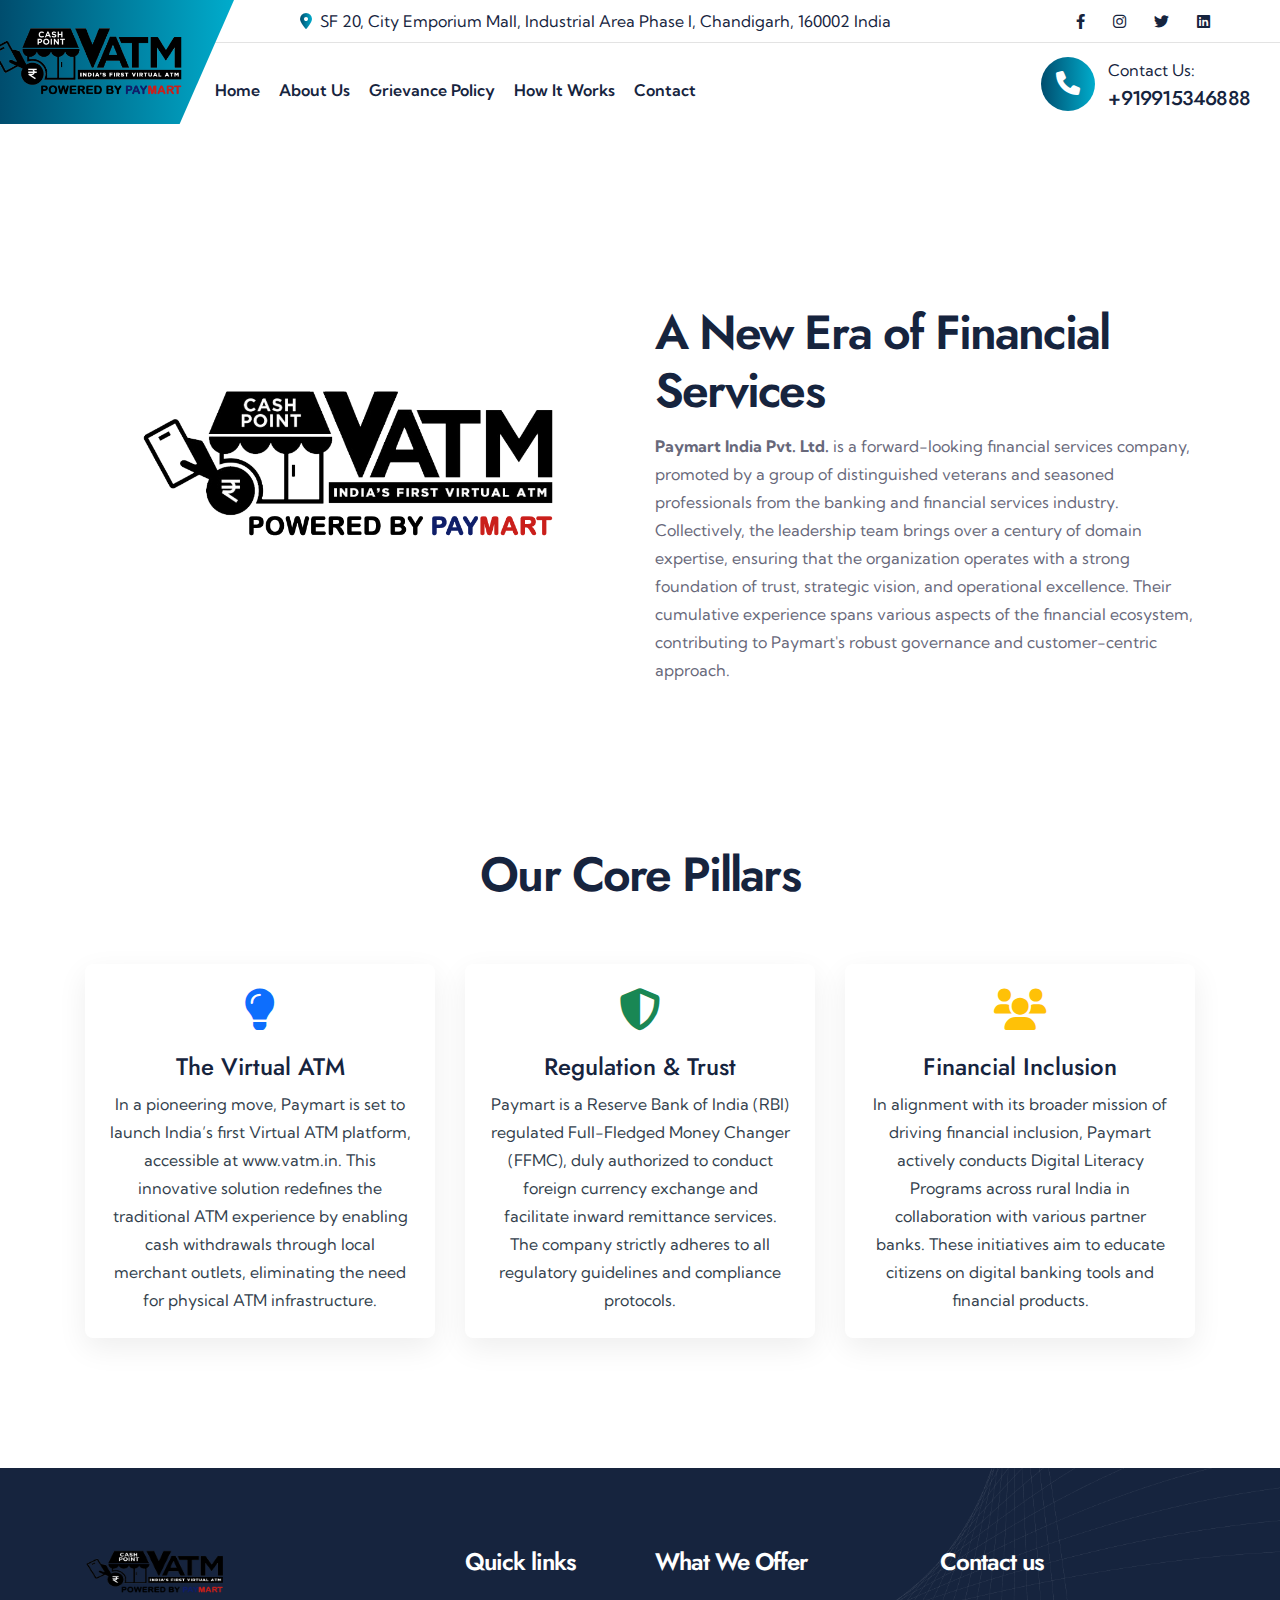
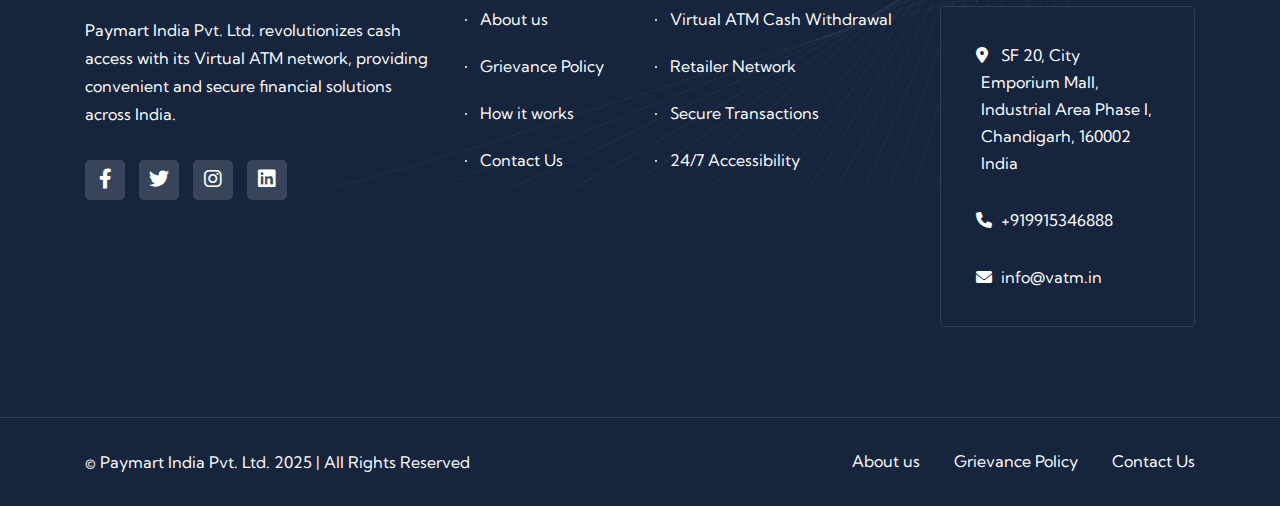
<file: src/main/webapp/WEB-INF/vatm-client/about.html>
<!doctype html>
<html class="no-js" lang="en">
<head>
    <meta charset="utf-8">
    <meta http-equiv="x-ua-compatible" content="ie=edge">
    <title>About Us - Virtual ATM</title>
    <meta name="description" content="About Paymart India Pvt. Ltd. and the Virtual ATM platform.">
    <meta name="viewport" content="width=device-width, initial-scale=1">

    <!-- Favicon -->
    <link rel="shortcut icon" type="image/x-icon" href="assets/img/logo/favicon.png">

    <!-- CSS here -->
    <link rel="stylesheet" href="assets/css/bootstrap.css">
    <link rel="stylesheet" href="assets/css/animate.css">
    <link rel="stylesheet" href="assets/css/swiper-bundle.css">
    <link rel="stylesheet" href="assets/css/slick.css">
    <link rel="stylesheet" href="assets/css/magnific-popup.css">
    <link rel="stylesheet" href="assets/css/font-awesome-pro.css">
    <link rel="stylesheet" href="assets/css/flaticon.css">
    <link rel="stylesheet" href="assets/css/spacing.css">
    <link rel="stylesheet" href="assets/css/main.css">
</head>
<body>

<!-- pre loader area start -->
<div id="loading">
    <div id="loading-center"><div class="preloader"></div></div>
</div>
<!-- pre loader area end -->

<!-- back to top start -->
<div class="back-to-top-wrapper">
    <button id="back_to_top" type="button" class="back-to-top-btn">
        <svg width="12" height="7" viewBox="0 0 12 7" fill="none" xmlns="http://www.w3.org/2000/svg">
            <path d="M11 6L6 1L1 6" stroke="currentColor" stroke-width="1.5" stroke-linecap="round" stroke-linejoin="round"/>
        </svg>
    </button>
</div>
<!-- back to top end -->

<!-- Header placeholder -->
<div id="header-placeholder"></div>

<main>

    <!-- About Us Introduction Section Start -->
    <section class="tp-about-area p-relative pt-130 pb-30">
        <div class="container">
            <div class="row align-items-center">
                <div class="col-lg-6">
                    <div class="tp-about-thumb mb-40" style="display: flex; align-items: center; justify-content: center; height: 100%;">
                        <img src="assets/img/logo/logo.png" alt="Paymart India Logo" style="max-width: 80%; height: auto;">
                    </div>
                </div>
                <div class="col-lg-6">
                    <div class="tp-about-wrapper">
                        <div class="tp-about-title-wrapper">
                            <h2 class="tp-section-title">A New Era of Financial Services</h2>
                        </div>
                        <div class="tp-about-text">
                            <p>
                                <b>Paymart India Pvt. Ltd.</b> is a forward-looking financial services company, promoted by a group of distinguished veterans and seasoned professionals from the banking and financial services industry. Collectively, the leadership team brings over a century of domain expertise, ensuring that the organization operates with a strong foundation of trust, strategic vision, and operational excellence. Their cumulative experience spans various aspects of the financial ecosystem, contributing to Paymart's robust governance and customer-centric approach.
                            </p>
                        </div>
                    </div>
                </div>
            </div>
        </div>
    </section>
    <!-- About Us Introduction Section End -->

    <!-- Core Pillars Section Start -->
    <section class="tp-feature-area pt-100 pb-100">
        <div class="container">
            <div class="row justify-content-center">
                <div class="col-lg-8">
                    <div class="tp-about-title-wrapper text-center mb-60">
                        <h2 class="tp-section-title">Our Core Pillars</h2>
                    </div>
                </div>
            </div>
            <div class="row">
                <!-- Pillar 1: Virtual ATM -->
                <div class="col-lg-4 col-md-6 mb-30">
                    <div class="tp-feature-item text-center p-4" style="background: #fff; border-radius: 8px; height: 100%; box-shadow: 0 10px 30px rgba(0,0,0,0.07);">
                        <div class="tp-feature-icon mb-20">
                            <i class="fa-solid fa-lightbulb fa-3x" style="color: #0d6efd;"></i>
                        </div>
                        <h4 class="tp-feature-title">The Virtual ATM</h4>
                        <p>In a pioneering move, Paymart is set to launch India’s first Virtual ATM platform, accessible at www.vatm.in. This innovative solution redefines the traditional ATM experience by enabling cash withdrawals through local merchant outlets, eliminating the need for physical ATM infrastructure.</p>
                    </div>
                </div>

                <!-- Pillar 2: Regulation & Trust -->
                <div class="col-lg-4 col-md-6 mb-30">
                    <div class="tp-feature-item text-center p-4" style="background: #fff; border-radius: 8px; height: 100%; box-shadow: 0 10px 30px rgba(0,0,0,0.07);">
                        <div class="tp-feature-icon mb-20">
                            <i class="fa-solid fa-shield fa-3x" style="color: #198754;"></i>
                        </div>
                        <h4 class="tp-feature-title">Regulation & Trust</h4>
                        <p>Paymart is a Reserve Bank of India (RBI) regulated Full-Fledged Money Changer (FFMC), duly authorized to conduct foreign currency exchange and facilitate inward remittance services. The company strictly adheres to all regulatory guidelines and compliance protocols.</p>
                    </div>
                </div>

                <!-- Pillar 3: Financial Inclusion -->
                <div class="col-lg-4 col-md-6 mb-30">
                    <div class="tp-feature-item text-center p-4" style="background: #fff; border-radius: 8px; height: 100%; box-shadow: 0 10px 30px rgba(0,0,0,0.07);">
                        <div class="tp-feature-icon mb-20">
                            <i class="fa-solid fa-users fa-3x" style="color: #ffc107;"></i>
                        </div>
                        <h4 class="tp-feature-title">Financial Inclusion</h4>
                        <p>In alignment with its broader mission of driving financial inclusion, Paymart actively conducts Digital Literacy Programs across rural India in collaboration with various partner banks. These initiatives aim to educate citizens on digital banking tools and financial products.</p>
                    </div>
                </div>
            </div>
        </div>
    </section>


    <div id="footer-placeholder"></div>
</main>


<!-- JS here -->
<script src="assets/js/vendor/jquery.js"></script>
<script src="assets/js/vendor/waypoints.js"></script>
<script src="assets/js/bootstrap-bundle.js"></script>
<script src="assets/js/swiper-bundle.js"></script>
<script src="assets/js/slick.js"></script>
<script src="assets/js/magnific-popup.js"></script>
<script src="assets/js/counterup.js"></script>
<script src="assets/js/wow.js"></script>
<script src="assets/js/main.js"></script>
<script src="assets/js/header-footer.js"></script>

</body>
</html>
</file>
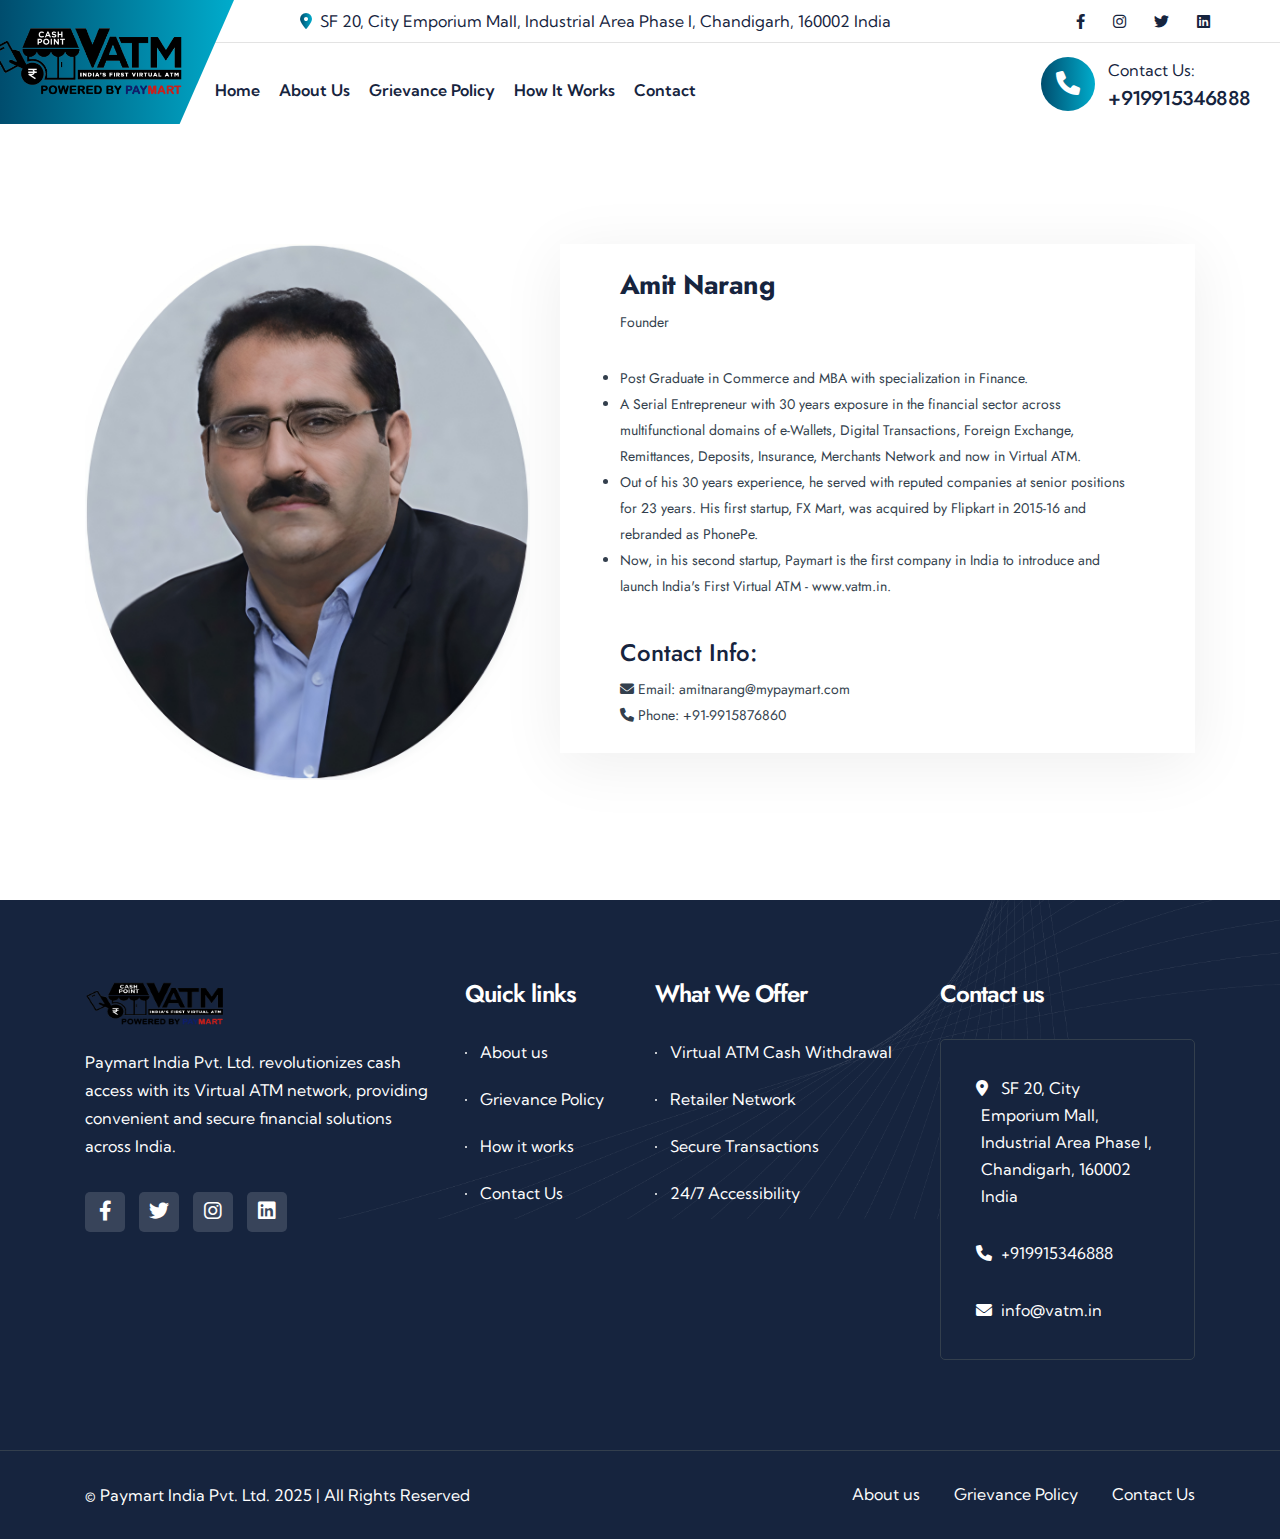
<file: src/main/webapp/WEB-INF/vatm-client/amit-narang.html>
<!doctype html>
<html class="no-js" lang="zxx">
<head>
    <meta charset="utf-8">
    <meta http-equiv="x-ua-compatible" content="ie=edge">
    <title>Paymart - Team Details - Amit Narang</title>
    <meta name="description" content="Team details for Amit Narang, Founder of Paymart.">
    <meta name="viewport" content="width=device-width, initial-scale=1">

    <!-- Favicon -->
    <link rel="shortcut icon" type="image/x-icon" href="assets/img/logo/favicon.png">

    <!-- CSS here -->
    <link rel="stylesheet" href="assets/css/bootstrap.css">
    <link rel="stylesheet" href="assets/css/animate.css">
    <link rel="stylesheet" href="assets/css/swiper-bundle.css">
    <link rel="stylesheet" href="assets/css/slick.css">
    <link rel="stylesheet" href="assets/css/magnific-popup.css">
    <link rel="stylesheet" href="assets/css/font-awesome-pro.css">
    <link rel="stylesheet" href="assets/css/spacing.css">
    <link rel="stylesheet" href="assets/css/main.css">
</head>

<body>
<!-- Header Placeholder -->
<header id="header-placeholder"></header>

<main>
    <div class="tp-team-details-area pt-120 pb-120">
        <div class="container">
            <div class="row">
                <div class="col-lg-5 col-md-6">
                    <div class="tp-team-details-thumb">
                        <img src="assets/img/team/AMNarang.png" alt="Amit Narang">
                    </div>
                </div>
                <div class="col-lg-7 col-md-6">
                    <div class="tp-team-details-wrapper">
                        <div class="tp-team-details-info mb-30">
                            <h3 class="tp-team-details-name">Amit Narang</h3>
                            <span class="tp-team-details-designation">Founder</span>
                        </div>
                        <div class="tp-team-details-bio">
                            <ul>
                                <li>Post Graduate in Commerce and MBA with specialization in Finance.</li>
                                <li>A Serial Entrepreneur with 30 years exposure in the financial sector across multifunctional domains of e-Wallets, Digital Transactions, Foreign Exchange, Remittances, Deposits, Insurance, Merchants Network and now in Virtual ATM.</li>
                                <li>Out of his 30 years experience, he served with reputed companies at senior positions for 23 years. His first startup, FX Mart, was acquired by Flipkart in 2015-16 and rebranded as PhonePe.</li>
                                <li>Now, in his second startup, Paymart is the first company in India to introduce and launch India's First Virtual ATM - www.vatm.in.</li>
                            </ul>
                        </div>
                        <div class="tp-team-details-contact mt-40">
                            <h4 class="tp-team-details-contact-title">Contact Info:</h4>
                            <div class="tp-team-details-contact-item">
                                <span><i class="fa-solid fa-envelope"></i> Email:</span>
                                <a href="mailto:amitnarang@mypaymart.com">amitnarang@mypaymart.com</a>
                            </div>
                            <div class="tp-team-details-contact-item">
                                <span><i class="fa-solid fa-phone"></i> Phone:</span>
                                <a href="tel:+919915876860">+91-9915876860</a>
                            </div>
                        </div>
                    </div>
                </div>
            </div>
        </div>
    </div>
</main>

<!-- Footer Placeholder -->
<footer id="footer-placeholder"></footer>

<!-- JS here -->
<script>
    window.onload = function() {
        const loadComponent = async (url, elementId) => {
            try {
                const response = await fetch(url);
                if (!response.ok) throw new Error(`HTTP error! Status: ${response.status}`);
                const html = await response.text();
                const placeholder = document.getElementById(elementId);
                if (placeholder) {
                    placeholder.innerHTML = html;
                    const elementsWithBgColor = placeholder.querySelectorAll('[data-bg-color]');
                    elementsWithBgColor.forEach(el => el.style.backgroundColor = el.getAttribute('data-bg-color'));
                    const elementsWithBgImage = placeholder.querySelectorAll('[data-background]');
                    elementsWithBgImage.forEach(el => el.style.backgroundImage = `url(${el.getAttribute('data-background')})`);
                }
            } catch (error) {
                console.error(`Failed to load component for '${elementId}':`, error);
            }
        };
        Promise.all([
            loadComponent('header.html', 'header-placeholder'),
            loadComponent('footer.html', 'footer-placeholder')
        ]);
    };
</script>
<script src="assets/js/vendor/jquery.js"></script>
<script src="assets/js/bootstrap-bundle.js"></script>
<script src="assets/js/swiper-bundle.js"></script>
<script src="assets/js/slick.js"></script>
<script src="assets/js/magnific-popup.js"></script>
<script src="assets/js/wow.js"></script>
<script src="assets/js/main.js"></script>
</body>
</html>
</file>
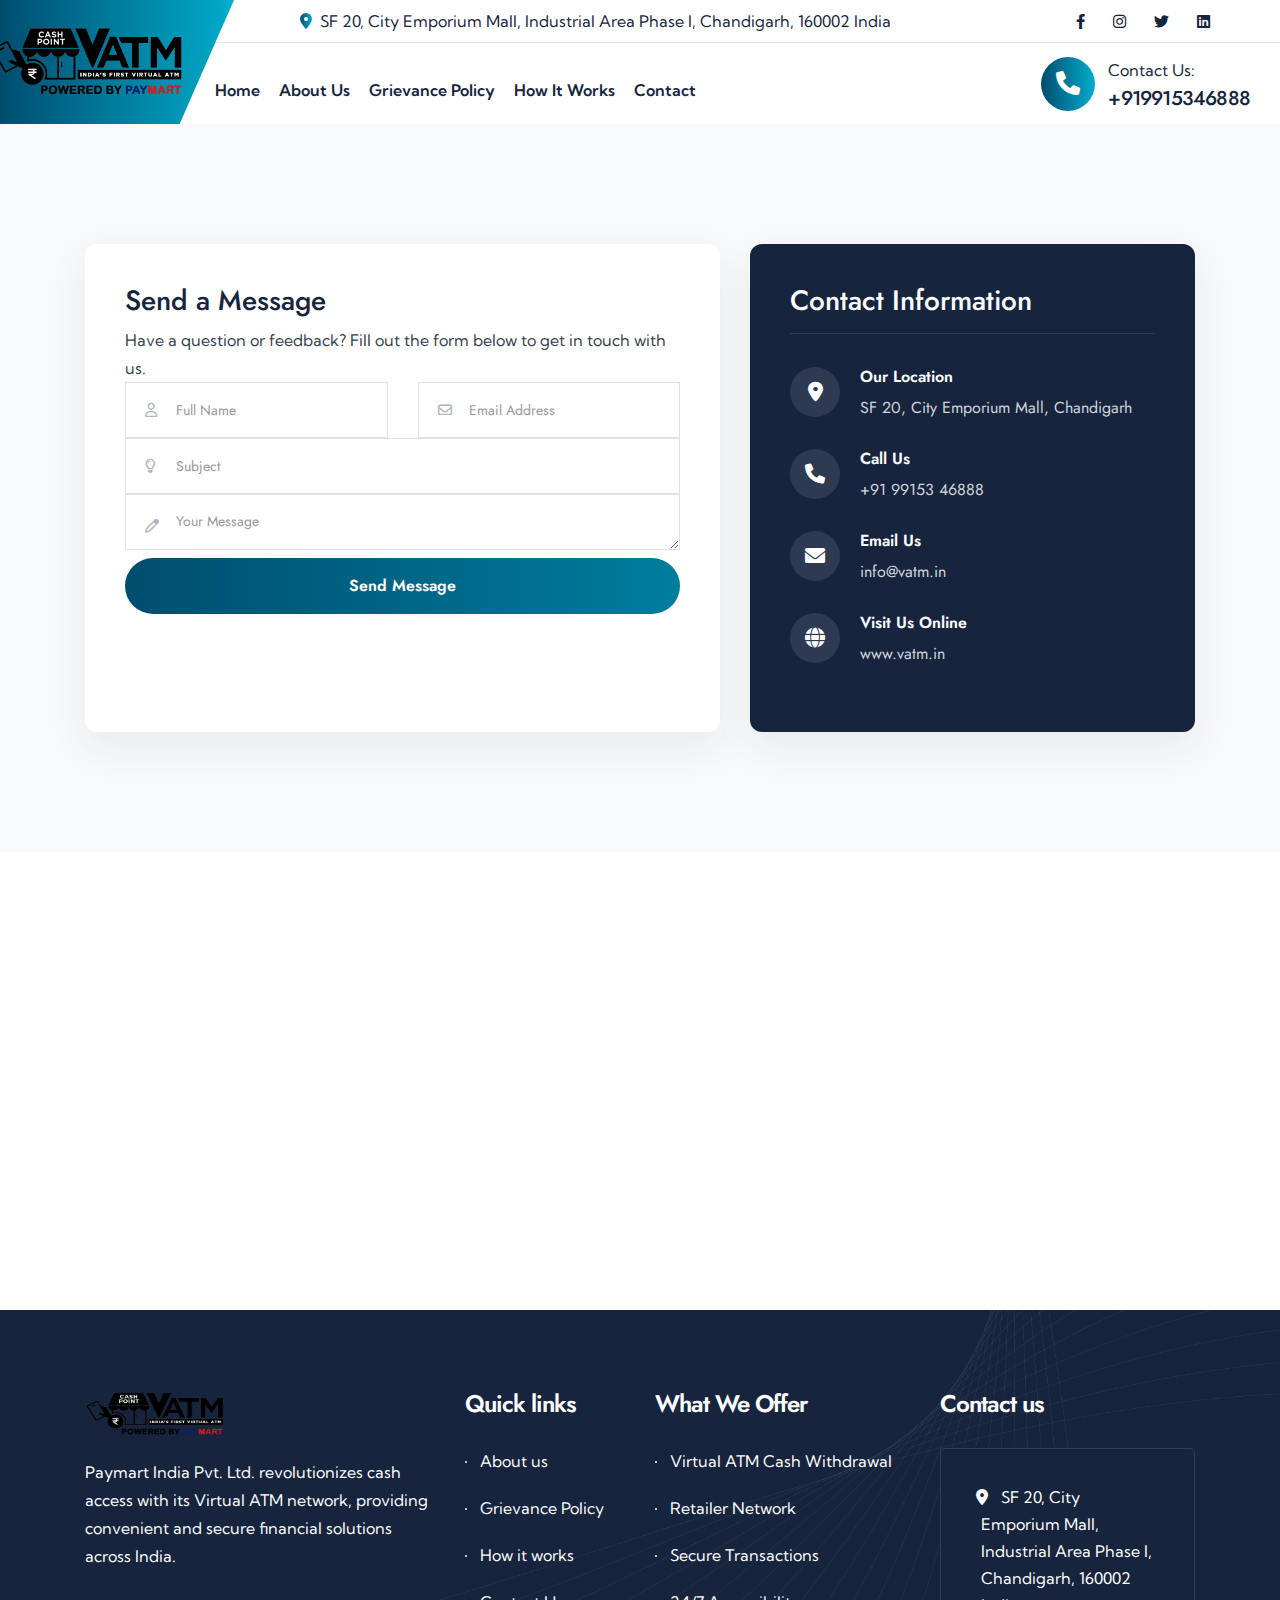
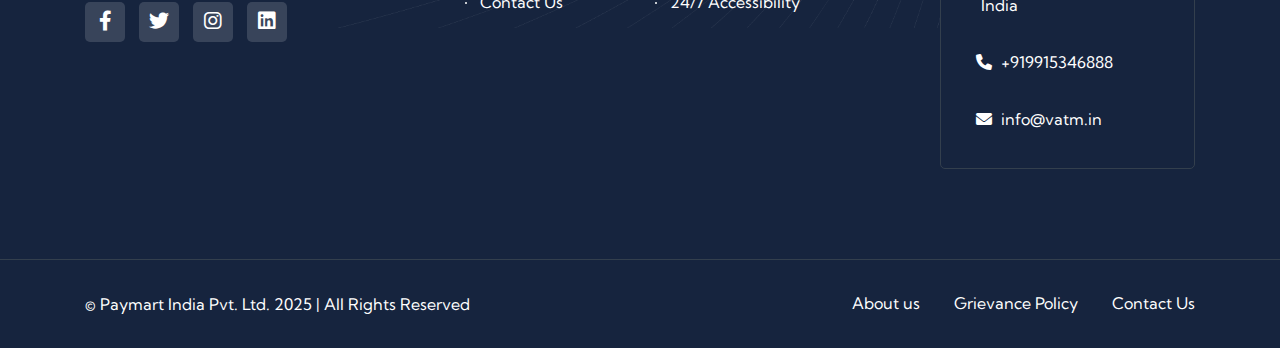
<file: src/main/webapp/WEB-INF/vatm-client/contact.html>
<!doctype html>
<html class="no-js" lang="en">
<head>
    <meta charset="utf-8">
    <meta http-equiv="x-ua-compatible" content="ie=edge">
    <title>Contact Us - Virtual ATM</title>
    <meta name="description" content="Get in touch with Paymart India Pvt. Ltd. for support, inquiries, or feedback.">
    <meta name="viewport" content="width=device-width, initial-scale=1">

    <!-- Favicon -->
    <link rel="shortcut icon" type="image/x-icon" href="assets/img/logo/favicon.png">

    <!-- CSS (Ensures the page is styled correctly) -->
    <link rel="stylesheet" href="assets/css/bootstrap.css">
    <link rel="stylesheet" href="assets/css/animate.css">
    <link rel="stylesheet" href="assets/css/swiper-bundle.css">
    <link rel="stylesheet" href="assets/css/slick.css">
    <link rel="stylesheet" href="assets/css/magnific-popup.css">
    <link rel="stylesheet" href="assets/css/font-awesome-pro.css">
    <link rel="stylesheet" href="assets/css/flaticon.css">
    <link rel="stylesheet" href="assets/css/spacing.css">
    <link rel="stylesheet" href="assets/css/main.css">
    <link rel="stylesheet" href="assets/css/contact.css">
</head>
<body>


<!-- pre loader area start -->
<div id="loading">
    <div id="loading-center">
        <div class="preloader"></div>
    </div>
</div>
<!-- Header Placeholder (Loads header.html) -->
<div id="header-placeholder"></div>

<main>

    <div class="tp-contact-area-enhanced pt-120 pb-120">
        <div class="container">
            <div class="row">
                <!-- Contact Form (Left Side) -->
                <div class="col-lg-7 mb-4 mb-lg-0">
                    <div class="tp-contact-form-box enhanced-card">
                        <h3 class="tp-contact-form-title">Send a Message</h3>
                        <p>Have a question or feedback? Fill out the form below to get in touch with us.</p>
                        <form id="contact-form" action="#" method="post">
                            <div class="row">
                                <div class="col-md-6">
                                    <div class="tp-contact-form-input-box">
                                        <i class="fa-regular fa-user form-icon"></i>
                                        <input type="text" name="name" placeholder="Full Name" required>
                                    </div>
                                </div>
                                <div class="col-md-6">
                                    <div class="tp-contact-form-input-box">
                                        <i class="fa-regular fa-envelope form-icon"></i>
                                        <input type="email" name="email" placeholder="Email Address" required>
                                    </div>
                                </div>
                                <div class="col-md-12">
                                    <div class="tp-contact-form-input-box">
                                        <i class="fa-regular fa-lightbulb form-icon"></i>
                                        <input type="text" name="subject" placeholder="Subject" required>
                                    </div>
                                </div>
                                <div class="col-md-12">
                                    <div class="tp-contact-form-input-box">
                                        <i class="fa-regular fa-pen form-icon" style="top: 25px; transform: none;"></i>
                                        <textarea name="message" placeholder="Your Message" required></textarea>
                                    </div>
                                </div>
                                <div class="tp-contact-from-button">
                                    <button class="tp-btn" type="submit">Send Message</button>
                                </div>
                            </div>
                        </form>
                    </div>
                </div>
                <!-- Contact Info (Right Side) -->
                <div class="col-lg-5">
                    <div class="enhanced-card enhanced-info-card">
                        <h3 class="tp-contact-info-title">Contact Information</h3>
                        <div class="tp-contact-info-content">
                            <div class="tp-contact-info-item">
                                <div class="tp-contact-info-icon"><i class="fa-sharp fa-solid fa-location-dot"></i></div>
                                <div class="tp-contact-info-text">
                                    <a href="https://maps.google.com/?q=SF%2020,%20City%20Emporium%20Mall,%20Industrial%20Area%20Phase%20I,%20Chandigarh,%20160002" target="_blank">
                                        <span>Our Location</span>
                                        SF 20, City Emporium Mall, Chandigarh
                                    </a>
                                </div>
                            </div>
                            <div class="tp-contact-info-item">
                                <div class="tp-contact-info-icon"><i class="fa-solid fa-phone"></i></div>
                                <div class="tp-contact-info-text">
                                    <a href="tel:+919915346888">
                                        <span>Call Us</span>
                                        +91 99153 46888
                                    </a>
                                </div>
                            </div>
                            <div class="tp-contact-info-item">
                                <div class="tp-contact-info-icon"><i class="fa-solid fa-envelope"></i></div>
                                <div class="tp-contact-info-text">
                                    <a href="mailto:info@vatm.in">
                                        <span>Email Us</span>
                                        info@vatm.in
                                    </a>
                                </div>
                            </div>
                            <div class="tp-contact-info-item">
                                <div class="tp-contact-info-icon"><i class="fa-solid fa-globe"></i></div>
                                <div class="tp-contact-info-text">
                                    <a href="https://vatm.in" target="_blank">
                                        <span>Visit Us Online</span>
                                        www.vatm.in
                                    </a>
                                </div>
                            </div>
                        </div>
                    </div>
                </div>
            </div>
        </div>
    </div>
    <!-- End Main Contact Area -->

    <!-- Map Section -->
    <div class="tp-map-area">
        <div class="container-fluid g-0">
            <div class="row gx-0">
                <div class="col-md-12">
                    <div class="tp-map-iframe">
                        <iframe src="https://www.google.com/maps/embed?pb=!1m18!1m12!1m3!1d3430.457882260828!2d76.78677607557904!3d30.70566367459724!2m3!1f0!2f0!3f0!3m2!1i1024!2i768!4f13.1!3m3!1m2!1s0x390fe27a7c368c27%3A0x86064f2604082264!2sCity%20Emporium%20Mall!5e0!3m2!1sen!2sin!4v1683723321591!5m2!1sen!2sin" width="100%" height="450" style="border:0;" allowfullscreen="" loading="lazy"></iframe>
                    </div>
                </div>
            </div>
        </div>
    </div>
    <!-- End Map Section -->

    <div id="footer-placeholder"></div>

</main>

<script src="assets/js/vendor/jquery.js"></script>
<script src="assets/js/vendor/waypoints.js"></script>
<script src="assets/js/bootstrap-bundle.js"></script>
<script src="assets/js/swiper-bundle.js"></script>
<script src="assets/js/slick.js"></script>
<script src="assets/js/magnific-popup.js"></script>
<script src="assets/js/counterup.js"></script> <!-- Make sure this file exists -->
<script src="assets/js/wow.js"></script>
<script src="assets/js/main.js"></script>
<script src="assets/js/header-footer.js"></script>

</body>
</html>
</file>
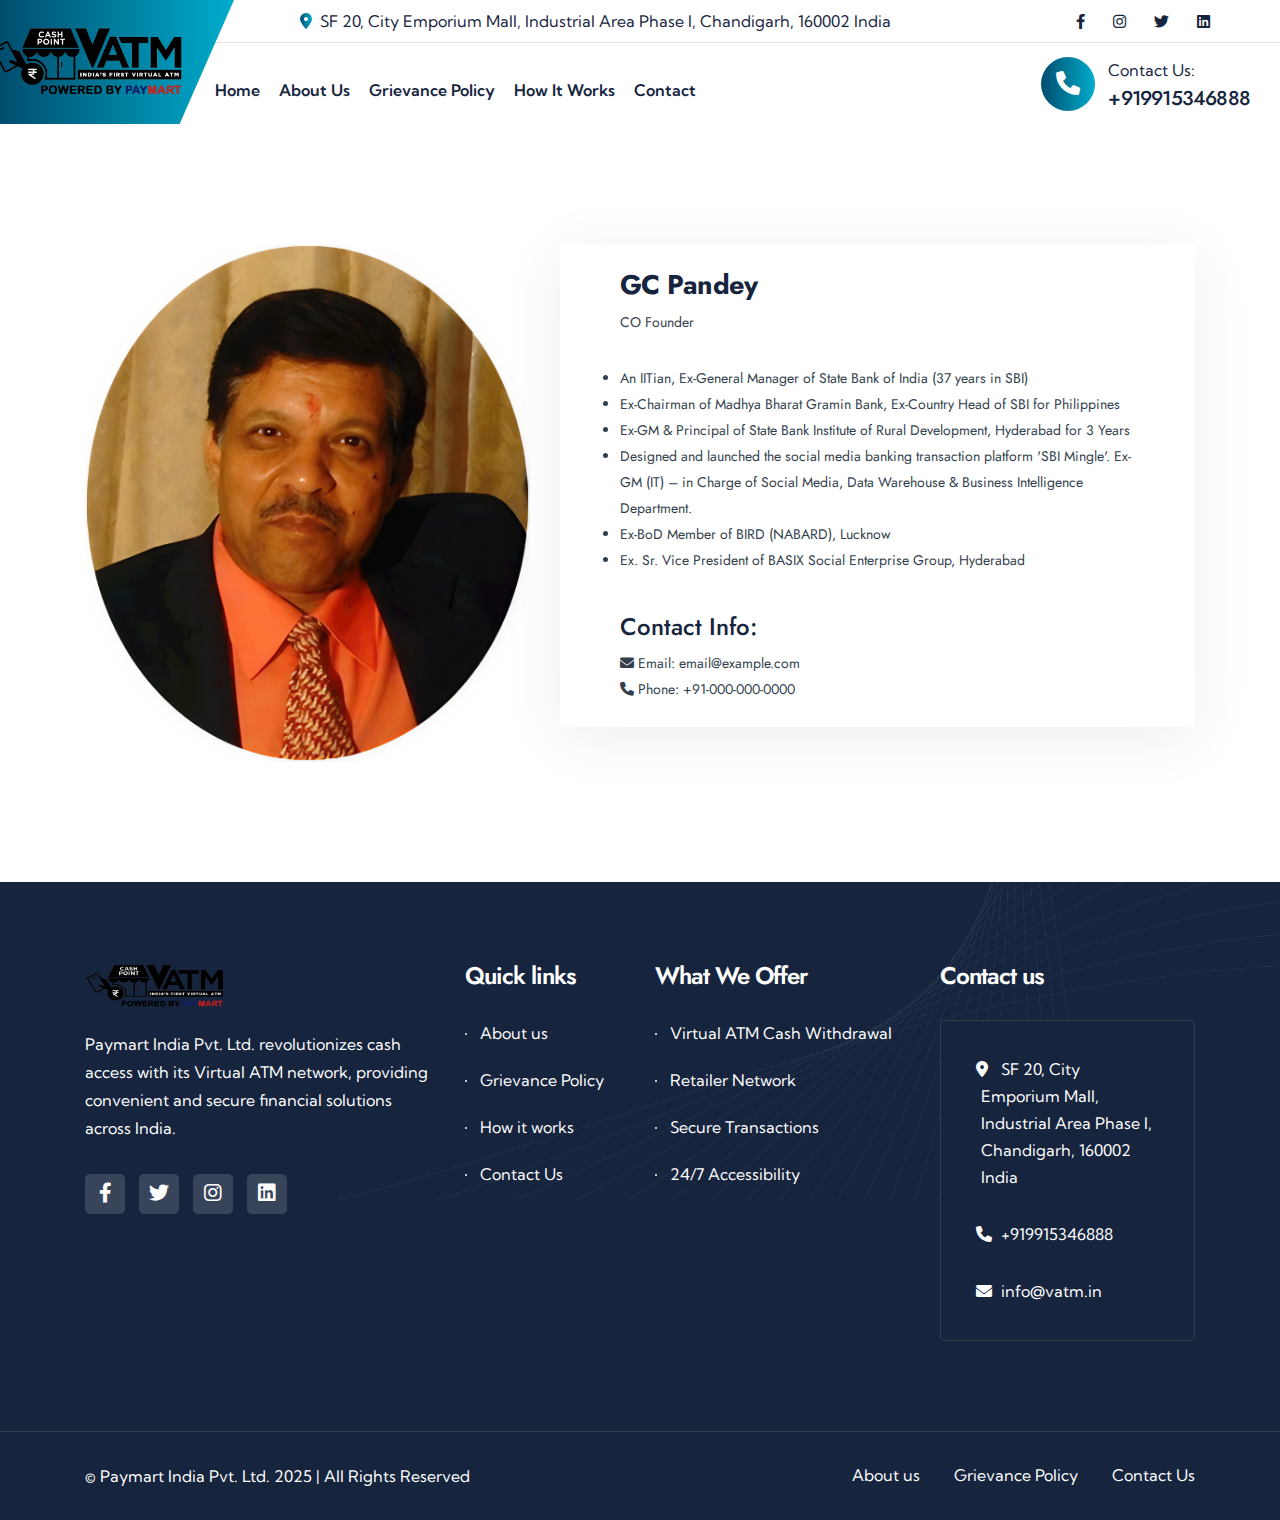
<file: src/main/webapp/WEB-INF/vatm-client/gc-pandey.html>
<!doctype html>
<html class="no-js" lang="zxx">
<head>
    <meta charset="utf-8">
    <meta http-equiv="x-ua-compatible" content="ie=edge">
    <title>Paymart - Team Details - GC Pandey</title>
    <meta name="description" content="Team details for GC Pandey, Co-Founder of Paymart.">
    <meta name="viewport" content="width=device-width, initial-scale=1">

    <!-- Favicon -->
    <link rel="shortcut icon" type="image/x-icon" href="assets/img/logo/favicon.png">

    <!-- CSS here -->
    <link rel="stylesheet" href="assets/css/bootstrap.css">
    <link rel="stylesheet" href="assets/css/animate.css">
    <link rel="stylesheet" href="assets/css/swiper-bundle.css">
    <link rel="stylesheet" href="assets/css/slick.css">
    <link rel="stylesheet" href="assets/css/magnific-popup.css">
    <link rel="stylesheet" href="assets/css/font-awesome-pro.css">
    <link rel="stylesheet" href="assets/css/spacing.css">
    <link rel="stylesheet" href="assets/css/main.css">
</head>

<body>
<!-- Header Placeholder -->
<header id="header-placeholder"></header>

<main>
    <div class="tp-team-details-area pt-120 pb-120">
        <div class="container">
            <div class="row">
                <div class="col-lg-5 col-md-6">
                    <div class="tp-team-details-thumb">
                        <img src="assets/img/team/GCPande.png" alt="GC Pandey">
                    </div>
                </div>
                <div class="col-lg-7 col-md-6">
                    <div class="tp-team-details-wrapper">
                        <div class="tp-team-details-info mb-30">
                            <h3 class="tp-team-details-name">GC Pandey</h3>
                            <span class="tp-team-details-designation">CO Founder</span>
                        </div>
                        <div class="tp-team-details-bio">
                            <ul>
                                <li>An IITian, Ex-General Manager of State Bank of India (37 years in SBI)</li>
                                <li>Ex-Chairman of Madhya Bharat Gramin Bank, Ex-Country Head of SBI for Philippines</li>
                                <li>Ex-GM &amp; Principal of State Bank Institute of Rural Development, Hyderabad for 3 Years</li>
                                <li>Designed and launched the social media banking transaction platform 'SBI Mingle'. Ex-GM (IT) – in Charge of Social Media, Data Warehouse &amp; Business Intelligence Department.</li>
                                <li>Ex-BoD Member of BIRD (NABARD), Lucknow</li>
                                <li>Ex. Sr. Vice President of BASIX Social Enterprise Group, Hyderabad</li>
                            </ul>
                        </div>
                        <div class="tp-team-details-contact mt-40">
                            <h4 class="tp-team-details-contact-title">Contact Info:</h4>
                            <div class="tp-team-details-contact-item">
                                <span><i class="fa-solid fa-envelope"></i> Email:</span>
                                <a href="mailto:email@example.com">email@example.com</a>
                            </div>
                            <div class="tp-team-details-contact-item">
                                <span><i class="fa-solid fa-phone"></i> Phone:</span>
                                <a href="tel:+910000000000">+91-000-000-0000</a>
                            </div>
                        </div>
                    </div>
                </div>
            </div>
        </div>
    </div>
</main>

<!-- Footer Placeholder -->
<footer id="footer-placeholder"></footer>
<script src="assets/js/vendor/jquery.js"></script>
<script src="assets/js/bootstrap-bundle.js"></script>
<script src="assets/js/swiper-bundle.js"></script>
<script src="assets/js/slick.js"></script>
<script src="assets/js/magnific-popup.js"></script>
<script src="assets/js/wow.js"></script>
<script src="assets/js/main.js"></script>
<script src="assets/js/header-footer.js"></script>
</body>
</html>
</file>
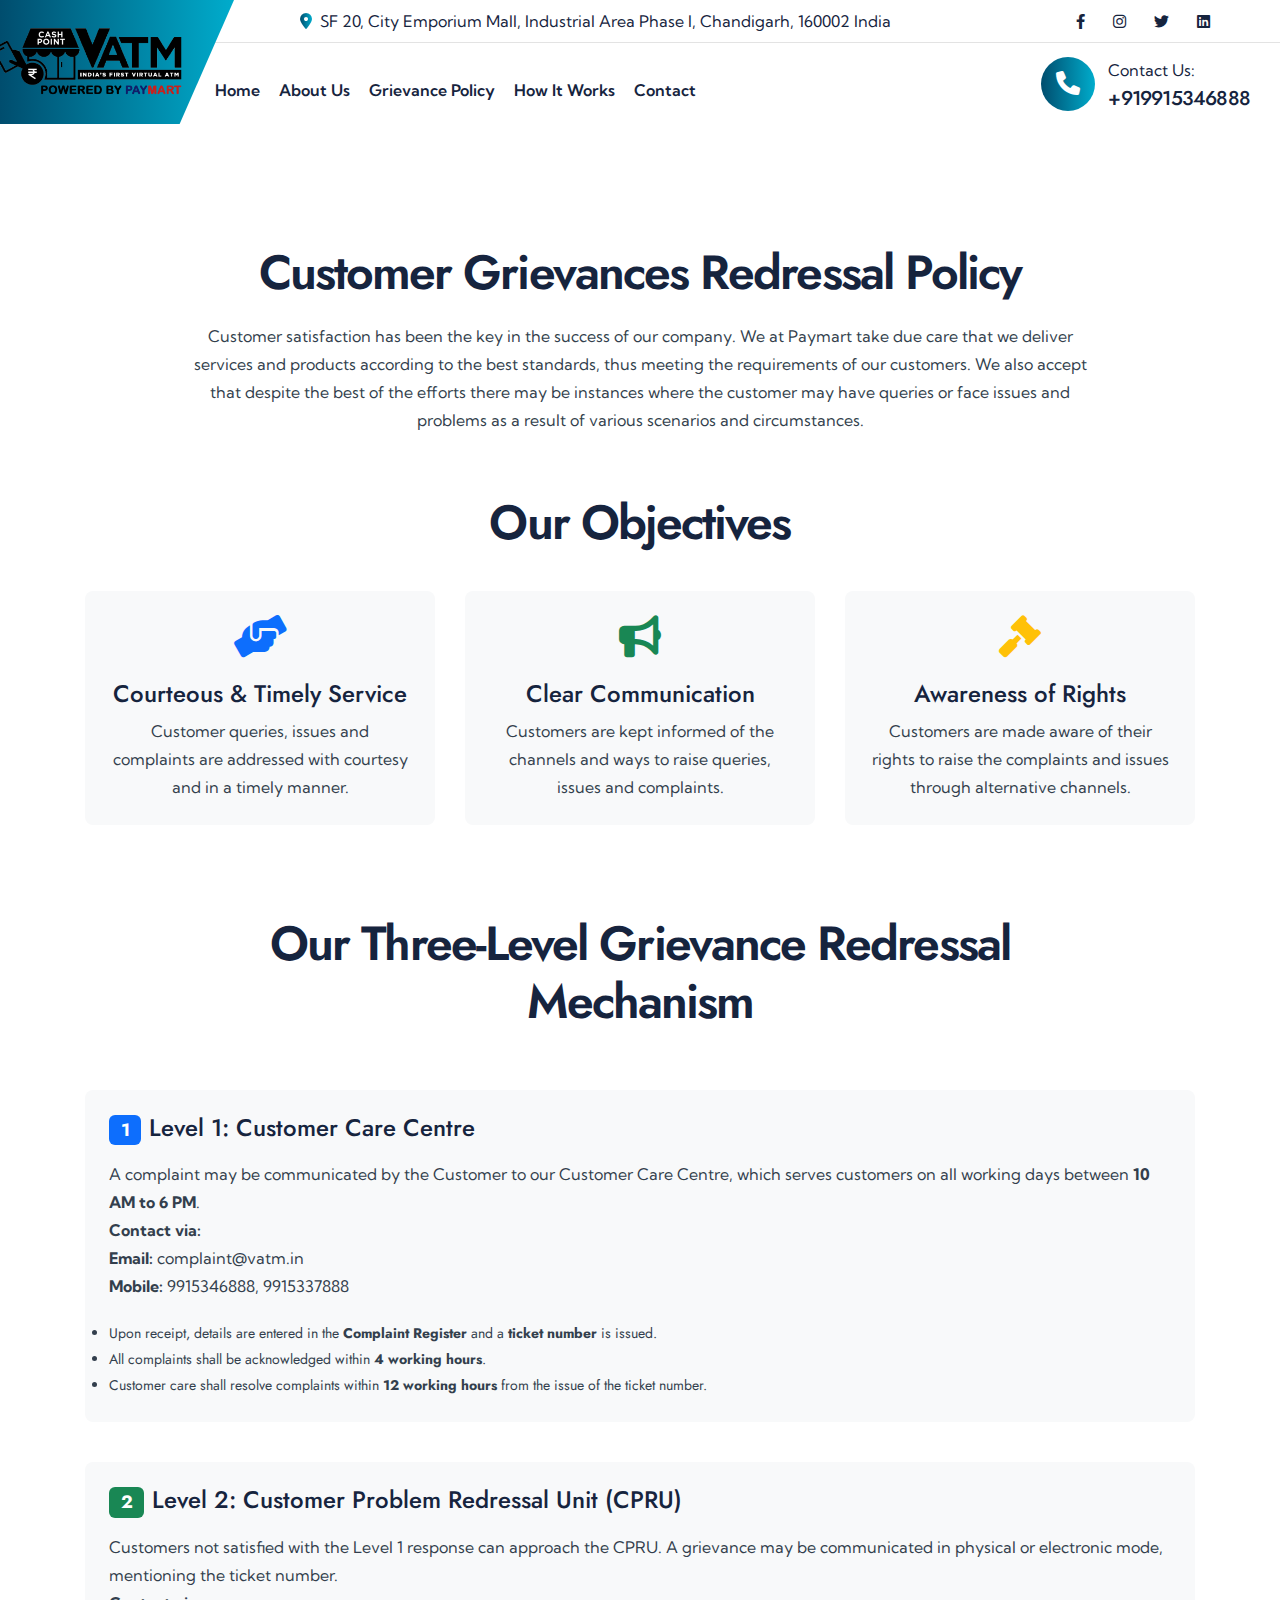
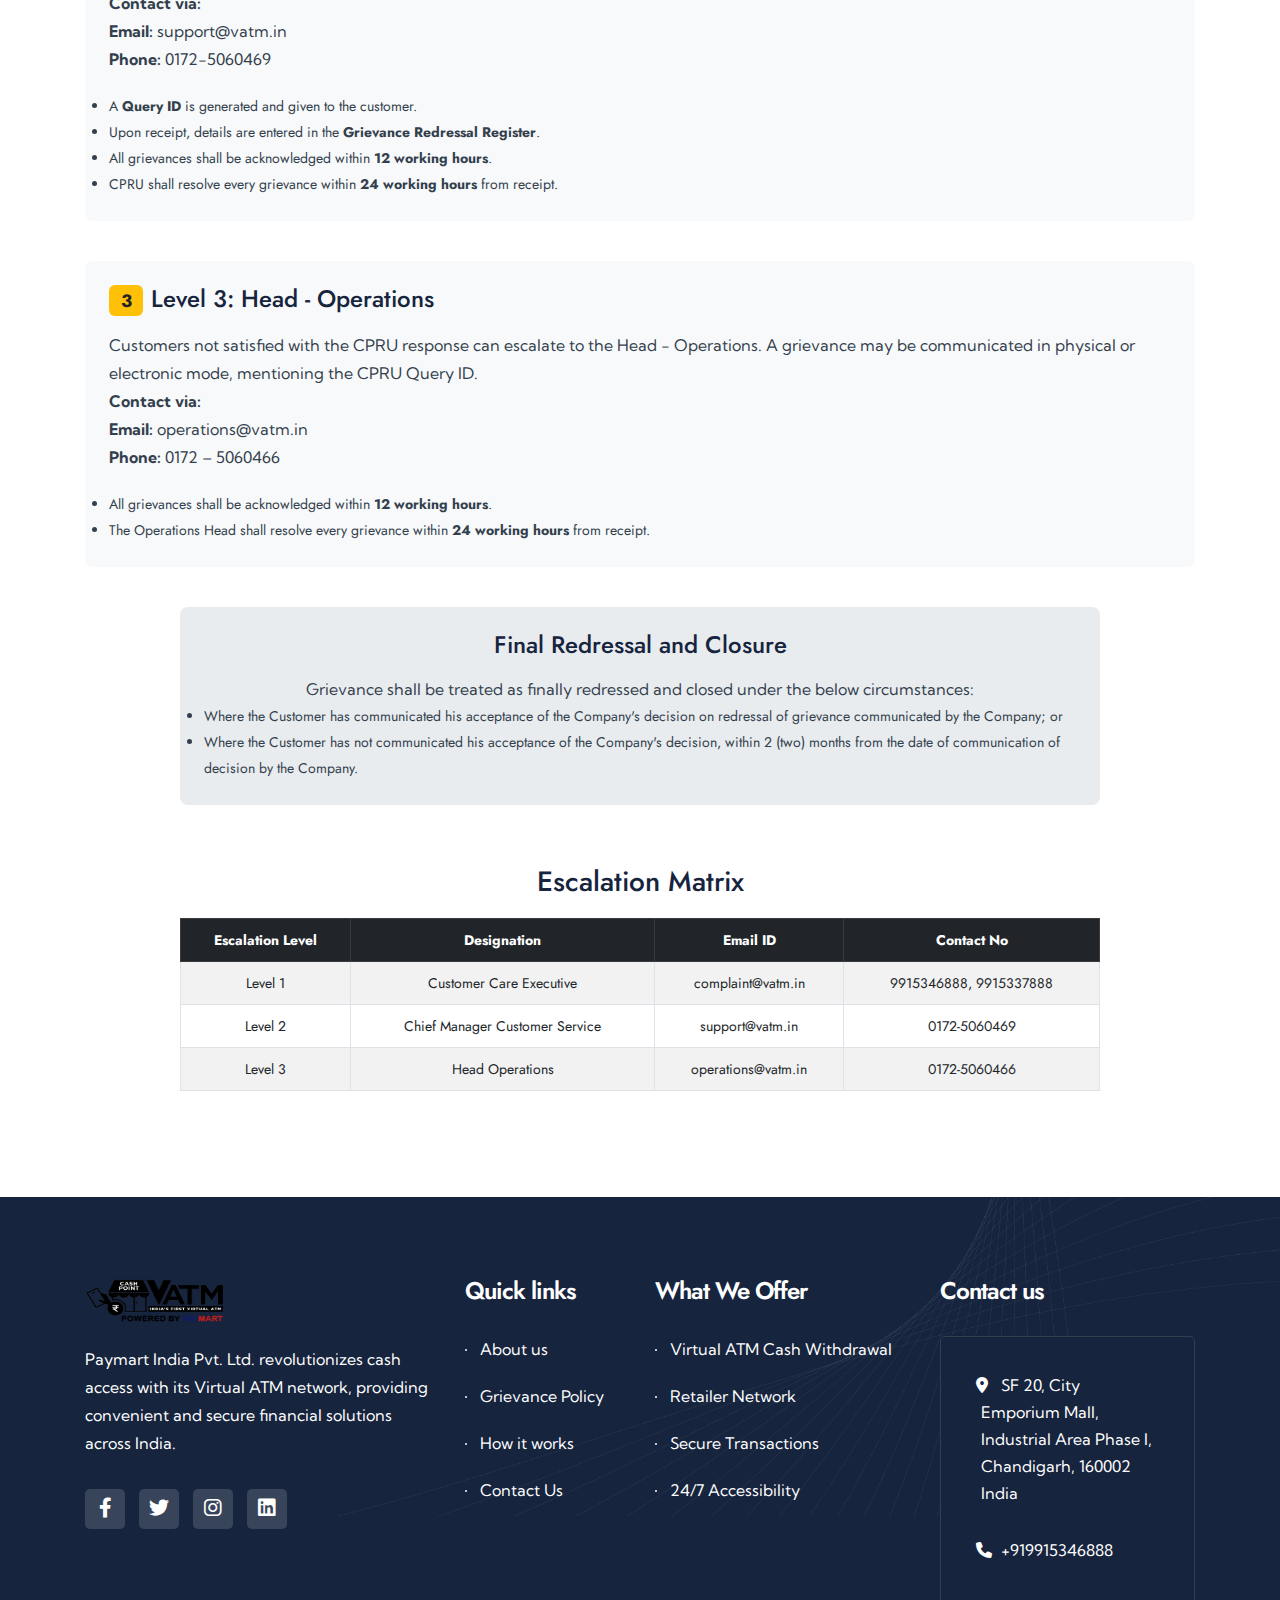
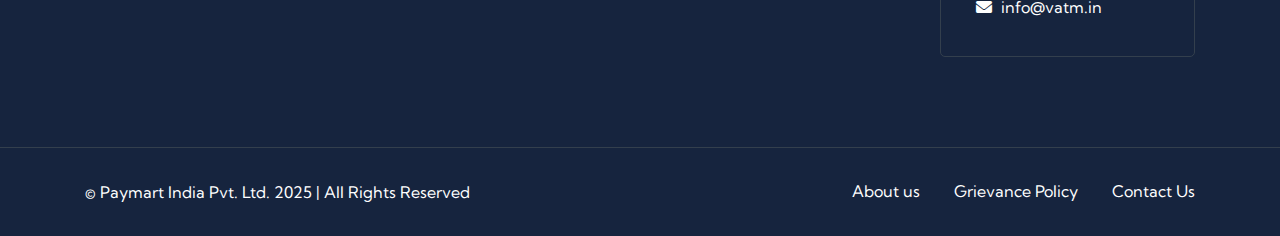
<file: src/main/webapp/WEB-INF/vatm-client/griverance_policy.html>
<!doctype html>
<html class="no-js" lang="en">
<head>
    <meta charset="utf-8">
    <meta http-equiv="x-ua-compatible" content="ie=edge">
    <title>Grievance Policy - Virtual ATM</title>
    <meta name="description" content="Paymart India Pvt. Ltd. Customer Grievances Redressal Policy.">
    <meta name="viewport" content="width=device-width, initial-scale=1">

    <!-- Favicon -->
    <link rel="shortcut icon" type="image/x-icon" href="assets/img/logo/favicon.png">

    <!-- CSS here -->
    <link rel="stylesheet" href="assets/css/bootstrap.css">
    <link rel="stylesheet" href="assets/css/animate.css">
    <link rel="stylesheet" href="assets/css/swiper-bundle.css">
    <link rel="stylesheet" href="assets/css/slick.css">
    <link rel="stylesheet" href="assets/css/magnific-popup.css">
    <link rel="stylesheet" href="assets/css/font-awesome-pro.css">
    <link rel="stylesheet" href="assets/css/flaticon.css">
    <link rel="stylesheet" href="assets/css/spacing.css">
    <link rel="stylesheet" href="assets/css/main.css">
</head>
<body>

<!-- pre loader area start -->
<div id="loading">
    <div id="loading-center"><div class="preloader"></div></div>
</div>
<!-- pre loader area end -->

<!-- back to top start -->
<div class="back-to-top-wrapper">
    <button id="back_to_top" type="button" class="back-to-top-btn">
        <svg width="12" height="7" viewBox="0 0 12 7" fill="none" xmlns="http://www.w3.org/2000/svg">
            <path d="M11 6L6 1L1 6" stroke="currentColor" stroke-width="1.5" stroke-linecap="round" stroke-linejoin="round"/>
        </svg>
    </button>
</div>
<!-- back to top end -->

<!-- Header placeholder -->
<div id="header-placeholder"></div>

<main>

    <!-- Policy Content Section Start -->
    <section class="policy-area pt-120 pb-90">
        <div class="container">
            <div class="row justify-content-center">
                <div class="col-lg-10 text-center">
                    <div class="tp-section-title-wrapper mb-60">
                        <h2 class="tp-section-title">Customer Grievances Redressal Policy</h2>
                        <p>Customer satisfaction has been the key in the success of our company. We at Paymart take due care that we deliver services and products according to the best standards, thus meeting the requirements of our customers. We also accept that despite the best of the efforts there may be instances where the customer may have queries or face issues and problems as a result of various scenarios and circumstances.</p>
                    </div>
                </div>
            </div>

            <!-- Our Commitment Section -->
            <div class="row justify-content-center">
                <div class="col-lg-10 text-center">
                    <div class="tp-section-title-wrapper mb-40">
                        <h3 class="tp-section-title">Our Objectives</h3>
                    </div>
                </div>
            </div>
            <div class="row mb-60">
                <div class="col-lg-4 col-md-6 mb-30">
                    <div class="tp-feature-item text-center p-4" style="background: #f8f9fa; border-radius: 8px; height: 100%;">
                        <div class="tp-feature-icon mb-20"><i class="fa-solid fa-handshake-angle fa-3x" style="color: #0d6efd;"></i></div>
                        <h4 class="tp-feature-title">Courteous & Timely Service</h4>
                        <p>Customer queries, issues and complaints are addressed with courtesy and in a timely manner.</p>
                    </div>
                </div>
                <div class="col-lg-4 col-md-6 mb-30">
                    <div class="tp-feature-item text-center p-4" style="background: #f8f9fa; border-radius: 8px; height: 100%;">
                        <div class="tp-feature-icon mb-20"><i class="fa-solid fa-bullhorn fa-3x" style="color: #198754;"></i></div>
                        <h4 class="tp-feature-title">Clear Communication</h4>
                        <p>Customers are kept informed of the channels and ways to raise queries, issues and complaints.</p>
                    </div>
                </div>
                <div class="col-lg-4 col-md-6 mb-30">
                    <div class="tp-feature-item text-center p-4" style="background: #f8f9fa; border-radius: 8px; height: 100%;">
                        <div class="tp-feature-icon mb-20"><i class="fa-solid fa-gavel fa-3x" style="color: #ffc107;"></i></div>
                        <h4 class="tp-feature-title">Awareness of Rights</h4>
                        <p>Customers are made aware of their rights to raise the complaints and issues through alternative channels.</p>
                    </div>
                </div>
            </div>

            <div class="row justify-content-center">
                <div class="col-lg-10 text-center">
                    <div class="tp-section-title-wrapper mb-60">
                        <h2 class="tp-section-title">Our Three-Level Grievance Redressal Mechanism</h2>
                    </div>
                </div>
            </div>

            <!-- Grievance Steps -->
            <div class="policy-section mb-40 p-4" style="background: #f8f9fa; border-radius: 8px;">
                <h4 class="mb-15"><span class="badge bg-primary me-2">1</span>Level 1: Customer Care Centre</h4>
                <p>A complaint may be communicated by the Customer to our Customer Care Centre, which serves customers on all working days between <strong>10 AM to 6 PM</strong>.</p>
                <p><strong>Contact via:</strong><br>
                    <strong>Email:</strong> <a href="mailto:complaint@vatm.in">complaint@vatm.in</a><br>
                    <strong>Mobile:</strong> 9915346888, 9915337888
                </p>
                <ul class="mt-20">
                    <li>Upon receipt, details are entered in the <strong>Complaint Register</strong> and a <strong>ticket number</strong> is issued.</li>
                    <li>All complaints shall be acknowledged within <strong>4 working hours</strong>.</li>
                    <li>Customer care shall resolve complaints within <strong>12 working hours</strong> from the issue of the ticket number.</li>
                </ul>
            </div>

            <div class="policy-section mb-40 p-4" style="background: #f8f9fa; border-radius: 8px;">
                <h4 class="mb-15"><span class="badge bg-success me-2">2</span>Level 2: Customer Problem Redressal Unit (CPRU)</h4>
                <p>Customers not satisfied with the Level 1 response can approach the CPRU. A grievance may be communicated in physical or electronic mode, mentioning the ticket number.</p>
                <p><strong>Contact via:</strong><br>
                    <strong>Email:</strong> <a href="mailto:support@vatm.in">support@vatm.in</a><br>
                    <strong>Phone:</strong> 0172-5060469
                </p>
                <ul class="mt-20">
                    <li>A <strong>Query ID</strong> is generated and given to the customer.</li>
                    <li>Upon receipt, details are entered in the <strong>Grievance Redressal Register</strong>.</li>
                    <li>All grievances shall be acknowledged within <strong>12 working hours</strong>.</li>
                    <li>CPRU shall resolve every grievance within <strong>24 working hours</strong> from receipt.</li>
                </ul>
            </div>

            <div class="policy-section mb-40 p-4" style="background: #f8f9fa; border-radius: 8px;">
                <h4 class="mb-15"><span class="badge bg-warning text-dark me-2">3</span>Level 3: Head - Operations</h4>
                <p>Customers not satisfied with the CPRU response can escalate to the Head - Operations. A grievance may be communicated in physical or electronic mode, mentioning the CPRU Query ID.</p>
                <p><strong>Contact via:</strong><br>
                    <strong>Email:</strong> <a href="mailto:operations@vatm.in">operations@vatm.in</a><br>
                    <strong>Phone:</strong> 0172 – 5060466
                </p>
                <ul class="mt-20">
                    <li>All grievances shall be acknowledged within <strong>12 working hours</strong>.</li>
                    <li>The Operations Head shall resolve every grievance within <strong>24 working hours</strong> from receipt.</li>
                </ul>
            </div>

            <!-- Final Closure -->
            <div class="row justify-content-center mt-40">
                <div class="col-lg-10">
                    <div class="p-4 text-center" style="background-color: #e9ecef; border-radius: 8px;">
                        <h4 class="mb-15">Final Redressal and Closure</h4>
                        <p>Grievance shall be treated as finally redressed and closed under the below circumstances:</p>
                        <ul class="text-start">
                            <li>Where the Customer has communicated his acceptance of the Company's decision on redressal of grievance communicated by the Company; or</li>
                            <li>Where the Customer has not communicated his acceptance of the Company's decision, within 2 (two) months from the date of communication of decision by the Company.</li>
                        </ul>
                    </div>
                </div>
            </div>

            <!-- Escalation Matrix -->
            <div class="row justify-content-center mt-60">
                <div class="col-lg-10">
                    <div class="policy-section">
                        <h3 class="mb-20 text-center">Escalation Matrix</h3>
                        <div class="table-responsive">
                            <table class="table table-bordered table-striped text-center">
                                <thead class="table-dark">
                                <tr>
                                    <th scope="col">Escalation Level</th>
                                    <th scope="col">Designation</th>
                                    <th scope="col">Email ID</th>
                                    <th scope="col">Contact No</th>
                                </tr>
                                </thead>
                                <tbody>
                                <tr>
                                    <td>Level 1</td>
                                    <td>Customer Care Executive</td>
                                    <td><a href="mailto:complaint@vatm.in">complaint@vatm.in</a></td>
                                    <td>9915346888, 9915337888</td>
                                </tr>
                                <tr>
                                    <td>Level 2</td>
                                    <td>Chief Manager Customer Service</td>
                                    <td><a href="mailto:support@vatm.in">support@vatm.in</a></td>
                                    <td>0172-5060469</td>
                                </tr>
                                <tr>
                                    <td>Level 3</td>
                                    <td>Head Operations</td>
                                    <td><a href="mailto:operations@vatm.in">operations@vatm.in</a></td>
                                    <td>0172-5060466</td>
                                </tr>
                                </tbody>
                            </table>
                        </div>
                    </div>
                </div>
            </div>

        </div>
    </section>
    <!-- Policy Content Section End -->


    <div id="footer-placeholder"></div>

</main>

<!-- JS here -->
<script src="assets/js/vendor/jquery.js"></script>
<script src="assets/js/vendor/waypoints.js"></script>
<script src="assets/js/bootstrap-bundle.js"></script>
<script src="assets/js/swiper-bundle.js"></script>
<script src="assets/js/slick.js"></script>
<script src="assets/js/magnific-popup.js"></script>
<script src="assets/js/counterup.js"></script>
<script src="assets/js/wow.js"></script>
<script src="assets/js/main.js"></script>
<script src="assets/js/header-footer.js"></script>
</body>
</html>
</file>
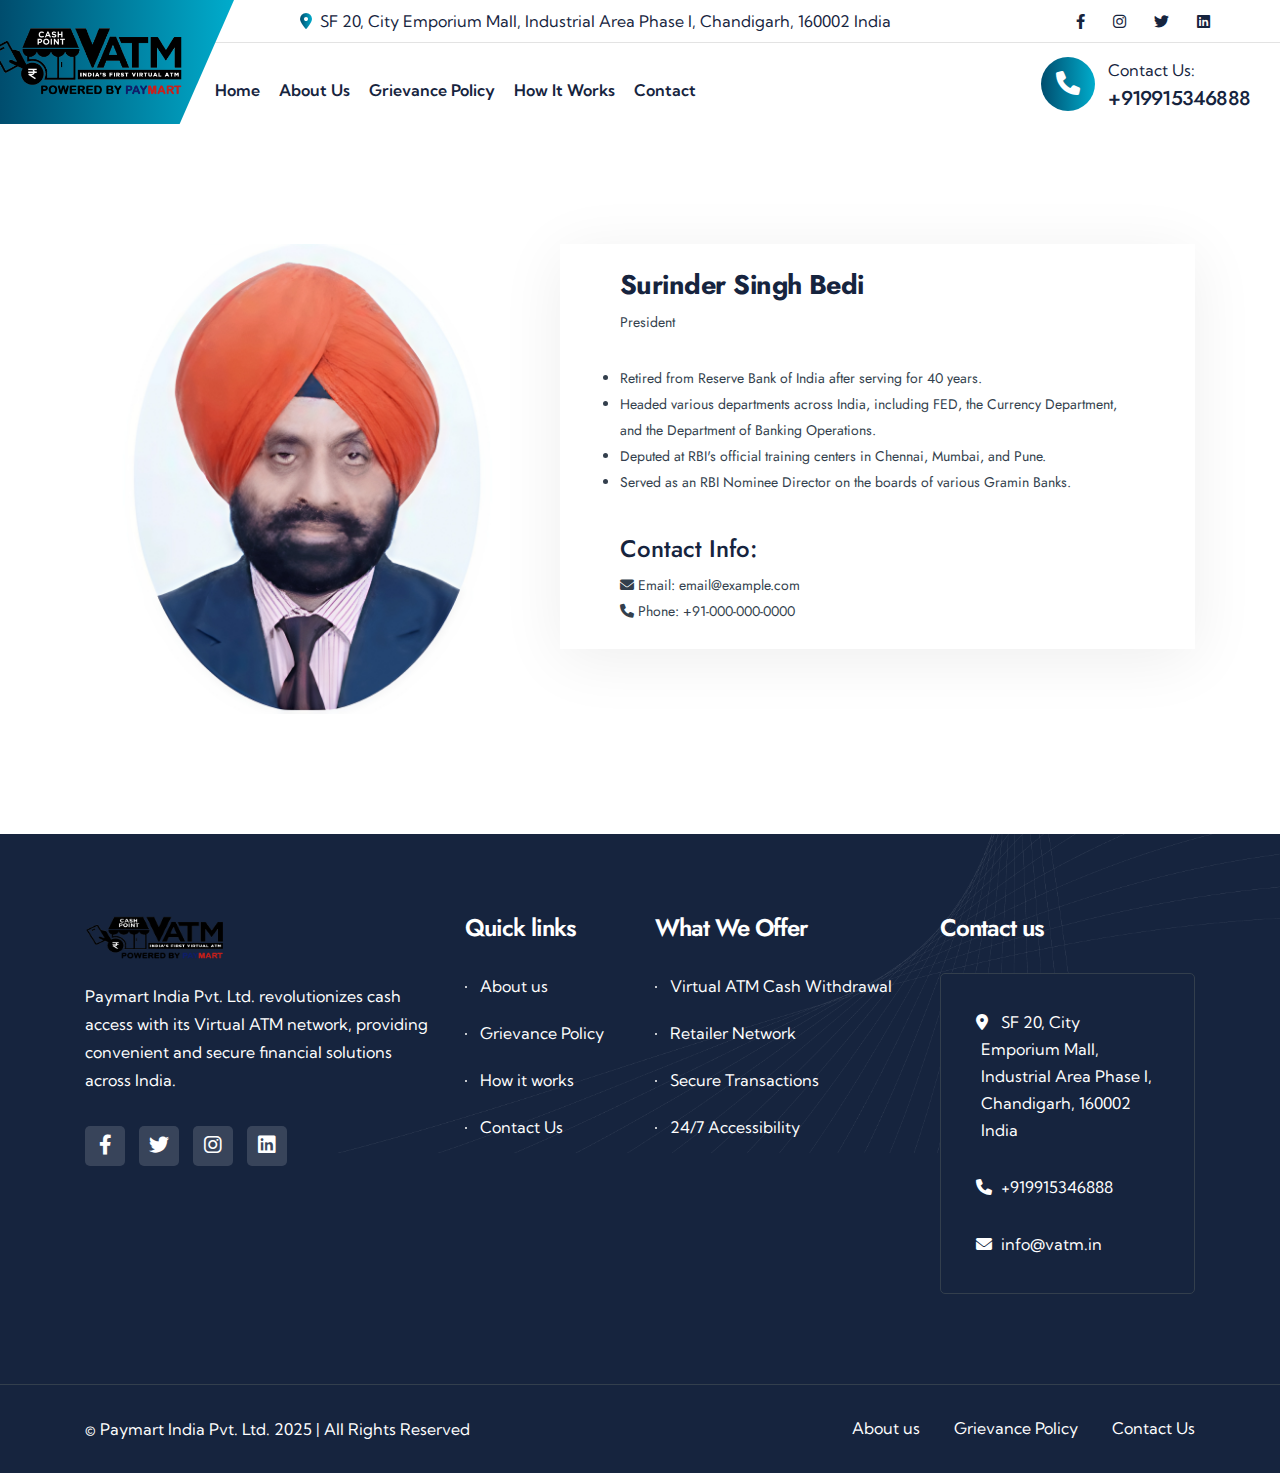
<file: src/main/webapp/WEB-INF/vatm-client/surinder-singh-bedi.html>
<!doctype html>
<html class="no-js" lang="zxx">
<head>
    <meta charset="utf-8">
    <meta http-equiv="x-ua-compatible" content="ie=edge">
    <title>Paymart - Team Details - Surinder Singh Bedi</title>
    <meta name="description" content="Team details for Surinder Singh Bedi, President of Paymart.">
    <meta name="viewport" content="width=device-width, initial-scale=1">

    <!-- Favicon -->
    <link rel="shortcut icon" type="image/x-icon" href="assets/img/logo/favicon.png">

    <!-- CSS here -->
    <link rel="stylesheet" href="assets/css/bootstrap.css">
    <link rel="stylesheet" href="assets/css/animate.css">
    <link rel="stylesheet" href="assets/css/swiper-bundle.css">
    <link rel="stylesheet" href="assets/css/slick.css">
    <link rel="stylesheet" href="assets/css/magnific-popup.css">
    <link rel="stylesheet" href="assets/css/font-awesome-pro.css">
    <link rel="stylesheet" href="assets/css/spacing.css">
    <link rel="stylesheet" href="assets/css/main.css">
</head>

<body>
<!-- Header Placeholder -->
<header id="header-placeholder"></header>

<main>
    <div class="tp-team-details-area pt-120 pb-120">
        <div class="container">
            <div class="row">
                <div class="col-lg-5 col-md-6">
                    <div class="tp-team-details-thumb">
                        <img src="assets/img/team/SSBedi.png" alt="Surinder Singh Bedi">
                    </div>
                </div>
                <div class="col-lg-7 col-md-6">
                    <div class="tp-team-details-wrapper">
                        <div class="tp-team-details-info mb-30">
                            <h3 class="tp-team-details-name">Surinder Singh Bedi</h3>
                            <span class="tp-team-details-designation">President</span>
                        </div>
                        <div class="tp-team-details-bio">
                            <ul>
                                <li>Retired from Reserve Bank of India after serving for 40 years.</li>
                                <li>Headed various departments across India, including FED, the Currency Department, and the Department of Banking Operations.</li>
                                <li>Deputed at RBI's official training centers in Chennai, Mumbai, and Pune.</li>
                                <li>Served as an RBI Nominee Director on the boards of various Gramin Banks.</li>
                            </ul>
                        </div>
                        <div class="tp-team-details-contact mt-40">
                            <h4 class="tp-team-details-contact-title">Contact Info:</h4>
                            <div class="tp-team-details-contact-item">
                                <span><i class="fa-solid fa-envelope"></i> Email:</span>
                                <a href="mailto:email@example.com">email@example.com</a>
                            </div>
                            <div class="tp-team-details-contact-item">
                                <span><i class="fa-solid fa-phone"></i> Phone:</span>
                                <a href="tel:+910000000000">+91-000-000-0000</a>
                            </div>
                        </div>
                    </div>
                </div>
            </div>
        </div>
    </div>
</main>

<!-- Footer Placeholder -->
<footer id="footer-placeholder"></footer>

<script src="assets/js/vendor/jquery.js"></script>
<script src="assets/js/bootstrap-bundle.js"></script>
<script src="assets/js/swiper-bundle.js"></script>
<script src="assets/js/slick.js"></script>
<script src="assets/js/magnific-popup.js"></script>
<script src="assets/js/wow.js"></script>
<script src="assets/js/main.js"></script>
<script src="assets/js/header-footer.js"></script>
</body>
</html>
</file>
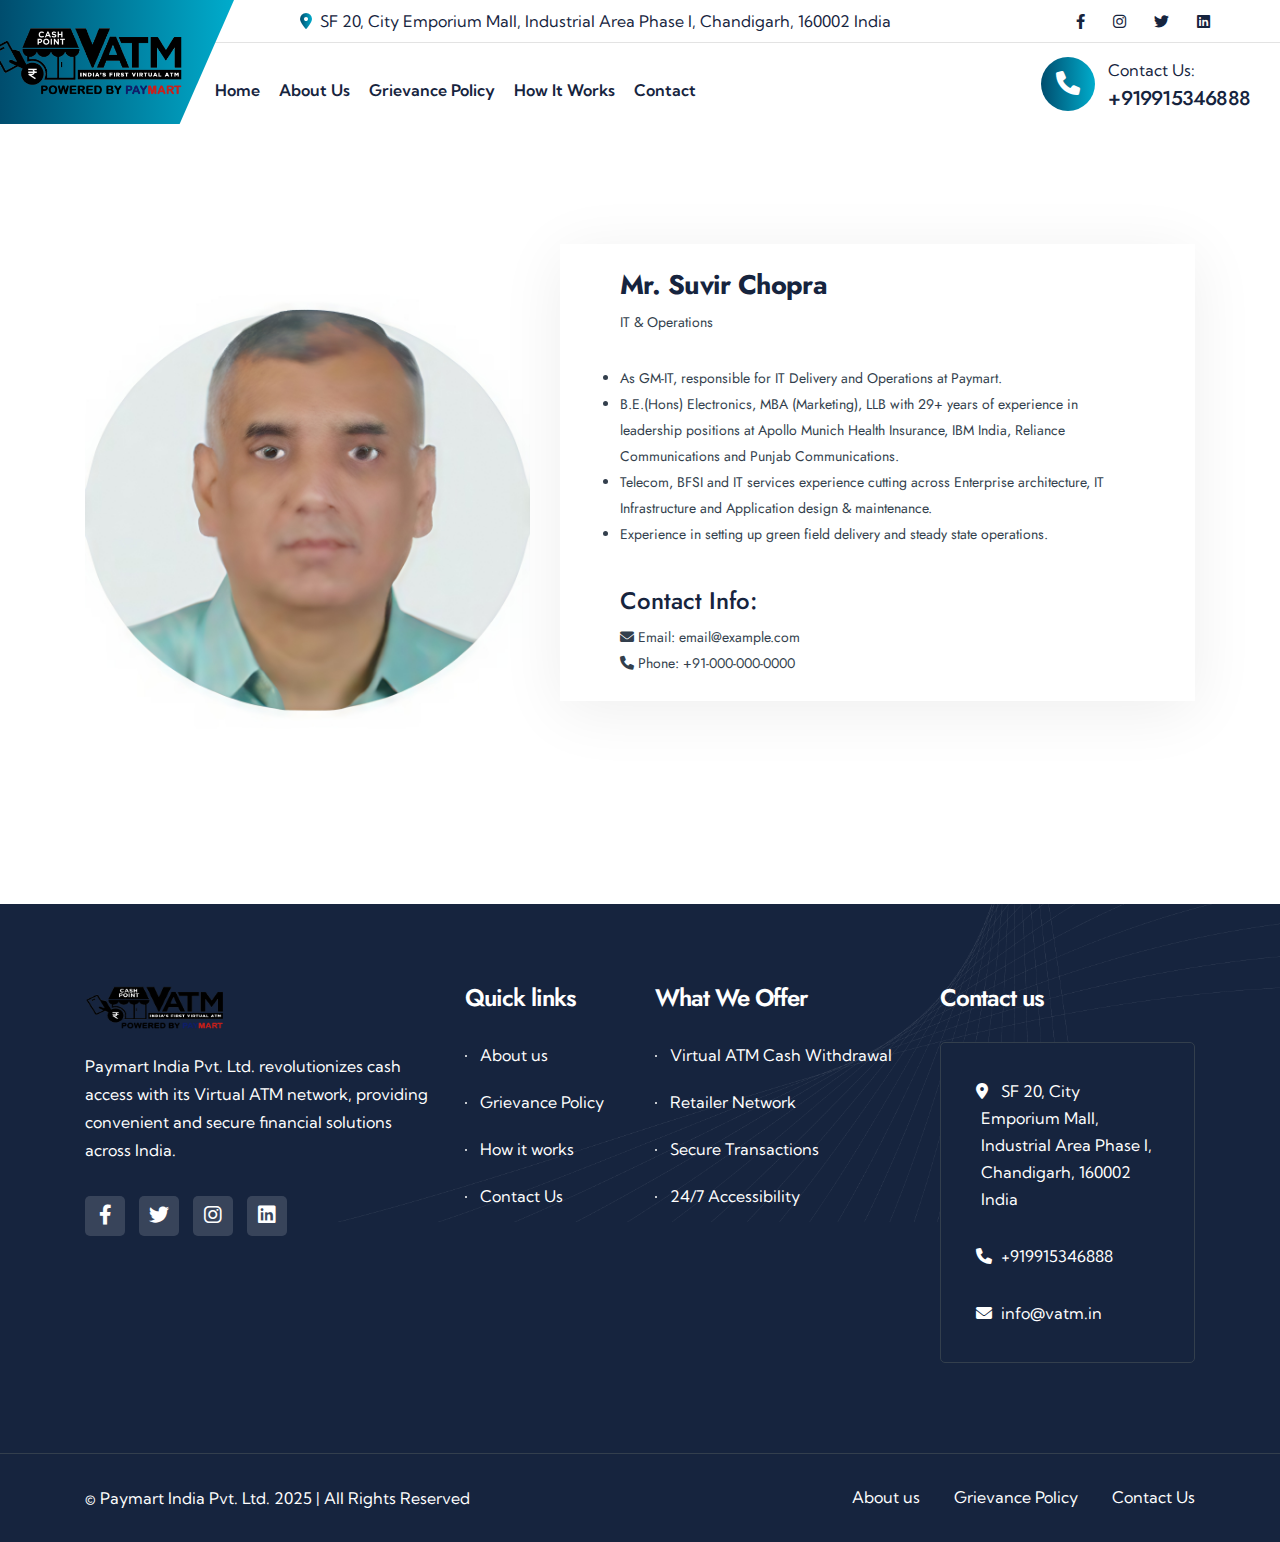
<file: src/main/webapp/WEB-INF/vatm-client/suvir-chopra.html>
<!doctype html>
<html class="no-js" lang="zxx">
<head>
    <meta charset="utf-8">
    <meta http-equiv="x-ua-compatible" content="ie=edge">
    <title>Paymart - Team Details - Suvir Chopra</title>
    <meta name="description" content="Team details for Mr. Suvir Chopra, IT & Operations at Paymart.">
    <meta name="viewport" content="width=device-width, initial-scale=1">

    <!-- Favicon -->
    <link rel="shortcut icon" type="image/x-icon" href="assets/img/logo/favicon.png">

    <!-- CSS here -->
    <link rel="stylesheet" href="assets/css/bootstrap.css">
    <link rel="stylesheet" href="assets/css/animate.css">
    <link rel="stylesheet" href="assets/css/swiper-bundle.css">
    <link rel="stylesheet" href="assets/css/slick.css">
    <link rel="stylesheet" href="assets/css/magnific-popup.css">
    <link rel="stylesheet" href="assets/css/font-awesome-pro.css">
    <link rel="stylesheet" href="assets/css/spacing.css">
    <link rel="stylesheet" href="assets/css/main.css">
</head>

<body>
<!-- Header Placeholder -->
<header id="header-placeholder"></header>

<main>
    <div class="tp-team-details-area pt-120 pb-120">
        <div class="container">
            <div class="row">
                <div class="col-lg-5 col-md-6">
                    <div class="tp-team-details-thumb">
                        <img src="assets/img/team/M4.jpg" alt="Mr. Suvir Chopra">
                    </div>
                </div>
                <div class="col-lg-7 col-md-6">
                    <div class="tp-team-details-wrapper">
                        <div class="tp-team-details-info mb-30">
                            <h3 class="tp-team-details-name">Mr. Suvir Chopra</h3>
                            <span class="tp-team-details-designation">IT & Operations</span>
                        </div>
                        <div class="tp-team-details-bio">
                            <ul>
                                <li>As GM-IT, responsible for IT Delivery and Operations at Paymart.</li>
                                <li>B.E.(Hons) Electronics, MBA (Marketing), LLB with 29+ years of experience in leadership positions at Apollo Munich Health Insurance, IBM India, Reliance Communications and Punjab Communications.</li>
                                <li>Telecom, BFSI and IT services experience cutting across Enterprise architecture, IT Infrastructure and Application design &amp; maintenance.</li>
                                <li>Experience in setting up green field delivery and steady state operations.</li>
                            </ul>
                        </div>
                        <div class="tp-team-details-contact mt-40">
                            <h4 class="tp-team-details-contact-title">Contact Info:</h4>
                            <div class="tp-team-details-contact-item">
                                <span><i class="fa-solid fa-envelope"></i> Email:</span>
                                <a href="mailto:email@example.com">email@example.com</a>
                            </div>
                            <div class="tp-team-details-contact-item">
                                <span><i class="fa-solid fa-phone"></i> Phone:</span>
                                <a href="tel:+910000000000">+91-000-000-0000</a>
                            </div>
                        </div>
                    </div>
                </div>
            </div>
        </div>
    </div>
</main>

<!-- Footer Placeholder -->
<footer id="footer-placeholder"></footer>
<script src="assets/js/vendor/jquery.js"></script>
<script src="assets/js/bootstrap-bundle.js"></script>
<script src="assets/js/swiper-bundle.js"></script>
<script src="assets/js/slick.js"></script>
<script src="assets/js/magnific-popup.js"></script>
<script src="assets/js/wow.js"></script>
<script src="assets/js/main.js"></script>
<script src="assets/js/header-footer.js"></script>
</body>
</html>
</file>
<file: src/main/webapp/WEB-INF/vatm-client/assets/css/flaticon.css>
@font-face {
  font-family: "Flaticon";
  src: url("../fonts/Flaticon.eot");
  src: url("../fonts/Flaticon.eot?#iefix") format("embedded-opentype"),
       url("../fonts/Flaticon.woff2") format("woff2"),
       url("../fonts/Flaticon.woff") format("woff"),
       url("../fonts/Flaticon.ttf") format("truetype"),
       url("../fonts/Flaticon.svg#Flaticon") format("svg");
  font-weight: normal;
  font-style: normal;
}

@media screen and (-webkit-min-device-pixel-ratio:0) {
  @font-face {
    font-family: "Flaticon";
    src: url("./Flaticon.svg#Flaticon") format("svg");
  }
}

.fimanager::before {
    display: inline-block;
  font-family: "Flaticon";
  font-style: normal;
  font-weight: normal;
  font-variant: normal;
  line-height: 1;
  text-decoration: inherit;
  text-rendering: optimizeLegibility;
  text-transform: none;
  -moz-osx-font-smoothing: grayscale;
  -webkit-font-smoothing: antialiased;
  font-smoothing: antialiased;
    display: block;
}

[class*="flaticon-"]::before{
  font-family: "Flaticon";
}


.flaticon-001-phone-call:before { content: "\f100"; }
.flaticon-002-imac-computer:before { content: "\f101"; }
.flaticon-003-instagram:before { content: "\f102"; }
.flaticon-004-macintosh:before { content: "\f103"; }
.flaticon-005-cloud-storage:before { content: "\f104"; }
.flaticon-006-desktop-pc:before { content: "\f105"; }
.flaticon-007-laptop:before { content: "\f106"; }
.flaticon-008-iphone:before { content: "\f107"; }
.flaticon-009-global-network:before { content: "\f108"; }
.flaticon-010-iphone:before { content: "\f109"; }
.flaticon-011-mobile-phone:before { content: "\f10a"; }
.flaticon-012-laptop:before { content: "\f10b"; }
.flaticon-013-video-call:before { content: "\f10c"; }
.flaticon-014-imac:before { content: "\f10d"; }
.flaticon-015-mobile-data:before { content: "\f10e"; }
.flaticon-016-incoming-message:before { content: "\f10f"; }
.flaticon-017-computer-mouse:before { content: "\f110"; }
.flaticon-018-web-research:before { content: "\f111"; }
.flaticon-019-satellite-signal:before { content: "\f112"; }
.flaticon-020-mobile-data:before { content: "\f113"; }
.flaticon-021-emoji:before { content: "\f114"; }
.flaticon-022-open-laptop:before { content: "\f115"; }
.flaticon-023-newspaper:before { content: "\f116"; }
.flaticon-024-radio-tower:before { content: "\f117"; }
.flaticon-025-good-feedback:before { content: "\f118"; }
.flaticon-026-machine-repair:before { content: "\f119"; }
.flaticon-027-email:before { content: "\f11a"; }
.flaticon-028-online-security:before { content: "\f11b"; }
.flaticon-029-mobile-phone:before { content: "\f11c"; }
.flaticon-030-machine-repair:before { content: "\f11d"; }
</file>
<file: src/main/webapp/WEB-INF/vatm-client/assets/css/spacing.css>
.mt-5{margin-top:5px !important}.mt-10{margin-top:10px}.mt-15{margin-top:15px}.mt-20{margin-top:20px}.mt-25{margin-top:25px}.mt-30{margin-top:30px}.mt-35{margin-top:35px}.mt-40{margin-top:40px}.mt-45{margin-top:45px}.mt-50{margin-top:50px}.mt-55{margin-top:55px}.mt-60{margin-top:60px}.mt-65{margin-top:65px}.mt-70{margin-top:70px}.mt-75{margin-top:75px}.mt-80{margin-top:80px}.mt-85{margin-top:85px}.mt-90{margin-top:90px}.mt-95{margin-top:95px}.mt-100{margin-top:100px}.mt-105{margin-top:105px}.mt-110{margin-top:110px}.mt-115{margin-top:115px}.mt-120{margin-top:120px}.mt-125{margin-top:125px}.mt-130{margin-top:130px}.mt-135{margin-top:135px}.mt-140{margin-top:140px}.mt-145{margin-top:145px}.mt-150{margin-top:150px}.mt-155{margin-top:155px}.mt-160{margin-top:160px}.mt-165{margin-top:165px}.mt-170{margin-top:170px}.mt-175{margin-top:175px}.mt-180{margin-top:180px}.mt-185{margin-top:185px}.mt-190{margin-top:190px}.mt-195{margin-top:195px}.mt-200{margin-top:200px}.mb-5{margin-bottom:5px !important}.mb-10{margin-bottom:10px}.mb-15{margin-bottom:15px}.mb-20{margin-bottom:20px}.mb-25{margin-bottom:25px}.mb-30{margin-bottom:30px}.mb-35{margin-bottom:35px}.mb-40{margin-bottom:40px}.mb-45{margin-bottom:45px}.mb-50{margin-bottom:50px}.mb-55{margin-bottom:55px}.mb-60{margin-bottom:60px}.mb-65{margin-bottom:65px}.mb-70{margin-bottom:70px}.mb-75{margin-bottom:75px}.mb-80{margin-bottom:80px}.mb-85{margin-bottom:85px}.mb-90{margin-bottom:90px}.mb-95{margin-bottom:95px}.mb-100{margin-bottom:100px}.mb-105{margin-bottom:105px}.mb-110{margin-bottom:110px}.mb-115{margin-bottom:115px}.mb-120{margin-bottom:120px}.mb-125{margin-bottom:125px}.mb-130{margin-bottom:130px}.mb-135{margin-bottom:135px}.mb-140{margin-bottom:140px}.mb-145{margin-bottom:145px}.mb-150{margin-bottom:150px}.mb-155{margin-bottom:155px}.mb-160{margin-bottom:160px}.mb-165{margin-bottom:165px}.mb-170{margin-bottom:170px}.mb-175{margin-bottom:175px}.mb-180{margin-bottom:180px}.mb-185{margin-bottom:185px}.mb-190{margin-bottom:190px}.mb-195{margin-bottom:195px}.mb-200{margin-bottom:200px}.ml-5{margin-left:5px}.ml-10{margin-left:10px}.ml-15{margin-left:15px}.ml-20{margin-left:20px}.ml-25{margin-left:25px}.ml-30{margin-left:30px}.ml-35{margin-left:35px}.ml-40{margin-left:40px}.ml-45{margin-left:45px}.ml-50{margin-left:50px}.ml-55{margin-left:55px}.ml-60{margin-left:60px}.ml-65{margin-left:65px}.ml-70{margin-left:70px}.ml-75{margin-left:75px}.ml-80{margin-left:80px}.ml-85{margin-left:85px}.ml-90{margin-left:90px}.ml-95{margin-left:95px}.ml-100{margin-left:100px}.ml-105{margin-left:105px}.ml-110{margin-left:110px}.ml-115{margin-left:115px}.ml-120{margin-left:120px}.ml-125{margin-left:125px}.ml-130{margin-left:130px}.ml-135{margin-left:135px}.ml-140{margin-left:140px}.ml-145{margin-left:145px}.ml-150{margin-left:150px}.ml-155{margin-left:155px}.ml-160{margin-left:160px}.ml-165{margin-left:165px}.ml-170{margin-left:170px}.ml-175{margin-left:175px}.ml-180{margin-left:180px}.ml-185{margin-left:185px}.ml-190{margin-left:190px}.ml-195{margin-left:195px}.ml-200{margin-left:200px}.mr-5{margin-right:5px}.mr-10{margin-right:10px}.mr-15{margin-right:15px}.mr-20{margin-right:20px}.mr-25{margin-right:25px}.mr-30{margin-right:30px}.mr-35{margin-right:35px}.mr-40{margin-right:40px}.mr-45{margin-right:45px}.mr-50{margin-right:50px}.mr-55{margin-right:55px}.mr-60{margin-right:60px}.mr-65{margin-right:65px}.mr-70{margin-right:70px}.mr-75{margin-right:75px}.mr-80{margin-right:80px}.mr-85{margin-right:85px}.mr-90{margin-right:90px}.mr-95{margin-right:95px}.mr-100{margin-right:100px}.mr-105{margin-right:105px}.mr-110{margin-right:110px}.mr-115{margin-right:115px}.mr-120{margin-right:120px}.mr-125{margin-right:125px}.mr-130{margin-right:130px}.mr-135{margin-right:135px}.mr-140{margin-right:140px}.mr-145{margin-right:145px}.mr-150{margin-right:150px}.mr-155{margin-right:155px}.mr-160{margin-right:160px}.mr-165{margin-right:165px}.mr-170{margin-right:170px}.mr-175{margin-right:175px}.mr-180{margin-right:180px}.mr-185{margin-right:185px}.mr-190{margin-right:190px}.mr-195{margin-right:195px}.mr-200{margin-right:200px}.pt-5{padding-top:5px !important}.pt-10{padding-top:10px}.pt-15{padding-top:15px}.pt-20{padding-top:20px}.pt-25{padding-top:25px}.pt-30{padding-top:30px}.pt-35{padding-top:35px}.pt-40{padding-top:40px}.pt-45{padding-top:45px}.pt-50{padding-top:50px}.pt-55{padding-top:55px}.pt-60{padding-top:60px}.pt-65{padding-top:65px}.pt-70{padding-top:70px}.pt-75{padding-top:75px}.pt-80{padding-top:80px}.pt-85{padding-top:85px}.pt-90{padding-top:90px}.pt-95{padding-top:95px}.pt-100{padding-top:100px}.pt-105{padding-top:105px}.pt-110{padding-top:110px}.pt-115{padding-top:115px}.pt-120{padding-top:120px}.pt-125{padding-top:125px}.pt-130{padding-top:130px}.pt-135{padding-top:135px}.pt-140{padding-top:140px}.pt-145{padding-top:145px}.pt-150{padding-top:150px}.pt-155{padding-top:155px}.pt-160{padding-top:160px}.pt-165{padding-top:165px}.pt-170{padding-top:170px}.pt-175{padding-top:175px}.pt-180{padding-top:180px}.pt-185{padding-top:185px}.pt-190{padding-top:190px}.pt-195{padding-top:195px}.pt-200{padding-top:200px}.pt-305{padding-top:305px}.pb-5{padding-bottom:5px !important}.pb-10{padding-bottom:10px}.pb-15{padding-bottom:15px}.pb-20{padding-bottom:20px}.pb-25{padding-bottom:25px}.pb-30{padding-bottom:30px}.pb-35{padding-bottom:35px}.pb-40{padding-bottom:40px}.pb-45{padding-bottom:45px}.pb-50{padding-bottom:50px}.pb-55{padding-bottom:55px}.pb-60{padding-bottom:60px}.pb-65{padding-bottom:65px}.pb-70{padding-bottom:70px}.pb-75{padding-bottom:75px}.pb-80{padding-bottom:80px}.pb-85{padding-bottom:85px}.pb-90{padding-bottom:90px}.pb-95{padding-bottom:95px}.pb-100{padding-bottom:100px}.pb-105{padding-bottom:105px}.pb-110{padding-bottom:110px}.pb-115{padding-bottom:115px}.pb-120{padding-bottom:120px}.pb-125{padding-bottom:125px}.pb-130{padding-bottom:130px}.pb-135{padding-bottom:135px}.pb-140{padding-bottom:140px}.pb-145{padding-bottom:145px}.pb-150{padding-bottom:150px}.pb-155{padding-bottom:155px}.pb-160{padding-bottom:160px}.pb-165{padding-bottom:165px}.pb-170{padding-bottom:170px}.pb-175{padding-bottom:175px}.pb-180{padding-bottom:180px}.pb-185{padding-bottom:185px}.pb-190{padding-bottom:190px}.pb-195{padding-bottom:195px}.pb-200{padding-bottom:200px}.pb-260{padding-bottom:260px}.pl-5{padding-left:5px}.pl-10{padding-left:10px}.pl-15{padding-left:15px}.pl-20{padding-left:20px}.pl-25{padding-left:25px}.pl-30{padding-left:30px}.pl-35{padding-left:35px}.pl-40{padding-left:40px}.pl-45{padding-left:45px}.pl-50{padding-left:50px}.pl-55{padding-left:55px}.pl-60{padding-left:60px}.pl-65{padding-left:65px}.pl-70{padding-left:70px}.pl-75{padding-left:75px}.pl-80{padding-left:80px}.pl-85{padding-left:85px}.pl-90{padding-left:90px}.pl-95{padding-left:95px}.pl-100{padding-left:100px}.pl-105{padding-left:105px}.pl-110{padding-left:110px}.pl-115{padding-left:115px}.pl-120{padding-left:120px}.pl-125{padding-left:125px}.pl-130{padding-left:130px}.pl-135{padding-left:135px}.pl-140{padding-left:140px}.pl-145{padding-left:145px}.pl-150{padding-left:150px}.pl-155{padding-left:155px}.pl-160{padding-left:160px}.pl-165{padding-left:165px}.pl-170{padding-left:170px}.pl-175{padding-left:175px}.pl-180{padding-left:180px}.pl-185{padding-left:185px}.pl-190{padding-left:190px}.pl-195{padding-left:195px}.pl-200{padding-left:200px}.pr-5{padding-right:5px}.pr-10{padding-right:10px}.pr-15{padding-right:15px}.pr-20{padding-right:20px}.pr-25{padding-right:25px}.pr-30{padding-right:30px}.pr-35{padding-right:35px}.pr-40{padding-right:40px}.pr-45{padding-right:45px}.pr-50{padding-right:50px}.pr-55{padding-right:55px}.pr-60{padding-right:60px}.pr-65{padding-right:65px}.pr-70{padding-right:70px}.pr-75{padding-right:75px}.pr-80{padding-right:80px}.pr-85{padding-right:85px}.pr-90{padding-right:90px}.pr-95{padding-right:95px}.pr-100{padding-right:100px}.pr-105{padding-right:105px}.pr-110{padding-right:110px}.pr-115{padding-right:115px}.pr-120{padding-right:120px}.pr-125{padding-right:125px}.pr-130{padding-right:130px}.pr-135{padding-right:135px}.pr-140{padding-right:140px}.pr-145{padding-right:145px}.pr-150{padding-right:150px}.pr-155{padding-right:155px}.pr-160{padding-right:160px}.pr-165{padding-right:165px}.pr-170{padding-right:170px}.pr-175{padding-right:175px}.pr-180{padding-right:180px}.pr-185{padding-right:185px}.pr-190{padding-right:190px}.pr-195{padding-right:195px}.pr-200{padding-right:200px}
</file>
<file: src/main/webapp/WEB-INF/vatm-client/assets/css/main.css>
/*-----------------------------------------------------------------------------------

    Template Name: Finbest - Banking and Finance HTML Template
    Author: Theme_Pure
    Support: basictheme400@gmail.com
    Description: Finbest - Banking and Finance HTML Template
    Version: 1.0

-----------------------------------------------------------------------------------

/************ TABLE OF CONTENTS ***************

	-----------------
    01. THEME CSS
	-----------------
		1.1 Theme Default
		1.2 Common Classes
		1.3 Default Spacing

	-----------------
    02. COMPONENTS css
	-----------------
		2.1 Back to top
		2.2 Theme Settings
		2.3 Buttons
		2.4 Animations
		2.5 Preloader
		2.6 Background 
		2.7 Carousel
		2.8 Nice Select
		2.9 Pagination
		2.10 Offcanvas
		2.11 Breadcrumb
		2.12 Accordion
		2.13 Tab
		2.14 Modal
		2.15 Section Title
		2.16 Search
		2.17 Hotspot
		2.18 Ragne Slider
	-----------------
    03. HEADER CSS
	-----------------
		3.1 Header Style 1
		3.2 Header Style 2
		3.3 Header Style 3


    ---------------------------------
	04. MENU CSS
	---------------------------------
		4.1 Main menu css
		4.2 Meanmenu css
		4.3 Mobile css

	---------------------------------
	05. BLOG CSS
	---------------------------------
		5.1 Postbox css
		5.2 Recent Post css
		5.3 Sidebar css
		5.4 blog css

	---------------------------------
	06. FOOTER CSS
	---------------------------------
		6.1 Footer Style 1
		6.2 Footer Style 2
		6.3 Footer Style 3


	---------------------------------
	07. PAGES CSS
	---------------------------------
		7.1 About css
		7.2 blog css
		7.3 Brand css
		7.4 contact css
		7.5 counter css
		7.6 cta css
		7.7 faq css
		7.8 Hero css
		7.9 process css
		8.0 project css
		8.1 Services css
		8.2 support css
		8.3 team css
		8.4 Testimonial css



**********************************************/
/*----------------------------------------*/
/*  1.1 Theme Default
/*----------------------------------------*/
@import url("https://fonts.googleapis.com/css2?family=Jost:wght@400;500;600;700;800;900&family=Kumbh+Sans:wght@400;500;600;700;800&display=swap");
.mean-container .mean-nav ul li > a.mean-expand i, .tp-product-tab-2 .nav-tabs .nav-link .tp-product-tab-tooltip, .tp-tab-line, .tp-accordion .accordion-button .tp-accordion-plus, .tp-accordion .accordion-button .tp-accordion-plus::after, .tp-accordion .accordion-button .tp-accordion-plus::before, .tp-swiper-dot .swiper-pagination-bullet, .tp-swiper-dot-border .swiper-pagination-bullet, .tp-swiper-scrollbar, .back-to-top-wrapper, a,
button,
p,
input,
select,
textarea,
li,
.transition-3 {
  -webkit-transition: all 0.3s 0s ease-out;
  -moz-transition: all 0.3s 0s ease-out;
  -ms-transition: all 0.3s 0s ease-out;
  -o-transition: all 0.3s 0s ease-out;
  transition: all 0.3s 0s ease-out;
}

.tp-hotspot svg, .tp-pagination ul li a svg, .tp-pagination ul li span svg, .tp-swiper-arrow button svg, .tp-btn svg, .tp-theme-toggle-main span svg {
  -webkit-transform: translateY(-2px);
  -moz-transform: translateY(-2px);
  -ms-transform: translateY(-2px);
  -o-transform: translateY(-2px);
  transform: translateY(-2px);
}

.tp-section-title-pre-bg {
  font-family: var(--tp-ff-abril);
}

/* transform */
.tp-product-tab-2 .nav-tabs .nav-link:not(:first-child)::after {
  -webkit-transform: translateY(-50%);
  -moz-transform: translateY(-50%);
  -ms-transform: translateY(-50%);
  -o-transform: translateY(-50%);
  transform: translateY(-50%);
}

:root {
  /**
  @font family declaration
  */
  --tp-ff-body: 'Jost', sans-serif;
  --tp-ff-heading: 'Jost', sans-serif;
  --tp-ff-p: 'Kumbh Sans', sans-serif;
  --tp-ff-fontawesome: "Font Awesome 6 Pro";
  /**
  @color declaration
  */
  --tp-common-white: #ffffff;
  --tp-common-black: #000;
  --tp-common-gray: #F4F5FA;
  --tp-theme-primary: #00A3C3;
  --tp-theme-secondary: #16243E;
  --tp-gradient-primary: linear-gradient(90deg, #004D6E 0%, #00ACCC 100%);
  --tp-heading-primary: #16243E;
  --tp-heading-secondary: #16243E;
  --tp-text-body: #333F4D;
  --tp-text-1: #67687A;
  --tp-text-2: #757474;
  --tp-border-primary: #EAEBED;
  --tp-border-secondary: #F0F2F4;
}

* {
  margin: 0;
  padding: 0;
  box-sizing: border-box;
}

/*---------------------------------
	typography css start 
---------------------------------*/
body {
  font-family: var(--tp-ff-body);
  font-size: 14px;
  font-weight: normal;
  color: var(--tp-text-body);
  line-height: 26px;
}

a {
  text-decoration: none;
}

h1,
h2,
h3,
h4,
h5,
h6 {
  font-family: var(--tp-ff-heading);
  color: var(--tp-heading-primary);
  margin-top: 0px;
  font-weight: 500;
  line-height: 1.2;
  -webkit-transition: color 0.3s 0s ease-out;
  -moz-transition: color 0.3s 0s ease-out;
  -ms-transition: color 0.3s 0s ease-out;
  -o-transition: color 0.3s 0s ease-out;
  transition: color 0.3s 0s ease-out;
}

h1 {
  font-size: 40px;
}

h2 {
  font-size: 36px;
}

h3 {
  font-size: 28px;
}

h4 {
  font-size: 24px;
}

h5 {
  font-size: 20px;
}

h6 {
  font-size: 16px;
}

ul {
  margin: 0px;
  padding: 0px;
}

p {
  font-family: var(--tp-ff-p);
  font-size: 16px;
  font-weight: 400;
  color: var(--tp-text-body);
  line-height: 28px;
  margin-bottom: 0px;
}

a:not([href]):not([class]),
a:not([href]):not([class]):hover {
  color: inherit;
  text-decoration: none;
}

a:focus,
.button:focus {
  text-decoration: none;
  outline: none;
}

a:focus,
a:hover {
  color: inherit;
  text-decoration: none;
}

a,
button {
  color: inherit;
  outline: none;
  border: none;
  background: transparent;
}

button:hover {
  cursor: pointer;
}

button:focus {
  outline: 0;
}

.uppercase {
  text-transform: uppercase;
}

.capitalize {
  text-transform: capitalize;
}

input[type=text],
input[type=email],
input[type=tel],
input[type=number],
input[type=password],
input[type=url],
textarea {
  outline: none;
  background-color: #fff;
  height: 56px;
  width: 100%;
  line-height: 56px;
  font-size: 14px;
  color: var(--tp-common-black);
  padding-left: 26px;
  padding-right: 26px;
  border: 1px solid #E0E2E3;
}
input[type=text]::-webkit-input-placeholder,
input[type=email]::-webkit-input-placeholder,
input[type=tel]::-webkit-input-placeholder,
input[type=number]::-webkit-input-placeholder,
input[type=password]::-webkit-input-placeholder,
input[type=url]::-webkit-input-placeholder,
textarea::-webkit-input-placeholder { /* Chrome/Opera/Safari */
  color: #95999D;
}
input[type=text]::-moz-placeholder,
input[type=email]::-moz-placeholder,
input[type=tel]::-moz-placeholder,
input[type=number]::-moz-placeholder,
input[type=password]::-moz-placeholder,
input[type=url]::-moz-placeholder,
textarea::-moz-placeholder { /* Firefox 19+ */
  color: #95999D;
}
input[type=text]:-moz-placeholder,
input[type=email]:-moz-placeholder,
input[type=tel]:-moz-placeholder,
input[type=number]:-moz-placeholder,
input[type=password]:-moz-placeholder,
input[type=url]:-moz-placeholder,
textarea:-moz-placeholder { /* Firefox 4-18 */
  color: #95999D;
}
input[type=text]:-ms-input-placeholder,
input[type=email]:-ms-input-placeholder,
input[type=tel]:-ms-input-placeholder,
input[type=number]:-ms-input-placeholder,
input[type=password]:-ms-input-placeholder,
input[type=url]:-ms-input-placeholder,
textarea:-ms-input-placeholder { /* IE 10+  Edge*/
  color: #95999D;
}
input[type=text]::placeholder,
input[type=email]::placeholder,
input[type=tel]::placeholder,
input[type=number]::placeholder,
input[type=password]::placeholder,
input[type=url]::placeholder,
textarea::placeholder { /* MODERN BROWSER */
  color: #95999D;
}
[dir=rtl] input[type=text],
[dir=rtl] input[type=email],
[dir=rtl] input[type=tel],
[dir=rtl] input[type=number],
[dir=rtl] input[type=password],
[dir=rtl] input[type=url],
[dir=rtl] textarea {
  text-align: right;
}
input[type=text]:focus,
input[type=email]:focus,
input[type=tel]:focus,
input[type=number]:focus,
input[type=password]:focus,
input[type=url]:focus,
textarea:focus {
  border-color: var(--tp-common-black);
}
input[type=text]:focus::placeholder,
input[type=email]:focus::placeholder,
input[type=tel]:focus::placeholder,
input[type=number]:focus::placeholder,
input[type=password]:focus::placeholder,
input[type=url]:focus::placeholder,
textarea:focus::placeholder {
  opacity: 0;
}

textarea {
  line-height: 1.4;
  padding-top: 17px;
  padding-bottom: 17px;
}

input[type=color] {
  appearance: none;
  -moz-appearance: none;
  -webkit-appearance: none;
  background: none;
  border: 0;
  cursor: pointer;
  height: 100%;
  width: 100%;
  padding: 0;
  border-radius: 50%;
}

*::-moz-selection {
  background: var(--tp-common-black);
  color: var(--tp-common-white);
  text-shadow: none;
}

::-moz-selection {
  background: var(--tp-common-black);
  color: var(--tp-common-white);
  text-shadow: none;
}

::selection {
  background: var(--tp-common-black);
  color: var(--tp-common-white);
  text-shadow: none;
}

*::-moz-placeholder {
  color: var(--tp-common-black);
  font-size: 14px;
  opacity: 1;
}

*::placeholder {
  color: var(--tp-common-black);
  font-size: 14px;
  opacity: 1;
}

/*---------------------------------
    1.2 Common Classes
---------------------------------*/
.w-img img {
  width: 100%;
}

.m-img img {
  max-width: 100%;
}

.fix {
  overflow: hidden;
}

.clear {
  clear: both;
}

.z-index-1 {
  z-index: 1;
}

.z-index-11 {
  z-index: 11;
}

.overflow-y-visible {
  overflow-x: hidden;
  overflow-y: visible;
}

.p-relative {
  position: relative;
}

.p-absolute {
  position: absolute;
}

.include-bg {
  background-position: center;
  background-size: cover;
  background-repeat: no-repeat;
}

.demo {
  -webkit-transition: color 0.3s 0s linear;
  -moz-transition: color 0.3s 0s linear;
  -ms-transition: color 0.3s 0s linear;
  -o-transition: color 0.3s 0s linear;
  transition: color 0.3s 0s linear;
  -webkit-transition: color 0.3s linear, transform 0.2s ease;
  -moz-transition: color 0.3s linear, transform 0.2s ease;
  -ms-transition: color 0.3s linear, transform 0.2s ease;
  -o-transition: color 0.3s linear, transform 0.2s ease;
  transition: color 0.3s linear, transform 0.2s ease;
}
[dir=rtl] .demo {
  margin-left: 0;
  margin-right: 15px;
}
div.demo img {
  margin-left: 10px;
}

[tp-theme=tp-theme-dark] .demo {
  color: yellow;
}

.cursor {
  position: fixed;
  top: 0;
  left: 0;
  width: 10px;
  height: 10px;
  transform: translate(-50%, -50%);
  background-color: #172B4D;
  border-radius: 50%;
  pointer-events: none;
}

/* dropcap */
.tp-onepage-menu li .active {
  color: var(--tp-theme-primary);
}

.class {
  stroke-dasharray: 189px, 191px;
  stroke-dashoffset: 0px;
}

/* gutter for x axis */
.tp-gx-20 {
  --bs-gutter-x: 20px;
}
@media only screen and (min-width: 992px) and (max-width: 1199px) {
  .tp-gx-20 {
    --bs-gutter-x: 20px;
  }
}
@media only screen and (min-width: 768px) and (max-width: 991px) {
  .tp-gx-20 {
    --bs-gutter-x: 20px;
  }
}
@media only screen and (min-width: 576px) and (max-width: 767px) {
  .tp-gx-20 {
    --bs-gutter-x: 15px;
  }
}
@media (max-width: 575px) {
  .tp-gx-20 {
    --bs-gutter-x: 10px;
  }
}
.tp-gx-20 [class*=col-] {
  padding-right: calc(var(--bs-gutter-x) * 0.5);
  padding-left: calc(var(--bs-gutter-x) * 0.5);
  margin-top: var(--bs-gutter-y);
}

/* gutter for x axis */
.tp-gx-30 {
  --bs-gutter-x: 30px;
}
@media only screen and (min-width: 992px) and (max-width: 1199px) {
  .tp-gx-30 {
    --bs-gutter-x: 30px;
  }
}
@media only screen and (min-width: 768px) and (max-width: 991px) {
  .tp-gx-30 {
    --bs-gutter-x: 30px;
  }
}
@media only screen and (min-width: 576px) and (max-width: 767px) {
  .tp-gx-30 {
    --bs-gutter-x: 15px;
  }
}
@media (max-width: 575px) {
  .tp-gx-30 {
    --bs-gutter-x: 10px;
  }
}
.tp-gx-30 [class*=col-] {
  padding-right: calc(var(--bs-gutter-x) * 0.5);
  padding-left: calc(var(--bs-gutter-x) * 0.5);
  margin-top: var(--bs-gutter-y);
}

/* gutter for x axis */
.tp-gx-40 {
  --bs-gutter-x: 40px;
}
@media only screen and (min-width: 992px) and (max-width: 1199px) {
  .tp-gx-40 {
    --bs-gutter-x: 40px;
  }
}
@media only screen and (min-width: 768px) and (max-width: 991px) {
  .tp-gx-40 {
    --bs-gutter-x: 30px;
  }
}
@media only screen and (min-width: 576px) and (max-width: 767px) {
  .tp-gx-40 {
    --bs-gutter-x: 30px;
  }
}
@media (max-width: 575px) {
  .tp-gx-40 {
    --bs-gutter-x: 15px;
  }
}
.tp-gx-40 [class*=col-] {
  padding-right: calc(var(--bs-gutter-x) * 0.5);
  padding-left: calc(var(--bs-gutter-x) * 0.5);
  margin-top: var(--bs-gutter-y);
}

@media (min-width: 1400px) {
  .container-large {
    max-width: 1325px;
  }
}
/*---------------------------------
    1.3 Default Spacing
---------------------------------*/
.pt-280 {
  padding-top: 280px;
}

.pt-220 {
  padding-top: 220px;
}

.pb-210 {
  padding-bottom: 210px;
}

/*----------------------------------------*/
/*  2.1 Back to top
/*----------------------------------------*/
.back-to-top-wrapper {
  position: fixed;
  right: 50px;
  bottom: 0;
  height: 44px;
  width: 44px;
  cursor: pointer;
  display: block;
  border-radius: 50%;
  z-index: 99;
  opacity: 0;
  visibility: hidden;
}
@media (max-width: 575px) {
  .back-to-top-wrapper {
    right: 20px;
    bottom: 20px;
  }
}
.back-to-top-wrapper.back-to-top-btn-show {
  visibility: visible;
  opacity: 1;
  bottom: 50px;
}

.back-to-top-btn {
  display: inline-block;
  width: 44px;
  height: 44px;
  line-height: 44px;
  text-align: center;
  background: var(--tp-gradient-primary);
  box-shadow: 0px 8px 16px rgba(3, 4, 28, 0.3);
  color: var(--tp-common-white);
  border-radius: 50%;
  -webkit-transition: all 0.3s 0s ease-out;
  -moz-transition: all 0.3s 0s ease-out;
  -ms-transition: all 0.3s 0s ease-out;
  -o-transition: all 0.3s 0s ease-out;
  transition: all 0.3s 0s ease-out;
}
.back-to-top-btn svg {
  -webkit-transform: translateY(-2px);
  -moz-transform: translateY(-2px);
  -ms-transform: translateY(-2px);
  -o-transform: translateY(-2px);
  transform: translateY(-2px);
}
.back-to-top-btn:hover {
  -webkit-transform: translateY(-4px);
  -moz-transform: translateY(-4px);
  -ms-transform: translateY(-4px);
  -o-transform: translateY(-4px);
  transform: translateY(-4px);
}

/*----------------------------------------*/
/*  2.2 Theme Settings
/*----------------------------------------*/
.tp-theme-settings-area {
  position: fixed;
  top: 50%;
  left: 0;
  width: 240px;
  background-color: #fff;
  border: 1px solid #EAEAEF;
  -webkit-transform: translateY(-50%) translateX(-100%);
  -moz-transform: translateY(-50%) translateX(-100%);
  -ms-transform: translateY(-50%) translateX(-100%);
  -o-transform: translateY(-50%) translateX(-100%);
  transform: translateY(-50%) translateX(-100%);
  z-index: 991;
  direction: ltr;
  border-bottom-right-radius: 4px;
}
.tp-theme-settings-area.settings-opened {
  -webkit-transform: translateY(-50%) translateX(0%);
  -moz-transform: translateY(-50%) translateX(0%);
  -ms-transform: translateY(-50%) translateX(0%);
  -o-transform: translateY(-50%) translateX(0%);
  transform: translateY(-50%) translateX(0%);
}
.tp-theme-settings-area.settings-opened .tp-theme-settings-gear {
  opacity: 0;
}
.tp-theme-settings-area.settings-opened .tp-theme-settings-close {
  opacity: 1;
}
.tp-theme-settings-open {
  position: absolute;
  top: -1px;
  left: 100%;
}
.tp-theme-settings-open button {
  background-color: var(--tp-common-white);
  border: 1px solid #EAEAEF;
  border-left: 0;
  width: 60px;
  height: 60px;
  line-height: 60px;
  text-align: center;
  font-size: 24px;
  color: var(--tp-common-black);
  position: relative;
  border-top-right-radius: 4px;
  border-bottom-right-radius: 4px;
}
.tp-theme-settings-gear {
  display: inline-block;
  -webkit-animation: tp-theme-setting-spin 4s linear infinite;
  -moz-animation: tp-theme-setting-spin 4s linear infinite;
  -ms-animation: tp-theme-setting-spin 4s linear infinite;
  -o-animation: tp-theme-setting-spin 4s linear infinite;
  animation: tp-theme-setting-spin 4s linear infinite;
}
@-webkit-keyframes tp-theme-setting-spin {
  100% {
    -webkit-transform: rotate(360deg);
    transform: rotate(360deg);
  }
}
@-moz-keyframes tp-theme-setting-spin {
  100% {
    -webkit-transform: rotate(360deg);
    transform: rotate(360deg);
  }
}
@-ms-keyframes tp-theme-setting-spin {
  100% {
    -webkit-transform: rotate(360deg);
    transform: rotate(360deg);
  }
}
@keyframes tp-theme-setting-spin {
  100% {
    -webkit-transform: rotate(360deg);
    transform: rotate(360deg);
  }
}
.tp-theme-settings-close {
  display: inline-block;
  position: absolute;
  top: 50%;
  left: 50%;
  -webkit-transform: translate(-50%, -50%);
  -moz-transform: translate(-50%, -50%);
  -ms-transform: translate(-50%, -50%);
  -o-transform: translate(-50%, -50%);
  transform: translate(-50%, -50%);
  opacity: 0;
}
.tp-theme-header-title {
  font-size: 16px;
  font-weight: 600;
  margin-bottom: 30px;
}
.tp-theme-wrapper {
  padding: 20px 30px 30px;
}
.tp-theme-toggle {
  text-align: center;
}
.tp-theme-toggle-main {
  display: inline-block;
  width: 74px;
  margin: auto;
  position: relative;
  z-index: 1;
  background-color: transparent;
  border: 1px solid rgba(255, 255, 255, 0.3);
  padding: 5px;
  border-radius: 100px;
}
.tp-theme-toggle-light, .tp-theme-toggle-dark {
  display: inline-block;
  width: 26px;
  height: 26px;
  line-height: 26px;
  color: #D9D9D9;
}
.tp-theme-toggle-light.active, .tp-theme-toggle-dark.active {
  color: var(--tp-common-black);
}
.tp-theme-toggle input {
  display: none;
}
.tp-theme-toggle:hover {
  cursor: pointer;
}
.tp-theme-toggle label {
  color: var(--tp-common-white);
  font-size: 14px;
  font-weight: 500;
}
.tp-theme-toggle label:hover {
  cursor: pointer;
}
.tp-theme-toggle #tp-theme-toggler {
  display: none;
}
.tp-theme-toggle #tp-theme-toggler:checked + i {
  right: calc(50% - 4px);
}
.tp-theme-toggle-slide {
  position: absolute;
  top: 50%;
  right: 4px;
  -webkit-transform: translateY(-50%);
  -moz-transform: translateY(-50%);
  -ms-transform: translateY(-50%);
  -o-transform: translateY(-50%);
  transform: translateY(-50%);
  width: 50%;
  height: 26px;
  color: var(--tp-common-black);
  background-color: var(--tp-common-white);
  border-radius: 30px;
  -webkit-transform: translate3d(0, 0);
  transform: translate3d(0, 0);
  -webkit-transition: all 0.2s 0s cubic-bezier(0.25, 1, 0.5, 1);
  -moz-transition: all 0.2s 0s cubic-bezier(0.25, 1, 0.5, 1);
  -ms-transition: all 0.2s 0s cubic-bezier(0.25, 1, 0.5, 1);
  -o-transition: all 0.2s 0s cubic-bezier(0.25, 1, 0.5, 1);
  transition: all 0.2s 0s cubic-bezier(0.25, 1, 0.5, 1);
  z-index: -1;
}
.tp-theme-dir {
  text-align: center;
}
.tp-theme-dir-main {
  display: inline-block;
  width: 160px;
  margin: auto;
  position: relative;
  z-index: 1;
  background-color: #f0f0f5;
  padding: 4px;
  border-radius: 20px;
}
.tp-theme-dir-ltr, .tp-theme-dir-rtl {
  display: inline-block;
  width: 48%;
  height: 26px;
  line-height: 26px;
}
.tp-theme-dir input {
  display: none;
}
.tp-theme-dir:hover {
  cursor: pointer;
}
.tp-theme-dir label {
  color: var(--tp-common-black);
  font-size: 14px;
  font-weight: 500;
}
.tp-theme-dir label:hover {
  cursor: pointer;
}
.tp-theme-dir #tp-dir-toggler {
  display: none;
}
.tp-theme-dir #tp-dir-toggler:checked + i {
  right: calc(50% - 4px);
}
.tp-theme-dir-slide {
  position: absolute;
  top: 50%;
  right: 4px;
  -webkit-transform: translateY(-50%);
  -moz-transform: translateY(-50%);
  -ms-transform: translateY(-50%);
  -o-transform: translateY(-50%);
  transform: translateY(-50%);
  width: 50%;
  height: 26px;
  color: var(--tp-common-black);
  background-color: var(--tp-common-white);
  border-radius: 30px;
  -webkit-transform: translate3d(0, 0);
  transform: translate3d(0, 0);
  -webkit-transition: all 0.2s 0s cubic-bezier(0.25, 1, 0.5, 1);
  -moz-transition: all 0.2s 0s cubic-bezier(0.25, 1, 0.5, 1);
  -ms-transition: all 0.2s 0s cubic-bezier(0.25, 1, 0.5, 1);
  -o-transition: all 0.2s 0s cubic-bezier(0.25, 1, 0.5, 1);
  transition: all 0.2s 0s cubic-bezier(0.25, 1, 0.5, 1);
  z-index: -1;
}
.tp-theme-color-item.active button::before {
  opacity: 1;
  visibility: visible;
}
.tp-theme-color-btn {
  width: 100%;
  height: 40px;
  line-height: 40px;
  text-align: center;
  position: relative;
}
.tp-theme-color-btn::before {
  position: absolute;
  content: "\f00c";
  font-weight: 600;
  font-family: var(--tp-ff-fontawesome);
  color: var(--tp-common-white);
  font-size: 16px;
  left: 50%;
  top: 50%;
  -webkit-transform: translate(-50%, -50%);
  -moz-transform: translate(-50%, -50%);
  -ms-transform: translate(-50%, -50%);
  -o-transform: translate(-50%, -50%);
  transform: translate(-50%, -50%);
  -webkit-transition: all 0.3s 0s ease-out;
  -moz-transition: all 0.3s 0s ease-out;
  -ms-transition: all 0.3s 0s ease-out;
  -o-transition: all 0.3s 0s ease-out;
  transition: all 0.3s 0s ease-out;
  opacity: 0;
  visibility: hidden;
}
.tp-theme-color-btn.tp-color-settings-btn[data-color="#F50963"] {
  background-color: #F50963;
}
.tp-theme-color-btn.tp-color-settings-btn[data-color="#008080"] {
  background-color: #008080;
}
.tp-theme-color-btn.tp-color-settings-btn[data-color="#F31E5E"] {
  background-color: #F31E5E;
}
.tp-theme-color-btn.tp-color-settings-btn[data-color="#AB6C56"] {
  background-color: #AB6C56;
  color: black;
}
.tp-theme-color-btn.tp-color-settings-btn[data-color="#4353FF"] {
  background-color: #4353FF;
}
.tp-theme-color-btn.tp-color-settings-btn[data-color="#3661FC"] {
  background-color: #3661FC;
}
.tp-theme-color-btn.tp-color-settings-btn[data-color="#2CAE76"] {
  background-color: #2CAE76;
}
.tp-theme-color-btn.tp-color-settings-btn[data-color="#FF5A1B"] {
  background-color: #FF5A1B;
}
.tp-theme-color-btn.tp-color-settings-btn[data-color="#03041C"] {
  background-color: #03041C;
}
.tp-theme-color-btn.tp-color-settings-btn[data-color="#ED212C"] {
  background-color: #ED212C;
}
.tp-theme-color-input {
  margin-top: 15px;
}
.tp-theme-color-input h6 {
  font-size: 14px;
  font-weight: 600;
  margin-bottom: 5px;
}
.tp-theme-color-input label {
  display: inline-block;
  width: 100%;
  height: 40px;
  line-height: 40px;
  text-align: center;
  background-color: var(--tp-theme-1);
  -webkit-transition: all 0.3s 0s ease-out;
  -moz-transition: all 0.3s 0s ease-out;
  -ms-transition: all 0.3s 0s ease-out;
  -o-transition: all 0.3s 0s ease-out;
  transition: all 0.3s 0s ease-out;
}
.tp-theme-color-input label:hover {
  cursor: pointer;
}
.tp-theme-color-input input {
  display: none;
}

/*----------------------------------------*/
/*  2.3 Buttons
/*----------------------------------------*/
.tp-btn {
  display: inline-block;
  font-family: var(--tp-ff-heading);
  font-weight: 600;
  font-size: 16px;
  background-image: var(--tp-gradient-primary);
  color: var(--tp-common-white);
  padding: 16px 44px;
  border-radius: 45px;
  transition: all 0.4s ease-in;
  background-size: 200% auto;
  overflow: hidden;
}
.tp-btn i {
  transform: translateY(1px);
  margin-left: 6px;
}
.tp-btn:hover {
  color: var(--tp-common-white);
  background-position: right center;
}

/* hamburger btn */
.tp-hamburger-btn {
  height: 16px;
  width: 22px;
  line-height: 16px;
  cursor: pointer;
  position: relative;
  display: inline-block;
}
.tp-hamburger-btn span {
  background: var(--tp-common-black);
  border-radius: 3px;
  content: "";
  position: absolute;
  width: 22px;
  height: 2px;
  left: 0;
  -webkit-transition: 0.3s ease-in-out;
  -moz-transition: 0.3s ease-in-out;
  -o-transition: 0.3s ease-in-out;
  transition: 0.3s ease-in-out;
}
.tp-hamburger-btn span::before, .tp-hamburger-btn span::after {
  background: var(--tp-common-black);
  border-radius: 3px;
  content: "";
  position: absolute;
  width: 10px;
  height: 2px;
  margin-top: 13px;
  left: 0;
  -webkit-transition: 0.3s ease-in-out;
  -moz-transition: 0.3s ease-in-out;
  -o-transition: 0.3s ease-in-out;
  transition: 0.3s ease-in-out;
}
.tp-hamburger-btn span::before {
  margin-top: -7px;
}
.tp-hamburger-btn span::after {
  margin-top: 7px;
  width: 13px;
}
.tp-hamburger-btn.active span {
  background: transparent;
}
.tp-hamburger-btn.active span::before {
  margin-top: 0;
  -webkit-transform: rotate(45deg);
  -moz-transform: rotate(45deg);
  -o-transform: rotate(45deg);
  transform: rotate(45deg);
}
.tp-hamburger-btn.active span::after {
  margin-top: 0;
  -webkit-transform: rotate(-45deg);
  -moz-transform: rotate(-45deg);
  -o-transform: rotate(-45deg);
  transform: rotate(-45deg);
}
.tp-hamburger-btn-white span {
  background-color: var(--tp-common-white);
}
.tp-hamburger-btn-white span::after, .tp-hamburger-btn-white span::before {
  background-color: var(--tp-common-white);
}

.play-btn {
  position: relative;
  height: 103px;
  width: 103px;
  line-height: 103px;
  text-align: center;
  display: inline-block;
  border-radius: 50%;
  font-size: 32px;
  font-weight: 900;
  z-index: 1;
  color: var(--tp-text-1);
  background: var(--tp-common-white);
  -webkit-transition: all 0.3s 0s ease-out;
  -moz-transition: all 0.3s 0s ease-out;
  -ms-transition: all 0.3s 0s ease-out;
  -o-transition: all 0.3s 0s ease-out;
  transition: all 0.3s 0s ease-out;
}
@media only screen and (min-width: 768px) and (max-width: 991px), only screen and (min-width: 576px) and (max-width: 767px), (max-width: 575px) {
  .play-btn {
    height: 90px;
    width: 90px;
    line-height: 90px;
    font-size: 25px;
  }
}
.play-btn:hover {
  transform: scale(1.05);
}

/*----------------------------------------*/
/*  2.4 Animations
/*----------------------------------------*/
/* pulse effect animation */
@-webkit-keyframes tp-pulse {
  0% {
    -moz-box-shadow: 0 0 0 0 rgba(255, 255, 255, 0.4);
    box-shadow: 0 0 0 0 rgba(255, 255, 255, 0.4);
  }
  70% {
    -moz-box-shadow: 0 0 0 45px rgba(255, 255, 255, 0);
    box-shadow: 0 0 0 45px rgba(255, 255, 255, 0);
  }
  100% {
    -moz-box-shadow: 0 0 0 0 rgba(255, 255, 255, 0);
    box-shadow: 0 0 0 0 rgba(255, 255, 255, 0);
  }
}
@-moz-keyframes tp-pulse {
  0% {
    -moz-box-shadow: 0 0 0 0 rgba(255, 255, 255, 0.4);
    box-shadow: 0 0 0 0 rgba(255, 255, 255, 0.4);
  }
  70% {
    -moz-box-shadow: 0 0 0 45px rgba(255, 255, 255, 0);
    box-shadow: 0 0 0 45px rgba(255, 255, 255, 0);
  }
  100% {
    -moz-box-shadow: 0 0 0 0 rgba(255, 255, 255, 0);
    box-shadow: 0 0 0 0 rgba(255, 255, 255, 0);
  }
}
@-ms-keyframes tp-pulse {
  0% {
    -moz-box-shadow: 0 0 0 0 rgba(255, 255, 255, 0.4);
    box-shadow: 0 0 0 0 rgba(255, 255, 255, 0.4);
  }
  70% {
    -moz-box-shadow: 0 0 0 45px rgba(255, 255, 255, 0);
    box-shadow: 0 0 0 45px rgba(255, 255, 255, 0);
  }
  100% {
    -moz-box-shadow: 0 0 0 0 rgba(255, 255, 255, 0);
    box-shadow: 0 0 0 0 rgba(255, 255, 255, 0);
  }
}
@keyframes tp-pulse {
  0% {
    -moz-box-shadow: 0 0 0 0 rgba(255, 255, 255, 0.4);
    box-shadow: 0 0 0 0 rgba(255, 255, 255, 0.4);
  }
  70% {
    -moz-box-shadow: 0 0 0 45px rgba(255, 255, 255, 0);
    box-shadow: 0 0 0 45px rgba(255, 255, 255, 0);
  }
  100% {
    -moz-box-shadow: 0 0 0 0 rgba(255, 255, 255, 0);
    box-shadow: 0 0 0 0 rgba(255, 255, 255, 0);
  }
}
@keyframes ripple2 {
  70% {
    opacity: 0;
    -webkit-transform: scale(1.6);
    transform: scale(1.6);
  }
  100% {
    opacity: 0;
    -webkit-transform: scale(0);
    transform: scale(0);
  }
}
@-webkit-keyframes tp-pulse-2 {
  0% {
    -moz-box-shadow: 0 0 0 0 rgba(255, 255, 255, 0.4);
    box-shadow: 0 0 0 0 rgba(255, 255, 255, 0.4);
  }
  70% {
    -moz-box-shadow: 0 0 0 45px rgba(255, 255, 255, 0);
    box-shadow: 0 0 0 45px rgba(255, 255, 255, 0);
  }
  100% {
    -moz-box-shadow: 0 0 0 0 rgba(255, 255, 255, 0);
    box-shadow: 0 0 0 0 rgba(255, 255, 255, 0);
  }
}
@-moz-keyframes tp-pulse-2 {
  0% {
    -moz-box-shadow: 0 0 0 0 rgba(255, 255, 255, 0.4);
    box-shadow: 0 0 0 0 rgba(255, 255, 255, 0.4);
  }
  70% {
    -moz-box-shadow: 0 0 0 45px rgba(255, 255, 255, 0);
    box-shadow: 0 0 0 45px rgba(255, 255, 255, 0);
  }
  100% {
    -moz-box-shadow: 0 0 0 0 rgba(255, 255, 255, 0);
    box-shadow: 0 0 0 0 rgba(255, 255, 255, 0);
  }
}
@-ms-keyframes tp-pulse-2 {
  0% {
    -moz-box-shadow: 0 0 0 0 rgba(255, 255, 255, 0.4);
    box-shadow: 0 0 0 0 rgba(255, 255, 255, 0.4);
  }
  70% {
    -moz-box-shadow: 0 0 0 45px rgba(255, 255, 255, 0);
    box-shadow: 0 0 0 45px rgba(255, 255, 255, 0);
  }
  100% {
    -moz-box-shadow: 0 0 0 0 rgba(255, 255, 255, 0);
    box-shadow: 0 0 0 0 rgba(255, 255, 255, 0);
  }
}
@keyframes tp-pulse-2 {
  0% {
    -moz-box-shadow: 0 0 0 0 rgba(255, 255, 255, 0.4);
    box-shadow: 0 0 0 0 rgba(255, 255, 255, 0.4);
  }
  70% {
    -moz-box-shadow: 0 0 0 45px rgba(255, 255, 255, 0);
    box-shadow: 0 0 0 45px rgba(255, 255, 255, 0);
  }
  100% {
    -moz-box-shadow: 0 0 0 0 rgba(255, 255, 255, 0);
    box-shadow: 0 0 0 0 rgba(255, 255, 255, 0);
  }
}
@-webkit-keyframes tp-shake {
  10%, 90% {
    -webkit-transform: translate3d(-1px, 0, 0);
    transform: translate3d(-1px, 0, 0);
  }
  20%, 80% {
    -webkit-transform: translate3d(2px, 0, 0);
    transform: translate3d(2px, 0, 0);
  }
  30%, 50%, 70% {
    -webkit-transform: translate3d(-4px, 0, 0);
    transform: translate3d(-4px, 0, 0);
  }
  40%, 60% {
    -webkit-transform: translate3d(4px, 0, 0);
    transform: translate3d(4px, 0, 0);
  }
}
@-moz-keyframes tp-shake {
  10%, 90% {
    -webkit-transform: translate3d(-1px, 0, 0);
    transform: translate3d(-1px, 0, 0);
  }
  20%, 80% {
    -webkit-transform: translate3d(2px, 0, 0);
    transform: translate3d(2px, 0, 0);
  }
  30%, 50%, 70% {
    -webkit-transform: translate3d(-4px, 0, 0);
    transform: translate3d(-4px, 0, 0);
  }
  40%, 60% {
    -webkit-transform: translate3d(4px, 0, 0);
    transform: translate3d(4px, 0, 0);
  }
}
@-ms-keyframes tp-shake {
  10%, 90% {
    -webkit-transform: translate3d(-1px, 0, 0);
    transform: translate3d(-1px, 0, 0);
  }
  20%, 80% {
    -webkit-transform: translate3d(2px, 0, 0);
    transform: translate3d(2px, 0, 0);
  }
  30%, 50%, 70% {
    -webkit-transform: translate3d(-4px, 0, 0);
    transform: translate3d(-4px, 0, 0);
  }
  40%, 60% {
    -webkit-transform: translate3d(4px, 0, 0);
    transform: translate3d(4px, 0, 0);
  }
}
@keyframes tp-shake {
  10%, 90% {
    -webkit-transform: translate3d(-1px, 0, 0);
    transform: translate3d(-1px, 0, 0);
  }
  20%, 80% {
    -webkit-transform: translate3d(2px, 0, 0);
    transform: translate3d(2px, 0, 0);
  }
  30%, 50%, 70% {
    -webkit-transform: translate3d(-4px, 0, 0);
    transform: translate3d(-4px, 0, 0);
  }
  40%, 60% {
    -webkit-transform: translate3d(4px, 0, 0);
    transform: translate3d(4px, 0, 0);
  }
}
@-webkit-keyframes borderanimate2 {
  0% {
    transform: translate(-50%, -50%) scale(0.8);
  }
  60% {
    opacity: 1;
  }
  100% {
    transform: translate(-50%, -50%) scale(2.5);
    opacity: 0;
  }
}
@-moz-keyframes borderanimate2 {
  0% {
    transform: translate(-50%, -50%) scale(0.8);
  }
  60% {
    opacity: 1;
  }
  100% {
    transform: translate(-50%, -50%) scale(2.5);
    opacity: 0;
  }
}
@-ms-keyframes borderanimate2 {
  0% {
    transform: translate(-50%, -50%) scale(0.8);
  }
  60% {
    opacity: 1;
  }
  100% {
    transform: translate(-50%, -50%) scale(2.5);
    opacity: 0;
  }
}
@keyframes borderanimate2 {
  0% {
    transform: translate(-50%, -50%) scale(0.8);
  }
  60% {
    opacity: 1;
  }
  100% {
    transform: translate(-50%, -50%) scale(2.5);
    opacity: 0;
  }
}
@-webkit-keyframes tp-rotate-center {
  0% {
    -webkit-transform: rotate(0);
    -moz-transform: rotate(0);
    -ms-transform: rotate(0);
    -o-transform: rotate(0);
    transform: rotate(0);
  }
  100% {
    -webkit-transform: rotate(360deg);
    -moz-transform: rotate(360deg);
    -ms-transform: rotate(360deg);
    -o-transform: rotate(360deg);
    transform: rotate(360deg);
  }
}
@-moz-keyframes tp-rotate-center {
  0% {
    -webkit-transform: rotate(0);
    -moz-transform: rotate(0);
    -ms-transform: rotate(0);
    -o-transform: rotate(0);
    transform: rotate(0);
  }
  100% {
    -webkit-transform: rotate(360deg);
    -moz-transform: rotate(360deg);
    -ms-transform: rotate(360deg);
    -o-transform: rotate(360deg);
    transform: rotate(360deg);
  }
}
@-ms-keyframes tp-rotate-center {
  0% {
    -webkit-transform: rotate(0);
    -moz-transform: rotate(0);
    -ms-transform: rotate(0);
    -o-transform: rotate(0);
    transform: rotate(0);
  }
  100% {
    -webkit-transform: rotate(360deg);
    -moz-transform: rotate(360deg);
    -ms-transform: rotate(360deg);
    -o-transform: rotate(360deg);
    transform: rotate(360deg);
  }
}
@keyframes tp-rotate-center {
  0% {
    -webkit-transform: rotate(0);
    -moz-transform: rotate(0);
    -ms-transform: rotate(0);
    -o-transform: rotate(0);
    transform: rotate(0);
  }
  100% {
    -webkit-transform: rotate(360deg);
    -moz-transform: rotate(360deg);
    -ms-transform: rotate(360deg);
    -o-transform: rotate(360deg);
    transform: rotate(360deg);
  }
}
@-webkit-keyframes tp-mobile-view {
  0%, 10% {
    -webkit-transform: translateY(0%);
    -moz-transform: translateY(0%);
    -ms-transform: translateY(0%);
    -o-transform: translateY(0%);
    transform: translateY(0%);
  }
  50%, 60% {
    -webkit-transform: translateY(-57%);
    -moz-transform: translateY(-57%);
    -ms-transform: translateY(-57%);
    -o-transform: translateY(-57%);
    transform: translateY(-57%);
  }
  90%, 100% {
    -webkit-transform: translateY(0%);
    -moz-transform: translateY(0%);
    -ms-transform: translateY(0%);
    -o-transform: translateY(0%);
    transform: translateY(0%);
  }
}
@-moz-keyframes tp-mobile-view {
  0%, 10% {
    -webkit-transform: translateY(0%);
    -moz-transform: translateY(0%);
    -ms-transform: translateY(0%);
    -o-transform: translateY(0%);
    transform: translateY(0%);
  }
  50%, 60% {
    -webkit-transform: translateY(-57%);
    -moz-transform: translateY(-57%);
    -ms-transform: translateY(-57%);
    -o-transform: translateY(-57%);
    transform: translateY(-57%);
  }
  90%, 100% {
    -webkit-transform: translateY(0%);
    -moz-transform: translateY(0%);
    -ms-transform: translateY(0%);
    -o-transform: translateY(0%);
    transform: translateY(0%);
  }
}
@-ms-keyframes tp-mobile-view {
  0%, 10% {
    -webkit-transform: translateY(0%);
    -moz-transform: translateY(0%);
    -ms-transform: translateY(0%);
    -o-transform: translateY(0%);
    transform: translateY(0%);
  }
  50%, 60% {
    -webkit-transform: translateY(-57%);
    -moz-transform: translateY(-57%);
    -ms-transform: translateY(-57%);
    -o-transform: translateY(-57%);
    transform: translateY(-57%);
  }
  90%, 100% {
    -webkit-transform: translateY(0%);
    -moz-transform: translateY(0%);
    -ms-transform: translateY(0%);
    -o-transform: translateY(0%);
    transform: translateY(0%);
  }
}
@keyframes tp-mobile-view {
  0%, 10% {
    -webkit-transform: translateY(0%);
    -moz-transform: translateY(0%);
    -ms-transform: translateY(0%);
    -o-transform: translateY(0%);
    transform: translateY(0%);
  }
  50%, 60% {
    -webkit-transform: translateY(-57%);
    -moz-transform: translateY(-57%);
    -ms-transform: translateY(-57%);
    -o-transform: translateY(-57%);
    transform: translateY(-57%);
  }
  90%, 100% {
    -webkit-transform: translateY(0%);
    -moz-transform: translateY(0%);
    -ms-transform: translateY(0%);
    -o-transform: translateY(0%);
    transform: translateY(0%);
  }
}
@-webkit-keyframes tp-svg-line {
  100% {
    stroke-dashoffset: 350;
  }
}
@-moz-keyframes tp-svg-line {
  100% {
    stroke-dashoffset: 350;
  }
}
@-ms-keyframes tp-svg-line {
  100% {
    stroke-dashoffset: 350;
  }
}
@keyframes tp-svg-line {
  100% {
    stroke-dashoffset: 350;
  }
}
@-webkit-keyframes tp-border-loader {
  0% {
    stroke-dashoffset: -356px;
    stroke-dasharray: 356px, 366px;
  }
  95% {
    stroke-dashoffset: 0;
    stroke-dasharray: 356px, 366px;
  }
  100% {
    stroke-dashoffset: 0;
    stroke-dasharray: 0, 366px;
  }
}
@-moz-keyframes tp-border-loader {
  0% {
    stroke-dashoffset: -356px;
    stroke-dasharray: 356px, 366px;
  }
  95% {
    stroke-dashoffset: 0;
    stroke-dasharray: 356px, 366px;
  }
  100% {
    stroke-dashoffset: 0;
    stroke-dasharray: 0, 366px;
  }
}
@-ms-keyframes tp-border-loader {
  0% {
    stroke-dashoffset: -356px;
    stroke-dasharray: 356px, 366px;
  }
  95% {
    stroke-dashoffset: 0;
    stroke-dasharray: 356px, 366px;
  }
  100% {
    stroke-dashoffset: 0;
    stroke-dasharray: 0, 366px;
  }
}
@keyframes tp-border-loader {
  0% {
    stroke-dashoffset: -356px;
    stroke-dasharray: 356px, 366px;
  }
  95% {
    stroke-dashoffset: 0;
    stroke-dasharray: 356px, 366px;
  }
  100% {
    stroke-dashoffset: 0;
    stroke-dasharray: 0, 366px;
  }
}
@-moz-keyframes headerSlideDown {
  0% {
    margin-top: -150px;
  }
  100% {
    margin-top: 0;
  }
}
@-ms-keyframes headerSlideDown {
  0% {
    margin-top: -150px;
  }
  100% {
    margin-top: 0;
  }
}
@-webkit-keyframes headerSlideDown {
  0% {
    margin-top: -150px;
  }
  100% {
    margin-top: 0;
  }
}
@keyframes headerSlideDown {
  0% {
    margin-top: -150px;
  }
  100% {
    margin-top: 0;
  }
}
@-moz-keyframes headerSlideUp {
  0% {
    margin-top: 0;
  }
  100% {
    margin-top: -150px;
  }
}
@-ms-keyframes headerSlideUp {
  0% {
    margin-top: 0;
  }
  100% {
    margin-top: -150px;
  }
}
@-webkit-keyframes headerSlideUp {
  0% {
    margin-top: 0;
  }
  100% {
    margin-top: -150px;
  }
}
@keyframes headerSlideUp {
  0% {
    margin-top: 0;
  }
  100% {
    margin-top: -150px;
  }
}
@keyframes icon-bounce {
  0%, 100%, 20%, 50%, 80% {
    -webkit-transform: translateY(0);
    -moz-transform: translateY(0);
    -ms-transform: translateY(0);
    -o-transform: translateY(0);
    transform: translateY(0);
  }
  40% {
    -webkit-transform: translateY(-10px);
    -moz-transform: translateY(-10px);
    -ms-transform: translateY(-10px);
    -o-transform: translateY(-10px);
    transform: translateY(-10px);
  }
  60% {
    -webkit-transform: translateY(-5px);
    -moz-transform: translateY(-5px);
    -ms-transform: translateY(-5px);
    -o-transform: translateY(-5px);
    transform: translateY(-5px);
  }
}
/* 04. ========= btn-arrow-animation ========== */
@-webkit-keyframes tfLeftToRight {
  49% {
    transform: translateX(30%);
  }
  50% {
    opacity: 0;
    transform: translateX(-30%);
  }
  100% {
    opacity: 1;
  }
}
@-moz-keyframes tfLeftToRight {
  49% {
    transform: translateX(30%);
  }
  50% {
    opacity: 0;
    transform: translateX(-30%);
  }
  100% {
    opacity: 1;
  }
}
@-ms-keyframes tfLeftToRight {
  49% {
    transform: translateX(30%);
  }
  50% {
    opacity: 0;
    transform: translateX(-30%);
  }
  100% {
    opacity: 1;
  }
}
@keyframes tfLeftToRight {
  49% {
    transform: translateX(30%);
  }
  50% {
    opacity: 0;
    transform: translateX(-30%);
  }
  100% {
    opacity: 1;
  }
}
@-webkit-keyframes shine {
  100% {
    left: 125%;
  }
}
@-moz-keyframes shine {
  100% {
    left: 125%;
  }
}
@-ms-keyframes shine {
  100% {
    left: 125%;
  }
}
@keyframes shine {
  100% {
    left: 125%;
  }
}
@keyframes tp-line-dash {
  100% {
    stroke-dashoffset: 0;
  }
}
@keyframes hoverfilter {
  0% {
    filter: brightness(100%) blur(0px);
  }
  25% {
    filter: brightness(125%) blur(2px);
  }
  100% {
    filter: brightness(100%) blur(0px);
  }
}
@keyframes updown-two {
  0% {
    transform: translateY(-20px);
  }
  100% {
    transform: translateY(0px);
  }
}
@-webkit-keyframes transform {
  0% {
    -webkit-transform: scale(0.9);
    -moz-transform: scale(0.9);
    -ms-transform: scale(0.9);
    -o-transform: scale(0.9);
    transform: scale(0.9);
  }
  90% {
    -webkit-transform: scale(1);
    -moz-transform: scale(1);
    -ms-transform: scale(1);
    -o-transform: scale(1);
    transform: scale(1);
  }
  100% {
    -webkit-transform: scale(0.9);
    -moz-transform: scale(0.9);
    -ms-transform: scale(0.9);
    -o-transform: scale(0.9);
    transform: scale(0.9);
  }
}
@-moz-keyframes transform {
  0% {
    -webkit-transform: scale(0.9);
    -moz-transform: scale(0.9);
    -ms-transform: scale(0.9);
    -o-transform: scale(0.9);
    transform: scale(0.9);
  }
  90% {
    -webkit-transform: scale(1);
    -moz-transform: scale(1);
    -ms-transform: scale(1);
    -o-transform: scale(1);
    transform: scale(1);
  }
  100% {
    -webkit-transform: scale(0.9);
    -moz-transform: scale(0.9);
    -ms-transform: scale(0.9);
    -o-transform: scale(0.9);
    transform: scale(0.9);
  }
}
@-ms-keyframes transform {
  0% {
    -webkit-transform: scale(0.9);
    -moz-transform: scale(0.9);
    -ms-transform: scale(0.9);
    -o-transform: scale(0.9);
    transform: scale(0.9);
  }
  90% {
    -webkit-transform: scale(1);
    -moz-transform: scale(1);
    -ms-transform: scale(1);
    -o-transform: scale(1);
    transform: scale(1);
  }
  100% {
    -webkit-transform: scale(0.9);
    -moz-transform: scale(0.9);
    -ms-transform: scale(0.9);
    -o-transform: scale(0.9);
    transform: scale(0.9);
  }
}
@keyframes transform {
  0% {
    -webkit-transform: scale(0.9);
    -moz-transform: scale(0.9);
    -ms-transform: scale(0.9);
    -o-transform: scale(0.9);
    transform: scale(0.9);
  }
  90% {
    -webkit-transform: scale(1);
    -moz-transform: scale(1);
    -ms-transform: scale(1);
    -o-transform: scale(1);
    transform: scale(1);
  }
  100% {
    -webkit-transform: scale(0.9);
    -moz-transform: scale(0.9);
    -ms-transform: scale(0.9);
    -o-transform: scale(0.9);
    transform: scale(0.9);
  }
}
@-webkit-keyframes tp-spin {
  0% {
    -webkit-transform: rotate(0);
    transform: rotate(0);
  }
  100% {
    -webkit-transform: rotate(359deg);
    transform: rotate(359deg);
  }
}
@keyframes tp-spin {
  0% {
    -webkit-transform: rotate(0);
    transform: rotate(0);
  }
  100% {
    -webkit-transform: rotate(359deg);
    transform: rotate(359deg);
  }
}
@keyframes tptranslateX2 {
  0% {
    -webkit-transform: translateX(-30px);
    -moz-transform: translateX(-30px);
    -ms-transform: translateX(-30px);
    -o-transform: translateX(-30px);
    transform: translateX(-30px);
  }
  100% {
    -webkit-transform: translatXY(20px);
    -moz-transform: translateX(20px);
    -ms-transform: translateX(20px);
    -o-transform: translateX(20px);
    transform: translateX(20px);
  }
}
@-webkit-keyframes tpswing {
  0% {
    transform: rotate(3deg);
  }
  100% {
    transform: rotate(-3deg);
  }
}
@-moz-keyframes tpswing {
  0% {
    transform: rotate(3deg);
  }
  100% {
    transform: rotate(-3deg);
  }
}
@-ms-keyframes tpswing {
  0% {
    transform: rotate(3deg);
  }
  100% {
    transform: rotate(-3deg);
  }
}
@keyframes tpswing {
  0% {
    transform: rotate(3deg);
  }
  100% {
    transform: rotate(-3deg);
  }
}
/*----------------------------------------*/
/*  2.5 Preloader
/*----------------------------------------*/
#loading {
  background-color: #fff;
  height: 100%;
  width: 100%;
  position: fixed;
  z-index: 999999;
  margin-top: 0px;
  top: 0px;
}

#loading-center {
  position: relative;
  width: 100%;
  height: 100%;
  left: 50%;
  top: 50%;
  transform: translate(-50%, -50%);
}

.preloader {
  position: relative;
  background: url(../img/logo/preloder.png) no-repeat center;
  background-size: 54px;
  width: 150px;
  height: 150px;
  position: absolute;
  top: 50%;
  left: 50%;
  transform: translate(-50%, -50%);
}
.preloader::after {
  position: absolute;
  content: "";
  top: 0px;
  left: 0;
  transform: translateX(-50px);
  border: 2px solid #f3f3f3;
  border-top: 2px solid #00A3C3;
  border-radius: 50%;
  width: 150px;
  height: 150px;
  animation: spin 1s ease-in-out infinite;
}

@keyframes spin {
  0% {
    transform: rotate(0deg);
  }
  100% {
    transform: rotate(360deg);
  }
}
/*----------------------------------------*/
/*  2.6 Background
/*----------------------------------------*/
.grey-bg {
  background-color: var(--tp-grey-1);
}

.grey-bg-2 {
  background-color: var(--tp-grey-2);
}

.grey-bg-5 {
  background-color: var(--tp-grey-5);
}

.grey-bg-6 {
  background-color: var(--tp-grey-6);
}

.grey-bg-7 {
  background-color: var(--tp-grey-7);
}

.grey-bg-8 {
  background-color: var(--tp-grey-8);
}

.grey-bg-9 {
  background-color: var(--tp-grey-9);
}

.white-bg {
  background-color: var(--tp-common-white);
}

.black-bg {
  background-color: var(--tp-common-black);
}

.khaki-bg {
  background-color: var(--tp-khaki-1);
}

.green-dark-bg {
  background-color: var(--tp-green-dark);
}

.theme-bg {
  background-color: var(--tp-theme-primary);
}

[data-bg-color=footer-bg-grey] {
  background-color: var(--tp-footer-grey-1);
}

[data-bg-color=footer-bg-white] {
  background-color: var(--tp-common-white);
}

/*----------------------------------------*/
/*  2.7 Carousel
/*----------------------------------------*/
/* tp range slider css */
.tp-range-slider .inside-slider {
  padding-left: 7px;
  padding-right: 17px;
}
.tp-range-slider .noUi-target {
  background-color: #191C3C;
  border-radius: 12px;
  border: 0;
  box-shadow: none;
}
.tp-range-slider .noUi-connect {
  background-color: var(--tp-theme-primary);
}
.tp-range-slider .noUi-horizontal {
  height: 6px;
}
.tp-range-slider .noUi-handle {
  height: 24px;
  width: 24px;
  background-color: var(--tp-theme-primary);
  border-radius: 50%;
  border: 4px solid var(--tp-common-white);
  box-shadow: 0px 4px 10px rgba(5, 9, 43, 0.3);
  top: -9px;
}
.tp-range-slider .noUi-handle:hover {
  cursor: pointer;
}
.tp-range-slider .noUi-handle::before, .tp-range-slider .noUi-handle::after {
  display: none;
}
.tp-range-slider-dark .noUi-handle {
  border: 4px solid #2D314B;
}

/* tp swiper slider dot */
.tp-swiper-dot {
  line-height: 1;
}
.tp-swiper-dot .swiper-pagination-bullet {
  width: 10px;
  height: 10px;
  background-color: var(--tp-grey-3);
  opacity: 1;
  margin: 0 3px;
  position: relative;
}
.tp-swiper-dot .swiper-pagination-bullet button {
  font-size: 0;
}
.tp-swiper-dot .swiper-pagination-bullet.swiper-pagination-bullet-active {
  background-color: var(--tp-theme-primary);
}
.tp-swiper-dot.tp-swiper-dot-style-darkRed .swiper-pagination-bullet.swiper-pagination-bullet-active {
  background-color: var(--tp-theme-secondary);
}

.tp-swiper-dot-border {
  line-height: 1;
}
.tp-swiper-dot-border .swiper-pagination-bullet {
  width: 12px;
  height: 12px;
  background-color: transparent;
  opacity: 1;
  margin: 0 3px;
  position: relative;
  border: 1px solid rgba(2, 11, 24, 0.4);
}
.tp-swiper-dot-border .swiper-pagination-bullet button {
  font-size: 0;
}
.tp-swiper-dot-border .swiper-pagination-bullet.swiper-pagination-bullet-active {
  background-color: var(--tp-common-black);
  border-color: var(--tp-common-black);
}
.tp-swiper-dot-border .swiper-pagination-bullet:hover {
  border-color: var(--tp-common-black);
}
.tp-swiper-dot-border.tp-swiper-dot-style-darkRed .swiper-pagination-bullet.swiper-pagination-bullet-active {
  background-color: var(--tp-theme-secondary);
}

.tp-swiper-arrow button {
  width: 40px;
  height: 40px;
  line-height: 38px;
  font-size: 20px;
  text-align: center;
  background-color: transparent;
  color: var(--tp-text-2);
  border: 1px solid rgba(2, 11, 24, 0.1);
  border-radius: 50%;
}
.tp-swiper-arrow button:hover {
  background-color: var(--tp-theme-primary);
  color: var(--tp-common-white);
}
/* tp swiper scrollbar */
.tp-swiper-scrollbar {
  background-color: #EDEFF2;
  height: 2px;
}
.tp-swiper-scrollbar .tp-swiper-scrollbar-drag {
  background-color: var(--tp-common-black);
  height: 100%;
}
.tp-swiper-scrollbar .tp-swiper-scrollbar-drag:hover {
  cursor: pointer;
}
.tp-swiper-scrollbar:hover, .tp-swiper-scrollbar:focus {
  -webkit-transform: scaleY(3);
  -moz-transform: scaleY(3);
  -ms-transform: scaleY(3);
  -o-transform: scaleY(3);
  transform: scaleY(3);
}

/* tp slick arrow */
.tp-slick-dot .slick-dots li {
  display: inline-block;
  margin: 0 4px;
}
.tp-slick-dot .slick-dots li.slick-active button {
  background-color: var(--tp-common-white);
}
.tp-slick-dot .slick-dots li button {
  font-size: 0;
  width: 10px;
  height: 10px;
  border-radius: 50%;
  background-color: rgba(255, 255, 255, 0.2);
}
.tp-slick-dot-blue .slick-dots li.slick-active button {
  background-color: var(--tp-theme-primary);
}
.tp-slick-dot-blue .slick-dots li button {
  background-color: var(--tp-grey-3);
}

.tp-horizontal-slider {
  -webkit-animation: horizonalSlide 10s linear infinite;
  animation: horizonalSlide 10s linear infinite;
}

@-webkit-keyframes horizonalSlide {
  100% {
    -webkit-transform: translate3d(-50%, 0%, 0);
    transform: translate3d(-50%, 0%, 0);
  }
}
@-moz-keyframes horizonalSlide {
  100% {
    -webkit-transform: translate3d(-50%, 0%, 0);
    transform: translate3d(-50%, 0%, 0);
  }
}
@-ms-keyframes horizonalSlide {
  100% {
    -webkit-transform: translate3d(-50%, 0%, 0);
    transform: translate3d(-50%, 0%, 0);
  }
}
@keyframes horizonalSlide {
  100% {
    -webkit-transform: translate3d(-50%, 0%, 0);
    transform: translate3d(-50%, 0%, 0);
  }
}
/*----------------------------------------*/
/*  2.8 Nice Select
/*----------------------------------------*/
.nice-select {
  -webkit-tap-highlight-color: transparent;
  background-color: #fff;
  border-radius: 5px;
  border: solid 1px #e8e8e8;
  box-sizing: border-box;
  clear: both;
  cursor: pointer;
  display: block;
  float: left;
  font-family: inherit;
  font-size: 14px;
  font-weight: normal;
  height: 42px;
  line-height: 40px;
  outline: none;
  padding-left: 18px;
  padding-right: 30px;
  position: relative;
  text-align: left !important;
  -webkit-transition: all 0.2s ease-in-out;
  transition: all 0.2s ease-in-out;
  -webkit-user-select: none;
  -moz-user-select: none;
  -ms-user-select: none;
  user-select: none;
  white-space: nowrap;
  width: auto;
}
.nice-select:hover {
  border-color: #dbdbdb;
}
.nice-select:active, .nice-select.open, .nice-select:focus {
  border-color: #999;
}
.nice-select::after {
  position: absolute;
  content: "\f107";
  top: 50%;
  right: 0;
  font-family: var(--tp-ff-fontawesome);
  color: var(--tp-common-black);
  font-weight: 500;
  pointer-events: none;
  -webkit-transition: all 0.15s ease-in-out;
  transition: all 0.15s ease-in-out;
  margin-top: 0;
  transform-origin: center;
  -webkit-transform: translateY(-50%);
  -moz-transform: translateY(-50%);
  -ms-transform: translateY(-50%);
  -o-transform: translateY(-50%);
  transform: translateY(-50%);
}
.nice-select.open::after {
  -webkit-transform: translateY(-50%) rotate(-180deg);
  -moz-transform: translateY(-50%) rotate(-180deg);
  -ms-transform: translateY(-50%) rotate(-180deg);
  -o-transform: translateY(-50%) rotate(-180deg);
  transform: translateY(-50%) rotate(-180deg);
}
.nice-select.open .list {
  opacity: 1;
  pointer-events: auto;
  -webkit-transform: scale(1) translateY(0);
  -ms-transform: scale(1) translateY(0);
  transform: scale(1) translateY(0);
}
.nice-select.disabled {
  border-color: #ededed;
  color: #999;
  pointer-events: none;
}
.nice-select.disabled::after {
  border-color: #cccccc;
}
.nice-select.wide {
  width: 100%;
}
.nice-select.wide .list {
  left: 0 !important;
  right: 0 !important;
}
.nice-select.right {
  float: right;
}
.nice-select.right .list {
  left: auto;
  right: 0;
}
.nice-select.small {
  font-size: 12px;
  height: 36px;
  line-height: 34px;
}
.nice-select.small::after {
  height: 4px;
  width: 4px;
}
.nice-select.small .option {
  line-height: 34px;
  min-height: 34px;
}
.nice-select .list {
  background-color: #fff;
  border-radius: 5px;
  box-shadow: 0 0 0 1px rgba(68, 68, 68, 0.11);
  box-sizing: border-box;
  margin-top: 4px;
  opacity: 0;
  overflow: hidden;
  padding: 0;
  pointer-events: none;
  position: absolute;
  top: 100%;
  left: 0;
  -webkit-transform-origin: 50% 0;
  -ms-transform-origin: 50% 0;
  transform-origin: 50% 0;
  -webkit-transform: scale(0.75) translateY(-21px);
  -ms-transform: scale(0.75) translateY(-21px);
  transform: scale(0.75) translateY(-21px);
  -webkit-transition: all 0.2s cubic-bezier(0.5, 0, 0, 1.25), opacity 0.15s ease-out;
  transition: all 0.2s cubic-bezier(0.5, 0, 0, 1.25), opacity 0.15s ease-out;
  z-index: 9;
}
.nice-select .option {
  cursor: pointer;
  font-weight: 400;
  line-height: 40px;
  list-style: none;
  min-height: 40px;
  outline: none;
  padding-left: 18px;
  padding-right: 29px;
  text-align: left;
  -webkit-transition: all 0.2s;
  transition: all 0.2s;
}
.nice-select .option.selected {
  font-weight: bold;
}
.nice-select .option.disabled {
  background-color: transparent;
  color: #999;
  cursor: default;
}

.no-csspointerevents .nice-select .list {
  display: none;
}

.no-csspointerevents .nice-select.open .list {
  display: block;
}

/*----------------------------------------*/
/*  2.9 Pagination
/*----------------------------------------*/
.tp-pagination ul {
  display: -webkit-box;
  display: -moz-box;
  display: -ms-flexbox;
  display: -webkit-flex;
  display: flex;
}
.tp-pagination ul li {
  display: inline-block;
}
.tp-pagination ul li:not(:last-child) {
  margin-right: 6px;
}
.tp-pagination ul li a, .tp-pagination ul li span {
  display: inline-block;
  width: 40px;
  height: 40px;
  line-height: 38px;
  text-align: center;
  border: 1px solid rgba(2, 11, 24, 0.1);
  font-size: 16px;
  font-weight: 500;
  color: var(--tp-text-body);
}
.tp-pagination ul li a:hover, .tp-pagination ul li a.current, .tp-pagination ul li span:hover, .tp-pagination ul li span.current {
  background: var(--tp-theme-primary);
  border-color: var(--tp-theme-primary);
  color: var(--tp-common-white);
}
/*----------------------------------------*/
/*  2.10 Offcanvas
/*----------------------------------------*/
.offcanvas__area {
  position: fixed;
  left: 0;
  top: 0;
  width: 400px;
  height: 100%;
  -webkit-transform: translateX(calc(-100% - 80px));
  -moz-transform: translateX(calc(-100% - 80px));
  -ms-transform: translateX(calc(-100% - 80px));
  -o-transform: translateX(calc(-100% - 80px));
  transform: translateX(calc(-100% - 80px));
  background: var(--tp-common-white) none repeat scroll 0 0;
  transition: all 0.4s ease-in-out;
  opacity: 0;
  visibility: hidden;
  z-index: 999;
  overflow-y: scroll;
  overscroll-behavior-y: contain;
  scrollbar-width: none;
}
@media only screen and (min-width: 992px) and (max-width: 1199px), only screen and (min-width: 768px) and (max-width: 991px), only screen and (min-width: 576px) and (max-width: 767px), (max-width: 575px) {
  .offcanvas__area {
    right: 0;
    left: auto;
    -webkit-transform: translateX(calc(100% + 80px));
    -moz-transform: translateX(calc(100% + 80px));
    -ms-transform: translateX(calc(100% + 80px));
    -o-transform: translateX(calc(100% + 80px));
    transform: translateX(calc(100% + 80px));
  }
}
@media only screen and (min-width: 1200px) and (max-width: 1399px) {
  .offcanvas__area.home-2-pos {
    right: 0;
    left: auto;
    -webkit-transform: translateX(calc(100% + 80px));
    -moz-transform: translateX(calc(100% + 80px));
    -ms-transform: translateX(calc(100% + 80px));
    -o-transform: translateX(calc(100% + 80px));
    transform: translateX(calc(100% + 80px));
  }
}
.offcanvas__area.home-3-pos {
  right: 0;
  left: auto;
  -webkit-transform: translateX(calc(100% + 80px));
  -moz-transform: translateX(calc(100% + 80px));
  -ms-transform: translateX(calc(100% + 80px));
  -o-transform: translateX(calc(100% + 80px));
  transform: translateX(calc(100% + 80px));
}
.offcanvas__area::-webkit-scrollbar {
  display: none; /* for Chrome, Safari, and Opera */
}
.offcanvas__area.offcanvas-opened {
  -webkit-transform: translateX(0);
  -moz-transform: translateX(0);
  -ms-transform: translateX(0);
  -o-transform: translateX(0);
  transform: translateX(0);
  visibility: visible;
  opacity: 1;
}
@media (max-width: 575px) {
  .offcanvas__area {
    width: 100%;
  }
}
@media only screen and (min-width: 768px) and (max-width: 991px), only screen and (min-width: 576px) and (max-width: 767px), (max-width: 575px) {
  .offcanvas__top {
    margin-bottom: 30px;
  }
}
.offcanvas__wrapper {
  position: relative;
  padding: 40px;
  z-index: 999;
  min-height: 100%;
}
@media (max-width: 575px) {
  .offcanvas__wrapper {
    padding: 30px;
  }
}
.offcanvas__close {
  position: absolute;
  top: 35px;
  right: 30px;
}
@media (max-width: 575px) {
  .offcanvas__close {
    right: 20px;
    top: 20px;
  }
}
.offcanvas__close-btn {
  position: relative;
  display: inline-block;
  font-size: 16px;
  height: 44px;
  width: 44px;
  line-height: 40px;
  border-radius: 10px;
  background-color: #f5f5f5;
  color: var(--tp-text-1);
}
.offcanvas__close-btn::after {
  position: absolute;
  content: "";
  width: 100%;
  height: 100%;
  top: 0;
  left: 0;
  border-radius: 10px;
  background: var(--tp-gradient-primary);
  opacity: 0;
  -webkit-transition: all 0.3s 0s ease-out;
  -moz-transition: all 0.3s 0s ease-out;
  -ms-transition: all 0.3s 0s ease-out;
  -o-transition: all 0.3s 0s ease-out;
  transition: all 0.3s 0s ease-out;
  z-index: 0;
}
.offcanvas__close-btn svg {
  position: relative;
  z-index: 2;
  -webkit-transition: all 0.3s 0s ease-out;
  -moz-transition: all 0.3s 0s ease-out;
  -ms-transition: all 0.3s 0s ease-out;
  -o-transition: all 0.3s 0s ease-out;
  transition: all 0.3s 0s ease-out;
  -webkit-transform: translateY(-1px);
  -moz-transform: translateY(-1px);
  -ms-transform: translateY(-1px);
  -o-transform: translateY(-1px);
  transform: translateY(-1px);
}
.offcanvas__close-btn:hover::after {
  opacity: 1;
}
.offcanvas__close-btn:hover svg {
  color: var(--tp-common-white);
  transform: rotate(45deg);
}
.offcanvas__inner h4 {
  font-family: var(--tp-ff-space);
  font-size: 24px;
  color: var(--tp-common-white);
  line-height: 1.3;
  margin-bottom: 15px;
}
.offcanvas__inner p {
  font-family: var(--tp-ff-inter);
  font-size: 16px;
  line-height: 22px;
  color: var(--tp-common-white);
  margin-bottom: 30px;
}
.offcanvas__inner > img {
  margin-bottom: 30px;
}
.offcanvas__menu ul li {
  list-style: none;
  margin-bottom: 10px;
}
.offcanvas__menu ul li:last-child {
  margin-bottom: 0;
}
.offcanvas__menu ul li a {
  font-weight: 700;
  font-size: 20px;
  color: var(--tp-common-black);
}
.offcanvas__menu ul li:hover > a {
  color: var(--tp-theme-primary);
}
.offcanvas__text p {
  font-family: var(--tp-ff-inter);
  font-weight: 400;
  font-size: 14px;
  line-height: 1.7;
  letter-spacing: 0.01em;
  color: var(--tp-common-black-4);
  margin-bottom: 25px;
}
.offcanvas__contact {
  margin-bottom: 30px;
}
.offcanvas__contact-content {
  margin-bottom: 10px;
}
.offcanvas__contact-content-icon i {
  color: #6EC1E4;
  margin-right: 10px;
}
.offcanvas__contact-content-content a {
  font-size: 16px;
}
.offcanvas__social {
  margin-bottom: 22px;
  padding-bottom: 40px;
}
.offcanvas__social .icon {
  display: inline-block;
  width: 40px;
  height: 40px;
  line-height: 40px;
  border-radius: 10px;
  text-align: center;
  background: transparent;
  color: var(--tp-common-white);
  margin-right: 5px;
  transition: all 0.3s ease-in-out;
}
.offcanvas__social .icon.facebook {
  background-color: #4661C5;
}
.offcanvas__social .icon.twitter {
  background-color: #4CCEF9;
}
.offcanvas__social .icon.youtube {
  background-color: #FF0000;
}
.offcanvas__social .icon.linkedin {
  background-color: #0072b1;
}
.offcanvas__social .icon:hover {
  transform: translateY(-8px);
}
.offcanvas__title {
  font-size: 24px;
  color: #1b1d21;
  font-weight: 700;
  margin-bottom: 10px;
}
@media only screen and (min-width: 992px) and (max-width: 1199px), only screen and (min-width: 768px) and (max-width: 991px), only screen and (min-width: 576px) and (max-width: 767px), (max-width: 575px) {
  .offcanvas__popup {
    display: none;
  }
}
.offcanvas__popup p {
  margin-bottom: 20px;
}
.offcanvas__popup-gallery {
  margin-bottom: 30px;
}
.offcanvas__popup-gallery a {
  margin: 5px 3px;
  display: inline-block;
}
.offcanvas__popup-gallery a img {
  height: 100px;
  max-width: 100px;
  object-fit: cover;
}
.offcanvas__info-item {
  margin-bottom: 38px;
}
.offcanvas__info-item-title {
  font-family: var(--tp-ff-space);
  font-weight: 700;
  font-size: 18px;
  color: var(--tp-common-white);
  margin-bottom: 12px;
}
.offcanvas__info-item p {
  font-size: 16px;
  color: var(--tp-text-16);
  margin-bottom: 0;
  line-height: 22px;
}
.offcanvas__info-item p a:hover {
  color: var(--tp-theme-primary);
}

/*----------------------------------------
    Body Overlay 
-----------------------------------------*/
.body-overlay {
  background-color: var(--tp-common-black);
  height: 100%;
  width: 100%;
  position: fixed;
  top: 0;
  z-index: 99;
  left: 0;
  opacity: 0;
  visibility: hidden;
  -webkit-transition: all 0.3s 0s ease-out;
  -moz-transition: all 0.3s 0s ease-out;
  -ms-transition: all 0.3s 0s ease-out;
  -o-transition: all 0.3s 0s ease-out;
  transition: all 0.3s 0s ease-out;
}

.body-overlay.opened {
  opacity: 0.7;
  visibility: visible;
}

/*----------------------------------------*/
/*  2.11 Breadcrumb
/*----------------------------------------*/
@media only screen and (min-width: 768px) and (max-width: 991px) {
  .breadcrumb__area {
    padding-top: 130px;
    padding-bottom: 130px;
  }
}
@media only screen and (min-width: 576px) and (max-width: 767px) {
  .breadcrumb__area {
    padding-top: 120px;
    padding-bottom: 120px;
  }
}
.breadcrumb__bg {
  position: absolute;
  top: 0px;
  left: 0px;
  height: 100%;
  width: 100%;
  background-size: cover;
  background-repeat: no-repeat;
  background-position: center;
  z-index: -1;
}
@media only screen and (min-width: 1200px) and (max-width: 1399px), only screen and (min-width: 992px) and (max-width: 1199px), only screen and (min-width: 768px) and (max-width: 991px), only screen and (min-width: 576px) and (max-width: 767px), (max-width: 575px) {
  .breadcrumb__bg {
    left: 0;
  }
}
@media only screen and (min-width: 992px) and (max-width: 1199px), only screen and (min-width: 768px) and (max-width: 991px), only screen and (min-width: 576px) and (max-width: 767px), (max-width: 575px) {
  .breadcrumb__bg {
    top: 0;
  }
}
.breadcrumb__title {
  font-weight: 600;
  font-size: 48px;
  letter-spacing: -1.92px;
  color: var(--tp-common-white);
  margin-bottom: 0;
}
@media only screen and (min-width: 576px) and (max-width: 767px) {
  .breadcrumb__title {
    font-size: 40px;
  }
}
@media (max-width: 575px) {
  .breadcrumb__title {
    text-align: center;
    margin-bottom: 20px;
  }
}
.breadcrumb__list span {
  font-weight: 500;
  font-size: 20px;
  letter-spacing: -0.8px;
  color: var(--tp-common-white);
}
.breadcrumb__list span:not(:last-of-type) {
  margin-right: 8px;
}
.breadcrumb__list span a:hover {
  color: var(--tp-theme-primary);
}

/*----------------------------------------*/
/*  2.12 Accordion
/*----------------------------------------*/
.tp-accordion .accordion-item {
  border: 0;
  background: var(--tp-common-white);
  border-radius: 0px 0px 5px 5px;
  margin-bottom: 20px;
}
.tp-accordion .accordion-item:last-of-type {
  border-bottom-right-radius: 0;
  border-bottom-left-radius: 0;
}
.tp-accordion .accordion-button {
  color: var(--tp-heading-primary);
  font-weight: 500;
  font-size: 20px;
  letter-spacing: -0.8px;
  background: var(--tp-common-white);
  border: 1px solid #E3E3E3;
  border-radius: 5px;
  padding-top: 22px;
  padding-bottom: 22px;
  padding-right: 65px;
  -webkit-transition: all 0.3s 0s ease-out;
  -moz-transition: all 0.3s 0s ease-out;
  -ms-transition: all 0.3s 0s ease-out;
  -o-transition: all 0.3s 0s ease-out;
  transition: all 0.3s 0s ease-out;
  /* plus icon css */
}
.tp-accordion .accordion-button::after {
  position: absolute;
  content: "\f101";
  font-family: var(--tp-ff-fontawesome);
  top: 22%;
  right: 21px;
  -webkit-transform: rotate(-90deg);
  -moz-transform: rotate(-90deg);
  -ms-transform: rotate(-90deg);
  -o-transform: rotate(-90deg);
  transform: rotate(-90deg);
  font-weight: 900;
  font-size: 14px;
  width: 41px;
  height: 41px;
  text-align: center;
  line-height: 41px;
  background: var(--tp-common-white);
  border-radius: 50%;
  color: var(--tp-heading-primary);
  -webkit-transition: all 0.3s 0s ease-out;
  -moz-transition: all 0.3s 0s ease-out;
  -ms-transition: all 0.3s 0s ease-out;
  -o-transition: all 0.3s 0s ease-out;
  transition: all 0.3s 0s ease-out;
}
.tp-accordion .accordion-button.has-plus-icon::after {
  display: none;
}
.tp-accordion .accordion-button .tp-accordion-plus {
  position: absolute;
  top: 50%;
  right: 0;
  -webkit-transform: translateY(-50%);
  -moz-transform: translateY(-50%);
  -ms-transform: translateY(-50%);
  -o-transform: translateY(-50%);
  transform: translateY(-50%);
  display: inline-block;
  width: 14px;
  height: 14px;
}
[dir=rtl] .tp-accordion .accordion-button .tp-accordion-plus {
  right: auto;
  left: 0;
}
.tp-accordion .accordion-button .tp-accordion-plus::after {
  position: absolute;
  content: "";
  width: 100%;
  height: 2px;
  left: 0;
  top: 50%;
  -webkit-transform: translateY(-50%);
  -moz-transform: translateY(-50%);
  -ms-transform: translateY(-50%);
  -o-transform: translateY(-50%);
  transform: translateY(-50%);
  background-color: #525258;
  border-radius: 2px;
}
[dir=rtl] .tp-accordion .accordion-button .tp-accordion-plus::after {
  right: 0;
  left: auto;
}
.tp-accordion .accordion-button .tp-accordion-plus::before {
  position: absolute;
  content: "";
  width: 2px;
  height: 100%;
  left: 50%;
  top: 0;
  background-color: #525258;
  -webkit-transform: translateX(-50%);
  -moz-transform: translateX(-50%);
  -ms-transform: translateX(-50%);
  -o-transform: translateX(-50%);
  transform: translateX(-50%);
  border-radius: 2px;
}
[dir=rtl] .tp-accordion .accordion-button .tp-accordion-plus::before {
  right: 50%;
  left: auto;
  -webkit-transform: translateX(50%);
  -moz-transform: translateX(50%);
  -ms-transform: translateX(50%);
  -o-transform: translateX(50%);
  transform: translateX(50%);
}
.tp-accordion .accordion-button.collapsed::after {
  width: 41px;
  height: 41px;
  text-align: center;
  line-height: 41px;
  background-image: var(--tp-gradient-primary);
  border-radius: 50%;
  -webkit-transform: rotate(90deg);
  -moz-transform: rotate(90deg);
  -ms-transform: rotate(90deg);
  -o-transform: rotate(90deg);
  transform: rotate(90deg);
  color: var(--tp-common-white);
}
.tp-accordion .accordion-button:not(.collapsed) {
  background-image: var(--tp-gradient-primary);
  border-radius: 5px;
  color: var(--tp-common-white);
  box-shadow: none;
  border: none;
  margin-bottom: 20px;
}
.tp-accordion .accordion-button:not(.collapsed) .tp-accordion-plus::before {
  -webkit-transform: translateX(-50%) rotate(90deg);
  -moz-transform: translateX(-50%) rotate(90deg);
  -ms-transform: translateX(-50%) rotate(90deg);
  -o-transform: translateX(-50%) rotate(90deg);
  transform: translateX(-50%) rotate(90deg);
  background-color: var(--tp-theme-primary);
}
[dir=rtl] .tp-accordion .accordion-button:not(.collapsed) .tp-accordion-plus::before {
  -webkit-transform: translateX(50%) rotate(90deg);
  -moz-transform: translateX(50%) rotate(90deg);
  -ms-transform: translateX(50%) rotate(90deg);
  -o-transform: translateX(50%) rotate(90deg);
  transform: translateX(50%) rotate(90deg);
}
.tp-accordion .accordion-button:not(.collapsed) .tp-accordion-plus::after {
  background-color: var(--tp-theme-primary);
}
.tp-accordion .accordion-button:focus {
  box-shadow: none;
  border: 0;
}
.tp-accordion .accordion-body {
  padding: 0 52px 2px 20px;
}
@media (max-width: 575px) {
  .tp-accordion .accordion-body {
    padding: 0 20px 2px 20px;
  }
}
.tp-accordion .accordion-body p {
  color: #67687A;
}

/*----------------------------------------*/
/*  2.13 Tab
/*----------------------------------------*/
.tp-tab .nav-tabs {
  padding: 0;
  margin: 0;
  border: 0;
}
.tp-tab .nav-tabs .nav-link {
  padding: 0;
  margin: 0;
  border: 0;
}

.tp-product-tab-2 .nav-tabs .nav-link {
  font-size: 20px;
  color: #A0A2A4;
  position: relative;
}
@media (max-width: 575px) {
  .tp-product-tab-2 .nav-tabs .nav-link {
    font-size: 15px;
  }
}
.tp-product-tab-2 .nav-tabs .nav-link:not(:first-child) {
  margin-left: 28px;
}
.tp-product-tab-2 .nav-tabs .nav-link:not(:first-child)::after {
  position: absolute;
  left: -17px;
  top: 50%;
  content: "";
  width: 6px;
  height: 6px;
  border-radius: 50%;
  background-color: #CED2D6;
}
.tp-product-tab-2 .nav-tabs .nav-link.active {
  color: var(--tp-theme-secondary);
}
.tp-product-tab-2 .nav-tabs .nav-link.active .tp-product-tab-tooltip {
  opacity: 1;
  visibility: visible;
}
.tp-product-tab-2 .nav-tabs .nav-link .tp-product-tab-tooltip {
  position: absolute;
  top: -24px;
  right: 0;
  background-color: var(--tp-theme-secondary);
  color: var(--tp-common-white);
  font-size: 12px;
  line-height: 1;
  display: inline-block;
  padding: 4px 9px;
  border-radius: 4px;
  visibility: hidden;
  opacity: 0;
  font-weight: 700;
}
.tp-product-tab-2 .nav-tabs .nav-link .tp-product-tab-tooltip::after {
  position: absolute;
  content: "";
  bottom: 0;
  bottom: -5px;
  left: 7px;
  width: 13px;
  height: 6px;
  background-color: var(--tp-theme-secondary);
  clip-path: polygon(100% 0, 0 0, 28% 100%);
}
.tp-product-tab-3 .nav-tabs .nav-link {
  font-size: 16px;
  padding: 0 0;
}
@media (max-width: 575px) {
  .tp-product-tab-3 .nav-tabs .nav-link {
    font-size: 15px;
  }
}
.tp-product-tab-3 .nav-tabs .nav-link:not(:first-child) {
  margin-left: 23px;
}
.tp-product-tab-3 .nav-tabs .nav-link:not(:first-child)::after {
  width: 4px;
  height: 4px;
  left: -14px;
}
.tp-product-tab-3 .nav-tabs .nav-link.active {
  color: var(--tp-common-black);
}
.tp-product-tab-3 .nav-tabs .nav-link.active .tp-product-tab-tooltip {
  opacity: 1;
  visibility: visible;
}
.tp-product-tab-3 .nav-tabs .nav-link .tp-product-tab-tooltip {
  background-color: var(--tp-theme-primary);
}
.tp-product-tab-3 .nav-tabs .nav-link .tp-product-tab-tooltip::after {
  background-color: var(--tp-theme-primary);
}
.tp-product-tab-5 .nav-tabs .nav-link {
  padding: 0 5px;
}
@media (max-width: 575px) {
  .tp-product-tab-5 .nav-tabs .nav-link {
    font-size: 15px;
  }
}
.tp-product-tab-5 .nav-tabs .nav-link:not(:last-child)::after {
  left: -15px;
}
.tp-product-tab-5 .nav-tabs .nav-link:not(:first-child) {
  margin-left: 22px;
}
.tp-product-tab-5 .nav-tabs .nav-link.active {
  color: var(--tp-common-black);
}
.tp-product-tab-5 .nav-tabs .nav-link.active .tp-product-tab-tooltip {
  opacity: 1;
  visibility: visible;
}
.tp-product-tab-5 .nav-tabs .nav-link .tp-product-tab-tooltip {
  background-color: var(--tp-theme-green);
}
.tp-product-tab-5 .nav-tabs .nav-link .tp-product-tab-tooltip::after {
  background-color: var(--tp-theme-green);
}

.tp-tab-line {
  position: absolute;
  content: "";
  left: 0;
  bottom: -1px;
  width: 38%;
  height: 2px;
  background-color: var(--tp-common-black);
}

/*----------------------------------------*/
/*  2.14 Modal
/*----------------------------------------*/
/*----------------------------------------*/
/*  2.15 Section Title
/*----------------------------------------*/
.tp-section-title-pre {
  font-family: var(--tp-ff-heading);
  font-weight: 700;
  font-size: 18px;
  letter-spacing: 4px;
  text-transform: uppercase;
  background: linear-gradient(90deg, #004D6E 0%, #00ACCC 100%);
  -webkit-background-clip: text;
  -webkit-text-fill-color: transparent;
  background-clip: text;
  text-fill-color: transparent;
  display: inline-block;
  margin-bottom: 10px;
}
.tp-section-title-pre-bg {
  position: absolute;
  top: -75px;
  left: -65px;
  font-size: 160px;
  line-height: 0.88;
  -webkit-text-fill-color: transparent;
  color: transparent;
  -webkit-text-stroke-color: rgba(255, 255, 255, 0.05);
  -webkit-text-stroke-width: 2px;
  -moz-text-stroke-color: rgba(255, 255, 255, 0.05);
  -moz-text-stroke-width: 2px;
  -moz-text-fill-color: transparent;
  display: inline-block;
}
.tp-section-title {
  font-weight: 600;
  font-size: 48px;
  letter-spacing: -1.92px;
  color: var(--tp-heading-primary);
  line-height: 1.2;
  margin-bottom: 20px;
}
@media only screen and (min-width: 576px) and (max-width: 767px), (max-width: 575px) {
  .tp-section-title br {
    display: none;
  }
}
@media only screen and (min-width: 576px) and (max-width: 767px) {
  .tp-section-title {
    font-size: 42px;
  }
}
@media (max-width: 575px) {
  .tp-section-title {
    font-size: 34px;
  }
}

/*----------------------------------------*/
/*  2.16 Search css start
/*----------------------------------------*/
.search-area {
  position: fixed;
  left: 0;
  top: 0;
  width: 100%;
  height: 272px;
  -webkit-transform: translateY(calc(-100% - 80px));
  -moz-transform: translateY(calc(-100% - 80px));
  -ms-transform: translateY(calc(-100% - 80px));
  -o-transform: translateY(calc(-100% - 80px));
  transform: translateY(calc(-100% - 80px));
  background: var(--tp-common-white) none repeat scroll 0 0;
  animation: 0.95s ease 0s normal forwards 1 running headerSlideDown;
  transition: all 0.4s ease-in-out;
  box-shadow: 0px 4px 10px rgba(3, 4, 28, 0.1);
  opacity: 0;
  visibility: hidden;
  z-index: 999;
  overflow-y: scroll;
  overscroll-behavior-y: contain;
  scrollbar-width: none;
}
.search-area::-webkit-scrollbar {
  display: none; /* for Chrome, Safari, and Opera */
}
.search-area.search-opened {
  -webkit-transform: translateY(0);
  -moz-transform: translateY(0);
  -ms-transform: translateY(0);
  -o-transform: translateY(0);
  transform: translateY(0);
  visibility: visible;
  opacity: 1;
}
.search-wrapper {
  padding: 30px;
  min-height: 100%;
}
@media (max-width: 575px) {
  .search-wrapper {
    padding: 20px;
  }
}
.search-close {
  position: absolute;
  top: 35px;
  right: 30px;
}
@media (max-width: 575px) {
  .search-close {
    right: 20px;
    top: 20px;
  }
}
.search-close-btn {
  position: relative;
  display: inline-block;
  font-size: 16px;
  height: 44px;
  width: 44px;
  border-radius: 10px;
  line-height: 40px;
  background-color: var(--tp-common-gray);
  color: var(--tp-heading-primary);
}
.search-close-btn::after {
  position: absolute;
  content: "";
  width: 100%;
  height: 100%;
  top: 0;
  left: 0;
  border-radius: 10px;
  background: var(--tp-gradient-primary);
  opacity: 0;
  -webkit-transition: all 0.3s 0s ease-out;
  -moz-transition: all 0.3s 0s ease-out;
  -ms-transition: all 0.3s 0s ease-out;
  -o-transition: all 0.3s 0s ease-out;
  transition: all 0.3s 0s ease-out;
  z-index: 0;
}
.search-close-btn svg {
  position: relative;
  z-index: 2;
  -webkit-transition: all 0.3s 0s ease-out;
  -moz-transition: all 0.3s 0s ease-out;
  -ms-transition: all 0.3s 0s ease-out;
  -o-transition: all 0.3s 0s ease-out;
  transition: all 0.3s 0s ease-out;
  -webkit-transform: translateY(-1px);
  -moz-transform: translateY(-1px);
  -ms-transform: translateY(-1px);
  -o-transform: translateY(-1px);
  transform: translateY(-1px);
}
.search-close-btn:hover::after {
  opacity: 1;
}
.search-close-btn:hover svg {
  color: var(--tp-common-white);
  transform: rotate(45deg);
}
.search-content .search-input {
  border-radius: 5px;
  padding-right: 40px;
  font-size: 16px;
}
.search-content .search-input:focus {
  border: 1px solid var(--tp-theme-primary);
}
.search-content .search-input::placeholder {
  font-size: 16px;
}
.search-icon {
  position: absolute;
  top: 15px;
  right: 20px;
}

/*----------------------------------------*/
/*  2.17 Hostspot css start
/*----------------------------------------*/
.tp-hotspot {
  display: inline-block;
  width: 44px;
  height: 44px;
  line-height: 44px;
  text-align: center;
  font-size: 16px;
  color: var(--tp-common-black);
  border-radius: 50%;
  background-color: var(--tp-common-white);
  position: absolute;
  z-index: 1;
}
.tp-hotspot:hover {
  cursor: pointer;
}

/*----------------------------------------*/
/*  2.178 Range Slider css start
/*----------------------------------------*/
.ui-button-icon-only, .ui-controlgroup-vertical .ui-controlgroup-item {
  box-sizing: border-box;
}

.ui-checkboxradio-disabled, .ui-state-disabled {
  pointer-events: none;
}

.ui-datepicker .ui-icon, .ui-icon {
  text-indent: -99999px;
  background-repeat: no-repeat;
}

.ui-helper-reset, .ui-menu {
  outline: 0;
  list-style: none;
}

.ui-helper-hidden, .ui-resizable-autohide .ui-resizable-handle, .ui-resizable-disabled .ui-resizable-handle {
  display: none;
}

.ui-helper-hidden-accessible {
  border: 0;
  clip: rect(0 0 0 0);
  height: 1px;
  margin: -1px;
  overflow: hidden;
  padding: 0;
  position: absolute;
  width: 1px;
}

.ui-helper-reset {
  margin: 0;
  padding: 0;
  border: 0;
  line-height: 1.3;
  text-decoration: none;
  font-size: 100%;
}

.ui-helper-clearfix:after, .ui-helper-clearfix:before {
  content: "";
  display: table;
  border-collapse: collapse;
}

.ui-helper-clearfix:after {
  clear: both;
}

.ui-helper-zfix {
  width: 100%;
  height: 100%;
  top: 0;
  left: 0;
  position: absolute;
  opacity: 0;
  filter: Alpha(Opacity=0);
}

.ui-front {
  z-index: 100;
}

.ui-state-disabled {
  cursor: default !important;
}

.ui-icon {
  display: inline-block;
  vertical-align: middle;
  margin-top: -0.25em;
  position: relative;
  overflow: hidden;
}

.ui-widget-icon-block {
  left: 50%;
  margin-left: -8px;
  display: block;
}

.ui-widget-overlay {
  position: fixed;
  top: 0;
  left: 0;
  width: 100%;
  height: 100%;
}

.ui-accordion .ui-accordion-header {
  display: block;
  cursor: pointer;
  position: relative;
  margin: 2px 0 0;
  padding: 0.5em 0.5em 0.5em 0.7em;
  font-size: 100%;
}

.ui-autocomplete, .ui-menu .ui-menu {
  position: absolute;
}

.ui-accordion .ui-accordion-content {
  padding: 1em 2.2em;
  border-top: 0;
  overflow: auto;
}

.ui-autocomplete {
  top: 0;
  left: 0;
  cursor: default;
}

.ui-menu {
  padding: 0;
  margin: 0;
  display: block;
}

.ui-button, .ui-controlgroup {
  display: inline-block;
  vertical-align: middle;
}

.ui-button, .ui-menu-icons, .ui-resizable {
  position: relative;
}

.ui-menu .ui-menu-item {
  margin: 0;
  cursor: pointer;
  list-style-image: url("[data-uri]");
}

.ui-menu .ui-menu-item-wrapper {
  position: relative;
  padding: 3px 1em 3px 0.4em;
}

.ui-menu .ui-menu-divider {
  margin: 5px 0;
  height: 0;
  font-size: 0;
  line-height: 0;
  border-width: 1px 0 0;
}

.ui-menu .ui-state-active, .ui-menu .ui-state-focus {
  margin: -1px;
}

.ui-menu-icons .ui-menu-item-wrapper {
  padding-left: 2em;
}

.ui-button, .ui-controlgroup .ui-controlgroup-label {
  padding: 0.4em 1em;
}

.ui-menu .ui-icon {
  position: absolute;
  top: 0;
  bottom: 0;
  left: 0.2em;
  margin: auto 0;
}

.ui-menu .ui-menu-icon {
  left: auto;
  right: 0;
}

.ui-button {
  line-height: normal;
  margin-right: 0.1em;
  cursor: pointer;
  text-align: center;
  -webkit-user-select: none;
  -moz-user-select: none;
  -ms-user-select: none;
  user-select: none;
  overflow: visible;
}

.ui-button, .ui-button:active, .ui-button:hover, .ui-button:link, .ui-button:visited {
  text-decoration: none;
}

.ui-button-icon-only {
  width: 2em;
  text-indent: -9999px;
  white-space: nowrap;
}

input.ui-button.ui-button-icon-only {
  text-indent: 0;
}

.ui-button-icon-only .ui-icon {
  position: absolute;
  top: 50%;
  left: 50%;
  margin-top: -8px;
  margin-left: -8px;
}

.ui-button.ui-icon-notext .ui-icon {
  padding: 0;
  width: 2.1em;
  height: 2.1em;
  text-indent: -9999px;
  white-space: nowrap;
}

input.ui-button.ui-icon-notext .ui-icon {
  width: auto;
  height: auto;
  text-indent: 0;
  white-space: normal;
  padding: 0.4em 1em;
}

button.ui-button::-moz-focus-inner, input.ui-button::-moz-focus-inner {
  border: 0;
  padding: 0;
}

.ui-controlgroup > .ui-controlgroup-item {
  float: left;
  margin-left: 0;
  margin-right: 0;
}

.ui-controlgroup > .ui-controlgroup-item.ui-visual-focus, .ui-controlgroup > .ui-controlgroup-item:focus {
  z-index: 9999;
}

.ui-controlgroup-vertical > .ui-controlgroup-item {
  display: block;
  float: none;
  width: 100%;
  margin-top: 0;
  margin-bottom: 0;
  text-align: left;
}

.ui-controlgroup .ui-controlgroup-label span {
  font-size: 80%;
}

.ui-controlgroup-horizontal .ui-controlgroup-label + .ui-controlgroup-item {
  border-left: none;
}

.ui-controlgroup-vertical .ui-controlgroup-label + .ui-controlgroup-item {
  border-top: none;
}

.ui-controlgroup-horizontal .ui-controlgroup-label.ui-widget-content {
  border-right: none;
}

.ui-controlgroup-vertical .ui-controlgroup-label.ui-widget-content {
  border-bottom: none;
}

.ui-controlgroup-vertical .ui-spinner-input {
  width: 75%;
  width: calc(100% - 2.4em);
}

.ui-controlgroup-vertical .ui-spinner .ui-spinner-up {
  border-top-style: solid;
}

.ui-checkboxradio-label .ui-icon-background {
  box-shadow: inset 1px 1px 1px #ccc;
  border-radius: 0.12em;
  border: none;
}

.ui-checkboxradio-radio-label .ui-icon-background {
  width: 16px;
  height: 16px;
  border-radius: 1em;
  overflow: visible;
  border: none;
}

.ui-checkboxradio-radio-label.ui-checkboxradio-checked .ui-icon, .ui-checkboxradio-radio-label.ui-checkboxradio-checked:hover .ui-icon {
  background-image: none;
  width: 8px;
  height: 8px;
  border-width: 4px;
  border-style: solid;
}

.ui-datepicker {
  width: 17em;
  padding: 0.2em 0.2em 0;
  display: none;
}

.ui-datepicker .ui-datepicker-header {
  position: relative;
  padding: 0.2em 0;
}

.ui-datepicker .ui-datepicker-next, .ui-datepicker .ui-datepicker-prev {
  position: absolute;
  top: 2px;
  width: 1.8em;
  height: 1.8em;
}

.ui-datepicker .ui-datepicker-next-hover, .ui-datepicker .ui-datepicker-prev-hover {
  top: 1px;
}

.ui-datepicker .ui-datepicker-prev {
  left: 2px;
}

.ui-datepicker .ui-datepicker-next {
  right: 2px;
}

.ui-datepicker .ui-datepicker-prev-hover {
  left: 1px;
}

.ui-datepicker .ui-datepicker-next-hover {
  right: 1px;
}

.ui-datepicker .ui-datepicker-next span, .ui-datepicker .ui-datepicker-prev span {
  display: block;
  position: absolute;
  left: 50%;
  margin-left: -8px;
  top: 50%;
  margin-top: -8px;
}

.ui-datepicker .ui-datepicker-title {
  margin: 0 2.3em;
  line-height: 1.8em;
  text-align: center;
}

.ui-datepicker .ui-datepicker-title select {
  font-size: 1em;
  margin: 1px 0;
}

.ui-datepicker select.ui-datepicker-month, .ui-datepicker select.ui-datepicker-year {
  width: 45%;
}

.ui-datepicker table {
  width: 100%;
  font-size: 0.9em;
  border-collapse: collapse;
  margin: 0 0 0.4em;
}

.ui-datepicker th {
  padding: 0.7em 0.3em;
  text-align: center;
  font-weight: 700;
  border: 0;
}

.ui-datepicker td {
  border: 0;
  padding: 1px;
}

.ui-datepicker td a, .ui-datepicker td span {
  display: block;
  padding: 0.2em;
  text-align: right;
  text-decoration: none;
}

.ui-datepicker .ui-datepicker-buttonpane {
  background-image: none;
  margin: 0.7em 0 0;
  padding: 0 0.2em;
  border-left: 0;
  border-right: 0;
  border-bottom: 0;
}

.ui-datepicker .ui-datepicker-buttonpane button {
  float: right;
  margin: 0.5em 0.2em 0.4em;
  cursor: pointer;
  padding: 0.2em 0.6em 0.3em;
  width: auto;
  overflow: visible;
}

.ui-datepicker .ui-datepicker-buttonpane button.ui-datepicker-current, .ui-datepicker-multi .ui-datepicker-group, .ui-datepicker-rtl .ui-datepicker-buttonpane button {
  float: left;
}

.ui-datepicker.ui-datepicker-multi {
  width: auto;
}

.ui-datepicker-multi .ui-datepicker-group table {
  width: 95%;
  margin: 0 auto 0.4em;
}

.ui-datepicker-multi-2 .ui-datepicker-group {
  width: 50%;
}

.ui-datepicker-multi-3 .ui-datepicker-group {
  width: 33.3%;
}

.ui-datepicker-multi-4 .ui-datepicker-group {
  width: 25%;
}

.ui-datepicker-multi .ui-datepicker-group-last .ui-datepicker-header, .ui-datepicker-multi .ui-datepicker-group-middle .ui-datepicker-header {
  border-left-width: 0;
}

.ui-datepicker-multi .ui-datepicker-buttonpane {
  clear: left;
}

.ui-datepicker-row-break {
  clear: both;
  width: 100%;
  font-size: 0;
}

.ui-datepicker-rtl {
  direction: rtl;
}

.ui-datepicker-rtl .ui-datepicker-prev {
  right: 2px;
  left: auto;
}

.ui-datepicker-rtl .ui-datepicker-next {
  left: 2px;
  right: auto;
}

.ui-datepicker-rtl .ui-datepicker-prev:hover {
  right: 1px;
  left: auto;
}

.ui-datepicker-rtl .ui-datepicker-next:hover {
  left: 1px;
  right: auto;
}

.ui-datepicker-rtl .ui-datepicker-buttonpane {
  clear: right;
}

.ui-datepicker-rtl .ui-datepicker-buttonpane button.ui-datepicker-current, .ui-datepicker-rtl .ui-datepicker-group, .ui-dialog .ui-dialog-buttonpane .ui-dialog-buttonset {
  float: right;
}

.ui-datepicker-rtl .ui-datepicker-group-last .ui-datepicker-header, .ui-datepicker-rtl .ui-datepicker-group-middle .ui-datepicker-header {
  border-right-width: 0;
  border-left-width: 1px;
}

.ui-datepicker .ui-icon {
  display: block;
  overflow: hidden;
  left: 0.5em;
  top: 0.3em;
}

.ui-dialog {
  position: absolute;
  top: 0;
  left: 0;
  padding: 0.2em;
  outline: 0;
}

.ui-dialog .ui-dialog-titlebar {
  padding: 0.4em 1em;
  position: relative;
}

.ui-dialog .ui-dialog-title {
  float: left;
  margin: 0.1em 0;
  white-space: nowrap;
  width: 90%;
  overflow: hidden;
  text-overflow: ellipsis;
}

.ui-dialog .ui-dialog-titlebar-close {
  position: absolute;
  right: 0.3em;
  top: 50%;
  width: 20px;
  margin: -10px 0 0;
  padding: 1px;
  height: 20px;
}

.ui-dialog .ui-dialog-content {
  position: relative;
  border: 0;
  padding: 0.5em 1em;
  background: 0 0;
  overflow: auto;
}

.ui-dialog .ui-dialog-buttonpane {
  text-align: left;
  border-width: 1px 0 0;
  background-image: none;
  margin-top: 0.5em;
  padding: 0.3em 1em 0.5em 0.4em;
}

.ui-dialog .ui-dialog-buttonpane button {
  margin: 0.5em 0.4em 0.5em 0;
  cursor: pointer;
}

.ui-dialog .ui-resizable-n {
  height: 2px;
  top: 0;
}

.ui-dialog .ui-resizable-e {
  width: 2px;
  right: 0;
}

.ui-dialog .ui-resizable-s {
  height: 2px;
  bottom: 0;
}

.ui-dialog .ui-resizable-w {
  width: 2px;
  left: 0;
}

.ui-dialog .ui-resizable-ne, .ui-dialog .ui-resizable-nw, .ui-dialog .ui-resizable-se, .ui-dialog .ui-resizable-sw {
  width: 7px;
  height: 7px;
}

.ui-dialog .ui-resizable-se {
  right: 0;
  bottom: 0;
}

.ui-dialog .ui-resizable-sw {
  left: 0;
  bottom: 0;
}

.ui-dialog .ui-resizable-ne {
  right: 0;
  top: 0;
}

.ui-dialog .ui-resizable-nw {
  left: 0;
  top: 0;
}

.ui-draggable .ui-dialog-titlebar {
  cursor: move;
}

.ui-draggable-handle, .ui-selectable, .ui-sortable-handle {
  -ms-touch-action: none;
  touch-action: none;
}

.ui-resizable-handle {
  position: absolute;
  font-size: 0.1px;
  display: block;
  -ms-touch-action: none;
  touch-action: none;
}

.ui-resizable-n {
  cursor: n-resize;
  height: 7px;
  width: 100%;
  top: -5px;
  left: 0;
}

.ui-resizable-s {
  cursor: s-resize;
  height: 7px;
  width: 100%;
  bottom: -5px;
  left: 0;
}

.ui-resizable-e {
  cursor: e-resize;
  width: 7px;
  right: -5px;
  top: 0;
  height: 100%;
}

.ui-resizable-w {
  cursor: w-resize;
  width: 7px;
  left: -5px;
  top: 0;
  height: 100%;
}

.ui-resizable-se {
  cursor: se-resize;
  width: 12px;
  height: 12px;
  right: 1px;
  bottom: 1px;
}

.ui-resizable-sw {
  cursor: sw-resize;
  width: 9px;
  height: 9px;
  left: -5px;
  bottom: -5px;
}

.ui-resizable-nw {
  cursor: nw-resize;
  width: 9px;
  height: 9px;
  left: -5px;
  top: -5px;
}

.ui-resizable-ne {
  cursor: ne-resize;
  width: 9px;
  height: 9px;
  right: -5px;
  top: -5px;
}

.ui-progressbar {
  height: 2em;
  text-align: left;
  overflow: hidden;
}

.ui-progressbar .ui-progressbar-value {
  margin: -1px;
  height: 100%;
}

.ui-progressbar .ui-progressbar-overlay {
  background: url("[data-uri]");
  height: 100%;
  opacity: 0.25;
}

.ui-progressbar-indeterminate .ui-progressbar-value {
  background-image: none;
}

.ui-selectable-helper {
  position: absolute;
  z-index: 100;
  border: 1px dotted #000;
}

.ui-selectmenu-menu {
  padding: 0;
  margin: 0;
  position: absolute;
  top: 0;
  left: 0;
  display: none;
}

.ui-selectmenu-menu .ui-menu {
  overflow: auto;
  overflow-x: hidden;
  padding-bottom: 1px;
}

.ui-selectmenu-menu .ui-menu .ui-selectmenu-optgroup {
  font-size: 1em;
  font-weight: 700;
  line-height: 1.5;
  padding: 2px 0.4em;
  margin: 0.5em 0 0;
  height: auto;
  border: 0;
}

.ui-selectmenu-open {
  display: block;
}

.ui-selectmenu-text {
  display: block;
  margin-right: 20px;
  overflow: hidden;
  text-overflow: ellipsis;
}

.ui-selectmenu-button.ui-button {
  text-align: left;
  white-space: nowrap;
  width: 14em;
}

.ui-selectmenu-icon.ui-icon {
  float: right;
  margin-top: 0;
}

.ui-slider {
  position: relative;
  text-align: left;
}

.ui-slider .ui-slider-handle {
  position: absolute;
  z-index: 2;
  width: 1.2em;
  height: 1.2em;
  cursor: default;
  -ms-touch-action: none;
  touch-action: none;
}

.ui-slider .ui-slider-range {
  position: absolute;
  z-index: 1;
  font-size: 0.7em;
  display: block;
  border: 0;
  background-position: 0 0;
}

.ui-slider.ui-state-disabled .ui-slider-handle, .ui-slider.ui-state-disabled .ui-slider-range {
  filter: inherit;
}

.ui-slider-horizontal {
  height: 0.8em;
}

.ui-slider-horizontal .ui-slider-handle {
  top: -0.3em;
  margin-left: -0.6em;
}

.ui-slider-horizontal .ui-slider-range {
  top: 0;
  height: 100%;
}

.ui-slider-horizontal .ui-slider-range-min {
  left: 0;
}

.ui-slider-horizontal .ui-slider-range-max {
  right: 0;
}

.ui-slider-vertical {
  width: 0.8em;
  height: 100px;
}

.ui-slider-vertical .ui-slider-handle {
  left: -0.3em;
  margin-left: 0;
  margin-bottom: -0.6em;
}

.ui-slider-vertical .ui-slider-range {
  left: 0;
  width: 100%;
}

.ui-slider-vertical .ui-slider-range-min, .ui-spinner-down {
  bottom: 0;
}

.ui-slider-vertical .ui-slider-range-max, .ui-spinner-up {
  top: 0;
}

.ui-spinner {
  position: relative;
  display: inline-block;
  overflow: hidden;
  padding: 0;
  vertical-align: middle;
}

.ui-spinner-input {
  border: none;
  background: 0 0;
  color: inherit;
  padding: 0.222em 0;
  margin: 0.2em 2em 0.2em 0.4em;
  vertical-align: middle;
}

.ui-spinner-button {
  width: 1.6em;
  height: 50%;
  font-size: 0.5em;
  padding: 0;
  margin: 0;
  text-align: center;
  position: absolute;
  cursor: default;
  display: block;
  overflow: hidden;
  right: 0;
}

.ui-spinner a.ui-spinner-button {
  border-top-style: none;
  border-bottom-style: none;
  border-right-style: none;
}

.ui-tabs {
  position: relative;
  padding: 0.2em;
}

.ui-tabs .ui-tabs-nav {
  margin: 0;
  padding: 0.2em 0.2em 0;
}

.ui-tabs .ui-tabs-nav li {
  list-style: none;
  float: left;
  position: relative;
  top: 0;
  margin: 1px 0.2em 0 0;
  border-bottom-width: 0;
  padding: 0;
  white-space: nowrap;
}

.ui-tabs .ui-tabs-nav .ui-tabs-anchor {
  float: left;
  padding: 0.5em 1em;
  text-decoration: none;
}

.ui-tabs .ui-tabs-nav li.ui-tabs-active {
  margin-bottom: -1px;
  padding-bottom: 1px;
}

.ui-tabs .ui-tabs-nav li.ui-state-disabled .ui-tabs-anchor, .ui-tabs .ui-tabs-nav li.ui-tabs-active .ui-tabs-anchor, .ui-tabs .ui-tabs-nav li.ui-tabs-loading .ui-tabs-anchor {
  cursor: text;
}

.ui-tabs-collapsible .ui-tabs-nav li.ui-tabs-active .ui-tabs-anchor {
  cursor: pointer;
}

.ui-tabs .ui-tabs-panel {
  display: block;
  border-width: 0;
  padding: 1em 1.4em;
  background: 0 0;
}

.ui-tooltip {
  padding: 8px;
  position: absolute;
  z-index: 9999;
  max-width: 300px;
}

body .ui-tooltip {
  border-width: 2px;
}

.ui-widget, .ui-widget button, .ui-widget input, .ui-widget select, .ui-widget textarea {
  font-family: Arial, Helvetica, sans-serif;
  font-size: 1em;
}

.ui-widget .ui-widget {
  font-size: 1em;
}

.ui-widget.ui-widget-content {
  border: 1px solid #c5c5c5;
}

.ui-widget-content {
  border: 1px solid #ddd;
  background: #fff;
  color: #333;
}

.ui-widget-content a, .ui-widget-header a {
  color: #333;
}

.ui-widget-header {
  border: 1px solid #ddd;
  background: #e9e9e9;
  color: #333;
  font-weight: 700;
}

.ui-button, .ui-state-default, .ui-widget-content .ui-state-default, .ui-widget-header .ui-state-default, html .ui-button.ui-state-disabled:active, html .ui-button.ui-state-disabled:hover {
  border: 1px solid #c5c5c5;
  background: #f6f6f6;
  font-weight: 400;
  color: #454545;
}

.ui-button, .ui-state-default a, .ui-state-default a:link, .ui-state-default a:visited, a.ui-button, a:link.ui-button, a:visited.ui-button {
  color: #454545;
  text-decoration: none;
}

.ui-button:focus, .ui-button:hover, .ui-state-focus, .ui-state-hover, .ui-widget-content .ui-state-focus, .ui-widget-content .ui-state-hover, .ui-widget-header .ui-state-focus, .ui-widget-header .ui-state-hover {
  border: 1px solid #ccc;
  background: #ededed;
  font-weight: 400;
  color: #2b2b2b;
}

.ui-state-focus a, .ui-state-focus a:hover, .ui-state-focus a:link, .ui-state-focus a:visited, .ui-state-hover a, .ui-state-hover a:hover, .ui-state-hover a:link, .ui-state-hover a:visited, a.ui-button:focus, a.ui-button:hover {
  color: #2b2b2b;
  text-decoration: none;
}

.ui-visual-focus {
  box-shadow: 0 0 3px 1px #5e9ed6;
}

.ui-button.ui-state-active:hover, .ui-button:active, .ui-state-active, .ui-widget-content .ui-state-active, .ui-widget-header .ui-state-active, a.ui-button:active {
  border: 1px solid #003eff;
  background: #007fff;
  font-weight: 400;
  color: #fff;
}

.ui-icon-background, .ui-state-active .ui-icon-background {
  border: #003eff;
  background-color: #fff;
}

.ui-state-active a, .ui-state-active a:link, .ui-state-active a:visited {
  color: #fff;
  text-decoration: none;
}

.ui-state-highlight, .ui-widget-content .ui-state-highlight, .ui-widget-header .ui-state-highlight {
  border: 1px solid #dad55e;
  background: #fffa90;
  color: #777620;
}

.ui-state-checked {
  border: 1px solid #dad55e;
  background: #fffa90;
}

.ui-state-highlight a, .ui-widget-content .ui-state-highlight a, .ui-widget-header .ui-state-highlight a {
  color: #777620;
}

.ui-state-error, .ui-widget-content .ui-state-error, .ui-widget-header .ui-state-error {
  border: 1px solid #f1a899;
  background: #fddfdf;
  color: #5f3f3f;
}

.ui-state-error a, .ui-state-error-text, .ui-widget-content .ui-state-error a, .ui-widget-content .ui-state-error-text, .ui-widget-header .ui-state-error a, .ui-widget-header .ui-state-error-text {
  color: #5f3f3f;
}

.ui-priority-primary, .ui-widget-content .ui-priority-primary, .ui-widget-header .ui-priority-primary {
  font-weight: 700;
}

.ui-priority-secondary, .ui-widget-content .ui-priority-secondary, .ui-widget-header .ui-priority-secondary {
  opacity: 0.7;
  filter: Alpha(Opacity=70);
  font-weight: 400;
}

.ui-state-disabled, .ui-widget-content .ui-state-disabled, .ui-widget-header .ui-state-disabled {
  opacity: 0.35;
  filter: Alpha(Opacity=35);
  background-image: none;
}

.ui-state-disabled .ui-icon {
  filter: Alpha(Opacity=35);
}

.ui-icon {
  width: 16px;
  height: 16px;
}

.ui-icon, .ui-widget-content .ui-icon, .ui-widget-header .ui-icon {
  background-image: url("images/ui-icons_444444_256x240.png");
}

.ui-button:focus .ui-icon, .ui-button:hover .ui-icon, .ui-state-focus .ui-icon, .ui-state-hover .ui-icon {
  background-image: url("images/ui-icons_555555_256x240.png");
}

.ui-button:active .ui-icon, .ui-state-active .ui-icon {
  background-image: url("images/ui-icons_ffffff_256x240.png");
}

.ui-button .ui-state-highlight.ui-icon, .ui-state-highlight .ui-icon {
  background-image: url("images/ui-icons_777620_256x240.png");
}

.ui-state-error .ui-icon, .ui-state-error-text .ui-icon {
  background-image: url("images/ui-icons_cc0000_256x240.png");
}

.ui-button .ui-icon {
  background-image: url("images/ui-icons_777777_256x240.png");
}

.ui-icon-blank {
  background-position: 16px 16px;
}

.ui-icon-caret-1-n {
  background-position: 0 0;
}

.ui-icon-caret-1-ne {
  background-position: -16px 0;
}

.ui-icon-caret-1-e {
  background-position: -32px 0;
}

.ui-icon-caret-1-se {
  background-position: -48px 0;
}

.ui-icon-caret-1-s {
  background-position: -65px 0;
}

.ui-icon-caret-1-sw {
  background-position: -80px 0;
}

.ui-icon-caret-1-w {
  background-position: -96px 0;
}

.ui-icon-caret-1-nw {
  background-position: -112px 0;
}

.ui-icon-caret-2-n-s {
  background-position: -128px 0;
}

.ui-icon-caret-2-e-w {
  background-position: -144px 0;
}

.ui-icon-triangle-1-n {
  background-position: 0 -16px;
}

.ui-icon-triangle-1-ne {
  background-position: -16px -16px;
}

.ui-icon-triangle-1-e {
  background-position: -32px -16px;
}

.ui-icon-triangle-1-se {
  background-position: -48px -16px;
}

.ui-icon-triangle-1-s {
  background-position: -65px -16px;
}

.ui-icon-triangle-1-sw {
  background-position: -80px -16px;
}

.ui-icon-triangle-1-w {
  background-position: -96px -16px;
}

.ui-icon-triangle-1-nw {
  background-position: -112px -16px;
}

.ui-icon-triangle-2-n-s {
  background-position: -128px -16px;
}

.ui-icon-triangle-2-e-w {
  background-position: -144px -16px;
}

.ui-icon-arrow-1-n {
  background-position: 0 -32px;
}

.ui-icon-arrow-1-ne {
  background-position: -16px -32px;
}

.ui-icon-arrow-1-e {
  background-position: -32px -32px;
}

.ui-icon-arrow-1-se {
  background-position: -48px -32px;
}

.ui-icon-arrow-1-s {
  background-position: -65px -32px;
}

.ui-icon-arrow-1-sw {
  background-position: -80px -32px;
}

.ui-icon-arrow-1-w {
  background-position: -96px -32px;
}

.ui-icon-arrow-1-nw {
  background-position: -112px -32px;
}

.ui-icon-arrow-2-n-s {
  background-position: -128px -32px;
}

.ui-icon-arrow-2-ne-sw {
  background-position: -144px -32px;
}

.ui-icon-arrow-2-e-w {
  background-position: -160px -32px;
}

.ui-icon-arrow-2-se-nw {
  background-position: -176px -32px;
}

.ui-icon-arrowstop-1-n {
  background-position: -192px -32px;
}

.ui-icon-arrowstop-1-e {
  background-position: -208px -32px;
}

.ui-icon-arrowstop-1-s {
  background-position: -224px -32px;
}

.ui-icon-arrowstop-1-w {
  background-position: -240px -32px;
}

.ui-icon-arrowthick-1-n {
  background-position: 1px -48px;
}

.ui-icon-arrowthick-1-ne {
  background-position: -16px -48px;
}

.ui-icon-arrowthick-1-e {
  background-position: -32px -48px;
}

.ui-icon-arrowthick-1-se {
  background-position: -48px -48px;
}

.ui-icon-arrowthick-1-s {
  background-position: -64px -48px;
}

.ui-icon-arrowthick-1-sw {
  background-position: -80px -48px;
}

.ui-icon-arrowthick-1-w {
  background-position: -96px -48px;
}

.ui-icon-arrowthick-1-nw {
  background-position: -112px -48px;
}

.ui-icon-arrowthick-2-n-s {
  background-position: -128px -48px;
}

.ui-icon-arrowthick-2-ne-sw {
  background-position: -144px -48px;
}

.ui-icon-arrowthick-2-e-w {
  background-position: -160px -48px;
}

.ui-icon-arrowthick-2-se-nw {
  background-position: -176px -48px;
}

.ui-icon-arrowthickstop-1-n {
  background-position: -192px -48px;
}

.ui-icon-arrowthickstop-1-e {
  background-position: -208px -48px;
}

.ui-icon-arrowthickstop-1-s {
  background-position: -224px -48px;
}

.ui-icon-arrowthickstop-1-w {
  background-position: -240px -48px;
}

.ui-icon-arrowreturnthick-1-w {
  background-position: 0 -64px;
}

.ui-icon-arrowreturnthick-1-n {
  background-position: -16px -64px;
}

.ui-icon-arrowreturnthick-1-e {
  background-position: -32px -64px;
}

.ui-icon-arrowreturnthick-1-s {
  background-position: -48px -64px;
}

.ui-icon-arrowreturn-1-w {
  background-position: -64px -64px;
}

.ui-icon-arrowreturn-1-n {
  background-position: -80px -64px;
}

.ui-icon-arrowreturn-1-e {
  background-position: -96px -64px;
}

.ui-icon-arrowreturn-1-s {
  background-position: -112px -64px;
}

.ui-icon-arrowrefresh-1-w {
  background-position: -128px -64px;
}

.ui-icon-arrowrefresh-1-n {
  background-position: -144px -64px;
}

.ui-icon-arrowrefresh-1-e {
  background-position: -160px -64px;
}

.ui-icon-arrowrefresh-1-s {
  background-position: -176px -64px;
}

.ui-icon-arrow-4 {
  background-position: 0 -80px;
}

.ui-icon-arrow-4-diag {
  background-position: -16px -80px;
}

.ui-icon-extlink {
  background-position: -32px -80px;
}

.ui-icon-newwin {
  background-position: -48px -80px;
}

.ui-icon-refresh {
  background-position: -64px -80px;
}

.ui-icon-shuffle {
  background-position: -80px -80px;
}

.ui-icon-transfer-e-w {
  background-position: -96px -80px;
}

.ui-icon-transferthick-e-w {
  background-position: -112px -80px;
}

.ui-icon-folder-collapsed {
  background-position: 0 -96px;
}

.ui-icon-folder-open {
  background-position: -16px -96px;
}

.ui-icon-document {
  background-position: -32px -96px;
}

.ui-icon-document-b {
  background-position: -48px -96px;
}

.ui-icon-note {
  background-position: -64px -96px;
}

.ui-icon-mail-closed {
  background-position: -80px -96px;
}

.ui-icon-mail-open {
  background-position: -96px -96px;
}

.ui-icon-suitcase {
  background-position: -112px -96px;
}

.ui-icon-comment {
  background-position: -128px -96px;
}

.ui-icon-person {
  background-position: -144px -96px;
}

.ui-icon-print {
  background-position: -160px -96px;
}

.ui-icon-trash {
  background-position: -176px -96px;
}

.ui-icon-locked {
  background-position: -192px -96px;
}

.ui-icon-unlocked {
  background-position: -208px -96px;
}

.ui-icon-bookmark {
  background-position: -224px -96px;
}

.ui-icon-tag {
  background-position: -240px -96px;
}

.ui-icon-home {
  background-position: 0 -112px;
}

.ui-icon-flag {
  background-position: -16px -112px;
}

.ui-icon-calendar {
  background-position: -32px -112px;
}

.ui-icon-cart {
  background-position: -48px -112px;
}

.ui-icon-pencil {
  background-position: -64px -112px;
}

.ui-icon-clock {
  background-position: -80px -112px;
}

.ui-icon-disk {
  background-position: -96px -112px;
}

.ui-icon-calculator {
  background-position: -112px -112px;
}

.ui-icon-zoomin {
  background-position: -128px -112px;
}

.ui-icon-zoomout {
  background-position: -144px -112px;
}

.ui-icon-search {
  background-position: -160px -112px;
}

.ui-icon-wrench {
  background-position: -176px -112px;
}

.ui-icon-gear {
  background-position: -192px -112px;
}

.ui-icon-heart {
  background-position: -208px -112px;
}

.ui-icon-star {
  background-position: -224px -112px;
}

.ui-icon-link {
  background-position: -240px -112px;
}

.ui-icon-cancel {
  background-position: 0 -128px;
}

.ui-icon-plus {
  background-position: -16px -128px;
}

.ui-icon-plusthick {
  background-position: -32px -128px;
}

.ui-icon-minus {
  background-position: -48px -128px;
}

.ui-icon-minusthick {
  background-position: -64px -128px;
}

.ui-icon-close {
  background-position: -80px -128px;
}

.ui-icon-closethick {
  background-position: -96px -128px;
}

.ui-icon-key {
  background-position: -112px -128px;
}

.ui-icon-lightbulb {
  background-position: -128px -128px;
}

.ui-icon-scissors {
  background-position: -144px -128px;
}

.ui-icon-clipboard {
  background-position: -160px -128px;
}

.ui-icon-copy {
  background-position: -176px -128px;
}

.ui-icon-contact {
  background-position: -192px -128px;
}

.ui-icon-image {
  background-position: -208px -128px;
}

.ui-icon-video {
  background-position: -224px -128px;
}

.ui-icon-script {
  background-position: -240px -128px;
}

.ui-icon-alert {
  background-position: 0 -144px;
}

.ui-icon-info {
  background-position: -16px -144px;
}

.ui-icon-notice {
  background-position: -32px -144px;
}

.ui-icon-help {
  background-position: -48px -144px;
}

.ui-icon-check {
  background-position: -64px -144px;
}

.ui-icon-bullet {
  background-position: -80px -144px;
}

.ui-icon-radio-on {
  background-position: -96px -144px;
}

.ui-icon-radio-off {
  background-position: -112px -144px;
}

.ui-icon-pin-w {
  background-position: -128px -144px;
}

.ui-icon-pin-s {
  background-position: -144px -144px;
}

.ui-icon-play {
  background-position: 0 -160px;
}

.ui-icon-pause {
  background-position: -16px -160px;
}

.ui-icon-seek-next {
  background-position: -32px -160px;
}

.ui-icon-seek-prev {
  background-position: -48px -160px;
}

.ui-icon-seek-end {
  background-position: -64px -160px;
}

.ui-icon-seek-first, .ui-icon-seek-start {
  background-position: -80px -160px;
}

.ui-icon-stop {
  background-position: -96px -160px;
}

.ui-icon-eject {
  background-position: -112px -160px;
}

.ui-icon-volume-off {
  background-position: -128px -160px;
}

.ui-icon-volume-on {
  background-position: -144px -160px;
}

.ui-icon-power {
  background-position: 0 -176px;
}

.ui-icon-signal-diag {
  background-position: -16px -176px;
}

.ui-icon-signal {
  background-position: -32px -176px;
}

.ui-icon-battery-0 {
  background-position: -48px -176px;
}

.ui-icon-battery-1 {
  background-position: -64px -176px;
}

.ui-icon-battery-2 {
  background-position: -80px -176px;
}

.ui-icon-battery-3 {
  background-position: -96px -176px;
}

.ui-icon-circle-plus {
  background-position: 0 -192px;
}

.ui-icon-circle-minus {
  background-position: -16px -192px;
}

.ui-icon-circle-close {
  background-position: -32px -192px;
}

.ui-icon-circle-triangle-e {
  background-position: -48px -192px;
}

.ui-icon-circle-triangle-s {
  background-position: -64px -192px;
}

.ui-icon-circle-triangle-w {
  background-position: -80px -192px;
}

.ui-icon-circle-triangle-n {
  background-position: -96px -192px;
}

.ui-icon-circle-arrow-e {
  background-position: -112px -192px;
}

.ui-icon-circle-arrow-s {
  background-position: -128px -192px;
}

.ui-icon-circle-arrow-w {
  background-position: -144px -192px;
}

.ui-icon-circle-arrow-n {
  background-position: -160px -192px;
}

.ui-icon-circle-zoomin {
  background-position: -176px -192px;
}

.ui-icon-circle-zoomout {
  background-position: -192px -192px;
}

.ui-icon-circle-check {
  background-position: -208px -192px;
}

.ui-icon-circlesmall-plus {
  background-position: 0 -208px;
}

.ui-icon-circlesmall-minus {
  background-position: -16px -208px;
}

.ui-icon-circlesmall-close {
  background-position: -32px -208px;
}

.ui-icon-squaresmall-plus {
  background-position: -48px -208px;
}

.ui-icon-squaresmall-minus {
  background-position: -64px -208px;
}

.ui-icon-squaresmall-close {
  background-position: -80px -208px;
}

.ui-icon-grip-dotted-vertical {
  background-position: 0 -224px;
}

.ui-icon-grip-dotted-horizontal {
  background-position: -16px -224px;
}

.ui-icon-grip-solid-vertical {
  background-position: -32px -224px;
}

.ui-icon-grip-solid-horizontal {
  background-position: -48px -224px;
}

.ui-icon-gripsmall-diagonal-se {
  background-position: -64px -224px;
}

.ui-icon-grip-diagonal-se {
  background-position: -80px -224px;
}

.ui-corner-all, .ui-corner-left, .ui-corner-tl, .ui-corner-top {
  border-top-left-radius: 3px;
}

.ui-corner-all, .ui-corner-right, .ui-corner-top, .ui-corner-tr {
  border-top-right-radius: 3px;
}

.ui-corner-all, .ui-corner-bl, .ui-corner-bottom, .ui-corner-left {
  border-bottom-left-radius: 3px;
}

.ui-corner-all, .ui-corner-bottom, .ui-corner-br, .ui-corner-right {
  border-bottom-right-radius: 3px;
}

.ui-widget-overlay {
  background: #aaa;
  opacity: 0.3;
  filter: Alpha(Opacity=30);
}

.ui-widget-shadow {
  -webkit-box-shadow: 0 0 5px #666;
  box-shadow: 0 0 5px #666;
}

/*----------------------------------------*/
/*  3.1 Header Style 1
/*----------------------------------------*/
.tp-header-transparent {
  position: absolute;
  left: 0;
  top: 0;
  right: 0;
  z-index: 10;
}
@media (max-width: 575px), only screen and (min-width: 576px) and (max-width: 767px), only screen and (min-width: 768px) and (max-width: 991px), only screen and (min-width: 992px) and (max-width: 1199px) {
  .tp-header-height {
    height: inherit !important;
  }
}
.tp-header-sticky {
  position: fixed;
  top: 0;
  left: 0;
  right: 0;
  width: 100%;
  box-shadow: 0px 4px 10px rgba(3, 4, 28, 0.1);
  background: var(--tp-common-white);
  animation: 0.95s ease 0s normal forwards 1 running headerSlideDown;
  transition: 0.3s ease;
  z-index: 10;
}
.tp-header-sticky.tp-header-bottom {
  background: var(--tp-gradient-primary);
}
.tp-header-main-sticky {
  display: none;
}
.tp-header-main-sticky.tp-header-sticky {
  display: inline-block;
}
.tp-header-box {
  display: flex;
  justify-content: space-between;
}
.tp-header-logo {
  width: 342px;
  display: flex;
  align-items: center;
  justify-content: center;
  flex: 0 0 auto;
}
@media only screen and (min-width: 1600px) and (max-width: 1700px) {
  .tp-header-logo {
    width: 310px;
  }
}
@media only screen and (min-width: 1400px) and (max-width: 1599px) {
  .tp-header-logo {
    width: 235px;
  }
}
@media only screen and (min-width: 1200px) and (max-width: 1399px) {
  .tp-header-logo {
    width: 180px;
  }
}
@media only screen and (min-width: 992px) and (max-width: 1199px), only screen and (min-width: 768px) and (max-width: 991px), only screen and (min-width: 576px) and (max-width: 767px) {
  .tp-header-logo {
    width: 200px;
  }
}
@media (max-width: 575px) {
  .tp-header-logo {
    width: 160px;
  }
}
.tp-header-logo a {
  z-index: 2;
}
.tp-header-logo-bg {
  position: absolute;
  top: 0;
  left: 0;
  width: 130%;
  height: 100%;
  background: var(--tp-gradient-primary);
  clip-path: polygon(0px 0px, 100% 0px, 76.57% 100.79%, 0% 100%);
  z-index: 1;
}
.tp-header-btn {
  width: 395px;
  display: flex;
  align-items: center;
  justify-content: center;
  flex: 0 0 auto;
  background: var(--tp-common-gray);
}
@media only screen and (min-width: 1600px) and (max-width: 1700px) {
  .tp-header-btn {
    width: 330px;
  }
}
@media only screen and (min-width: 1400px) and (max-width: 1599px) {
  .tp-header-btn {
    width: 270px;
  }
}
@media only screen and (min-width: 1200px) and (max-width: 1399px) {
  .tp-header-btn {
    width: 230px;
  }
}
@media only screen and (min-width: 992px) and (max-width: 1199px), only screen and (min-width: 768px) and (max-width: 991px), only screen and (min-width: 576px) and (max-width: 767px) {
  .tp-header-btn {
    width: 100px;
  }
}
@media (max-width: 575px) {
  .tp-header-btn {
    width: 80px;
    cursor: pointer;
  }
}
.tp-header-sticky-hamburger {
  height: 80px;
  line-height: 80px;
  opacity: 0;
  visibility: hidden;
}
.tp-header-wrapper-inner {
  width: 100%;
}
.tp-header-sticky .tp-main-menu ul li a {
  padding: 34px 0 34px 0;
}
.tp-header-main-menu {
  padding-left: 90px;
}
@media only screen and (min-width: 1200px) and (max-width: 1399px) {
  .tp-header-main-menu {
    padding-left: 35px;
  }
}
@media (max-width: 575px) {
  .tp-header-main-menu {
    padding-left: 0;
  }
}
.tp-header-main-right {
  padding-right: 30px;
}
@media only screen and (min-width: 1200px) and (max-width: 1399px) {
  .tp-header-main-right {
    padding-left: 30px;
  }
}
@media only screen and (min-width: 1400px) and (max-width: 1599px) {
  .tp-header-main-right {
    padding-right: 15px;
  }
}
@media only screen and (min-width: 992px) and (max-width: 1199px), only screen and (min-width: 768px) and (max-width: 991px), only screen and (min-width: 576px) and (max-width: 767px), (max-width: 575px) {
  .tp-header-main-right {
    padding-right: 0;
  }
}
.tp-header-main-right-hamburger-btn {
  height: 80px;
  line-height: 80px;
  cursor: pointer;
  width: 100%;
  text-align: center;
}
.tp-header-contact-search span {
  position: relative;
  height: 60px;
  width: 60px;
  line-height: 65px;
  text-align: center;
  background: #F6F6F9;
  border-radius: 50%;
  display: inline-block;
  cursor: pointer;
  margin-right: 25px;
  -webkit-transition: all 0.3s 0s ease-out;
  -moz-transition: all 0.3s 0s ease-out;
  -ms-transition: all 0.3s 0s ease-out;
  -o-transition: all 0.3s 0s ease-out;
  transition: all 0.3s 0s ease-out;
}
@media only screen and (min-width: 1400px) and (max-width: 1599px) {
  .tp-header-contact-search span {
    margin-right: 12px;
  }
}
.tp-header-contact-search span:hover::after {
  opacity: 1;
}
.tp-header-contact-search span:hover i {
  color: var(--tp-common-white);
  position: relative;
  z-index: 1;
}
.tp-header-contact-search span::after {
  position: absolute;
  content: "";
  height: 100%;
  width: 100%;
  top: 0;
  left: 0;
  border-radius: 50%;
  background: var(--tp-gradient-primary);
  z-index: 0;
  opacity: 0;
  -webkit-transition: all 0.3s 0s ease-out;
  -moz-transition: all 0.3s 0s ease-out;
  -ms-transition: all 0.3s 0s ease-out;
  -o-transition: all 0.3s 0s ease-out;
  transition: all 0.3s 0s ease-out;
}
.tp-header-contact-search span i {
  font-size: 20px;
  font-weight: 900;
  color: var(--tp-heading-primary);
  -webkit-transition: all 0.3s 0s ease-out;
  -moz-transition: all 0.3s 0s ease-out;
  -ms-transition: all 0.3s 0s ease-out;
  -o-transition: all 0.3s 0s ease-out;
  transition: all 0.3s 0s ease-out;
}
.tp-header-top {
  padding-top: 9px;
  padding-bottom: 7px;
  display: flex;
  justify-content: space-between;
  border-bottom: 1px solid #E3E3E3;
  padding-left: 120px;
  padding-right: 70px;
}
.tp-header-top-info a {
  font-family: var(--tp-ff-p);
  font-weight: 400;
  font-size: 16px;
  line-height: 24px;
  color: var(--tp-heading-primary);
}
.tp-header-top-info a span {
  display: inline-block;
  margin-right: 8px;
  background: linear-gradient(90deg, #004D6E 0%, #00ACCC 100%);
  -webkit-background-clip: text;
  -webkit-text-fill-color: transparent;
  background-clip: text;
  text-fill-color: transparent;
}
.tp-header-top-right .header-social a {
  position: relative;
  font-weight: 400;
  font-size: 15px;
  color: var(--tp-heading-primary);
  margin-left: 24px;
  -webkit-transition: all 0.3s 0s ease-out;
  -moz-transition: all 0.3s 0s ease-out;
  -ms-transition: all 0.3s 0s ease-out;
  -o-transition: all 0.3s 0s ease-out;
  transition: all 0.3s 0s ease-out;
}
.tp-header-top-right .header-social a:hover {
  color: var(--tp-theme-primary);
}
.tp-header-contact-icon span {
  height: 54px;
  width: 54px;
  line-height: 54px;
  display: inline-block;
  border-radius: 50%;
  text-align: center;
  font-size: 24px;
  font-weight: 900;
  color: var(--tp-common-white);
  background: var(--tp-gradient-primary);
  margin-right: 13px;
}
.tp-header-contact-content p {
  font-size: 16px;
  font-weight: 400;
  color: var(--tp-heading-primary);
  margin-bottom: 2px;
}
.tp-header-contact-content span {
  font-weight: 500;
  display: block;
  font-size: 20px;
  color: var(--tp-heading-primary);
  letter-spacing: -0.8px;
  -webkit-transition: all 0.3s 0s ease-out;
  -moz-transition: all 0.3s 0s ease-out;
  -ms-transition: all 0.3s 0s ease-out;
  -o-transition: all 0.3s 0s ease-out;
  transition: all 0.3s 0s ease-out;
}
.tp-header-contact-content span:hover {
  color: var(--tp-theme-primary);
}

.hamburger-btn {
  width: 34px;
  height: 24px;
  cursor: pointer;
  background: transparent;
  border: 0;
  outline: 0;
  text-align: end;
  transform: translateY(-20%);
}
.hamburger-btn span {
  display: inline-block;
  position: absolute;
  left: 0;
  background: var(--tp-gradient-primary);
  height: 2px;
  width: 25px;
  opacity: 1;
  z-index: 1;
  border-radius: 10px;
  transition: 0.3s ease;
}
.hamburger-btn span:nth-child(1) {
  top: 0;
}
.hamburger-btn span:nth-child(2) {
  top: 10px;
  width: 14px;
  left: 50%;
  -webkit-transform: translateX(-50%);
  -moz-transform: translateX(-50%);
  -ms-transform: translateX(-50%);
  -o-transform: translateX(-50%);
  transform: translateX(-50%);
}
.hamburger-btn span:nth-child(3) {
  top: 20px;
  right: 0;
  left: auto;
}
.hamburger-btn:hover span:nth-child(1) {
  left: 10px;
}
.hamburger-btn:hover span:nth-child(3) {
  right: 10px;
}

/*----------------------------------------*/
/*  3.2 Header Style 2
/*----------------------------------------*/
.tp-header-space-2 {
  padding-left: 90px;
  padding-right: 90px;
}
@media only screen and (min-width: 576px) and (max-width: 767px) {
  .tp-header-space-2 {
    padding-right: 45px;
    padding-left: 45px;
  }
}
@media (max-width: 575px) {
  .tp-header-space-2 {
    padding-right: 30px;
    padding-left: 30px;
  }
}
@media only screen and (min-width: 992px) and (max-width: 1199px), only screen and (min-width: 768px) and (max-width: 991px), only screen and (min-width: 576px) and (max-width: 767px), (max-width: 575px) {
  .tp-header-contact-2 {
    padding-left: 90%;
  }
}

/*----------------------------------------*/
/*  3.3 Header Style 3
/*----------------------------------------*/
.tp-header-box-3 {
  position: relative;
  display: flex;
  padding-left: 50px;
}
.tp-header-box-main-3 {
  width: 100%;
}
.tp-header-logo-3 {
  position: relative;
  flex: 0 0 auto;
  width: 228px;
  height: 180px;
  line-height: 180px;
  text-align: center;
  border-radius: 0 0 5px 5px;
  background: var(--tp-gradient-primary);
  z-index: 1;
}
.tp-header-top-3 {
  padding-left: 75px;
  padding-right: 40px;
}
@media only screen and (min-width: 1400px) and (max-width: 1599px), only screen and (min-width: 1200px) and (max-width: 1399px) {
  .tp-header-top-3 {
    padding-left: 30px;
    padding-right: 30px;
  }
}
.tp-header-top-info-3 ul li {
  display: inline-block;
  list-style: none;
}
.tp-header-top-info-3 ul li:not(:last-of-type) {
  margin-right: 33px;
}
@media only screen and (min-width: 1400px) and (max-width: 1599px), only screen and (min-width: 1200px) and (max-width: 1399px) {
  .tp-header-top-info-3 ul li:not(:last-of-type) {
    margin-right: 10px;
  }
}
.tp-header-top-info-3 ul li a {
  font-weight: 400;
  font-size: 16px;
  color: var(--tp-text-2);
}
@media only screen and (min-width: 1400px) and (max-width: 1599px) {
  .tp-header-top-info-3 ul li a {
    font-size: 14px;
  }
}
.tp-header-top-info-3 ul li a span {
  font-size: 16px;
  font-weight: 900;
  background: linear-gradient(90deg, #004D6E 0%, #00ACCC 100%);
  -webkit-background-clip: text;
  -webkit-text-fill-color: transparent;
  background-clip: text;
  text-fill-color: transparent;
  margin-right: 8px;
}
.tp-header-top-info-3 ul li a b {
  font-weight: 600;
}
.tp-header-top-social-3 {
  background: var(--tp-gradient-primary);
  padding: 12px 7px;
  margin-right: 110px;
}
@media only screen and (min-width: 1600px) and (max-width: 1700px) {
  .tp-header-top-social-3 {
    margin-right: 70px;
  }
}
@media only screen and (min-width: 1400px) and (max-width: 1599px) {
  .tp-header-top-social-3 {
    margin-right: 20px;
  }
}
@media only screen and (min-width: 1200px) and (max-width: 1399px) {
  .tp-header-top-social-3 {
    margin-right: 0;
    padding: 12px 5px;
  }
}
.tp-header-top-social-3 a {
  font-size: 16px;
  font-weight: 400;
  color: var(--tp-common-white);
  padding: 10px 20px;
}
@media only screen and (min-width: 1200px) and (max-width: 1399px) {
  .tp-header-top-social-3 a {
    padding: 8px 12px;
  }
}
.tp-header-top-support a {
  position: relative;
  font-size: 14px;
  font-weight: 400;
  color: var(--tp-text-2);
}
.tp-header-top-support a:hover::before {
  bottom: 1px;
  opacity: 1;
}
.tp-header-top-support a::before {
  position: absolute;
  content: "";
  left: 0;
  bottom: -3px;
  height: 1px;
  width: 100%;
  background: var(--tp-text-2);
  opacity: 0;
  transition: 0.3s;
}
.tp-header-wrapper-3 {
  padding-right: 40px;
  margin-left: 50px;
  background: var(--tp-common-gray);
}
@media only screen and (min-width: 1400px) and (max-width: 1599px), only screen and (min-width: 1200px) and (max-width: 1399px) {
  .tp-header-wrapper-3 {
    margin-left: 30px;
    padding-right: 30px;
  }
}
@media only screen and (min-width: 992px) and (max-width: 1199px), only screen and (min-width: 768px) and (max-width: 991px), only screen and (min-width: 576px) and (max-width: 767px), (max-width: 575px) {
  .tp-header-wrapper-3 {
    margin-left: -50px;
    padding-left: 40px;
  }
}
@media (max-width: 575px) {
  .tp-header-wrapper-3 {
    padding-left: 20px;
    padding-right: 20px;
  }
}
@media only screen and (min-width: 992px) and (max-width: 1199px), only screen and (min-width: 768px) and (max-width: 991px), only screen and (min-width: 576px) and (max-width: 767px), (max-width: 575px) {
  .tp-header-main-right-3 {
    padding-left: 90%;
  }
}
.tp-header-contact-inner-3 {
  padding-right: 50px;
  margin-right: 50px;
  border-right: 1px solid #C0C8D2;
}
@media only screen and (min-width: 1600px) and (max-width: 1700px) {
  .tp-header-contact-inner-3 {
    margin-right: 40px;
    padding-right: 40px;
  }
}
@media only screen and (min-width: 1400px) and (max-width: 1599px) {
  .tp-header-contact-inner-3 {
    margin-right: 12px;
    padding-right: 12px;
  }
}
.tp-header-contact-search-3 span {
  font-weight: 900;
  font-size: 25px;
  color: #1F242C;
  cursor: pointer;
  margin-right: 40px;
}
@media only screen and (min-width: 1400px) and (max-width: 1599px) {
  .tp-header-contact-search-3 span {
    margin-right: 15px;
  }
}
@media only screen and (min-width: 1200px) and (max-width: 1399px) {
  .tp-header-contact-search-3 span {
    margin-right: 30px;
  }
}
.tp-header-btn-3 .tp-btn {
  padding: 16px 58px;
}
.tp-header-icon-3 {
  font-size: 35px;
  font-weight: 900;
  background: linear-gradient(90deg, #004D6E 0%, #00ACCC 100%);
  -webkit-background-clip: text;
  -webkit-text-fill-color: transparent;
  background-clip: text;
  text-fill-color: transparent;
  margin-right: 15px;
}

/* HEADER CSS */
/*----------------------------------------*/
/*  4.1 Main menu css
/*----------------------------------------*/
.tp-main-menu {
  position: relative;
}
.tp-main-menu-content-2 {
  display: flex;
  justify-content: center;
}
.tp-main-menu ul li {
  position: relative;
  list-style: none;
  display: inline-block;
  transition: none;
}
.tp-main-menu ul li:not(:last-of-type) {
  margin-right: 20px;
}
@media only screen and (min-width: 1200px) and (max-width: 1399px) {
  .tp-main-menu ul li:not(:last-of-type) {
    margin-right: 15px;
  }
}
.tp-main-menu ul li a {
  display: inline-block;
  font-family: var(--tp-ff-p);
  padding: 34px 0 21px 0;
  font-weight: 600;
  font-size: 16px;
  text-transform: capitalize;
  color: var(--tp-heading-primary);
}
.tp-main-menu ul li.has-dropdown > a {
  position: relative;
}
.tp-main-menu ul li.has-dropdown > a::after {
  content: "\f107";
  font-size: 12px;
  color: var(--tp-theme-secondary);
  font-family: var(--tp-ff-fontawesome);
  font-weight: 900;
  margin-left: 6px;
  display: inline-block;
  -webkit-transition: all 0.3s 0s ease-out;
  -moz-transition: all 0.3s 0s ease-out;
  -ms-transition: all 0.3s 0s ease-out;
  -o-transition: all 0.3s 0s ease-out;
  transition: all 0.3s 0s ease-out;
}
.tp-main-menu ul li .submenu {
  position: absolute;
  top: 105%;
  left: 0;
  width: 200px;
  z-index: 99;
  opacity: 0;
  visibility: hidden;
  padding: 10px 0 20px 0;
  background: var(--tp-common-white);
  box-shadow: 0px 30px 70px 0px rgba(11, 6, 70, 0.08);
  border-radius: 0 0 5px 5px;
  -webkit-transition: all 0.3s 0s ease-out;
  -moz-transition: all 0.3s 0s ease-out;
  -ms-transition: all 0.3s 0s ease-out;
  -o-transition: all 0.3s 0s ease-out;
  transition: all 0.3s 0s ease-out;
}
.tp-main-menu ul li .submenu li {
  display: block;
  width: 100%;
  margin: 0;
  padding: 0 25px;
  transform: translateY(5px);
  transition: all 0.2s cubic-bezier(0.4, 0.28, 0.31, 1.28) 0s;
}
.tp-main-menu ul li .submenu li:not(:last-of-type) {
  margin-bottom: 9px;
}
.tp-main-menu ul li .submenu li.has-dropdown > a::after {
  position: absolute;
  top: 50%;
  right: 25px;
  -webkit-transform: translateY(-50%) rotate(-90deg);
  -moz-transform: translateY(-50%) rotate(-90deg);
  -ms-transform: translateY(-50%) rotate(-90deg);
  -o-transform: translateY(-50%) rotate(-90deg);
  transform: translateY(-50%) rotate(-90deg);
}
.tp-main-menu ul li .submenu li:last-child a {
  border-bottom: 0;
}
.tp-main-menu ul li .submenu li a {
  position: relative;
  padding: 0;
  font-size: 14px;
  color: var(--tp-common-black);
  width: 100%;
  z-index: 1;
}
.tp-main-menu ul li .submenu li a span {
  transition: all 0.3s ease-in-out;
}
.tp-main-menu ul li .submenu li a span::after {
  display: none;
}
.tp-main-menu ul li .submenu li a::before {
  position: absolute;
  content: "";
  top: 12PX;
  left: 0px;
  height: 2px;
  width: 0;
  background: var(--tp-theme-primary);
  transition: all 0.3s ease-in-out;
}
.tp-main-menu ul li .submenu li .submenu {
  left: 120%;
  top: 0;
  visibility: hidden;
  opacity: 0;
}
.tp-main-menu ul li .submenu li:hover > a {
  color: var(--tp-theme-primary);
}
.tp-main-menu ul li .submenu li:hover > a span {
  margin-left: 14px;
}
.tp-main-menu ul li .submenu li:hover > a::after {
  color: var(--tp-common-white);
}
.tp-main-menu ul li .submenu li:hover > a::before {
  width: 10px;
}
.tp-main-menu ul li .submenu li:hover > .submenu {
  left: 100%;
  visibility: visible;
  opacity: 1;
}
.tp-main-menu ul li:hover > a {
  color: var(--tp-theme-primary);
}
.tp-main-menu ul li:hover > a::after {
  color: var(--tp-theme-primary);
}
.tp-main-menu ul li:hover .submenu {
  opacity: 1;
  visibility: visible;
  top: 100%;
}
.tp-main-menu ul li .has-homemenu {
  width: 810px;
  padding: 30px 30px 10px 30px;
  opacity: 0;
  visibility: hidden;
  background-color: var(--tp-common-white);
  box-shadow: rgba(149, 157, 165, 0.4) 0px 8px 24px;
}
.tp-main-menu ul li .has-homemenu .homemenu {
  position: relative;
  padding: 0px 10px;
  margin-bottom: 20px;
}
.tp-main-menu ul li .has-homemenu .homemenu-thumb {
  position: relative;
}
.tp-main-menu ul li .has-homemenu .homemenu-thumb::before {
  position: absolute;
  content: "";
  top: 0;
  left: 0;
  height: 100%;
  width: 100%;
  background: var(--tp-gradient-primary);
  opacity: 0;
  -webkit-transition: all 0.3s 0s ease-out;
  -moz-transition: all 0.3s 0s ease-out;
  -ms-transition: all 0.3s 0s ease-out;
  -o-transition: all 0.3s 0s ease-out;
  transition: all 0.3s 0s ease-out;
}
.tp-main-menu ul li .has-homemenu .homemenu-thumb:hover .homemenu-btn {
  opacity: 1;
  visibility: visible;
}
.tp-main-menu ul li .has-homemenu .homemenu-thumb:hover .homemenu-btn .menu-btn.show-1 {
  top: 42%;
  transform: translateY(-42px);
}
.tp-main-menu ul li .has-homemenu .homemenu-thumb:hover .homemenu-btn .menu-btn.show-2 {
  top: 30%;
  transform: translateY(-30px);
}
.tp-main-menu ul li .has-homemenu .homemenu-thumb:hover::before {
  opacity: 0.2;
}
.tp-main-menu ul li .has-homemenu .homemenu-title a {
  padding: 0;
  font-size: 16px;
  font-weight: 600;
}
.tp-main-menu ul li .has-homemenu .homemenu-title a:hover {
  color: var(--tp-theme-primary);
}
.tp-main-menu ul li .has-homemenu .homemenu-btn {
  position: absolute;
  bottom: 16%;
  left: 0;
  right: 0;
  opacity: 0;
  text-align: center;
  visibility: hidden;
  -webkit-transition: all 0.3s 0s ease-out;
  -moz-transition: all 0.3s 0s ease-out;
  -ms-transition: all 0.3s 0s ease-out;
  -o-transition: all 0.3s 0s ease-out;
  transition: all 0.3s 0s ease-out;
}
.tp-main-menu ul li .has-homemenu .homemenu-btn .menu-btn {
  font-size: 14px;
  text-transform: uppercase;
  padding: 10px 20px;
  border-radius: 5px;
  width: 128px;
  background-size: 200% auto;
  color: var(--tp-common-white);
  background-image: var(--tp-gradient-primary);
  overflow: hidden;
}
.tp-main-menu ul li .has-homemenu .homemenu-btn .menu-btn:hover {
  background-position: right center;
}
.tp-main-menu.home-2 ul li a {
  padding: 36px 0 36px 0;
}
.tp-main-menu.home-3 {
  padding-left: 36px;
}
@media only screen and (min-width: 1400px) and (max-width: 1599px) {
  .tp-main-menu.home-3 {
    padding-left: 20px;
    margin-right: -70px;
  }
}
@media only screen and (min-width: 1200px) and (max-width: 1399px) {
  .tp-main-menu.home-3 {
    padding-left: 15px;
  }
}
@media only screen and (min-width: 992px) and (max-width: 1199px), only screen and (min-width: 768px) and (max-width: 991px), only screen and (min-width: 576px) and (max-width: 767px), (max-width: 575px) {
  .tp-main-menu.home-3 {
    padding-left: 0;
  }
}
.tp-main-menu.home-3 ul li a {
  padding: 41px 0 41px 0;
}

/*----------------------------------------*/
/*  4.2 Meanmenu css
/*----------------------------------------*/
.mean-remove {
  display: none !important;
}

.mean-container {
  margin-bottom: 40px;
}
.mean-container a.meanmenu-reveal {
  width: 22px;
  height: 22px;
  padding: 13px 13px 11px 13px;
  position: absolute;
  top: 0;
  right: 0;
  cursor: pointer;
  color: #fff;
  text-decoration: none;
  font-size: 16px;
  text-indent: -9999em;
  line-height: 22px;
  font-size: 1px;
  font-weight: 700;
  display: none !important;
}
.mean-container a.meanmenu-reveal span {
  display: block;
  background: #fff;
  height: 3px;
  margin-top: 3px;
}
.mean-container .mean-push {
  float: left;
  width: 100%;
  padding: 0;
  margin: 0;
  clear: both;
}
.mean-container .mean-nav {
  background: none;
  margin-top: 0;
  float: left;
  width: 100%;
  background: transparent;
}
.mean-container .mean-nav .wrapper {
  width: 100%;
  padding: 0;
  margin: 0;
}
.mean-container .mean-nav > ul {
  padding: 0;
  margin: 0;
  width: 100%;
  list-style-type: none;
  display: block !important;
}
.mean-container .mean-nav > ul > li:first-child > a {
  border-top: 0;
}
.mean-container .mean-nav ul {
  padding: 0;
  margin: 0;
  width: 100%;
  list-style-type: none;
}
.mean-container .mean-nav ul li {
  position: relative;
  float: left;
  width: 100%;
}
.mean-container .mean-nav ul li.dropdown-opened > a, .mean-container .mean-nav ul li.dropdown-opened > span {
  color: var(--tp-theme-primary);
}
.mean-container .mean-nav ul li.dropdown-opened > a.mean-expand.mean-clicked, .mean-container .mean-nav ul li.dropdown-opened > span.mean-expand.mean-clicked {
  color: var(--tp-theme-primary);
  -webkit-transform: rotate(90deg);
  -moz-transform: rotate(90deg);
  -ms-transform: rotate(90deg);
  -o-transform: rotate(90deg);
  transform: rotate(90deg);
}
.mean-container .mean-nav ul li.dropdown-opened > a.mean-expand.mean-clicked i, .mean-container .mean-nav ul li.dropdown-opened > span.mean-expand.mean-clicked i {
  color: var(--tp-theme-primary);
}
.mean-container .mean-nav ul li.has-dropdown:hover > a {
  color: var(--tp-theme-primary);
}
.mean-container .mean-nav ul li.has-dropdown:hover .mean-expand {
  color: var(--tp-theme-primary);
}
.mean-container .mean-nav ul li.mean-last {
  border-bottom: none;
  margin-bottom: 0;
}
.mean-container .mean-nav ul li > a.mean-expand i {
  display: inline-block;
}
.mean-container .mean-nav ul li > a > i {
  display: none;
}
.mean-container .mean-nav ul li a {
  display: block;
  float: left;
  width: 90%;
  padding: 10px 5%;
  margin: 0;
  text-align: left;
  color: #fff;
  border-top: 1px solid #e0e3ed;
  text-decoration: none;
  width: 100%;
  padding: 10px 0;
  color: var(--tp-common-black);
  border-top: 1px solid #ebebeb;
  font-size: 14px;
  line-height: 1.5;
  font-weight: 500;
}
[dir=rtl] .mean-container .mean-nav ul li a {
  float: right;
  text-align: right;
}
.mean-container .mean-nav ul li a:hover {
  color: var(--tp-theme-primary);
}
.mean-container .mean-nav ul li a:hover i {
  color: var(--tp-common-white);
}
.mean-container .mean-nav ul li a.mean-expand {
  margin-top: 1px;
  text-align: center;
  position: absolute;
  right: 0;
  top: 0;
  z-index: 2;
  font-weight: 700;
  background: transparent;
  border: none !important;
  font-size: 14px;
  margin-top: 5px;
  padding: 0 !important;
  line-height: 14px;
  height: 30px;
  width: auto;
  line-height: 30px;
  color: var(--tp-common-black);
  line-height: 30px;
  top: 0;
  font-weight: 400;
}
[dir=rtl] .mean-container .mean-nav ul li a.mean-expand {
  right: auto;
  left: 0;
  text-align: center;
}
.mean-container .mean-nav ul li a.mean-expand:hover {
  color: var(--tp-theme-primary);
  border-color: var(--tp-theme-primary);
}
.mean-container .mean-nav ul li a.mean-expand:hover i {
  color: var(--tp-theme-primary);
}
.mean-container .mean-nav ul li a.mean-expand.mean-clicked {
  color: var(--tp-theme-primary);
}
.mean-container .mean-nav ul li a.mean-expand.mean-clicked:hover {
  color: var(--tp-theme-primary);
}
.mean-container .mean-nav ul li a.mean-expand.mean-clicked:hover i {
  color: var(--tp-theme-primary);
}
.mean-container .mean-nav ul li li a {
  width: 80%;
  padding: 10px 10%;
  text-shadow: none !important;
  visibility: visible;
}
.mean-container .mean-nav ul li li li a {
  width: 70%;
  padding: 10px 15%;
}
.mean-container .mean-nav ul li li li li a {
  width: 60%;
  padding: 10px 20%;
}
.mean-container .mean-nav ul li li li li li a {
  width: 50%;
  padding: 10px 25%;
}
.mean-container .mean-bar, .mean-container .mean-bar * {
  /* Fix for box sizing on Foundation Framework etc. */
  -webkit-box-sizing: content-box;
  -moz-box-sizing: content-box;
  box-sizing: content-box;
}

/*----------------------------------------*/
/*  4.3 Mobilemenu css
/*----------------------------------------*/
.tp-mobile-menu {
  position: fixed;
  bottom: 0;
  left: 0;
  right: 0;
  width: 100%;
  background-color: var(--tp-common-white);
  padding: 13px 0 5px;
  z-index: 999;
  border-top: 1px solid var(--tp-border-primary);
  -webkit-transition: all 0.3s 0s ease-out;
  -moz-transition: all 0.3s 0s ease-out;
  -ms-transition: all 0.3s 0s ease-out;
  -o-transition: all 0.3s 0s ease-out;
  transition: all 0.3s 0s ease-out;
}
.tp-mobile-menu.is-sticky {
  bottom: -120px;
  visibility: hidden;
  opacity: 0;
}
.tp-mobile-menu.is-sticky.bottom-menu-sticky {
  visibility: visible;
  opacity: 1;
  bottom: 0;
}
.tp-mobile-item-btn {
  font-size: 28px;
  text-align: center;
}
.tp-mobile-item-btn span {
  display: block;
  line-height: 1;
  font-size: 13px;
  margin-top: 3px;
}
.tp-mobile-item-btn:hover {
  color: var(--tp-common-black);
}

.tp-main-menu-mobile .tp-submenu {
  display: none;
}
.tp-main-menu-mobile .tp-mega-menu .shop-mega-menu-title {
  margin: 0;
  padding-top: 7px;
}
.tp-main-menu-mobile .tp-mega-menu.shop-mega-menu {
  padding: 0 !important;
  padding-left: 19px !important;
  padding-top: 10px !important;
}
.tp-main-menu-mobile .tp-mega-menu .shop-mega-menu-img {
  margin: 7px 0;
}
.tp-main-menu-mobile ul {
  position: static;
  display: block;
  box-shadow: none;
}
.tp-main-menu-mobile ul li {
  list-style: none;
  position: relative;
  width: 100%;
  padding: 0;
}
.tp-main-menu-mobile ul li:not(:last-child) a {
  border-bottom: 1px solid rgba(2, 11, 24, 0.1);
}
.tp-main-menu-mobile ul li.has-dropdown > a .dropdown-toggle-btn {
  position: absolute;
  right: 0;
  top: 50%;
  font-size: 16px;
  color: #7F8387;
  z-index: 1;
  width: 30px;
  height: 30px;
  line-height: 28px;
  text-align: center;
  border: 1px solid rgba(2, 11, 24, 0.12);
  transform: translateY(-15px);
}
.tp-main-menu-mobile ul li.has-dropdown > a .dropdown-toggle-btn i {
  -webkit-transition: all 0.3s 0s ease-out;
  -moz-transition: all 0.3s 0s ease-out;
  -ms-transition: all 0.3s 0s ease-out;
  -o-transition: all 0.3s 0s ease-out;
  transition: all 0.3s 0s ease-out;
}
.tp-main-menu-mobile ul li.has-dropdown > a .dropdown-toggle-btn.dropdown-opened i {
  -webkit-transform: rotate(90deg);
  -moz-transform: rotate(90deg);
  -ms-transform: rotate(90deg);
  -o-transform: rotate(90deg);
  transform: rotate(90deg);
}
.tp-main-menu-mobile ul li.has-dropdown > a .dropdown-toggle-btn:hover {
  background-color: var(--tp-theme-primary);
  border-color: var(--tp-theme-primary);
  color: var(--tp-common-white);
}
.tp-main-menu-mobile ul li.has-dropdown > a .dropdown-toggle-btn:hover i {
  color: var(--tp-common-white);
}
.tp-main-menu-mobile ul li.has-dropdown > a.expanded {
  color: var(--tp-theme-primary);
}
.tp-main-menu-mobile ul li.has-dropdown > a.expanded .dropdown-toggle-btn.dropdown-opened {
  background-color: var(--tp-theme-primary);
  border-color: var(--tp-theme-primary);
  color: var(--tp-common-white);
}
.tp-main-menu-mobile ul li.has-dropdown > a.expanded .dropdown-toggle-btn.dropdown-opened i {
  color: var(--tp-common-white);
}
.tp-main-menu-mobile ul li.has-dropdown:hover > a::after {
  color: var(--tp-theme-green);
}
.tp-main-menu-mobile ul li:last-child a span {
  border-bottom: 0;
}
.tp-main-menu-mobile ul li > a {
  display: block;
  font-size: 16px;
  color: var(--tp-common-black);
  position: relative;
  padding: 10px 0;
  padding-right: 20px;
}
.tp-main-menu-mobile ul li > a svg {
  transform: translateY(2px);
}
.tp-main-menu-mobile ul li > a > i {
  display: inline-block;
  width: 11%;
  margin-right: 13px;
  -webkit-transform: translateY(4px);
  -moz-transform: translateY(4px);
  -ms-transform: translateY(4px);
  -o-transform: translateY(4px);
  transform: translateY(4px);
  font-size: 21px;
  line-height: 1;
}
.tp-main-menu-mobile ul li > a .menu-text {
  font-size: 16px;
  line-height: 11px;
  border-bottom: 1px solid #EAEBED;
  width: 82%;
  display: inline-block;
  padding: 19px 0 17px;
}
.tp-main-menu-mobile ul li img {
  width: 100%;
}
.tp-main-menu-mobile ul li ul {
  padding: 0;
}
.tp-main-menu-mobile ul li ul li {
  padding: 0;
}
.tp-main-menu-mobile ul li ul li a {
  margin-left: auto;
  width: 93%;
  padding: 10px 5%;
  text-shadow: none !important;
  visibility: visible;
  padding-left: 0;
  padding-right: 20px;
}
.tp-main-menu-mobile ul li ul li li a {
  width: 88%;
  padding: 10px 7%;
  padding-left: 0;
  padding-right: 20px;
}
.tp-main-menu-mobile ul li ul li li li a {
  width: 83%;
  padding: 10px 9%;
  padding-left: 0;
  padding-right: 20px;
}
.tp-main-menu-mobile ul li ul li li li li a {
  width: 68%;
  padding: 10px 11%;
  padding-left: 0;
  padding-right: 20px;
}
.tp-main-menu-mobile ul li:hover > a {
  color: var(--tp-theme-primary);
}
.tp-main-menu-mobile ul li:hover > a::after {
  color: var(--tp-theme-primary);
}
.tp-main-menu-mobile ul li:hover > a .dropdown-toggle-btn i {
  color: var(--tp-theme-primary);
}
.tp-main-menu-mobile ul li:hover .mega-menu {
  visibility: visible;
  opacity: 1;
  top: 0;
}
.tp-main-menu-mobile ul li .mega-menu, .tp-main-menu-mobile ul li .submenu {
  position: static;
  min-width: 100%;
  padding: 0;
  box-shadow: none;
  visibility: visible;
  opacity: 1;
  display: none;
}
.tp-main-menu-mobile ul li .mega-menu li, .tp-main-menu-mobile ul li .submenu li {
  float: none;
  display: block;
  width: 100%;
  padding: 0;
}
.tp-main-menu-mobile ul li .mega-menu li:hover a .dropdown-toggle-btn, .tp-main-menu-mobile ul li .submenu li:hover a .dropdown-toggle-btn {
  color: var(--tp-theme-primary);
}
.tp-main-menu-mobile ul li .tp-submenu .homemenu {
  padding: 0px 10px;
  position: relative;
  margin-bottom: 20px;
}
.tp-main-menu-mobile ul li .tp-submenu .homemenu-thumb {
  position: relative;
}
.tp-main-menu-mobile ul li .tp-submenu .homemenu-thumb::before {
  position: absolute;
  content: "";
  top: 0;
  left: 0;
  height: 100%;
  width: 100%;
  background: var(--tp-gradient-primary);
  opacity: 0;
  -webkit-transition: all 0.3s 0s ease-out;
  -moz-transition: all 0.3s 0s ease-out;
  -ms-transition: all 0.3s 0s ease-out;
  -o-transition: all 0.3s 0s ease-out;
  transition: all 0.3s 0s ease-out;
}
.tp-main-menu-mobile ul li .tp-submenu .homemenu-thumb:hover .homemenu-btn {
  opacity: 1;
  visibility: visible;
}
.tp-main-menu-mobile ul li .tp-submenu .homemenu-thumb:hover .homemenu-btn .menu-btn.show-1 {
  top: 35%;
  transform: translateY(-35px);
}
.tp-main-menu-mobile ul li .tp-submenu .homemenu-thumb:hover .homemenu-btn .menu-btn.show-2 {
  top: 30%;
  transform: translateY(-30px);
}
.tp-main-menu-mobile ul li .tp-submenu .homemenu-thumb:hover::before {
  opacity: 0.2;
}
.tp-main-menu-mobile ul li .tp-submenu .homemenu-title {
  font-size: 16px;
  font-weight: 600;
}
.tp-main-menu-mobile ul li .tp-submenu .homemenu-title a {
  border: none;
}
.tp-main-menu-mobile ul li .tp-submenu .homemenu-title a:hover {
  color: var(--tp-theme-primary);
}
.tp-main-menu-mobile ul li .tp-submenu .homemenu-btn {
  position: absolute;
  bottom: 0;
  left: 0;
  right: 0;
  opacity: 0;
  text-align: center;
  visibility: hidden;
  -webkit-transition: all 0.3s 0s ease-out;
  -moz-transition: all 0.3s 0s ease-out;
  -ms-transition: all 0.3s 0s ease-out;
  -o-transition: all 0.3s 0s ease-out;
  transition: all 0.3s 0s ease-out;
}
@media only screen and (min-width: 576px) and (max-width: 767px), (max-width: 575px) {
  .tp-main-menu-mobile ul li .tp-submenu .homemenu-btn {
    bottom: 20%;
  }
}
.tp-main-menu-mobile ul li .tp-submenu .homemenu-btn .menu-btn {
  font-size: 14px;
  text-transform: uppercase;
  padding: 10px 20px;
  border-radius: 5px;
  display: inline-block;
  width: 115px;
  background-size: 200% auto;
  color: var(--tp-common-white);
  background-image: var(--tp-gradient-primary);
  overflow: hidden;
}
.tp-main-menu-mobile ul li .tp-submenu .homemenu-btn .menu-btn:hover {
  background-position: right center;
}
.tp-main-menu-mobile * ul, .tp-main-menu-mobile * li {
  transition: none !important;
}

/*----------------------------------------*/
/*  5.1 Postbox css
/*----------------------------------------*/
.tp-postbox-item {
  border-radius: 5px;
  background: var(--tp-common-white);
  box-shadow: 0px 4px 13px -2px rgba(19, 16, 34, 0.06), 0px 4.8000001907px 24.3999996185px -6px rgba(19, 16, 34, 0.1);
}
.tp-postbox-thumb {
  border-radius: 5px;
}
.tp-postbox-thumb img {
  width: 100%;
  border-radius: 5px 5px 0px 0px;
}
.tp-postbox-thumb-btn {
  position: absolute;
  top: 50%;
  left: 50%;
  transform: translate(-50px, -50px);
}
.tp-postbox-thumb-btn::before {
  position: absolute;
  content: "";
  top: 0;
  left: 0;
  right: 0;
  bottom: 0;
  z-index: -1;
  border-radius: 100%;
  -webkit-animation: ripple2 2s infinite;
  border: 2px solid rgb(255, 255, 255);
  box-shadow: 0px 14px 24px -1px rgba(20, 0, 77, 0.31);
  -webkit-transform: scale(0.5);
  transform: scale(0.5);
}
.tp-postbox-thumb-date {
  position: absolute;
  top: 20px;
  left: 20px;
  border-radius: 5px;
  padding: 7px 14px;
  z-index: 1;
  background: var(--tp-common-white);
  border-top: 2px solid var(--tp-theme-primary);
}
.tp-postbox-thumb-date span {
  font-size: 20px;
  font-weight: 500;
  display: block;
  letter-spacing: -0.8px;
  background: linear-gradient(90deg, #004D6E 0%, #00ACCC 100%);
  -webkit-background-clip: text;
  -webkit-text-fill-color: transparent;
  background-clip: text;
  text-fill-color: transparent;
  margin: 0;
}
.tp-postbox-thumb-date p {
  color: var(--tp-text-1);
  margin: 0;
}
.tp-postbox-content {
  padding: 20px 40px 30px;
}
@media only screen and (min-width: 576px) and (max-width: 767px) {
  .tp-postbox-content {
    padding: 20px 30px 30px;
  }
}
@media (max-width: 575px) {
  .tp-postbox-content {
    padding: 20px;
  }
}
.tp-postbox-content p {
  color: var(--tp-text-1);
  margin-bottom: 25px;
}
.tp-postbox-meta {
  margin-bottom: 15px;
}
.tp-postbox-meta span {
  font-family: var(--tp-ff-p);
  font-size: 14px;
  font-weight: 400;
  color: var(--tp-text-1);
  margin-right: 24px;
}
.tp-postbox-meta span i {
  background: linear-gradient(90deg, #004D6E 0%, #00ACCC 100%);
  -webkit-background-clip: text;
  -webkit-text-fill-color: transparent;
  background-clip: text;
  text-fill-color: transparent;
  margin-right: 5px;
}
.tp-postbox-title {
  font-size: 42px;
  font-weight: 700;
  margin-bottom: 12px;
  color: var(--tp-text-body);
}
@media (max-width: 575px) {
  .tp-postbox-title {
    font-size: 24px;
  }
}
.tp-postbox-title a:hover {
  color: var(--tp-theme-primary);
}
.tp-postbox-btn {
  font-size: 16px;
  font-weight: 600;
  letter-spacing: 0.8px;
  background: linear-gradient(90deg, #004D6E 0%, #00ACCC 100%);
  -webkit-background-clip: text;
  -webkit-text-fill-color: transparent;
  background-clip: text;
  text-fill-color: transparent;
}
.tp-postbox-btn:hover i {
  animation: tfLeftToRight 0.5s forwards;
  -webkit-text-fill-color: #00A3C3;
}
.tp-postbox-btn i {
  margin-right: 3px;
  -webkit-transition: all 0.3s 0s ease-out;
  -moz-transition: all 0.3s 0s ease-out;
  -ms-transition: all 0.3s 0s ease-out;
  -o-transition: all 0.3s 0s ease-out;
  transition: all 0.3s 0s ease-out;
}
@media only screen and (min-width: 768px) and (max-width: 991px), only screen and (min-width: 576px) and (max-width: 767px), (max-width: 575px) {
  .tp-postbox-pagination {
    margin-bottom: 30px;
  }
}
.tp-postbox-pagination ul li {
  list-style: none;
  display: inline-block;
  margin-right: 20px;
}
.tp-postbox-pagination ul li a {
  position: relative;
  font-size: 16px;
  font-weight: 400;
  color: var(--tp-theme-primary);
  display: inline-block;
  width: 60px;
  height: 60px;
  line-height: 60px;
  text-align: center;
  border-radius: 50%;
  border: 1px solid;
  border-color: #E3E3E3;
  z-index: 1;
}
.tp-postbox-pagination ul li a::after {
  position: absolute;
  content: "";
  top: 0;
  left: 0;
  width: 100%;
  height: 100%;
  border-radius: 50%;
  z-index: -1;
  opacity: 0;
  -webkit-transition: all 0.3s 0s ease-out;
  -moz-transition: all 0.3s 0s ease-out;
  -ms-transition: all 0.3s 0s ease-out;
  -o-transition: all 0.3s 0s ease-out;
  transition: all 0.3s 0s ease-out;
  background: var(--tp-gradient-primary);
}
.tp-postbox-pagination ul li a:hover {
  color: var(--tp-common-white);
}
.tp-postbox-pagination ul li a:hover::after {
  opacity: 1;
}
.tp-postbox-pagination ul li .current {
  font-size: 16px;
  font-weight: 400;
  display: inline-block;
  width: 60px;
  height: 60px;
  line-height: 60px;
  text-align: center;
  border-radius: 50%;
  color: var(--tp-common-white);
  background: var(--tp-gradient-primary);
}
.tp-postbox-nav button {
  position: absolute;
  top: 50%;
  left: 2%;
  height: 60px;
  width: 60px;
  border-radius: 50%;
  font-size: 16px;
  font-weight: 500;
  color: var(--tp-common-white);
  background: #D8E5EB;
  z-index: 1;
}
.tp-postbox-nav button:hover i {
  background: var(--tp-common-white);
  -webkit-text-fill-color: transparent;
  -webkit-background-clip: text;
  background-clip: text;
}
.tp-postbox-nav button:hover::before {
  opacity: 1;
}
.tp-postbox-nav button::before {
  position: absolute;
  content: "";
  top: 0;
  left: 0;
  height: 100%;
  width: 100%;
  border-radius: 50%;
  opacity: 0;
  background-image: linear-gradient(90deg, #004D6E 0%, #00ACCC 100%);
  z-index: -1;
  -webkit-transition: all 0.3s 0s ease-out;
  -moz-transition: all 0.3s 0s ease-out;
  -ms-transition: all 0.3s 0s ease-out;
  -o-transition: all 0.3s 0s ease-out;
  transition: all 0.3s 0s ease-out;
}
.tp-postbox-nav button i {
  background: linear-gradient(90deg, #004D6E 0%, #00ACCC 100%);
  -webkit-text-fill-color: transparent;
  -webkit-background-clip: text;
  background-clip: text;
}
.tp-postbox-nav button.tp-blog-next-1 {
  right: 2%;
  left: auto;
}
.tp-postbox-item-thumb {
  margin-bottom: 60px;
}
@media (max-width: 575px) {
  .tp-postbox-item-thumb {
    margin-bottom: 30px;
  }
}
.tp-postbox-item-thumb img {
  width: 100%;
  border-radius: 5px;
}
.tp-postbox-item-wrapper p {
  color: var(--tp-text-1);
  margin-bottom: 10px;
}
.tp-postbox-meta2 {
  position: absolute;
  bottom: -20px;
  background: var(--tp-common-white);
  box-shadow: 0px 4px 13px -2px rgba(19, 16, 34, 0.06), 0px 4.8000001907px 24.3999996185px -6px rgba(19, 16, 34, 0.1);
  padding: 16px 40px;
  margin: 0 14%;
}
@media only screen and (min-width: 1200px) and (max-width: 1399px) {
  .tp-postbox-meta2 {
    margin: 0 8%;
  }
}
@media only screen and (min-width: 992px) and (max-width: 1199px) {
  .tp-postbox-meta2 {
    margin: 0 2%;
  }
}
@media only screen and (min-width: 768px) and (max-width: 991px) {
  .tp-postbox-meta2 {
    margin: 0 7%;
  }
}
@media only screen and (min-width: 576px) and (max-width: 767px) {
  .tp-postbox-meta2 {
    margin: 0 1%;
    padding: 16px 25px;
  }
}
@media (max-width: 575px) {
  .tp-postbox-meta2 {
    position: static;
    padding: 16px 30px;
    margin: 14px 10%;
  }
}
.tp-postbox-meta2 span {
  font-family: var(--tp-ff-p);
  font-size: 14px;
  font-weight: 400;
  color: var(--tp-text-1);
  display: inline-block;
}
.tp-postbox-meta2 span:not(:last-of-type) {
  margin-right: 30px;
}
@media only screen and (min-width: 992px) and (max-width: 1199px) {
  .tp-postbox-meta2 span:not(:last-of-type) {
    margin-right: 25px;
  }
}
@media only screen and (min-width: 576px) and (max-width: 767px) {
  .tp-postbox-meta2 span:not(:last-of-type) {
    margin-right: 10px;
  }
}
.tp-postbox-meta2 span i {
  margin-right: 2px;
}
.tp-postbox-title2 {
  font-size: 48px;
  font-weight: 600;
  letter-spacing: -1.92px;
}
@media only screen and (min-width: 1200px) and (max-width: 1399px) {
  .tp-postbox-title2 {
    font-size: 42px;
  }
}
@media only screen and (min-width: 992px) and (max-width: 1199px), only screen and (min-width: 768px) and (max-width: 991px) {
  .tp-postbox-title2 {
    font-size: 38px;
  }
}
@media only screen and (min-width: 576px) and (max-width: 767px) {
  .tp-postbox-title2 {
    font-size: 32px;
  }
}
@media (max-width: 575px) {
  .tp-postbox-title2 {
    font-size: 30px;
  }
}
.tp-postbox-list-wrapper {
  margin-top: 30px;
  margin-bottom: 30px;
}
@media (max-width: 575px) {
  .tp-postbox-list-wrapper {
    flex-wrap: wrap;
  }
}
.tp-postbox-list-title {
  font-weight: 600;
  letter-spacing: -0.96px;
}
.tp-postbox-list-title i {
  font-size: 14px;
  font-weight: 900;
  height: 16px;
  width: 16px;
  margin-right: 2px;
  text-align: center;
  line-height: 16px;
  border-radius: 50%;
  transform: translateY(-2px);
  color: var(--tp-common-white);
  background: var(--tp-gradient-primary);
}
.tp-postbox-share-wrapper {
  margin-top: 60px;
  padding: 30px 30px 10px 30px;
  border-top: 1px solid rgba(103, 104, 122, 0.200000003);
  border-bottom: 1px solid rgba(103, 104, 122, 0.200000003);
}
@media (max-width: 575px) {
  .tp-postbox-share-wrapper {
    padding: 30px 15px 10px 15px;
  }
}
.tp-postbox-share-social .tp-footer-widget-social a {
  background: #F6F6F9;
  -webkit-transition: all 0.3s 0s ease-out;
  -moz-transition: all 0.3s 0s ease-out;
  -ms-transition: all 0.3s 0s ease-out;
  -o-transition: all 0.3s 0s ease-out;
  transition: all 0.3s 0s ease-out;
}
.tp-postbox-share-social .tp-footer-widget-social a i {
  color: var(--tp-theme-primary);
  -webkit-transition: all 0.3s 0s ease-out;
  -moz-transition: all 0.3s 0s ease-out;
  -ms-transition: all 0.3s 0s ease-out;
  -o-transition: all 0.3s 0s ease-out;
  transition: all 0.3s 0s ease-out;
}
.tp-postbox-share-social .tp-footer-widget-social a:hover {
  background: none;
}
.tp-postbox-share-social .tp-footer-widget-social a:hover i {
  color: var(--tp-common-white);
}
.tp-postbox-comment ul li {
  list-style: none;
}
.tp-postbox-comment ul li.children {
  margin-left: 110px;
}
@media only screen and (min-width: 576px) and (max-width: 767px), (max-width: 575px) {
  .tp-postbox-comment ul li.children {
    margin-left: 0;
  }
}
.tp-postbox-comment ul li .tp-postbox-comment-box.border-mr {
  margin-bottom: 30px;
  padding-bottom: 25px;
  border-bottom: 1px solid #E3E3E3;
}
@media (max-width: 575px) {
  .tp-postbox-comment ul li .tp-postbox-comment-box-inner {
    flex-wrap: wrap;
  }
}
.tp-postbox-comment ul li .tp-postbox-comment-avater {
  margin-right: 30px;
}
@media (max-width: 575px) {
  .tp-postbox-comment ul li .tp-postbox-comment-avater {
    margin-bottom: 10px;
  }
}
.tp-postbox-comment ul li .tp-postbox-comment-avater img {
  border-radius: 140px;
}
.tp-postbox-comment ul li .tp-postbox-comment-content p {
  color: var(--tp-text-1);
}
@media only screen and (min-width: 992px) and (max-width: 1199px), only screen and (min-width: 768px) and (max-width: 991px), only screen and (min-width: 576px) and (max-width: 767px), (max-width: 575px) {
  .tp-postbox-comment ul li .tp-postbox-comment-content p br {
    display: none;
  }
}
.tp-postbox-comment ul li .tp-postbox-comment-name {
  font-size: 24px;
  font-weight: 600;
  letter-spacing: -0.96px;
  margin-bottom: 18px;
  margin-right: 30px;
}
.tp-postbox-comment ul li .tp-postbox-comment-date {
  font-size: 14px;
  color: var(--tp-text-1);
  margin-bottom: 18px;
}
.tp-postbox-comment ul li .tp-postbox-comment-reply {
  position: absolute;
  top: 0;
  right: 0;
}
@media (max-width: 575px) {
  .tp-postbox-comment ul li .tp-postbox-comment-reply {
    top: 5px;
  }
}
.tp-postbox-comment ul li .tp-postbox-comment-reply a {
  font-size: 16px;
  font-weight: 600;
  letter-spacing: 0.8px;
  padding: 10px 13px;
  border-radius: 5px;
  color: var(--tp-theme-primary);
  background: rgba(103, 104, 122, 0.1000000015);
}
.tp-postbox-comment ul li .tp-postbox-comment-reply a:hover i {
  animation: tfLeftToRight 0.5s forwards;
}
.tp-postbox-comment ul li .tp-postbox-comment-reply a i {
  margin-left: 8px;
}
@media only screen and (min-width: 768px) and (max-width: 991px), only screen and (min-width: 576px) and (max-width: 767px), (max-width: 575px) {
  .tp-postbox-reply {
    margin-bottom: 30px;
  }
}
.tp-postbox-reply-title {
  position: relative;
  font-size: 27px;
  font-weight: 700;
  margin-bottom: 40px;
  letter-spacing: -0.54px;
}
.tp-postbox-reply-title::after {
  position: absolute;
  content: "";
  width: 80px;
  height: 2px;
  bottom: -10px;
  left: 0;
  background: var(--tp-gradient-primary);
}
.tp-postbox-input input {
  border: 1px solid #E3E3E3;
  border-radius: 5px;
  height: 70px;
  font-size: 16px;
  font-weight: 400;
  margin-bottom: 20px;
  background: var(--tp-common-white);
}
.tp-postbox-input input::placeholder {
  font-size: 16px;
  font-weight: 400;
  color: var(--tp-text-1);
}
.tp-postbox-input input:focus {
  box-shadow: none;
  color: var(--tp-text-1);
  border: 1px solid #00accc;
}
.tp-postbox-input textarea {
  height: 188px;
  resize: none;
  border-radius: 5px;
  font-size: 16px;
  font-weight: 400;
  margin-bottom: 20px;
  border: 1px solid #E3E3E3;
}
.tp-postbox-input textarea::placeholder {
  font-size: 16px;
  font-weight: 400;
  color: var(--tp-text-1);
}
.tp-postbox-input textarea:focus {
  border: 1px solid #00accc;
  color: var(--tp-text-1);
}
.tp-postbox-input-btn .tp-btn {
  width: 100%;
  border-radius: 5px;
  padding: 22px 0;
}

blockquote {
  position: relative;
  padding: 25px 115px 25px 40px;
  margin-bottom: 35px;
  background: var(--tp-common-white);
  box-shadow: 0px 4px 13px -2px rgba(19, 16, 34, 0.06), 0px 4.8000001907px 24.3999996185px -6px rgba(19, 16, 34, 0.1);
  z-index: 1;
}
@media (max-width: 575px) {
  blockquote {
    padding: 25px 80px 25px 35px;
  }
}
blockquote img {
  position: absolute;
  top: 64px;
  right: 28px;
}
blockquote::after {
  position: absolute;
  content: "";
  height: 100px;
  width: 2px;
  top: 25px;
  left: 0;
  background: var(--tp-gradient-primary);
}
@media only screen and (min-width: 1200px) and (max-width: 1399px) {
  blockquote::after {
    top: 40px;
  }
}
@media only screen and (min-width: 992px) and (max-width: 1199px) {
  blockquote::after {
    height: 145px;
    top: 32px;
  }
}
@media only screen and (min-width: 576px) and (max-width: 767px) {
  blockquote::after {
    height: 185px;
  }
}

/*----------------------------------------*/
/*  5.2 Recent Post css
/*----------------------------------------*/
.tp-rc__post:not(:last-of-type) {
  border-bottom: 1px solid #E3E3E3;
  margin-bottom: 30px;
  padding-bottom: 30px;
}
.tp-rc__post-thumb img {
  border-radius: 5px;
}
.tp-rc__post-title {
  font-size: 20px;
  font-weight: 500;
  letter-spacing: -0.8px;
}
.tp-rc__post-title a:hover {
  color: var(--tp-theme-primary);
}
.tp-rc__post-meta span {
  font-family: var(--tp-ff-p);
  font-size: 14px;
  font-weight: 400;
  color: var(--tp-heading-primary);
}
.tp-rc__post-meta span i {
  background: linear-gradient(90deg, #004D6E 0%, #00ACCC 100%);
  -webkit-background-clip: text;
  -webkit-text-fill-color: transparent;
  background-clip: text;
  text-fill-color: transparent;
}

/*----------------------------------------*/
/*  5.3 Sidebar css
/*----------------------------------------*/
.tp-sidebar-widget {
  padding: 30px;
  border-radius: 5px;
  background: var(--tp-common-white);
  box-shadow: 0px 4px 13px -2px rgba(19, 16, 34, 0.06), 0px 4.8000001907px 24.3999996185px -6px rgba(19, 16, 34, 0.1);
}
.tp-sidebar-widget-content ul li {
  list-style: none;
}
.tp-sidebar-widget-content ul li:not(:last-of-type) {
  border-bottom: 1px solid #E3E3E3;
  margin-bottom: 20px;
  padding-bottom: 20px;
}
.tp-sidebar-widget-content ul li a {
  font-size: 20px;
  font-weight: 500;
  letter-spacing: -0.8px;
  display: block;
}
.tp-sidebar-widget-content ul li a:hover i {
  animation: tfLeftToRight 0.5s forwards;
}
.tp-sidebar-widget-content ul li a i {
  font-size: 14px;
  margin-right: 2px;
  transform: translateY(0px);
  background: linear-gradient(90deg, #004D6E 0%, #00ACCC 100%);
  -webkit-background-clip: text;
  -webkit-text-fill-color: transparent;
  background-clip: text;
  text-fill-color: transparent;
}
.tp-sidebar-widget-title {
  font-size: 24px;
  font-weight: 600;
  margin-bottom: 25px;
  letter-spacing: -0.96px;
}
.tp-sidebar-search-input {
  position: relative;
}
.tp-sidebar-search-input input {
  font-size: 16px;
  width: 100%;
  height: 60px;
  line-height: 60px;
  border-radius: 10px;
  background: #F6F6F9;
  padding: 0 25px;
  padding-right: 25px;
  padding-right: 60px;
  border: 1px solid transparent;
}
.tp-sidebar-search-input input::placeholder {
  font-size: 16px;
  color: var(--tp-text-1);
}
.tp-sidebar-search-input input:focus {
  font-size: 16px;
  color: var(--tp-text-1);
  border: 1px solid var(--tp-theme-primary);
}
.tp-sidebar-search-input button {
  position: absolute;
  top: 15px;
  right: 30px;
}
.tp-sidebar-search-input button i {
  font-size: 16px;
  font-weight: 900;
  background: linear-gradient(90deg, #004D6E 0%, #00ACCC 100%);
  -webkit-background-clip: text;
  -webkit-text-fill-color: transparent;
  background-clip: text;
  text-fill-color: transparent;
}
.tp-sidebar-work {
  background-repeat: no-repeat;
  background-size: cover;
  border-radius: 5px;
}
.tp-sidebar-work::after {
  position: absolute;
  content: "";
  top: 0;
  left: 0;
  width: 100%;
  height: 100%;
  border-radius: 5px;
  opacity: 0.8999999762;
  background: var(--tp-heading-primary);
  z-index: 0;
}
.tp-sidebar-work-title {
  position: relative;
  font-size: 24px;
  font-weight: 600;
  padding: 11px;
  margin: 0;
  z-index: 1;
  letter-spacing: -0.96px;
  border-radius: 5px 5px 0 0;
  color: var(--tp-common-white);
  background: var(--tp-gradient-primary);
}
.tp-sidebar-work-content {
  padding: 40px 30px;
}
.tp-sidebar-work-content p {
  position: relative;
  z-index: 1;
  color: var(--tp-common-white);
}
.tp-sidebar-work-icon span {
  display: inline-block;
  height: 65px;
  width: 65px;
  line-height: 65px;
  border-radius: 5px;
  background: var(--tp-common-white);
  margin-bottom: 20px;
  position: relative;
  z-index: 1;
}

.tagcloud a {
  font-size: 16px;
  color: var(--tp-text-1);
  padding: 8px 26px;
  display: inline-block;
  background: #F6F6F9;
  border-radius: 5px;
  margin-bottom: 20px;
  margin-right: 10px;
}
@media only screen and (min-width: 1200px) and (max-width: 1399px) {
  .tagcloud a {
    margin-right: 7px;
  }
}
.tagcloud a:hover {
  color: var(--tp-theme-primary);
}

/*----------------------------------------*/
/*  6.1 Footer Style 1
/*----------------------------------------*/
.tp-footer-main-area {
  padding-bottom: 40px;
}
@media (max-width: 575px) {
  .tp-footer-main-area {
    padding-bottom: 0;
  }
}
.tp-footer-bg-shape {
  position: absolute;
  top: -127px;
  right: 0;
  z-index: -1;
}
.tp-footer-bg-shape img {
  width: 100%;
}
.tp-footer-border {
  border-bottom: 1px solid #333F4D;
}
.tp-footer-widget-content p {
  color: var(--tp-common-white);
  margin-bottom: 32px;
}
.tp-footer-widget-content ul li {
  position: relative;
  list-style: none;
  margin-left: 15px;
}
.tp-footer-widget-content ul li:not(:last-of-type) {
  margin-bottom: 20px;
}
.tp-footer-widget-content ul li a:hover {
  background-size: 0 1px, 100% 1px;
}
.tp-footer-widget-content ul li::after {
  position: absolute;
  content: "";
  top: 13px;
  left: -15px;
  height: 2px;
  width: 2px;
  border-radius: 50%;
  background: var(--tp-common-white);
}
.tp-footer-widget-content ul li a {
  font-family: var(--tp-ff-p);
  font-weight: 400;
  font-size: 16px;
  color: var(--tp-common-white);
  background-image: linear-gradient(#f1f1f5, #f3f3f8), linear-gradient(#f3f3f7, #f2f2f7);
  background-size: 0% 1px, 0 1px;
  background-position: 100% 100%, 0 100%;
  background-repeat: no-repeat;
  transition: background-size 0.2s linear;
}
.tp-footer-widget-contact {
  background: var(--tp-theme-secondary);
  border: 1px solid #333F4D;
  border-radius: 5px;
  padding: 35px 34px 35px 40px;
}
.tp-footer-widget-contact-inner:not(:last-of-type) {
  margin-bottom: 30px;
}
.tp-footer-widget-contact-inner a {
  position: relative;
  font-family: var(--tp-ff-p);
  font-weight: 400;
  font-size: 16px;
  margin-left: 20px;
  color: var(--tp-common-white);
}
.tp-footer-widget-contact-inner a:hover {
  color: var(--tp-theme-primary);
}
.tp-footer-widget-contact-inner a i {
  position: absolute;
  top: 2px;
  left: -25px;
}
.tp-footer-widget-social a {
  position: relative;
  font-weight: 400;
  font-size: 20px;
  color: var(--tp-common-white);
  border-radius: 5px;
  width: 40px;
  height: 40px;
  display: inline-block;
  margin-right: 10px;
  text-align: center;
  line-height: 40px;
  background: rgba(255, 255, 255, 0.15);
}
.tp-footer-widget-social a:hover::after {
  opacity: 1;
}
.tp-footer-widget-social a::after {
  position: absolute;
  content: "";
  top: 0;
  left: 0;
  width: 100%;
  height: 100%;
  border-radius: 5px;
  background-image: var(--tp-gradient-primary);
  z-index: -1;
  opacity: 0;
  -webkit-transition: all 0.3s 0s ease-out;
  -moz-transition: all 0.3s 0s ease-out;
  -ms-transition: all 0.3s 0s ease-out;
  -o-transition: all 0.3s 0s ease-out;
  transition: all 0.3s 0s ease-out;
}
.tp-footer-widget-title {
  font-weight: 600;
  font-size: 24px;
  letter-spacing: -0.96px;
  color: var(--tp-common-white);
  margin-bottom: 30px;
}
.tp-footer-widget-item {
  margin-bottom: 22px;
}
.tp-footer-widget-item-title {
  font-weight: 500;
  font-size: 20px;
  letter-spacing: -0.8px;
  color: var(--tp-common-white);
  margin-bottom: 5px;
}
.tp-footer-widget-item-title a:hover {
  background-size: 0 1px, 100% 1px;
}
.tp-footer-widget-item-title a {
  background-image: linear-gradient(#f1f1f5, #f3f3f8), linear-gradient(#f3f3f7, #f2f2f7);
  background-size: 0% 1px, 0 1px;
  background-position: 100% 100%, 0 100%;
  background-repeat: no-repeat;
  transition: background-size 0.4s linear;
}
.tp-footer-widget-item span {
  font-family: var(--tp-ff-p);
  font-size: 16px;
  font-weight: 400;
  color: var(--tp-common-white);
}
.tp-footer-widget-item span i {
  margin-right: 5px;
}
.tp-footer-copyright-area {
  padding-top: 30px;
  padding-bottom: 30px;
}
.tp-footer-copyright-inner p {
  color: var(--tp-common-white);
}
@media only screen and (min-width: 768px) and (max-width: 991px), only screen and (min-width: 576px) and (max-width: 767px), (max-width: 575px) {
  .tp-footer-copyright-inner p {
    margin-bottom: 20px;
  }
}
.tp-footer-copyright-inner a {
  font-family: var(--tp-ff-p);
  font-weight: 400;
  font-size: 16px;
  color: var(--tp-common-white);
  -webkit-transition: all 0.3s 0s ease-out;
  -moz-transition: all 0.3s 0s ease-out;
  -ms-transition: all 0.3s 0s ease-out;
  -o-transition: all 0.3s 0s ease-out;
  transition: all 0.3s 0s ease-out;
}
.tp-footer-copyright-inner a:not(:last-of-type) {
  margin-right: 30px;
}
.tp-footer-copyright-inner a:hover {
  color: var(--tp-theme-primary);
}

/* footer col design for home 1 */
.tp-footer-col-1 {
  padding-right: 25px;
}
@media only screen and (min-width: 1200px) and (max-width: 1399px) {
  .tp-footer-col-1 {
    padding-right: 0;
  }
}
.tp-footer-col-2 {
  padding-left: 45px;
}
@media only screen and (min-width: 1200px) and (max-width: 1399px), only screen and (min-width: 768px) and (max-width: 991px), only screen and (min-width: 576px) and (max-width: 767px), (max-width: 575px) {
  .tp-footer-col-2 {
    padding-left: 0;
  }
}
.tp-footer-col-3 {
  padding-left: 45px;
}
@media only screen and (min-width: 1200px) and (max-width: 1399px), only screen and (min-width: 992px) and (max-width: 1199px), only screen and (min-width: 768px) and (max-width: 991px), only screen and (min-width: 576px) and (max-width: 767px), (max-width: 575px) {
  .tp-footer-col-3 {
    padding-left: 0;
  }
}
/*----------------------------------------*/
/*  6.2 Footer Style 2
/*----------------------------------------*/
.tp-footer-bg-shape-2 .shape-1 {
  position: absolute;
  top: 0px;
  left: 0;
  z-index: -1;
}
.tp-footer-bg-shape-2 .shape-2 {
  position: absolute;
  bottom: 0;
  right: 0;
  z-index: -1;
}
.tp-footer-content-email {
  position: relative;
}
.tp-footer-content-email input {
  height: 60px;
  font-size: 16px;
  font-weight: 400;
  padding-left: 20px;
  padding-right: 60px;
  border-radius: 5px;
}
.tp-footer-content-email input:focus {
  border: 1px solid #00accc;
}
.tp-footer-content-email input::placeholder {
  font-weight: 400;
  font-size: 16px;
  padding-left: 20px;
  font-weight: 400;
}
.tp-footer-content-email span {
  position: absolute;
  top: 9px;
  right: 10px;
  height: 42px;
  width: 46px;
  line-height: 42px;
  text-align: center;
  background: var(--tp-gradient-primary);
  font-weight: 900;
  font-size: 14px;
  border-radius: 5px;
  color: var(--tp-common-white);
}

/* footer col design for home 2 */
.tp-footer-2-col-1 {
  padding-right: 22px;
}
.tp-footer-2-col-1 .tp-footer-widget-social a {
  font-size: 16px;
}
.tp-footer-2-col-2 {
  padding-left: 16px;
}
@media only screen and (min-width: 992px) and (max-width: 1199px), only screen and (min-width: 576px) and (max-width: 767px), (max-width: 575px) {
  .tp-footer-2-col-2 {
    padding-left: 0;
  }
}
.tp-footer-2-col-2 .tp-footer-widget-content ul li {
  margin-left: 0;
}
.tp-footer-2-col-2 .tp-footer-widget-content ul li::after {
  content: none;
}
.tp-footer-2-col-2 .tp-footer-widget-content ul li a {
  color: #F6F6F9;
}
.tp-footer-2-col-3 {
  padding-left: 67px;
}
@media only screen and (min-width: 1200px) and (max-width: 1399px) {
  .tp-footer-2-col-3 {
    padding-left: 45px;
  }
}
@media only screen and (min-width: 992px) and (max-width: 1199px), only screen and (min-width: 768px) and (max-width: 991px), only screen and (min-width: 576px) and (max-width: 767px), (max-width: 575px) {
  .tp-footer-2-col-3 {
    padding-left: 0;
  }
}
.tp-footer-2-col-3 .tp-footer-widget-item-title {
  color: #E3E3E3;
}
.tp-footer-2-col-3 .tp-footer-widget-item span i {
  background: linear-gradient(90deg, #004D6E 0%, #00ACCC 100%);
  -webkit-background-clip: text;
  -webkit-text-fill-color: transparent;
  background-clip: text;
  text-fill-color: transparent;
}
/*----------------------------------------*/
/*  6.3 Footer Style 3
/*----------------------------------------*/
.tp-footer-area-3 {
  overflow: hidden;
}
@media (max-width: 575px) {
  .tp-footer-area-3 {
    padding-top: 90px;
  }
}
.tp-footer-bg-shape-3 .shape-1 {
  position: absolute;
  top: 0;
  left: 0;
  z-index: -1;
}
.tp-footer-bg-shape-3 .shape-2 {
  position: absolute;
  bottom: 0;
  right: 0;
  z-index: -1;
}
.tp-footer-subscribe-wrapper {
  background: var(--tp-gradient-primary);
  border-radius: 5px;
  padding: 40px 60px;
}
@media (max-width: 575px) {
  .tp-footer-subscribe-wrapper {
    padding: 20px;
  }
}
.tp-footer-subscribe-wrapper-title span {
  margin-right: 20px;
}
@media only screen and (min-width: 768px) and (max-width: 991px), only screen and (min-width: 576px) and (max-width: 767px), (max-width: 575px) {
  .tp-footer-subscribe-wrapper-title {
    margin-bottom: 30px;
  }
}
.tp-footer-subscribe-title {
  font-weight: 500;
  font-size: 20px;
  letter-spacing: -0.8px;
  margin: 0;
  color: var(--tp-common-white);
}
@media only screen and (min-width: 992px) and (max-width: 1199px), only screen and (min-width: 768px) and (max-width: 991px), only screen and (min-width: 576px) and (max-width: 767px), (max-width: 575px) {
  .tp-footer-subscribe-title br {
    display: none;
  }
}
.tp-footer-subscribe-email {
  position: relative;
}
@media only screen and (min-width: 768px) and (max-width: 991px), only screen and (min-width: 576px) and (max-width: 767px), (max-width: 575px) {
  .tp-footer-subscribe-email {
    margin-bottom: 30px;
  }
}
.tp-footer-subscribe-email input {
  width: 300px;
  border: none;
  background: none;
  border-radius: 0;
  border-bottom: 1px solid #E3E3E3;
}
@media only screen and (min-width: 992px) and (max-width: 1199px), only screen and (min-width: 768px) and (max-width: 991px), only screen and (min-width: 576px) and (max-width: 767px), (max-width: 575px) {
  .tp-footer-subscribe-email input {
    width: 100%;
  }
}
.tp-footer-subscribe-email input::placeholder {
  font-family: var(--tp-ff-p);
  font-size: 16px;
  font-weight: 400;
  color: var(--tp-common-white);
}
.tp-footer-subscribe-email input:focus {
  font-size: 16px;
  font-weight: 400;
  box-shadow: none;
  border-bottom: 1px solid #E3E3E3;
  color: var(--tp-common-white);
}
.tp-footer-subscribe-email span {
  position: absolute;
  top: 15px;
  left: 0;
  font-size: 16px;
  color: var(--tp-common-white);
}
.tp-footer-subscribe-email span i {
  font-weight: 400;
}
.tp-footer-subscribe-btn button {
  font-size: 16px;
  font-weight: 600;
  font-family: var(--tp-ff-heading);
  color: var(--tp-heading-primary);
  background: var(--tp-common-white);
  display: inline-block;
  border-radius: 45px;
  padding: 13px 55px;
}
@media only screen and (min-width: 992px) and (max-width: 1199px) {
  .tp-footer-subscribe-btn button {
    padding: 14px 35px;
  }
}
.tp-footer-info-call {
  margin-bottom: 15px;
}
.tp-footer-info-call a, .tp-footer-info-mail a {
  font-family: var(--tp-ff-p);
  font-weight: 400;
  font-size: 16px;
  color: var(--tp-common-white);
}
.tp-footer-info-call a:hover, .tp-footer-info-mail a:hover {
  color: var(--tp-theme-primary);
}
.tp-footer-info-call a i, .tp-footer-info-mail a i {
  margin-right: 10px;
}

/* footer col design for home 3 */
.tp-footer-3-col-2 {
  padding-left: 110px;
}
@media only screen and (min-width: 1200px) and (max-width: 1399px) {
  .tp-footer-3-col-2 {
    padding-left: 85px;
  }
}
@media only screen and (min-width: 992px) and (max-width: 1199px) {
  .tp-footer-3-col-2 {
    padding-left: 95px;
  }
}
@media only screen and (min-width: 768px) and (max-width: 991px), only screen and (min-width: 576px) and (max-width: 767px), (max-width: 575px) {
  .tp-footer-3-col-2 {
    padding-left: 0;
  }
}
.tp-footer-3-col-2 .tp-footer-widget-content ul li {
  margin-left: 25px;
}
.tp-footer-3-col-2 .tp-footer-widget-content ul li a:hover i {
  animation: tfLeftToRight 0.5s forwards;
}
.tp-footer-3-col-2 .tp-footer-widget-content ul li a i {
  position: absolute;
  top: 5px;
  left: -23px;
  background: linear-gradient(90deg, #004D6E 0%, #00ACCC 100%);
  -webkit-background-clip: text;
  -webkit-text-fill-color: transparent;
  background-clip: text;
  text-fill-color: transparent;
  font-size: 16px;
  font-weight: 900;
}
.tp-footer-3-col-2 .tp-footer-widget-content ul li::after {
  content: none;
}
.tp-footer-3-col-3 {
  padding-left: 45px;
}
@media only screen and (min-width: 768px) and (max-width: 991px), only screen and (min-width: 576px) and (max-width: 767px), (max-width: 575px) {
  .tp-footer-3-col-3 {
    padding-left: 0;
  }
}
.tp-footer-3-col-3 .tp-footer-widget-content ul li {
  margin-left: 25px;
}
.tp-footer-3-col-3 .tp-footer-widget-content ul li a:hover i {
  animation: tfLeftToRight 0.5s forwards;
}
.tp-footer-3-col-3 .tp-footer-widget-content ul li a i {
  position: absolute;
  top: 5px;
  left: -23px;
  background: linear-gradient(90deg, #004D6E 0%, #00ACCC 100%);
  -webkit-background-clip: text;
  -webkit-text-fill-color: transparent;
  background-clip: text;
  text-fill-color: transparent;
  font-size: 16px;
  font-weight: 900;
}
.tp-footer-3-col-3 .tp-footer-widget-content ul li::after {
  content: none;
}
.tp-footer-3-col-4 .tp-footer-widget-item span i {
  background: linear-gradient(90deg, #004D6E 0%, #00ACCC 100%);
  -webkit-background-clip: text;
  -webkit-text-fill-color: transparent;
  background-clip: text;
  text-fill-color: transparent;
}

/*----------------------------------------*/
/*  7.8 Hero css
/*----------------------------------------*/
.tp-hero-area:hover .tp-hero-nav button {
  opacity: 1;
  overflow: visible;
  left: 40px;
}
.tp-hero-area:hover .tp-hero-nav button.hero-button-next-1 {
  right: 40px;
  left: auto;
}
.tp-hero-bg {
  position: absolute;
  top: 0px;
  height: 100%;
  width: 100%;
  background-repeat: no-repeat;
  background-position: center;
  background-size: cover;
  z-index: 0;
}
@media only screen and (min-width: 768px) and (max-width: 991px), only screen and (min-width: 576px) and (max-width: 767px), (max-width: 575px) {
  .tp-hero-content {
    margin-bottom: 50px;
  }
}
.tp-hero-title {
  font-size: 75px;
  font-weight: 600;
  color: var(--tp-common-white);
  line-height: 1;
  letter-spacing: -3px;
  text-transform: capitalize;
  margin-bottom: 50px;
  animation-delay: 0.5s;
  animation-duration: 0.7s;
}
@media only screen and (min-width: 1400px) and (max-width: 1599px), only screen and (min-width: 1200px) and (max-width: 1399px), only screen and (min-width: 992px) and (max-width: 1199px), only screen and (min-width: 768px) and (max-width: 991px), only screen and (min-width: 576px) and (max-width: 767px) {
  .tp-hero-title {
    margin-bottom: 35px;
  }
}
@media only screen and (min-width: 1200px) and (max-width: 1399px) {
  .tp-hero-title {
    font-size: 62px;
  }
}
@media only screen and (min-width: 992px) and (max-width: 1199px), only screen and (min-width: 768px) and (max-width: 991px), only screen and (min-width: 576px) and (max-width: 767px) {
  .tp-hero-title {
    font-size: 55px;
  }
}
@media (max-width: 575px) {
  .tp-hero-title {
    font-size: 40px;
    margin-bottom: 30px;
  }
}
.tp-hero-title-wrapper p {
  color: var(--tp-common-white);
  margin-bottom: 62px;
  animation-delay: 0.7s;
  animation-duration: 0.9s;
}
@media only screen and (min-width: 1200px) and (max-width: 1399px), only screen and (min-width: 992px) and (max-width: 1199px), only screen and (min-width: 768px) and (max-width: 991px), only screen and (min-width: 576px) and (max-width: 767px), (max-width: 575px) {
  .tp-hero-title-wrapper p br {
    display: none;
  }
}
@media only screen and (min-width: 1400px) and (max-width: 1599px), only screen and (min-width: 1200px) and (max-width: 1399px), only screen and (min-width: 992px) and (max-width: 1199px), only screen and (min-width: 768px) and (max-width: 991px), only screen and (min-width: 576px) and (max-width: 767px) {
  .tp-hero-title-wrapper p {
    margin-bottom: 35px;
  }
}
@media (max-width: 575px) {
  .tp-hero-title-wrapper p {
    margin-bottom: 30px;
  }
}
.tp-hero-subtitle {
  display: inline-block;
  font-family: var(--tp-ff-heading);
  font-size: 18px;
  font-weight: 700;
  text-transform: uppercase;
  letter-spacing: 4px;
  color: var(--tp-common-white);
  margin-bottom: 10px;
  animation-delay: 0.3s;
  animation-duration: 0.5s;
}
.tp-hero-btn {
  line-height: 1;
}
.tp-hero-btn .tp-btn {
  padding: 23px 44px;
}
@media (max-width: 575px) {
  .tp-hero-btn {
    margin-bottom: 20px;
  }
}
.tp-hero-button-wrapper {
  animation-delay: 0.9s;
  animation-duration: 1s;
}
.tp-hero-thumb {
  padding-left: 77px;
  margin-top: -50px;
  animation-delay: 0.5s;
  animation-duration: 0.7s;
}
@media only screen and (min-width: 1200px) and (max-width: 1399px) {
  .tp-hero-thumb {
    padding-left: 50px;
  }
}
@media only screen and (min-width: 992px) and (max-width: 1199px), only screen and (min-width: 768px) and (max-width: 991px), only screen and (min-width: 576px) and (max-width: 767px), (max-width: 575px) {
  .tp-hero-thumb {
    padding-left: 0;
    margin-top: 0;
    text-align: center;
  }
}
.tp-hero-thumb img {
  border-radius: 228px 228px 0 0;
  max-width: 100%;
}
.tp-hero-thumb-shape .shape-1 {
  border-radius: 0;
  position: absolute;
  bottom: 55px;
  right: -70px;
}
@media only screen and (min-width: 1400px) and (max-width: 1599px) {
  .tp-hero-thumb-shape .shape-1 {
    right: -45px;
  }
}
@media only screen and (min-width: 1200px) and (max-width: 1399px) {
  .tp-hero-thumb-shape .shape-1 {
    right: -30px;
  }
}
@media only screen and (min-width: 992px) and (max-width: 1199px), only screen and (min-width: 768px) and (max-width: 991px) {
  .tp-hero-thumb-shape .shape-1 {
    right: 0;
  }
}
@media only screen and (min-width: 576px) and (max-width: 767px), (max-width: 575px) {
  .tp-hero-thumb-shape .shape-1 {
    display: none;
  }
}
.tp-hero-thumb-shape .shape-2 {
  border-radius: 0;
  position: absolute;
  top: 2px;
  right: 2px;
  animation: tpswing 1s ease-in-out 0.1s forwards infinite alternate;
  transform-origin: bottom left;
}
@media only screen and (min-width: 768px) and (max-width: 991px) {
  .tp-hero-thumb-shape .shape-2 {
    right: 20%;
  }
}
.tp-hero-thumb-shape .shape-3 {
  border-radius: 0;
  position: absolute;
  bottom: 42px;
  left: 50px;
  animation: updown-two 2.6s linear 0s infinite alternate;
}
@media only screen and (min-width: 1200px) and (max-width: 1399px) {
  .tp-hero-thumb-shape .shape-3 {
    left: 10px;
  }
}
@media only screen and (min-width: 992px) and (max-width: 1199px) {
  .tp-hero-thumb-shape .shape-3 {
    left: -25px;
  }
}
.tp-hero-call span {
  display: inline-block;
  margin-right: 17px;
}
.tp-hero-call-inner p {
  color: var(--tp-common-white);
}
.tp-hero-call-inner a {
  font-family: var(--tp-ff-heading);
  font-size: 20px;
  font-weight: 500;
  letter-spacing: -0.8px;
  color: var(--tp-common-white);
}
.tp-hero-wrapper-slider {
  position: relative;
}
@media only screen and (min-width: 576px) and (max-width: 767px), (max-width: 575px) {
  .tp-hero-active .swiper-slide {
    padding-top: 80px;
  }
}
.tp-hero-active .swiper-slide.swiper-slide-active .tp-hero-subtitle {
  animation-fill-mode: both;
  animation-name: fadeInUp;
}
.tp-hero-active .swiper-slide.swiper-slide-active .tp-hero-title {
  animation-fill-mode: both;
  animation-name: fadeInUp;
}
.tp-hero-active .swiper-slide.swiper-slide-active .tp-hero-content p {
  animation-fill-mode: both;
  animation-name: fadeInUp;
}
.tp-hero-active .swiper-slide.swiper-slide-active .tp-hero-button-wrapper {
  animation-fill-mode: both;
  animation-name: fadeInUp;
}
.tp-hero-active .swiper-slide.swiper-slide-active .tp-hero-thumb {
  animation-fill-mode: both;
  animation-name: fadeInUp;
}
.tp-hero-nav {
  display: none;
}
@media (min-width: 1600px) {
  .tp-hero-nav {
    display: block;
  }
}
.tp-hero-nav button {
  overflow: hidden;
  opacity: 0;
  position: absolute;
  top: 41%;
  left: 50px;
  height: 67px;
  width: 67px;
  border-radius: 50%;
  font-size: 17px;
  font-weight: 900;
  color: var(--tp-common-white);
  background: var(--tp-common-white);
  z-index: 1;
  -webkit-transition: all 0.3s 0s ease-out;
  -moz-transition: all 0.3s 0s ease-out;
  -ms-transition: all 0.3s 0s ease-out;
  -o-transition: all 0.3s 0s ease-out;
  transition: all 0.3s 0s ease-out;
}
.tp-hero-nav button:hover i {
  background: var(--tp-common-white);
  -webkit-text-fill-color: transparent;
  -webkit-background-clip: text;
  background-clip: text;
}
.tp-hero-nav button:hover::before {
  opacity: 1;
}
.tp-hero-nav button::before {
  position: absolute;
  content: "";
  top: 0;
  left: 0;
  height: 100%;
  width: 100%;
  border-radius: 50%;
  opacity: 0;
  background-image: linear-gradient(90deg, #004D6E 0%, #00ACCC 100%);
  z-index: -1;
  -webkit-transition: all 0.3s 0s ease-out;
  -moz-transition: all 0.3s 0s ease-out;
  -ms-transition: all 0.3s 0s ease-out;
  -o-transition: all 0.3s 0s ease-out;
  transition: all 0.3s 0s ease-out;
}
.tp-hero-nav button i {
  background: linear-gradient(90deg, #004D6E 0%, #00ACCC 100%);
  -webkit-text-fill-color: transparent;
  -webkit-background-clip: text;
  background-clip: text;
}
.tp-hero-nav button.hero-button-next-1 {
  left: auto;
  right: 50px;
}
.tp-hero-pagination {
  position: absolute;
  bottom: 20px;
  z-index: 1;
  left: 50%;
  transform: translateX(-50px);
}
.tp-hero-pagination .swiper-pagination-bullet {
  background: var(--tp-common-white);
  margin-left: 10px;
  height: 14px;
  width: 14px;
  -webkit-transition: all 0.3s 0s ease-out;
  -moz-transition: all 0.3s 0s ease-out;
  -ms-transition: all 0.3s 0s ease-out;
  -o-transition: all 0.3s 0s ease-out;
  transition: all 0.3s 0s ease-out;
}
@media (min-width: 1600px) {
  .tp-hero-pagination .swiper-pagination-bullet {
    display: none;
  }
}
@media (max-width: 575px) {
  .tp-hero-area-2 {
    padding-top: 90px;
  }
}
.tp-hero-bg-2 {
  position: absolute;
  top: 0;
  left: 0;
}
.tp-hero-bg-2 img {
  width: 100%;
}
@media only screen and (min-width: 768px) and (max-width: 991px), only screen and (min-width: 576px) and (max-width: 767px), (max-width: 575px) {
  .tp-hero-content-2 {
    margin-bottom: 50px;
  }
}
.tp-hero-title-wrapper-2 p {
  font-size: 18px;
  color: var(--tp-heading-primary);
  margin-bottom: 50px;
}
@media only screen and (min-width: 992px) and (max-width: 1199px), only screen and (min-width: 768px) and (max-width: 991px), only screen and (min-width: 576px) and (max-width: 767px), (max-width: 575px) {
  .tp-hero-title-wrapper-2 p {
    margin-bottom: 30px;
  }
}
@media only screen and (min-width: 1200px) and (max-width: 1399px), only screen and (min-width: 992px) and (max-width: 1199px), only screen and (min-width: 768px) and (max-width: 991px), only screen and (min-width: 576px) and (max-width: 767px), (max-width: 575px) {
  .tp-hero-title-wrapper-2 p br {
    display: none;
  }
}
.tp-hero-subtitle-2 {
  font-weight: 700;
  font-size: 18px;
  letter-spacing: 4px;
  color: var(--tp-heading-primary);
  text-transform: uppercase;
  display: block;
  margin-bottom: 5px;
}
.tp-hero-title-2 {
  font-weight: 600;
  font-size: 75px;
  line-height: 1.1;
  letter-spacing: -3px;
  text-transform: capitalize;
  color: var(--tp-heading-primary);
  margin-bottom: 20px;
}
@media only screen and (min-width: 1200px) and (max-width: 1399px), only screen and (min-width: 992px) and (max-width: 1199px), only screen and (min-width: 768px) and (max-width: 991px), only screen and (min-width: 576px) and (max-width: 767px) {
  .tp-hero-title-2 {
    font-size: 50px;
  }
}
@media (max-width: 575px) {
  .tp-hero-title-2 {
    font-size: 35px;
  }
}
@media only screen and (min-width: 1200px) and (max-width: 1399px), only screen and (min-width: 992px) and (max-width: 1199px), only screen and (min-width: 768px) and (max-width: 991px), only screen and (min-width: 576px) and (max-width: 767px), (max-width: 575px) {
  .tp-hero-title-2 br {
    display: none;
  }
}
.tp-hero-call-2 span {
  margin-right: 17px;
}
.tp-hero-call-inner-2 p {
  color: var(--tp-heading-primary);
  margin-bottom: -2px;
}
.tp-hero-call-inner-2 span {
  font-family: var(--tp-ff-heading);
  font-weight: 500;
  font-size: 20px;
  letter-spacing: -0.8px;
  color: var(--tp-heading-primary);
}
@media (max-width: 575px) {
  .tp-hero-thumb-2 {
    flex-wrap: wrap;
  }
}
.tp-hero-img-1 {
  padding-right: 18px;
}
@media (max-width: 575px) {
  .tp-hero-img-1 {
    padding-right: 0;
  }
}
.tp-hero-img-1 img {
  position: relative;
  border-radius: 0px 0px 0px 188.5px;
  z-index: 2;
}
@media only screen and (min-width: 1400px) and (max-width: 1599px), only screen and (min-width: 1200px) and (max-width: 1399px), only screen and (min-width: 992px) and (max-width: 1199px), only screen and (min-width: 576px) and (max-width: 767px), (max-width: 575px) {
  .tp-hero-img-1 img {
    max-width: 100%;
  }
}
.tp-hero-img-2 {
  padding-top: 78px;
}
@media (max-width: 575px) {
  .tp-hero-img-2 {
    padding-top: 35px;
  }
}
.tp-hero-img-2 img {
  position: relative;
  border-radius: 0px 190px 0px 0px;
  z-index: 2;
}
@media only screen and (min-width: 1400px) and (max-width: 1599px), only screen and (min-width: 1200px) and (max-width: 1399px), only screen and (min-width: 992px) and (max-width: 1199px), only screen and (min-width: 576px) and (max-width: 767px), (max-width: 575px) {
  .tp-hero-img-2 img {
    max-width: 100%;
  }
}
.tp-hero-shape-2 .shape-1 {
  position: absolute;
  top: 0;
  right: 0;
  z-index: 2;
  animation: updown-two 2.6s linear 0s infinite alternate;
}
@media (max-width: 575px) {
  .tp-hero-shape-2 .shape-1 {
    top: 40%;
  }
}
.tp-hero-shape-2 .shape-2 {
  position: absolute;
  bottom: 20px;
  left: 75px;
  z-index: 0;
}
@media (max-width: 575px) {
  .tp-hero-shape-2 .shape-2 {
    display: none;
  }
}
.tp-hero-shape-2 .shape-3 {
  position: absolute;
  bottom: 12%;
  left: 38%;
  z-index: 2;
}
.tp-hero-shape-2 .shape-3::after {
  position: absolute;
  content: "";
  top: 10px;
  left: 10px;
  height: 140px;
  width: 140px;
  border: 1px #fff dashed;
  border-radius: 50%;
  animation: tp-spin 10s ease infinite;
}
.tp-hero-area-3 {
  margin-top: -18px;
  overflow: hidden;
}
@media only screen and (min-width: 992px) and (max-width: 1199px), only screen and (min-width: 768px) and (max-width: 991px), only screen and (min-width: 576px) and (max-width: 767px), (max-width: 575px) {
  .tp-hero-area-3 {
    margin-top: 0;
  }
}
@media only screen and (min-width: 1200px) and (max-width: 1399px) {
  .tp-hero-area-3 {
    padding-top: 200px;
  }
}
@media only screen and (min-width: 992px) and (max-width: 1199px) {
  .tp-hero-area-3 {
    padding-top: 150px;
  }
}
@media only screen and (min-width: 768px) and (max-width: 991px), only screen and (min-width: 576px) and (max-width: 767px) {
  .tp-hero-area-3 {
    padding-top: 120px;
  }
}
@media (max-width: 575px) {
  .tp-hero-area-3 {
    padding-top: 90px;
  }
}
.tp-hero-hight-3 {
  height: 826px;
}
@media only screen and (min-width: 1200px) and (max-width: 1399px) {
  .tp-hero-hight-3 {
    height: 730px;
  }
}
@media only screen and (min-width: 992px) and (max-width: 1199px), only screen and (min-width: 768px) and (max-width: 991px) {
  .tp-hero-hight-3 {
    height: 620px;
  }
}
@media only screen and (min-width: 576px) and (max-width: 767px), (max-width: 575px) {
  .tp-hero-hight-3 {
    height: 530px;
  }
}
.tp-hero-subtitle-3 {
  font-weight: 700;
  font-size: 18px;
  letter-spacing: 4px;
  text-transform: uppercase;
  color: var(--tp-common-white);
}
.tp-hero-title-wrapper-3 p {
  color: var(--tp-common-white);
  margin-bottom: 42px;
}
@media (max-width: 575px) {
  .tp-hero-title-wrapper-3 p {
    margin-bottom: 20px;
  }
}
@media (max-width: 575px) {
  .tp-hero-title-wrapper-3 p br {
    display: none;
  }
}
.tp-hero-title-3 {
  font-weight: 600;
  font-size: 75px;
  letter-spacing: -3px;
  line-height: 1.1;
  text-transform: capitalize;
  color: var(--tp-common-white);
}
@media only screen and (min-width: 1200px) and (max-width: 1399px), only screen and (min-width: 992px) and (max-width: 1199px), only screen and (min-width: 576px) and (max-width: 767px), (max-width: 575px) {
  .tp-hero-title-3 br {
    display: none;
  }
}
@media only screen and (min-width: 1200px) and (max-width: 1399px) {
  .tp-hero-title-3 {
    font-size: 65px;
  }
}
@media only screen and (min-width: 992px) and (max-width: 1199px) {
  .tp-hero-title-3 {
    font-size: 62px;
  }
}
@media only screen and (min-width: 768px) and (max-width: 991px) {
  .tp-hero-title-3 {
    font-size: 55px;
  }
}
@media only screen and (min-width: 576px) and (max-width: 767px), (max-width: 575px) {
  .tp-hero-title-3 {
    font-size: 47px;
  }
}
.tp-hero-thumb-main-3 {
  position: absolute;
  top: 0;
  right: 0;
  width: 44%;
  height: 100%;
}
.tp-hero-thumb-main-3 img {
  height: 100%;
  object-fit: cover;
}
.tp-hero-thumb-3 {
  mask-image: url(../img/hero/home-3/img-shape.svg);
  -webkit-mask-image: url(../img/hero/home-3/img-shape.svg);
  height: 100%;
  width: 100%;
  mask-repeat: no-repeat;
  background-position: center center;
  overflow: hidden;
}
@media (max-width: 575px) {
  .tp-hero-thumb-3 {
    display: none;
  }
}
.tp-hero-thumb-shape-3 .shape-1 {
  position: absolute;
  top: 0;
  right: 32%;
  transform: rotate(-2deg);
}
@media only screen and (min-width: 1700px) and (max-width: 1800px) {
  .tp-hero-thumb-shape-3 .shape-1 {
    right: 31%;
  }
}
@media only screen and (min-width: 1600px) and (max-width: 1700px) {
  .tp-hero-thumb-shape-3 .shape-1 {
    right: 30%;
  }
}
@media only screen and (min-width: 1400px) and (max-width: 1599px) {
  .tp-hero-thumb-shape-3 .shape-1 {
    right: 28%;
  }
}
@media only screen and (min-width: 1200px) and (max-width: 1399px) {
  .tp-hero-thumb-shape-3 .shape-1 {
    right: 26%;
  }
}
@media only screen and (min-width: 992px) and (max-width: 1199px) {
  .tp-hero-thumb-shape-3 .shape-1 {
    right: 22%;
  }
}
@media only screen and (min-width: 768px) and (max-width: 991px) {
  .tp-hero-thumb-shape-3 .shape-1 {
    right: 16%;
  }
}
@media only screen and (min-width: 576px) and (max-width: 767px) {
  .tp-hero-thumb-shape-3 .shape-1 {
    right: 8%;
  }
}
@media (max-width: 575px) {
  .tp-hero-thumb-shape-3 .shape-1 {
    display: none;
  }
}
.tp-hero-thumb-shape-3-two .shape-2 {
  position: absolute;
  bottom: -22px;
  right: 21%;
  transform: rotate(2.5deg);
}
@media only screen and (min-width: 1700px) and (max-width: 1800px) {
  .tp-hero-thumb-shape-3-two .shape-2 {
    right: 18%;
    bottom: -15px;
  }
}
@media only screen and (min-width: 1600px) and (max-width: 1700px) {
  .tp-hero-thumb-shape-3-two .shape-2 {
    right: 17%;
    bottom: -17px;
  }
}
@media only screen and (min-width: 1400px) and (max-width: 1599px) {
  .tp-hero-thumb-shape-3-two .shape-2 {
    right: 13%;
    bottom: -18px;
  }
}
@media only screen and (min-width: 1200px) and (max-width: 1399px) {
  .tp-hero-thumb-shape-3-two .shape-2 {
    right: 6%;
    bottom: -90px;
  }
}
@media only screen and (min-width: 992px) and (max-width: 1199px) {
  .tp-hero-thumb-shape-3-two .shape-2 {
    right: -2%;
    bottom: -170px;
  }
}
@media only screen and (min-width: 768px) and (max-width: 991px) {
  .tp-hero-thumb-shape-3-two .shape-2 {
    right: -16%;
    bottom: -28%;
  }
}
@media only screen and (min-width: 576px) and (max-width: 767px) {
  .tp-hero-thumb-shape-3-two .shape-2 {
    right: -29%;
    bottom: -48%;
  }
}
@media (max-width: 575px) {
  .tp-hero-thumb-shape-3-two .shape-2 {
    display: none;
  }
}
.tp-hero-btn-3 {
  line-height: 1;
}
.tp-hero-btn-3 .tp-btn {
  padding: 23px 54px;
}

/*----------------------------------------*/
/*  7.3 Brand css
/*----------------------------------------*/
.tp-brand-background:before {
  position: absolute;
  content: "";
  height: 34%;
  width: 100%;
  top: 0;
  left: 0;
  background: #f6f6f9;
  z-index: -1;
}
.tp-brand-wrapper {
  background-repeat: no-repeat;
  background-size: cover;
  border-radius: 5px;
  padding: 80px 103px;
}
@media only screen and (min-width: 992px) and (max-width: 1199px) {
  .tp-brand-wrapper {
    padding: 70px 40px;
  }
}
@media only screen and (min-width: 768px) and (max-width: 991px), only screen and (min-width: 576px) and (max-width: 767px), (max-width: 575px) {
  .tp-brand-wrapper {
    padding: 40px;
  }
}
@media only screen and (min-width: 768px) and (max-width: 991px), only screen and (min-width: 576px) and (max-width: 767px), (max-width: 575px) {
  .tp-brand-thumb {
    text-align: center;
    margin-bottom: 30px;
  }
}

/*----------------------------------------*/
/*  8.1 Services css
/*----------------------------------------*/
.tp-service-item-icon span {
  position: absolute;
  top: -22px;
  right: 38px;
  height: 64px;
  width: 64px;
  display: inline-block;
  line-height: 64px;
  text-align: center;
  border-radius: 5px;
  transition: transform 0.5s ease;
  background-image: var(--tp-gradient-primary);
}
.tp-service-item-wrapper {
  background: var(--tp-common-white);
  border-radius: 5px;
  padding: 40px;
}
@media only screen and (min-width: 992px) and (max-width: 1199px) {
  .tp-service-item-wrapper {
    padding: 30px;
  }
}
@media (max-width: 575px) {
  .tp-service-item-wrapper {
    padding: 25px;
  }
}
.tp-service-item-wrapper:hover .tp-service-item-icon span {
  animation: icon-bounce 0.8s 1;
}
.tp-service-item-wrapper:hover .tp-service-item-thumb img {
  transform: scale(1.08);
}
.tp-service-item-content {
  padding: 22px 0 30px 0;
}
.tp-service-item-title {
  color: var(--tp-heading-primary);
  font-weight: 600;
  font-size: 24px;
  letter-spacing: -0.96px;
  margin-bottom: 10px;
}
.tp-service-item-title a:hover {
  color: var(--tp-theme-primary);
}
.tp-service-item-thumb {
  position: relative;
  overflow: hidden;
  border-radius: 5px;
}
.tp-service-item-thumb img {
  border-radius: 5px;
  width: 100%;
  -webkit-transition: all 0.3s 0s ease-out;
  -moz-transition: all 0.3s 0s ease-out;
  -ms-transition: all 0.3s 0s ease-out;
  -o-transition: all 0.3s 0s ease-out;
  transition: all 0.3s 0s ease-out;
}
@media only screen and (min-width: 768px) and (max-width: 991px) {
  .tp-service-item-thumb img {
    max-width: 100%;
  }
}
@media only screen and (min-width: 576px) and (max-width: 767px) {
  .tp-service-item-thumb img {
    min-width: 100%;
  }
}
@media (max-width: 575px) {
  .tp-service-item-thumb img {
    max-width: 100%;
  }
}
@media only screen and (min-width: 768px) and (max-width: 991px), only screen and (min-width: 576px) and (max-width: 767px), (max-width: 575px) {
  .tp-service-title-wrapper {
    margin-bottom: 0;
  }
}
.tp-service-nav {
  position: relative;
}
@media only screen and (min-width: 576px) and (max-width: 767px), (max-width: 575px) {
  .tp-service-nav {
    display: none;
  }
}
.tp-service-nav button {
  position: absolute;
  bottom: -100px;
  right: 75px;
  height: 60px;
  width: 60px;
  border-radius: 50%;
  font-size: 16px;
  font-weight: 900;
  color: var(--tp-common-white);
  background: #D8E5EB;
  z-index: 1;
}
.tp-service-nav button:hover i {
  background: var(--tp-common-white);
  -webkit-text-fill-color: transparent;
  -webkit-background-clip: text;
  background-clip: text;
}
.tp-service-nav button:hover::before {
  opacity: 1;
}
.tp-service-nav button::before {
  position: absolute;
  content: "";
  top: 0;
  left: 0;
  height: 100%;
  width: 100%;
  border-radius: 50%;
  opacity: 0;
  background-image: linear-gradient(90deg, #004D6E 0%, #00ACCC 100%);
  z-index: -1;
  -webkit-transition: all 0.3s 0s ease-out;
  -moz-transition: all 0.3s 0s ease-out;
  -ms-transition: all 0.3s 0s ease-out;
  -o-transition: all 0.3s 0s ease-out;
  transition: all 0.3s 0s ease-out;
}
.tp-service-nav button i {
  background: linear-gradient(90deg, #004D6E 0%, #00ACCC 100%);
  -webkit-text-fill-color: transparent;
  -webkit-background-clip: text;
  background-clip: text;
}
.tp-service-nav button.service-button-next-1 {
  right: 0;
}
@media only screen and (min-width: 992px) and (max-width: 1199px), only screen and (min-width: 768px) and (max-width: 991px), only screen and (min-width: 576px) and (max-width: 767px), (max-width: 575px) {
  .tp-service-area-2 {
    padding-bottom: 0;
  }
}
.tp-service-item-2 {
  position: relative;
  background: var(--tp-common-white);
  border-radius: 5px;
  box-shadow: 0px 4.4px 12px -1px rgba(19, 16, 34, 0.06), 0px 2px 6.4px -1px rgba(19, 16, 34, 0.03);
  z-index: 1;
}
.tp-service-item-2::after {
  position: absolute;
  content: "";
  width: 100%;
  height: 0;
  bottom: auto;
  top: 0;
  border-radius: 5px;
  background: var(--tp-theme-secondary);
  -webkit-transition: all 0.3s 0s ease-out;
  -moz-transition: all 0.3s 0s ease-out;
  -ms-transition: all 0.3s 0s ease-out;
  -o-transition: all 0.3s 0s ease-out;
  transition: all 0.3s 0s ease-out;
  z-index: -1;
}
@media only screen and (min-width: 992px) and (max-width: 1199px), only screen and (min-width: 768px) and (max-width: 991px), only screen and (min-width: 576px) and (max-width: 767px), (max-width: 575px) {
  .tp-service-item-2 {
    margin-bottom: 140px;
  }
}
.tp-service-item-2:hover::after {
  height: 100%;
  top: auto;
  bottom: 0;
}
.tp-service-item-2:hover .tp-service-title-2 {
  color: var(--tp-common-white);
}
.tp-service-item-2:hover .tp-service-content-2 p {
  color: var(--tp-common-white);
}
.tp-service-item-2:hover .tp-service-icon-2 span::before {
  height: 0;
}
.tp-service-item-2:hover .tp-service-icon-2 span img {
  filter: none;
}
.tp-service-thumb-2 img {
  margin-top: -80px;
  border-radius: 5px;
}
.tp-service-icon-2 {
  position: absolute;
  right: 45px;
  top: 25%;
}
.tp-service-icon-2 span {
  position: relative;
  width: 64px;
  height: 64px;
  line-height: 64px;
  display: inline-block;
  border-radius: 5px;
  text-align: center;
  background: var(--tp-common-white);
  -webkit-transition: all 0.3s 0s ease-out;
  -moz-transition: all 0.3s 0s ease-out;
  -ms-transition: all 0.3s 0s ease-out;
  -o-transition: all 0.3s 0s ease-out;
  transition: all 0.3s 0s ease-out;
}
.tp-service-icon-2 span::before {
  position: absolute;
  content: "";
  height: 100%;
  width: 100%;
  top: 0;
  left: 0;
  border-radius: 5px;
  background: var(--tp-gradient-primary);
  -webkit-transition: all 0.3s 0s ease-out;
  -moz-transition: all 0.3s 0s ease-out;
  -ms-transition: all 0.3s 0s ease-out;
  -o-transition: all 0.3s 0s ease-out;
  transition: all 0.3s 0s ease-out;
}
.tp-service-icon-2 span img {
  filter: brightness(0) invert(1);
  transition: 0.2s linear;
}
.tp-service-content-2 {
  padding: 40px 80px 55px 30px;
}
@media only screen and (min-width: 1200px) and (max-width: 1399px) {
  .tp-service-content-2 {
    padding: 40px 60px 55px 30px;
  }
}
@media only screen and (min-width: 768px) and (max-width: 991px), only screen and (min-width: 576px) and (max-width: 767px) {
  .tp-service-content-2 {
    padding: 40px 28px 55px 30px;
  }
}
.tp-service-content-2 p {
  position: relative;
  margin-bottom: 6px;
}
.tp-service-content-2 p::after {
  position: absolute;
  content: "";
  height: 1px;
  width: 46px;
  top: -8px;
  left: 0;
  background: var(--tp-text-body);
}
.tp-service-title-2 {
  font-weight: 600;
  font-size: 24px;
  text-transform: capitalize;
  line-height: 33.6px;
  letter-spacing: -0.96px;
}
.tp-service-btn-2 a {
  position: absolute;
  bottom: -25px;
  left: 50%;
  transform: translateX(-50%);
  height: 50px;
  width: 50px;
  display: inline-block;
  line-height: 50px;
  border-radius: 50%;
  background: var(--tp-common-white);
  text-align: center;
  box-shadow: 0px 10px 60px rgba(0, 0, 0, 0.07);
  -webkit-transition: all 0.3s 0s ease-out;
  -moz-transition: all 0.3s 0s ease-out;
  -ms-transition: all 0.3s 0s ease-out;
  -o-transition: all 0.3s 0s ease-out;
  transition: all 0.3s 0s ease-out;
  z-index: 2;
}
.tp-service-btn-2 a:hover i {
  animation: tfLeftToRight 0.5s forwards;
}
.tp-service-btn-2 a i {
  background: linear-gradient(90deg, #004D6E 0%, #00ACCC 100%);
  -webkit-background-clip: text;
  -webkit-text-fill-color: transparent;
  background-clip: text;
  text-fill-color: transparent;
}
@media only screen and (min-width: 576px) and (max-width: 767px), (max-width: 575px) {
  .tp-service-area-3 {
    padding-top: 90px;
  }
}
.tp-service-item-wrapper-3 {
  background: var(--tp-common-white);
  box-shadow: 0px 10px 60px rgba(0, 0, 0, 0.07);
  border-radius: 5px;
}
.tp-service-item-icon-3 {
  margin-bottom: 30px;
}
.tp-service-item-content-3 {
  padding: 40px;
}
@media only screen and (min-width: 1200px) and (max-width: 1399px), only screen and (min-width: 992px) and (max-width: 1199px), (max-width: 575px) {
  .tp-service-item-content-3 {
    padding: 30px;
  }
}
.tp-service-item-content-3 p {
  color: var(--tp-text-1);
}
.tp-service-item-title-3 {
  font-weight: 600;
  font-size: 24px;
  letter-spacing: -0.96px;
  margin-bottom: 25px;
}
.tp-service-item-title-3 a:hover {
  color: var(--tp-theme-primary);
}
.tp-service-item-number {
  position: absolute;
  top: 55px;
  right: 50px;
}
.tp-service-item-number span {
  display: inline-block;
  font-weight: 600;
  font-size: 75px;
  letter-spacing: -3px;
  color: var(--tp-heading-primary);
  opacity: 0.05;
}
.tp-service-item-btn-3 a {
  position: relative;
  display: inline-block;
  width: 100%;
  height: 60px;
  line-height: 60px;
  font-size: 16px;
  font-weight: 600;
  color: var(--tp-common-white);
  letter-spacing: 0.8px;
  text-align: center;
  background: var(--tp-heading-primary);
  border-radius: 0px 0px 5px 5px;
  z-index: 1;
}
.tp-service-item-btn-3 a::after {
  position: absolute;
  content: "";
  height: 0;
  width: 100%;
  top: 0;
  bottom: auto;
  left: 0;
  background: var(--tp-gradient-primary);
  border-radius: 0px 0px 5px 5px;
  z-index: -1;
  opacity: 0;
  -webkit-transition: all 0.3s 0s ease-out;
  -moz-transition: all 0.3s 0s ease-out;
  -ms-transition: all 0.3s 0s ease-out;
  -o-transition: all 0.3s 0s ease-out;
  transition: all 0.3s 0s ease-out;
}
.tp-service-item-btn-3 a:hover::after {
  height: 100%;
  opacity: 1;
  top: auto;
  bottom: 0;
}
.tp-service-breadcrumb-area .tp-service-item-wrapper {
  box-shadow: 0px 10px 60px rgba(0, 0, 0, 0.07);
}
@media only screen and (min-width: 992px) and (max-width: 1199px), only screen and (min-width: 768px) and (max-width: 991px) {
  .tp-service-breadcrumb-area .tp-service-item-wrapper {
    margin-bottom: 60px;
  }
}
@media (max-width: 575px) {
  .tp-service-breadcrumb-area .tp-service-item-wrapper {
    margin-bottom: 40px;
  }
}
.tp-service-details-wrapper p {
  color: var(--tp-text-1);
  margin-bottom: 24px;
}
.tp-service-details-thumb {
  margin-bottom: 40px;
}
.tp-service-details-thumb img {
  border-radius: 5px;
  width: 100%;
}
.tp-service-details-title {
  position: relative;
  font-weight: 600;
  font-size: 48px;
  letter-spacing: -1.92px;
  margin-left: 20px;
  margin-bottom: 15px;
}
@media only screen and (min-width: 576px) and (max-width: 767px) {
  .tp-service-details-title {
    font-size: 40px;
  }
}
@media (max-width: 575px) {
  .tp-service-details-title {
    font-size: 30px;
  }
}
.tp-service-details-title::before {
  position: absolute;
  content: "";
  height: 42px;
  width: 2px;
  top: 8px;
  left: -20px;
  background: var(--tp-gradient-primary);
}
@media (max-width: 575px) {
  .tp-service-details-title::before {
    height: 35px;
    top: 0px;
    left: -15px;
  }
}
.tp-service-details-box {
  margin-top: 66px;
}
@media only screen and (min-width: 576px) and (max-width: 767px), (max-width: 575px) {
  .tp-service-details-box {
    flex-wrap: wrap;
  }
}
@media only screen and (min-width: 576px) and (max-width: 767px), (max-width: 575px) {
  .tp-service-details-box {
    margin-bottom: 0;
  }
}
@media only screen and (min-width: 992px) and (max-width: 1199px), only screen and (min-width: 576px) and (max-width: 767px), (max-width: 575px) {
  .tp-service-details-box-2 {
    flex-wrap: wrap;
  }
}
@media only screen and (min-width: 1200px) and (max-width: 1399px) {
  .tp-service-details-box-content {
    margin-right: 20px;
  }
}
@media only screen and (min-width: 576px) and (max-width: 767px), (max-width: 575px) {
  .tp-service-details-box-content {
    margin-right: 0;
  }
}
.tp-service-details-box-thumb img {
  border-radius: 5px;
}
@media only screen and (min-width: 576px) and (max-width: 767px), (max-width: 575px) {
  .tp-service-details-box-thumb img {
    width: 100%;
  }
}
.tp-service-details-item {
  position: relative;
  padding: 60px 30px 16px;
  border-radius: 5px;
  background: #F6F6F9;
}
@media only screen and (min-width: 992px) and (max-width: 1199px) {
  .tp-service-details-item {
    padding: 50px 20px 15px;
  }
}
@media only screen and (min-width: 576px) and (max-width: 767px), (max-width: 575px) {
  .tp-service-details-item {
    margin-right: 0;
    margin-bottom: 50px;
  }
}
.tp-service-details-subtitle {
  font-size: 24px;
  font-weight: 600;
  margin-bottom: 14px;
}
.tp-service-details-subtitle-2 {
  position: relative;
  font-size: 27px;
  font-weight: 700;
  margin-bottom: 35px;
}
.tp-service-details-subtitle-2::before {
  position: absolute;
  content: "";
  height: 2px;
  width: 42px;
  bottom: -10px;
  left: 0px;
  background: var(--tp-gradient-primary);
}
.tp-service-details-icon {
  position: absolute;
  top: -30px;
  right: 30px;
}
.tp-service-details-icon img {
  height: 65px;
  width: 65px;
  display: inline-block;
  text-align: center;
  border-radius: 5px;
  padding: 10px;
  background: var(--tp-common-white);
  border: 1px solid var(--tp-theme-primary);
}
.tp-service-details-quote {
  background: var(--tp-common-white);
  box-shadow: 0px 4.8px 24.4px -6px rgba(19, 16, 34, 0.1), 0px 4px 13px -2px rgba(19, 16, 34, 0.06);
  padding: 40px;
}
@media only screen and (min-width: 768px) and (max-width: 991px), only screen and (min-width: 576px) and (max-width: 767px), (max-width: 575px) {
  .tp-service-details-quote {
    margin-bottom: 50px;
  }
}
@media only screen and (min-width: 576px) and (max-width: 767px) {
  .tp-service-details-quote {
    padding: 30px;
  }
}
@media (max-width: 575px) {
  .tp-service-details-quote {
    padding: 20px;
  }
}
.tp-service-details-quote span {
  font-family: var(--tp-ff-heading);
  font-weight: 500;
  font-size: 20px;
  letter-spacing: -0.8px;
  color: var(--tp-text-1);
}
.tp-service-widget-item {
  background: var(--tp-common-white);
  box-shadow: 0px 4.8px 24.4px -6px rgba(19, 16, 34, 0.1), 0px 4px 13px -2px rgba(19, 16, 34, 0.06);
  padding: 30px;
  border-radius: 5px;
}
.tp-service-widget-tab ul li {
  list-style: none;
  margin-bottom: 10px;
}
.tp-service-widget-tab ul li.active a {
  position: relative;
  background: rgba(0, 163, 195, 0.1);
  color: var(--tp-theme-primary);
}
.tp-service-widget-tab ul li.active a::before {
  position: absolute;
  content: "";
  height: 42px;
  width: 2px;
  top: 0px;
  left: -30px;
  background: var(--tp-gradient-primary);
  opacity: 1;
  -webkit-transition: all 0.3s 0s ease-out;
  -moz-transition: all 0.3s 0s ease-out;
  -ms-transition: all 0.3s 0s ease-out;
  -o-transition: all 0.3s 0s ease-out;
  transition: all 0.3s 0s ease-out;
}
.tp-service-widget-tab ul li a {
  position: relative;
  font-family: var(--tp-ff-p);
  font-size: 16px;
  font-weight: 400;
  border-radius: 5px;
  display: inline-block;
  width: 100%;
  padding: 8px 16px;
  color: var(--tp-text-1);
  background: #F6F6F9;
}
.tp-service-widget-tab ul li a::before {
  position: absolute;
  content: "";
  height: 0px;
  width: 2px;
  top: 0px;
  left: -30px;
  background: var(--tp-gradient-primary);
  opacity: 0;
  -webkit-transition: all 0.3s 0s ease-out;
  -moz-transition: all 0.3s 0s ease-out;
  -ms-transition: all 0.3s 0s ease-out;
  -o-transition: all 0.3s 0s ease-out;
  transition: all 0.3s 0s ease-out;
}
.tp-service-widget-tab ul li a:hover {
  background: rgba(0, 163, 195, 0.1);
  color: var(--tp-theme-primary);
}
.tp-service-widget-tab ul li a:hover::before {
  opacity: 1;
  height: 42px;
}
.tp-service-widget-title {
  font-size: 24px;
  font-weight: 600;
  margin-bottom: 22px;
}
.tp-service-widget-contact {
  background-repeat: no-repeat;
  background-size: cover;
  border-radius: 5px;
}
.tp-service-widget-contact-content {
  position: relative;
  padding-top: 120px;
  padding-bottom: 120px;
}
@media only screen and (min-width: 992px) and (max-width: 1199px) {
  .tp-service-widget-contact-content {
    padding-top: 100px;
    padding-bottom: 100px;
  }
}
.tp-service-widget-contact-content::after {
  position: absolute;
  content: "";
  top: 0;
  left: 0;
  height: 100%;
  width: 100%;
  opacity: 0.8;
  background: linear-gradient(90deg, #004D6E 0%, #00ACCC 100%);
  box-shadow: 0px 4px 16px rgba(0, 0, 0, 0.06);
  border-radius: 5px;
  z-index: 0;
}
.tp-service-widget-contact-content p {
  color: var(--tp-common-white);
  margin-bottom: 10px;
  position: relative;
  z-index: 1;
}
.tp-service-widget-contact-content a {
  font-family: var(--tp-ff-heading);
  font-weight: 700;
  font-size: 27px;
  letter-spacing: -0.54px;
  color: var(--tp-common-white);
  position: relative;
  z-index: 1;
}
.tp-service-widget-contact-icon {
  margin-bottom: 40px;
}
.tp-service-widget-contact-icon span {
  position: relative;
  font-size: 20px;
  font-weight: 900;
  height: 47px;
  width: 47px;
  line-height: 47px;
  display: inline-block;
  text-align: center;
  background: var(--tp-common-white);
  border-radius: 50%;
  z-index: 1;
}
.tp-service-widget-contact-icon span::after {
  position: absolute;
  content: "";
  top: -10px;
  left: -10px;
  height: 67px;
  width: 67px;
  border-radius: 50%;
  opacity: 0.5;
  z-index: -1;
  background: var(--tp-common-white);
}
.tp-service-widget-contact-icon span i {
  background: linear-gradient(90deg, #004D6E 0%, #00ACCC 100%);
  -webkit-background-clip: text;
  -webkit-text-fill-color: transparent;
  background-clip: text;
  text-fill-color: transparent;
}
.tp-service-widget-download span {
  position: relative;
  font-family: var(--tp-heading-primary);
  font-weight: 500;
  font-size: 20px;
  border-radius: 5px;
  width: 100%;
  padding: 17px 30px 17px 44px;
  display: flex;
  justify-content: space-between;
  background: #F6F6F9;
}
.tp-service-widget-download span::before {
  position: absolute;
  content: "";
  height: 28px;
  width: 2px;
  top: 15px;
  left: 0px;
  background: var(--tp-gradient-primary);
}
.tp-service-widget-list {
  background: var(--tp-common-white);
  box-shadow: 0px 4.4px 20px -1px rgba(19, 16, 34, 0.05);
  border-radius: 5px;
  padding: 36px 30px;
}
.tp-service-widget-list-content ul li {
  position: relative;
  font-family: var(--tp-ff-p);
  list-style: none;
  font-size: 16px;
  font-weight: 400;
  margin-bottom: 10px;
  margin-left: 30px;
}
.tp-service-widget-list-content ul li i {
  position: absolute;
  top: 5px;
  left: -30px;
  font-size: 16px;
  background: linear-gradient(90deg, #004D6E 0%, #00ACCC 100%);
  -webkit-background-clip: text;
  -webkit-text-fill-color: transparent;
  background-clip: text;
  text-fill-color: transparent;
}

/*----------------------------------------*/
/*  7.1 About css
/*----------------------------------------*/
@media only screen and (min-width: 992px) and (max-width: 1199px), only screen and (min-width: 768px) and (max-width: 991px), only screen and (min-width: 576px) and (max-width: 767px), (max-width: 575px) {
  .tp-about-area {
    padding-bottom: 120px;
  }
}
.tp-about-shape {
  position: absolute;
  bottom: 0;
  right: 0;
  z-index: -1;
}
.tp-about-thumb-wrapper .main {
  position: relative;
  overflow: hidden;
}
.tp-about-thumb-wrapper .main::after {
  position: absolute;
  top: 0;
  left: -100%;
  display: block;
  content: "";
  width: 50%;
  height: 100%;
  background: -webkit-gradient(linear, left top, right top, from(rgba(255, 255, 255, 0)), to(rgba(255, 255, 255, 0.3)));
  background: linear-gradient(to right, rgba(255, 255, 255, 0) 0%, rgba(255, 255, 255, 0.3) 100%);
  -webkit-transform: skewX(-25deg);
  transform: skewX(-25deg);
  z-index: 1;
}
.tp-about-thumb-wrapper:hover .main::after {
  animation: shine 1.5s;
}
@media only screen and (min-width: 768px) and (max-width: 991px), only screen and (min-width: 576px) and (max-width: 767px), (max-width: 575px) {
  .tp-about-thumb-wrapper {
    margin-bottom: 50px;
  }
}
.tp-about-thumb-wrapper img {
  border-radius: 20px;
}
@media only screen and (min-width: 992px) and (max-width: 1199px), only screen and (min-width: 768px) and (max-width: 991px), only screen and (min-width: 576px) and (max-width: 767px), (max-width: 575px) {
  .tp-about-thumb-wrapper img {
    max-width: 100%;
  }
}
.tp-about-thumb-wrapper .shape-1 {
  position: absolute;
  bottom: -30%;
  right: 32px;
  z-index: 2;
  filter: drop-shadow(0px 10px 60px rgba(0, 0, 0, 0.07));
}
@media only screen and (min-width: 1200px) and (max-width: 1399px) {
  .tp-about-thumb-wrapper .shape-1 {
    right: 0;
  }
}
@media only screen and (min-width: 992px) and (max-width: 1199px) {
  .tp-about-thumb-wrapper .shape-1 {
    bottom: -40%;
  }
}
@media only screen and (min-width: 768px) and (max-width: 991px) {
  .tp-about-thumb-wrapper .shape-1 {
    right: 0;
    bottom: 42px;
  }
}
@media only screen and (min-width: 576px) and (max-width: 767px), (max-width: 575px) {
  .tp-about-thumb-wrapper .shape-1 {
    display: none;
  }
}
.tp-about-thumb-wrapper .shape-2 {
  position: absolute;
  bottom: -100px;
  left: -90px;
  z-index: -1;
}
@media only screen and (min-width: 768px) and (max-width: 991px), only screen and (min-width: 576px) and (max-width: 767px), (max-width: 575px) {
  .tp-about-thumb-wrapper .shape-2 {
    display: none;
  }
}
.tp-about-thumb-wrapper .shape-3 {
  position: absolute;
  right: 30px;
  top: 30%;
  z-index: -1;
  border-radius: 0;
}
@media only screen and (min-width: 1200px) and (max-width: 1399px) {
  .tp-about-thumb-wrapper .shape-3 {
    right: 2px;
  }
}
@media only screen and (min-width: 768px) and (max-width: 991px), only screen and (min-width: 576px) and (max-width: 767px), (max-width: 575px) {
  .tp-about-thumb-wrapper .shape-3 {
    display: none;
  }
}
.tp-about-thumb-wrapper .shape-4 {
  position: absolute;
  right: 20px;
  top: -10px;
  animation: tptranslateX2 4s forwards infinite alternate;
}
@media only screen and (min-width: 1200px) and (max-width: 1399px) {
  .tp-about-thumb-wrapper .shape-4 {
    right: -40px;
  }
}
@media only screen and (min-width: 992px) and (max-width: 1199px), only screen and (min-width: 768px) and (max-width: 991px), only screen and (min-width: 576px) and (max-width: 767px), (max-width: 575px) {
  .tp-about-thumb-wrapper .shape-4 {
    display: none;
  }
}
.tp-about-title-wrapper .tp-section-title {
  margin-bottom: 13px;
}
.tp-about-wrapper {
  margin-top: 50px;
}
@media only screen and (min-width: 992px) and (max-width: 1199px), only screen and (min-width: 768px) and (max-width: 991px), only screen and (min-width: 576px) and (max-width: 767px), (max-width: 575px) {
  .tp-about-wrapper {
    margin-top: 0;
  }
}
.tp-about-wrapper p {
  margin-bottom: 32px;
  color: var(--tp-text-1);
}
.tp-about-wrapper-list {
  display: inline-block;
  margin-bottom: 20px;
}
.tp-about-wrapper-list ul li {
  list-style: none;
  float: left;
  width: 50%;
  font-size: 20px;
  font-weight: 500;
  color: var(--tp-text-body);
  margin-bottom: 10px;
}
@media only screen and (min-width: 1200px) and (max-width: 1399px), only screen and (min-width: 992px) and (max-width: 1199px), only screen and (min-width: 768px) and (max-width: 991px), only screen and (min-width: 576px) and (max-width: 767px), (max-width: 575px) {
  .tp-about-wrapper-list ul li {
    float: none;
    width: 100%;
  }
}
.tp-about-wrapper-list ul li span {
  font-size: 8px;
  background: linear-gradient(90deg, #004D6E 0%, #00ACCC 100%);
  -webkit-background-clip: text;
  -webkit-text-fill-color: transparent;
  background-clip: text;
  text-fill-color: transparent;
  display: inline-block;
  margin-right: 4px;
  transform: translateY(-3px);
}
.tp-about-wrapper-list ul li:nth-child(even) {
  padding-left: 30px;
}
@media only screen and (min-width: 1200px) and (max-width: 1399px), only screen and (min-width: 992px) and (max-width: 1199px), only screen and (min-width: 768px) and (max-width: 991px), only screen and (min-width: 576px) and (max-width: 767px), (max-width: 575px) {
  .tp-about-wrapper-list ul li:nth-child(even) {
    padding-left: 0;
  }
}
.tp-about-btn {
  line-height: 1;
}
.tp-about-btn .tp-btn {
  padding: 22px 52px;
}
.tp-about-thumb-wrapper-2:hover .img-2::after {
  animation: shine 1.5s;
}
@media only screen and (min-width: 768px) and (max-width: 991px), only screen and (min-width: 576px) and (max-width: 767px), (max-width: 575px) {
  .tp-about-thumb-wrapper-2 {
    margin-bottom: 50px;
  }
}
.tp-about-thumb-wrapper-2 img {
  border-radius: 10px;
}
.tp-about-thumb-wrapper-2 .img-1 {
  margin-top: 70px;
  margin-left: -30px;
}
@media only screen and (min-width: 992px) and (max-width: 1199px), only screen and (min-width: 576px) and (max-width: 767px), (max-width: 575px) {
  .tp-about-thumb-wrapper-2 .img-1 {
    margin-left: 0;
  }
}
@media (max-width: 575px) {
  .tp-about-thumb-wrapper-2 .img-1 {
    width: 100%;
  }
}
.tp-about-thumb-wrapper-2 .img-2 {
  position: absolute;
  top: 0;
  right: 20px;
  overflow: hidden;
}
.tp-about-thumb-wrapper-2 .img-2::after {
  position: absolute;
  top: 0;
  left: -100%;
  display: block;
  content: "";
  width: 50%;
  height: 100%;
  background: -webkit-gradient(linear, left top, right top, from(rgba(255, 255, 255, 0)), to(rgba(255, 255, 255, 0.3)));
  background: linear-gradient(to right, rgba(255, 255, 255, 0) 0%, rgba(255, 255, 255, 0.3) 100%);
  -webkit-transform: skewX(-25deg);
  transform: skewX(-25deg);
  z-index: 1;
}
@media (max-width: 575px) {
  .tp-about-thumb-wrapper-2 .img-2 {
    display: none;
  }
}
.tp-about-thumb-wrapper-2 .img-3 {
  position: absolute;
  top: 0;
  left: -60px;
  z-index: -1;
}
.tp-about-item-2 {
  border-bottom: 2px solid #E3E3E3;
  margin-bottom: 40px;
}
@media only screen and (min-width: 992px) and (max-width: 1199px), only screen and (min-width: 576px) and (max-width: 767px), (max-width: 575px) {
  .tp-about-item-2 {
    flex-wrap: wrap;
  }
}
.tp-about-item-2-inner:not(:last-of-type) {
  margin-right: 20px;
}
@media only screen and (min-width: 1200px) and (max-width: 1399px) {
  .tp-about-item-2-inner:not(:last-of-type) {
    margin-right: 15px;
  }
}
.tp-about-item-2-icon {
  margin-right: 25px;
}
@media only screen and (min-width: 1200px) and (max-width: 1399px) {
  .tp-about-item-2-icon {
    margin-right: 14px;
  }
}
.tp-about-item-2-content p {
  color: var(--tp-text-1);
  margin-bottom: 0;
}
.tp-about-item-2-title {
  font-weight: 500;
  font-size: 20px;
  letter-spacing: -0.8px;
  color: var(--tp-heading-primary);
}
.tp-about-wrapper-2 p {
  margin-bottom: 40px;
  color: var(--tp-text-1);
}
@media (max-width: 575px) {
  .tp-about-btn-wrapper-2 {
    flex-wrap: wrap;
  }
}
.tp-about-btn-2 {
  line-height: 1;
  margin-right: 50px;
}
@media (max-width: 575px) {
  .tp-about-btn-2 {
    margin-bottom: 20px;
  }
}
.tp-about-btn-2 .tp-btn {
  padding: 21px 53px;
}
@media (max-width: 575px) {
  .tp-about-user {
    margin-bottom: 20px;
  }
}
.tp-about-user-thumb {
  margin-right: 18px;
}
.tp-about-user-content p {
  background: linear-gradient(90deg, #004D6E 0%, #00ACCC 100%);
  -webkit-background-clip: text;
  -webkit-text-fill-color: transparent;
  background-clip: text;
  text-fill-color: transparent;
  margin-bottom: 0;
}
.tp-about-user-content h4 {
  font-weight: 500;
  font-size: 20px;
  letter-spacing: -0.8px;
  margin-bottom: 0;
  color: var(--tp-heading-primary);
}
.tp-about-progressbar {
  position: absolute;
  bottom: 2%;
  right: 45px;
  height: 268px;
  width: 232px;
  padding: 53px;
  text-align: center;
  border-radius: 10px;
  background: var(--tp-common-white);
  box-shadow: 0px 0px 18px 5px rgba(0, 0, 0, 0.05);
  animation: updown-two 2.6s linear 0s infinite alternate;
}
@media only screen and (min-width: 992px) and (max-width: 1199px) {
  .tp-about-progressbar {
    right: 30px;
  }
}
@media (max-width: 575px) {
  .tp-about-progressbar {
    right: -2px;
    bottom: -15px;
  }
}
.tp-about-progressbar .circular {
  margin-bottom: 15px;
}
.tp-about-progressbar .circular .knob {
  font-family: var(--tp-ff-p) !important;
  color: var(--tp-theme-secondary) !important;
  font-size: 25px !important;
  font-weight: 700 !important;
  margin-left: -75px !important;
}
.tp-about-progressbar h3 {
  font-family: var(--tp-ff-p);
  font-weight: 700;
  font-size: 20px;
  letter-spacing: -0.4px;
  color: #2B2B5E;
}
@media (max-width: 575px) {
  .tp-about-area-3 {
    padding-top: 90px;
    padding-bottom: 90px;
  }
}
.tp-about-wrapper-3 p {
  margin-bottom: 45px;
}
@media only screen and (min-width: 1200px) and (max-width: 1399px), only screen and (min-width: 992px) and (max-width: 1199px), only screen and (min-width: 768px) and (max-width: 991px), only screen and (min-width: 576px) and (max-width: 767px), (max-width: 575px) {
  .tp-about-wrapper-3 p {
    margin-bottom: 20px;
  }
}
.tp-about-thumb-wrapper-3 {
  margin-top: 45px;
  margin-right: 20px;
}
@media only screen and (min-width: 768px) and (max-width: 991px), only screen and (min-width: 576px) and (max-width: 767px), (max-width: 575px) {
  .tp-about-thumb-wrapper-3 {
    margin-bottom: 80px;
    margin-top: 0;
    margin-right: 0;
  }
}
.tp-about-thumb-wrapper-3 .shape {
  position: absolute;
  top: -40px;
  right: 60px;
  z-index: -1;
}
@media only screen and (min-width: 992px) and (max-width: 1199px) {
  .tp-about-thumb-wrapper-3 .shape {
    right: -45px;
    top: -60px;
  }
}
@media only screen and (min-width: 768px) and (max-width: 991px) {
  .tp-about-thumb-wrapper-3 .shape {
    right: 95px;
    top: -60px;
  }
}
@media only screen and (min-width: 576px) and (max-width: 767px) {
  .tp-about-thumb-wrapper-3 .shape {
    right: 0;
    top: -60px;
  }
}
@media (max-width: 575px) {
  .tp-about-thumb-wrapper-3 .shape {
    display: none;
  }
}
.tp-about-thumb-wrapper-3 .shape-2 {
  position: absolute;
  top: -18%;
  right: 51%;
  animation: updown-two 2.6s linear 0s infinite alternate;
}
@media only screen and (min-width: 992px) and (max-width: 1199px) {
  .tp-about-thumb-wrapper-3 .shape-2 {
    right: 35%;
  }
}
@media only screen and (min-width: 576px) and (max-width: 767px) {
  .tp-about-thumb-wrapper-3 .shape-2 {
    right: 45%;
    top: -100px;
  }
}
@media (max-width: 575px) {
  .tp-about-thumb-wrapper-3 .shape-2 {
    display: none;
  }
}
.tp-about-thumb-wrapper-3 .main {
  position: relative;
  overflow: hidden;
}
.tp-about-thumb-wrapper-3 .main img {
  border-radius: 170px 170px 0 0;
}
.tp-about-thumb-wrapper-3 .main::after {
  position: absolute;
  top: 0;
  left: -100%;
  display: block;
  content: "";
  width: 50%;
  height: 100%;
  background: -webkit-gradient(linear, left top, right top, from(rgba(255, 255, 255, 0)), to(rgba(255, 255, 255, 0.3)));
  background: linear-gradient(to right, rgba(255, 255, 255, 0) 0%, rgba(255, 255, 255, 0.3) 100%);
  -webkit-transform: skewX(-25deg);
  transform: skewX(-25deg);
  z-index: 1;
}
.tp-about-thumb-wrapper-3 .main:hover::after {
  animation: shine 1.5s;
}
@media (max-width: 575px) {
  .tp-about-thumb-wrapper-3 .main {
    width: 100%;
  }
}
.tp-about-thumb-title {
  font-weight: 600;
  font-size: 48px;
  letter-spacing: -1.92px;
  color: var(--tp-common-white);
  margin: 0;
}
.tp-about-thumb-counter {
  background: var(--tp-gradient-primary);
  width: 244px;
  height: 252px;
  border-radius: 35px;
  padding-top: 45px;
  position: absolute;
  bottom: -77px;
  left: 20%;
  z-index: 1;
}
@media only screen and (min-width: 768px) and (max-width: 991px), only screen and (min-width: 576px) and (max-width: 767px) {
  .tp-about-thumb-counter {
    left: 2%;
    bottom: -50px;
  }
}
@media (max-width: 575px) {
  .tp-about-thumb-counter {
    left: 2%;
    bottom: -35px;
  }
}
.tp-about-thumb-counter img {
  margin-bottom: 30px;
}
.tp-about-thumb-counter p {
  color: var(--tp-common-white);
}
.tp-about-btn-3 {
  line-height: 1.1;
}
.tp-about-btn-3 .tp-btn {
  padding: 22px 52px;
}
@media only screen and (min-width: 992px) and (max-width: 1199px) {
  .tp-about-btn-3 {
    margin-right: 15px;
  }
}
@media (max-width: 575px) {
  .tp-about-btn-3 {
    margin-bottom: 20px;
  }
}
@media (max-width: 575px) {
  .tp-about-video {
    margin-bottom: 20px;
  }
}
.tp-about-video a {
  font-weight: 500;
  font-size: 20px;
  letter-spacing: -0.8px;
  color: var(--tp-heading-primary);
}
.tp-about-video a span {
  font-size: 16px;
  font-weight: 900;
  width: 54px;
  height: 54px;
  display: inline-block;
  text-align: center;
  line-height: 54px;
  border-radius: 50%;
  color: var(--tp-common-white);
  background: var(--tp-gradient-primary);
  margin-right: 15px;
}
@media only screen and (min-width: 992px) and (max-width: 1199px) {
  .tp-about-video a span {
    margin-right: 10px;
  }
}
.tp-about-item-3 {
  padding: 34px 35px;
  border-radius: 5px;
  background: var(--tp-common-gray);
}
.tp-about-item-icon-3 span {
  display: inline-block;
  height: 80px;
  width: 80px;
  text-align: center;
  line-height: 80px;
  border-radius: 50%;
  background: var(--tp-common-white);
  box-shadow: 0px 4.8px 24.4px -6px rgba(19, 16, 34, 0.1), 0px 4px 13px -2px rgba(19, 16, 34, 0.06);
  margin-right: 30px;
}
.tp-about-item-title-3 {
  font-weight: 600;
  font-size: 24px;
  line-height: 1.4;
  letter-spacing: -0.96px;
}
@media only screen and (min-width: 1200px) and (max-width: 1399px), only screen and (min-width: 992px) and (max-width: 1199px), only screen and (min-width: 768px) and (max-width: 991px) {
  .tp-about-breadcrumb-area {
    padding-bottom: 130px;
  }
}
@media only screen and (min-width: 576px) and (max-width: 767px), (max-width: 575px) {
  .tp-about-breadcrumb-area {
    padding-top: 120px;
    padding-bottom: 120px;
  }
}

/*----------------------------------------*/
/*  7.9 process css
/*----------------------------------------*/
@media only screen and (min-width: 576px) and (max-width: 767px), (max-width: 575px) {
  .tp-process-area {
    padding-top: 90px;
    padding-bottom: 90px;
  }
}
@media only screen and (min-width: 768px) and (max-width: 991px), only screen and (min-width: 576px) and (max-width: 767px), (max-width: 575px) {
  .tp-process-wrapper {
    margin-bottom: 30px;
  }
}
.tp-process-item {
  margin-bottom: 35px;
}
@media (max-width: 575px) {
  .tp-process-item {
    flex-wrap: wrap;
  }
}
.tp-process-item-icon {
  padding-right: 40px;
  padding-left: 30px;
  padding-top: 24px;
  padding-bottom: 24px;
  border-left: 2px solid #E3E3E3;
}
@media (max-width: 575px) {
  .tp-process-item-icon {
    margin-bottom: 30px;
  }
}
.tp-process-item-title {
  font-weight: 600;
  font-size: 24px;
  letter-spacing: -0.96px;
  color: var(--tp-heading-primary);
  margin-bottom: 10px;
}
.tp-process-thumb .main {
  position: relative;
  overflow: hidden;
}
.tp-process-thumb .main::after {
  position: absolute;
  top: 0;
  left: -100%;
  display: block;
  content: "";
  width: 50%;
  height: 100%;
  background: -webkit-gradient(linear, left top, right top, from(rgba(255, 255, 255, 0)), to(rgba(255, 255, 255, 0.3)));
  background: linear-gradient(to right, rgba(255, 255, 255, 0) 0%, rgba(255, 255, 255, 0.3) 100%);
  -webkit-transform: skewX(-25deg);
  transform: skewX(-25deg);
  z-index: 1;
}
.tp-process-thumb:hover .main::after {
  animation: shine 1.5s;
}
.tp-process-thumb img {
  position: relative;
  z-index: 1;
}
@media (max-width: 575px) {
  .tp-process-thumb img {
    max-width: 100%;
  }
}
.tp-process-thumb .shape-1 {
  position: absolute;
  right: 0;
  bottom: -82%;
  z-index: 0;
}
@media only screen and (min-width: 992px) and (max-width: 1199px) {
  .tp-process-thumb .shape-1 {
    bottom: -100%;
    max-width: 100%;
  }
}
@media only screen and (min-width: 768px) and (max-width: 991px) {
  .tp-process-thumb .shape-1 {
    bottom: -47%;
  }
}
@media only screen and (min-width: 576px) and (max-width: 767px), (max-width: 575px) {
  .tp-process-thumb .shape-1 {
    display: none;
  }
}
.tp-process-counter {
  position: relative;
  bottom: -155px;
  left: 0;
  background: var(--tp-common-white);
  box-shadow: 0px 4.8px 24.4px -6px rgba(19, 16, 34, 0.1), 0px 4px 13px -2px rgba(19, 16, 34, 0.06);
  border-radius: 80px;
  width: 268px;
  padding: 12px 12px 10px;
  animation: updown-two 2s linear 0s infinite alternate;
}
@media only screen and (min-width: 768px) and (max-width: 991px), only screen and (min-width: 576px) and (max-width: 767px), (max-width: 575px) {
  .tp-process-counter {
    bottom: -20px;
  }
}
.tp-process-counter-icon span {
  width: 63px;
  height: 63px;
  line-height: 63px;
  text-align: center;
  display: inline-block;
  background: #D8E5EB;
  border-radius: 50%;
  margin-right: 12px;
}
.tp-process-counter-icon span i {
  font-size: 32px;
  font-style: normal;
  background: linear-gradient(90deg, #004D6E 0%, #00ACCC 100%);
  -webkit-background-clip: text;
  -webkit-text-fill-color: transparent;
  background-clip: text;
  text-fill-color: transparent;
}
.tp-process-counter-title {
  font-family: var(--tp-ff-p);
  color: var(--tp-heading-primary);
  font-weight: 700;
  font-size: 30px;
  letter-spacing: -0.8px;
  margin-bottom: 0;
}
.tp-process-trusted {
  position: absolute;
  top: 50px;
  right: 95px;
  width: 202px;
  height: 202px;
  border-radius: 50%;
  background: var(--tp-gradient-primary);
  line-height: 202px;
  display: inline-block;
  padding-top: 70px;
  z-index: 2;
}
@media only screen and (min-width: 768px) and (max-width: 991px) {
  .tp-process-trusted {
    top: 0;
  }
}
@media (max-width: 575px) {
  .tp-process-trusted {
    right: 0;
  }
}
.tp-process-trusted::before {
  position: absolute;
  content: "";
  top: 14px;
  left: 14px;
  height: 173px;
  width: 173px;
  border: 1px #fff dashed;
  border-radius: 50%;
  animation: tp-spin 10s ease infinite;
}
.tp-process-trusted p {
  font-size: 18px;
  font-weight: 600;
  color: var(--tp-common-white);
  line-height: 1.2;
}
.tp-process-trusted p span {
  font-size: 45px;
  font-weight: 700;
}
.tp-process-item-icon-2 {
  margin-bottom: 40px;
}
.tp-process-item-icon-2 span {
  position: relative;
  height: 80px;
  width: 80px;
  display: inline-block;
  line-height: 80px;
  text-align: center;
  border-radius: 5px;
  background: var(--tp-common-gray);
}
.tp-process-item-icon-2 span i {
  position: absolute;
  color: var(--tp-common-white);
  background: var(--tp-gradient-primary);
  font-style: normal;
  height: 30px;
  width: 30px;
  text-align: center;
  line-height: 30px;
  border-radius: 5px;
  left: -8px;
  top: -13px;
}
.tp-process-item-content-2 p {
  color: var(--tp-text-1);
}
.tp-process-title {
  font-size: 24px;
  font-weight: 600;
  letter-spacing: -0.96px;
  margin-bottom: 20px;
}
.tp-process-arrows .shape-1 {
  position: absolute;
  left: 18%;
  top: 25px;
}
@media only screen and (min-width: 992px) and (max-width: 1199px), only screen and (min-width: 768px) and (max-width: 991px), only screen and (min-width: 576px) and (max-width: 767px), (max-width: 575px) {
  .tp-process-arrows .shape-1 {
    display: none;
  }
}
.tp-process-arrows .shape-2 {
  position: absolute;
  left: 44%;
  top: 25px;
}
@media only screen and (min-width: 992px) and (max-width: 1199px), only screen and (min-width: 768px) and (max-width: 991px), only screen and (min-width: 576px) and (max-width: 767px), (max-width: 575px) {
  .tp-process-arrows .shape-2 {
    display: none;
  }
}
.tp-process-arrows .shape-3 {
  position: absolute;
  right: 18%;
  top: 25px;
}
@media only screen and (min-width: 992px) and (max-width: 1199px), only screen and (min-width: 768px) and (max-width: 991px), only screen and (min-width: 576px) and (max-width: 767px), (max-width: 575px) {
  .tp-process-arrows .shape-3 {
    display: none;
  }
}
.tp-process-item-3 {
  background: var(--tp-common-gray);
  border-radius: 900px;
  padding: 40px;
}
@media only screen and (min-width: 1200px) and (max-width: 1399px) {
  .tp-process-item-3 {
    padding: 25px;
    border-radius: 50%;
  }
}
@media only screen and (min-width: 992px) and (max-width: 1199px) {
  .tp-process-item-3 {
    padding: 55px;
  }
}
@media only screen and (min-width: 768px) and (max-width: 991px) {
  .tp-process-item-3 {
    padding: 15px;
    border-radius: 50%;
  }
}
@media only screen and (min-width: 576px) and (max-width: 767px) {
  .tp-process-item-3 {
    padding: 80px;
    border-radius: 50%;
  }
}
@media (max-width: 575px) {
  .tp-process-item-3 {
    padding: 20px;
    border-radius: 0;
  }
}
.tp-process-item-3-icon span {
  display: inline-block;
  height: 80px;
  width: 80px;
  line-height: 80px;
  text-align: center;
  background: var(--tp-gradient-primary);
  border-radius: 5px;
  margin-bottom: 28px;
}
.tp-process-item-3 p {
  color: var(--tp-text-1);
  margin-bottom: 56px;
}
.tp-process-item-3 b {
  font-family: var(--tp-ff-heading);
  font-weight: 600;
  font-size: 48px;
  display: block;
  letter-spacing: -1.92px;
  color: var(--tp-heading-primary);
  opacity: 0.1;
}
.tp-process-title-3 {
  font-size: 24px;
  font-weight: 600;
  letter-spacing: -0.8px;
  margin-bottom: 20px;
}

/*----------------------------------------*/
/*  8.0 project css
/*----------------------------------------*/
.tp-project-thumb {
  position: relative;
  overflow: hidden;
  border-radius: 5px;
}
.tp-project-thumb img {
  border-radius: 5px;
  max-width: 100%;
  -webkit-transition: all 0.3s 0s ease-out;
  -moz-transition: all 0.3s 0s ease-out;
  -ms-transition: all 0.3s 0s ease-out;
  -o-transition: all 0.3s 0s ease-out;
  transition: all 0.3s 0s ease-out;
}
@media only screen and (min-width: 768px) and (max-width: 991px), (max-width: 575px) {
  .tp-project-thumb img {
    min-width: 100%;
  }
}
@media (max-width: 575px) {
  .tp-project-thumb.small img {
    min-width: 100%;
  }
}
.tp-project-thumb::before {
  position: absolute;
  content: "";
  top: 0;
  left: 0;
  right: auto;
  bottom: auto;
  width: 100%;
  height: 100%;
  background: linear-gradient(3.65deg, #0E1E2A 5.86%, rgba(14, 30, 42, 0) 82.23%);
  border-radius: 5px;
  z-index: 1;
  opacity: 0;
  transition: all 0.2s ease-in-out;
}
.tp-project-thumb:hover img {
  transform: scale(1.08);
}
.tp-project-thumb:hover::before {
  opacity: 1;
}
.tp-project-thumb:hover .tp-project-thumb-info {
  bottom: 35px;
  visibility: visible;
  opacity: 1;
  z-index: 1;
}
.tp-project-thumb-info {
  position: absolute;
  bottom: -20px;
  left: 40px;
  right: 40px;
  visibility: hidden;
  opacity: 0;
  -webkit-transition: all 0.3s 0s ease-out;
  -moz-transition: all 0.3s 0s ease-out;
  -ms-transition: all 0.3s 0s ease-out;
  -o-transition: all 0.3s 0s ease-out;
  transition: all 0.3s 0s ease-out;
}
@media only screen and (min-width: 768px) and (max-width: 991px) {
  .tp-project-thumb-info {
    left: 7px;
  }
}
@media (max-width: 575px) {
  .tp-project-thumb-info {
    left: 25px;
  }
}
.tp-project-thumb-info p {
  color: #F6F6F9;
}
.tp-project-thumb-title {
  font-weight: 600;
  font-size: 24px;
  letter-spacing: -0.96px;
  color: var(--tp-common-white);
}
@media only screen and (min-width: 768px) and (max-width: 991px), only screen and (min-width: 576px) and (max-width: 767px), (max-width: 575px) {
  .tp-project-tab-wrapper .nav-pills {
    margin-bottom: 30px;
  }
}
.tp-project-tab-wrapper .nav-pills .nav-item:not(:last-of-type) {
  margin-right: 20px;
}
@media only screen and (min-width: 768px) and (max-width: 991px), (max-width: 575px) {
  .tp-project-tab-wrapper .nav-pills .nav-item:not(:last-of-type) {
    margin-right: 10px;
  }
}
.tp-project-tab-wrapper .nav-pills .nav-item .nav-link {
  background: #F6F6F9;
  border-radius: 45px;
  font-weight: 500;
  font-size: 20px;
  font-family: var(--tp-ff-heading);
  color: #67687A;
  letter-spacing: -0.8px;
  padding: 11px 31px;
  -webkit-transition: all 0.3s 0s ease-out;
  -moz-transition: all 0.3s 0s ease-out;
  -ms-transition: all 0.3s 0s ease-out;
  -o-transition: all 0.3s 0s ease-out;
  transition: all 0.3s 0s ease-out;
}
@media only screen and (min-width: 768px) and (max-width: 991px), only screen and (min-width: 576px) and (max-width: 767px), (max-width: 575px) {
  .tp-project-tab-wrapper .nav-pills .nav-item .nav-link {
    margin-bottom: 30px;
  }
}
.tp-project-tab-wrapper .nav-pills .nav-item .nav-link.active {
  background-image: var(--tp-gradient-primary);
  color: var(--tp-common-white);
}
@media only screen and (min-width: 992px) and (max-width: 1199px) {
  .tp-project-tab-wrapper.tab-wrapper-2 .nav-pills .nav-item {
    margin-right: 10px;
    margin-bottom: 20px;
  }
}
.tp-project-tab-wrapper.tab-wrapper-2 .nav-pills .nav-item .nav-link {
  border-radius: 5px;
}
@media only screen and (min-width: 768px) and (max-width: 991px), only screen and (min-width: 576px) and (max-width: 767px), (max-width: 575px) {
  .tp-project-title-wrapper-2 {
    margin-bottom: 40px;
  }
}
.tp-project-item-3 {
  border-radius: 5px;
  background: var(--tp-common-gray);
}
.tp-project-item-3:hover .tp-project-thumb-3 img {
  transform: scale(1.08);
}
.tp-project-thumb-3 {
  overflow: hidden;
  border-radius: 5px;
}
.tp-project-thumb-3 img {
  border-radius: 5px;
  width: 100%;
  -webkit-transition: all 0.3s 0s ease-out;
  -moz-transition: all 0.3s 0s ease-out;
  -ms-transition: all 0.3s 0s ease-out;
  -o-transition: all 0.3s 0s ease-out;
  transition: all 0.3s 0s ease-out;
}
.tp-project-content-3 {
  padding: 20px 20px 30px;
}
.tp-project-content-3 span {
  display: inline-block;
  border-radius: 5px;
  font-size: 16px;
  color: var(--tp-text-1);
  font-weight: 400;
  padding: 13px 28px;
  background: var(--tp-common-white);
  margin-bottom: 20px;
}
.tp-project-title-3 {
  font-size: 24px;
  font-weight: 600;
}
.tp-project-title-3 a:hover {
  color: var(--tp-theme-primary);
}
.tp-project-details-thumb {
  margin-bottom: 20px;
}
.tp-project-details-thumb img {
  width: 100%;
}
.tp-project-details-title {
  position: relative;
  font-weight: 600;
  font-size: 48px;
  letter-spacing: -1.92px;
  margin-left: 20px;
  margin-bottom: 24px;
}
@media only screen and (min-width: 992px) and (max-width: 1199px), only screen and (min-width: 768px) and (max-width: 991px) {
  .tp-project-details-title {
    font-size: 40px;
  }
}
@media only screen and (min-width: 576px) and (max-width: 767px) {
  .tp-project-details-title {
    font-size: 35px;
  }
}
@media (max-width: 575px) {
  .tp-project-details-title {
    font-size: 30px;
  }
}
.tp-project-details-title::after {
  position: absolute;
  content: "";
  height: 42px;
  width: 2px;
  top: 5px;
  left: -20px;
  background: var(--tp-gradient-primary);
}
@media only screen and (min-width: 576px) and (max-width: 767px) {
  .tp-project-details-title::after {
    height: 37px;
    left: -15px;
  }
}
.tp-project-details-title-wrapper {
  padding-right: 34%;
  padding-bottom: 50px;
  margin-bottom: 35px;
  border-bottom: 1px solid #E3E3E3;
}
@media only screen and (min-width: 768px) and (max-width: 991px), only screen and (min-width: 576px) and (max-width: 767px), (max-width: 575px) {
  .tp-project-details-title-wrapper {
    padding-right: 0;
  }
}
.tp-project-details-title-wrapper p {
  color: var(--tp-text-1);
}
@media only screen and (min-width: 768px) and (max-width: 991px), only screen and (min-width: 576px) and (max-width: 767px), (max-width: 575px) {
  .tp-project-details-title-wrapper p {
    margin-bottom: 30px;
  }
}
.tp-project-details-subtitle {
  font-size: 27px;
  font-weight: 700;
  margin-bottom: 18px;
}
.tp-project-details-subtitle-wrapper p {
  color: var(--tp-text-1);
  margin-bottom: 40px;
}
.tp-project-details-box {
  position: absolute;
  top: -50px;
  right: 20px;
  border-radius: 5px;
  padding: 30px 30px 0px;
  background: var(--tp-common-white);
  box-shadow: 0px 4.4px 20px -1px rgba(19, 16, 34, 0.05);
}
@media only screen and (min-width: 768px) and (max-width: 991px), only screen and (min-width: 576px) and (max-width: 767px), (max-width: 575px) {
  .tp-project-details-box {
    position: static;
  }
}
.tp-project-details-box-1 {
  margin-right: 50px;
}
.tp-project-details-box-1 p {
  margin-bottom: 20px;
}
.tp-project-details-box-2 p {
  margin-bottom: 20px;
}
.tp-project-details-box-title {
  font-size: 20px;
  font-weight: 500;
  margin: 0;
}
.tp-project-details-list {
  border-bottom: 1px solid #E3E3E3;
  display: flow-root;
}
.tp-project-details-list ul li {
  list-style: none;
  float: left;
  width: 50%;
}
@media only screen and (min-width: 576px) and (max-width: 767px), (max-width: 575px) {
  .tp-project-details-list ul li {
    width: 100%;
  }
}
.tp-project-details-list-title {
  font-family: var(--tp-ff-heading);
  font-size: 24px;
  font-weight: 600;
  color: var(--tp-text-body);
  margin-bottom: 20px;
  display: block;
}
.tp-project-details-list-title i {
  font-size: 12px;
  font-weight: 900;
  color: var(--tp-common-white);
  background: var(--tp-gradient-primary);
  border-radius: 50%;
  height: 20px;
  width: 20px;
  line-height: 20px;
  text-align: center;
  display: inline-block;
  margin-right: 5px;
  transform: translateY(-2px);
}
.tp-project-details-list p {
  color: var(--tp-text-1);
  margin-bottom: 38px;
}
.tp-project-details-list-thumb img {
  border-radius: 5px;
  width: 100%;
}

/*----------------------------------------*/
/*  7.7 faq css
/*----------------------------------------*/
.tp-faq-bg::after {
  position: absolute;
  content: "";
  top: 0;
  left: 0;
  width: 100%;
  height: 73%;
  z-index: -1;
  background: var(--tp-gradient-primary);
}
@media only screen and (min-width: 992px) and (max-width: 1199px) {
  .tp-faq-bg::after {
    height: 85%;
  }
}
@media only screen and (min-width: 768px) and (max-width: 991px), only screen and (min-width: 576px) and (max-width: 767px), (max-width: 575px) {
  .tp-faq-wrapper {
    margin-bottom: 30px;
  }
}
.tp-faq-title-wrapper {
  padding-right: 42px;
}
@media only screen and (min-width: 992px) and (max-width: 1199px), only screen and (min-width: 768px) and (max-width: 991px), only screen and (min-width: 576px) and (max-width: 767px), (max-width: 575px) {
  .tp-faq-title-wrapper {
    padding-right: 0;
  }
}
.tp-faq-title-wrapper .tp-section-title {
  color: var(--tp-common-white);
}
.tp-faq-title-wrapper .tp-section-title-pre {
  color: var(--tp-common-white);
  -webkit-text-fill-color: white;
}
.tp-faq-title-wrapper p {
  color: var(--tp-common-white);
  margin-bottom: 30px;
}
.tp-faq-counter {
  border-radius: 10px;
  background: var(--tp-common-white);
  padding: 16px 21px;
}
@media only screen and (min-width: 992px) and (max-width: 1199px), (max-width: 575px) {
  .tp-faq-counter-wrapper {
    flex-wrap: wrap;
  }
}
.tp-faq-counter-icon span {
  width: 55px;
  height: 55px;
  display: inline-block;
  text-align: center;
  line-height: 55px;
  background: var(--tp-gradient-primary);
  border-radius: 50%;
  margin-right: 10px;
}
.tp-faq-counter-content p {
  font-family: var(--tp-ff-heading);
  font-weight: 500;
  font-size: 20px;
  letter-spacing: -0.8px;
  color: var(--tp-heading-primary);
  margin-bottom: 0;
}
.tp-faq-counter-title {
  font-weight: 700;
  font-size: 27px;
  letter-spacing: -0.54px;
  color: var(--tp-heading-primary);
  margin-bottom: 0;
}
.tp-faq-tab-content {
  background: var(--tp-common-white);
  box-shadow: 0px 4.8px 24.4px -6px rgba(19, 16, 34, 0.1), 0px 4px 13px -2px rgba(19, 16, 34, 0.06);
  border-radius: 5px;
  padding: 80px 60px 57px;
}
@media only screen and (min-width: 992px) and (max-width: 1199px), only screen and (min-width: 576px) and (max-width: 767px) {
  .tp-faq-tab-content {
    padding: 50px 30px 50px;
  }
}
@media (max-width: 575px) {
  .tp-faq-tab-content {
    padding: 40px 20px 40px;
  }
}

/*----------------------------------------*/
/*  8.3 team css
/*----------------------------------------*/
@media only screen and (min-width: 576px) and (max-width: 767px), (max-width: 575px) {
  .tp-team-area {
    padding-bottom: 90px;
  }
}
.tp-team-item-margin .row [class*=col-]:nth-child(even) .tp-team-item {
  margin-top: 40px;
}
@media only screen and (min-width: 768px) and (max-width: 991px), only screen and (min-width: 576px) and (max-width: 767px), (max-width: 575px) {
  .tp-team-item-margin .row [class*=col-]:nth-child(even) .tp-team-item {
    margin-top: 0;
  }
}
.tp-team-item-thumb {
  overflow: hidden;
  border-radius: 5px;
}
@media only screen and (min-width: 768px) and (max-width: 991px), only screen and (min-width: 576px) and (max-width: 767px), (max-width: 575px) {
  .tp-team-item-thumb {
    margin-bottom: 30px;
  }
}
.tp-team-item-thumb img {
  border-radius: 5px;
  -webkit-transition: all 0.3s 0s ease-out;
  -moz-transition: all 0.3s 0s ease-out;
  -ms-transition: all 0.3s 0s ease-out;
  -o-transition: all 0.3s 0s ease-out;
  transition: all 0.3s 0s ease-out;
}
@media only screen and (min-width: 1200px) and (max-width: 1399px), only screen and (min-width: 992px) and (max-width: 1199px) {
  .tp-team-item-thumb img {
    max-width: 100%;
  }
}
@media only screen and (min-width: 768px) and (max-width: 991px), only screen and (min-width: 576px) and (max-width: 767px), (max-width: 575px) {
  .tp-team-item-thumb img {
    min-width: 100%;
  }
}
.tp-team-item-thumb::before {
  position: absolute;
  content: "";
  top: 0;
  left: 0;
  right: auto;
  bottom: auto;
  width: 100%;
  height: 100%;
  background: linear-gradient(3.65deg, #004D6E 5.86%, rgba(0, 77, 110, 0) 82.23%);
  border-radius: 5px;
  z-index: 1;
}
.tp-team-item-thumb:hover img {
  transform: scale(1.08);
}
.tp-team-item:hover .tp-team-social .icon-1 {
  visibility: visible;
  transform: translateX(-30px);
  opacity: 1;
}
.tp-team-item:hover .tp-team-social .icon-2 {
  visibility: visible;
  transform: translateX(-30px);
  opacity: 1;
}
.tp-team-item:hover .tp-team-social .icon-3 {
  visibility: visible;
  transform: translateX(-30px);
  opacity: 1;
}
.tp-team-item:hover .tp-team-social .icon-4 {
  visibility: visible;
  transform: translateX(-30px);
  opacity: 1;
}
.tp-team-item:nth-child(even) {
  padding-top: 40px;
}
.tp-team-social {
  position: absolute;
  top: 30px;
  right: 0;
  z-index: 1;
}
.tp-team-social a {
  position: relative;
  font-size: 14px;
  font-weight: 400;
  display: block;
  text-align: center;
  border-radius: 5px;
  line-height: 30px;
  height: 30px;
  width: 30px;
  margin-bottom: 10px;
  color: var(--tp-heading-primary);
  background: var(--tp-common-white);
  transition: none;
}
.tp-team-social a::after {
  position: absolute;
  content: "";
  top: 0;
  left: 0;
  width: 100%;
  height: 100%;
  border-radius: 5px;
  background-image: var(--tp-gradient-primary);
  opacity: 0;
  z-index: -1;
  -webkit-transition: all 0.3s 0s ease-out;
  -moz-transition: all 0.3s 0s ease-out;
  -ms-transition: all 0.3s 0s ease-out;
  -o-transition: all 0.3s 0s ease-out;
  transition: all 0.3s 0s ease-out;
}
.tp-team-social a:hover {
  color: var(--tp-common-white);
}
.tp-team-social a:hover::after {
  opacity: 1;
}
.tp-team-social .icon-1 {
  visibility: hidden;
  opacity: 0;
  transform: translateX(0px);
  transition: all 0.3s ease-in-out;
}
.tp-team-social .icon-2 {
  visibility: hidden;
  opacity: 0;
  transform: translateX(0px);
  transition: all 0.4s ease-in-out;
}
.tp-team-social .icon-3 {
  visibility: hidden;
  opacity: 0;
  transform: translateX(0px);
  transition: all 0.5s ease-in-out;
}
.tp-team-social .icon-4 {
  visibility: hidden;
  opacity: 0;
  transform: translateX(0px);
  transition: all 0.6s ease-in-out;
}
.tp-team-info {
  position: absolute;
  bottom: 40px;
  left: 0;
  right: 0;
  margin: 0 auto;
  z-index: 2;
}
.tp-team-info-title {
  font-weight: 600;
  font-size: 24px;
  letter-spacing: -0.96px;
  color: var(--tp-common-white);
}
.tp-team-info-title a {
  background-image: linear-gradient(#f1f1f5, #f3f3f8), linear-gradient(#f3f3f7, #f2f2f7);
  background-size: 0% 1px, 0 1px;
  background-position: 100% 100%, 0 100%;
  background-repeat: no-repeat;
  transition: background-size 0.3s linear;
}
.tp-team-info-title a:hover {
  background-size: 0 1px, 100% 1px;
}
.tp-team-info p {
  color: var(--tp-common-white);
}
.tp-team-video-area {
  position: relative;
}
.tp-team-video-bg::before {
  position: absolute;
  content: "";
  height: 47%;
  width: 100%;
  bottom: 0;
  left: 0;
  background: var(--tp-theme-secondary);
  z-index: -1;
}
.tp-team-video-wrapper {
  position: relative;
}
.tp-team-video-wrapper::after {
  position: absolute;
  top: 0;
  left: 0;
  content: "";
  height: 100%;
  width: 100%;
  border-radius: 5px;
  background: linear-gradient(180deg, rgba(0, 77, 110, 0) 0%, rgba(0, 172, 204, 0.72) 100%);
}
.tp-team-video-wrapper img {
  border-radius: 5px;
  width: 100%;
}
.tp-team-video-wrapper .tp-play-btn {
  position: absolute;
  top: 50%;
  left: 50%;
  transform: translate(-50px, -50px);
  z-index: 1;
}
.tp-team-video-wrapper .tp-play-btn::before {
  position: absolute;
  content: "";
  top: 0;
  left: 0;
  right: 0;
  bottom: 0;
  z-index: -1;
  border-radius: 100%;
  -webkit-animation: ripple2 2s infinite;
  border: 2px solid rgb(255, 255, 255);
  box-shadow: 0px 14px 24px -1px rgba(20, 0, 77, 0.31);
  -webkit-transform: scale(0.5);
  transform: scale(0.5);
}
@media (max-width: 575px) {
  .tp-team-area-2 {
    padding-top: 90px;
  }
}
.tp-team-overlay-2 {
  position: absolute;
  top: 0;
  left: 0;
  width: 100%;
  height: 600px;
  background: var(--tp-theme-secondary);
  z-index: -1;
}
.tp-team-bg {
  position: absolute;
  top: -27%;
  left: 0;
  background-repeat: no-repeat;
  z-index: -1;
}
.tp-team-bg img {
  max-width: 100%;
}
.tp-team-title-wrapper-2 .tp-section-title {
  color: var(--tp-common-white);
}
.tp-team-title-wrapper-2 .tp-section-title-pre {
  color: var(--tp-common-white);
  -webkit-text-fill-color: white;
}
.tp-team-item-thumb-2 {
  overflow: hidden;
  border-radius: 5px;
}
@media only screen and (min-width: 768px) and (max-width: 991px), only screen and (min-width: 576px) and (max-width: 767px), (max-width: 575px) {
  .tp-team-item-thumb-2 {
    margin-bottom: 30px;
  }
}
.tp-team-item-thumb-2 img {
  border-radius: 5px;
  -webkit-transition: all 0.3s 0s ease-out;
  -moz-transition: all 0.3s 0s ease-out;
  -ms-transition: all 0.3s 0s ease-out;
  -o-transition: all 0.3s 0s ease-out;
  transition: all 0.3s 0s ease-out;
}
@media only screen and (min-width: 1200px) and (max-width: 1399px), only screen and (min-width: 992px) and (max-width: 1199px), only screen and (min-width: 768px) and (max-width: 991px), only screen and (min-width: 576px) and (max-width: 767px) {
  .tp-team-item-thumb-2 img {
    max-width: 100%;
  }
}
@media (max-width: 575px) {
  .tp-team-item-thumb-2 img {
    width: 100%;
  }
}
.tp-team-item-thumb-2::before {
  position: absolute;
  content: "";
  top: 0;
  left: 0;
  right: auto;
  bottom: auto;
  width: 100%;
  height: 100%;
  z-index: 1;
  border-radius: 5px;
  background: linear-gradient(180deg, rgba(22, 36, 62, 0) 0%, #16243E 100%);
}
.tp-team-item-thumb-2:hover img {
  transform: scale(1.08);
}
.tp-team-item-thumb-2 .shape {
  position: absolute;
  top: 8px;
  right: 8px;
  border-radius: 0;
}
@media (max-width: 575px) {
  .tp-team-item-thumb-2 .shape {
    display: none;
  }
}
.tp-team-item-2:hover .tp-team-social-2 .icon-1 {
  visibility: visible;
  transform: translateY(-40px);
  opacity: 1;
}
.tp-team-item-2:hover .tp-team-social-2 .icon-2 {
  visibility: visible;
  transform: translateY(-40px);
  opacity: 1;
}
.tp-team-item-2:hover .tp-team-social-2 .icon-3 {
  visibility: visible;
  transform: translateY(-40px);
  opacity: 1;
}
.tp-team-item-2:hover .tp-team-social-2 .icon-4 {
  visibility: visible;
  transform: translateY(-40px);
  opacity: 1;
}
.tp-team-social-2 {
  position: absolute;
  bottom: 21%;
  left: 50%;
  transform: translateX(-50%);
  z-index: 1;
}
@media only screen and (min-width: 1200px) and (max-width: 1399px) {
  .tp-team-social-2 {
    left: 45%;
    transform: translateX(-40%);
  }
}
@media only screen and (min-width: 992px) and (max-width: 1199px) {
  .tp-team-social-2 {
    left: 32%;
    transform: translateX(-20%);
  }
}
@media only screen and (min-width: 768px) and (max-width: 991px) {
  .tp-team-social-2 {
    left: 40%;
    transform: translateX(-30%);
  }
}
@media only screen and (min-width: 576px) and (max-width: 767px) {
  .tp-team-social-2 {
    left: 20%;
    transform: translateX(-12%);
  }
}
@media (max-width: 575px) {
  .tp-team-social-2 {
    bottom: 20%;
    left: 40%;
    transform: translateX(-30%);
  }
}
.tp-team-social-2 a {
  position: relative;
  font-size: 14px;
  font-weight: 400;
  display: inline-block;
  text-align: center;
  border-radius: 5px;
  line-height: 40px;
  height: 40px;
  width: 40px;
  margin-right: 5px;
  color: var(--tp-heading-primary);
  background: var(--tp-common-white);
  transition: none;
}
.tp-team-social-2 a::after {
  position: absolute;
  content: "";
  top: 0;
  left: 0;
  width: 100%;
  height: 100%;
  border-radius: 5px;
  background-image: var(--tp-gradient-primary);
  opacity: 0;
  z-index: -1;
  -webkit-transition: all 0.3s 0s ease-out;
  -moz-transition: all 0.3s 0s ease-out;
  -ms-transition: all 0.3s 0s ease-out;
  -o-transition: all 0.3s 0s ease-out;
  transition: all 0.3s 0s ease-out;
}
.tp-team-social-2 a:hover {
  color: var(--tp-common-white);
}
.tp-team-social-2 a:hover::after {
  opacity: 1;
}
.tp-team-social-2 .icon-1 {
  visibility: hidden;
  opacity: 0;
  transform: translateX(0px);
  transition: all 0.3s ease-in-out;
}
.tp-team-social-2 .icon-2 {
  visibility: hidden;
  opacity: 0;
  transform: translateX(0px);
  transition: all 0.4s ease-in-out;
}
.tp-team-social-2 .icon-3 {
  visibility: hidden;
  opacity: 0;
  transform: translateX(0px);
  transition: all 0.5s ease-in-out;
}
.tp-team-social-2 .icon-4 {
  visibility: hidden;
  opacity: 0;
  transform: translateX(0px);
  transition: all 0.6s ease-in-out;
}
.tp-team-info-2 {
  position: absolute;
  bottom: 40px;
  left: 0;
  right: 0;
  margin: 0 auto;
  z-index: 1;
  -webkit-transition: all 0.3s 0s ease-out;
  -moz-transition: all 0.3s 0s ease-out;
  -ms-transition: all 0.3s 0s ease-out;
  -o-transition: all 0.3s 0s ease-out;
  transition: all 0.3s 0s ease-out;
}
@media only screen and (min-width: 992px) and (max-width: 1199px), only screen and (min-width: 768px) and (max-width: 991px), only screen and (min-width: 576px) and (max-width: 767px), (max-width: 575px) {
  .tp-team-info-2 {
    bottom: 20px;
  }
}
.tp-team-info-2 p {
  color: var(--tp-common-white);
}
.tp-team-bg-3 {
  background-repeat: no-repeat;
  background-position: right;
}
.tp-team-item-3 .tp-team-item-thumb img {
  width: 100%;
}
.tp-team-item-3:hover .tp-team-social-3 {
  bottom: 40px;
  opacity: 1;
  visibility: visible;
}
.tp-team-item-3:hover .tp-team-info-2 {
  bottom: 90px;
}
.tp-team-social-3 {
  position: absolute;
  bottom: 15px;
  left: 0;
  right: 0;
  margin: 0 auto;
  text-align: center;
  opacity: 0;
  z-index: 1;
  visibility: hidden;
  -webkit-transition: all 0.3s 0s ease-out;
  -moz-transition: all 0.3s 0s ease-out;
  -ms-transition: all 0.3s 0s ease-out;
  -o-transition: all 0.3s 0s ease-out;
  transition: all 0.3s 0s ease-out;
}
.tp-team-social-3 a {
  position: relative;
  font-size: 14px;
  font-weight: 400;
  display: inline-block;
  text-align: center;
  border-radius: 5px;
  line-height: 30px;
  height: 30px;
  width: 30px;
  margin-right: 5px;
  background: var(--tp-common-white);
  transition: none;
}
.tp-team-social-3 a i {
  background: linear-gradient(90deg, #004D6E 0%, #00ACCC 100%);
  -webkit-background-clip: text;
  -webkit-text-fill-color: transparent;
  background-clip: text;
  text-fill-color: transparent;
}
.tp-team-details-wrapper {
  padding: 60px 77px;
  background: var(--tp-common-white);
  box-shadow: 0px 10px 60px rgba(0, 0, 0, 0.07);
}
@media only screen and (min-width: 1200px) and (max-width: 1399px) {
  .tp-team-details-wrapper {
    padding: 25px 60px;
  }
}
@media only screen and (min-width: 992px) and (max-width: 1199px) {
  .tp-team-details-wrapper {
    padding: 20px 35px;
  }
}
@media only screen and (min-width: 576px) and (max-width: 767px) {
  .tp-team-details-wrapper {
    padding: 45px;
  }
}
@media (max-width: 575px) {
  .tp-team-details-wrapper {
    padding: 20px;
  }
}
@media only screen and (min-width: 768px) and (max-width: 991px), only screen and (min-width: 576px) and (max-width: 767px) {
  .tp-team-details-wrapper {
    margin-bottom: 50px;
  }
}
@media (max-width: 575px) {
  .tp-team-details-wrapper {
    margin-bottom: 30px;
  }
}
.tp-team-details-wrapper p {
  color: var(--tp-text-1);
  margin-bottom: 25px;
}
@media only screen and (min-width: 576px) and (max-width: 767px), (max-width: 575px) {
  .tp-team-details-wrapper p br {
    display: none;
  }
}
@media only screen and (min-width: 768px) and (max-width: 991px), only screen and (min-width: 576px) and (max-width: 767px) {
  .tp-team-details-thumb {
    margin-bottom: 50px;
  }
}
@media (max-width: 575px) {
  .tp-team-details-thumb {
    margin-bottom: 30px;
  }
}
.tp-team-details-thumb img {
  border-radius: 5px;
  width: 100%;
}
.tp-team-details-name {
  font-weight: 700;
  font-size: 27px;
  letter-spacing: -0.54px;
}
.tp-team-details-description {
  font-family: var(--tp-ff-heading);
  font-weight: 500;
  font-size: 20px;
  background: linear-gradient(90deg, #004D6E 0%, #00ACCC 100%);
  -webkit-background-clip: text;
  -webkit-text-fill-color: transparent;
  background-clip: text;
  text-fill-color: transparent;
  letter-spacing: -0.8px;
  display: block;
  margin-bottom: 10px;
}
.tp-team-details-information {
  margin-bottom: 45px;
}
.tp-team-details-information h4 {
  position: relative;
  margin-bottom: 20px;
}
.tp-team-details-information h4 a {
  margin-left: 100px;
  font-family: var(--tp-ff-p);
  font-size: 16px;
  font-weight: 400;
  color: var(--tp-text-1);
}
@media (max-width: 575px) {
  .tp-team-details-information h4 a {
    margin-left: 95px;
  }
}
.tp-team-details-information span {
  position: absolute;
  top: 5px;
  left: 0;
  font-family: var(--tp-ff-heading);
  font-weight: 500;
  font-size: 20px;
  letter-spacing: -0.8px;
  color: var(--tp-heading-primary);
}
.tp-team-details-social a {
  position: relative;
  font-weight: 400;
  font-size: 15px;
  border-radius: 50%;
  width: 40px;
  height: 40px;
  line-height: 40px;
  display: inline-block;
  margin-right: 10px;
  text-align: center;
  color: var(--tp-heading-primary);
  background: var(--tp-common-gray);
}
.tp-team-details-social a:hover i {
  color: var(--tp-common-white);
}
.tp-team-details-social a:hover::after {
  opacity: 1;
}
.tp-team-details-social a i {
  position: relative;
  z-index: 1;
  -webkit-transition: all 0.3s 0s ease-out;
  -moz-transition: all 0.3s 0s ease-out;
  -ms-transition: all 0.3s 0s ease-out;
  -o-transition: all 0.3s 0s ease-out;
  transition: all 0.3s 0s ease-out;
}
.tp-team-details-social a::after {
  position: absolute;
  content: "";
  top: 0;
  left: 0;
  z-index: 0;
  opacity: 0;
  width: 100%;
  height: 100%;
  border-radius: 50%;
  -webkit-transition: all 0.3s 0s ease-out;
  -moz-transition: all 0.3s 0s ease-out;
  -ms-transition: all 0.3s 0s ease-out;
  -o-transition: all 0.3s 0s ease-out;
  transition: all 0.3s 0s ease-out;
  background: var(--tp-gradient-primary);
}
@media only screen and (min-width: 768px) and (max-width: 991px), only screen and (min-width: 576px) and (max-width: 767px), (max-width: 575px) {
  .tp-team-details-skills-progress {
    margin-bottom: 30px;
  }
}
.tp-team-details-skills p {
  color: var(--tp-text-1);
  margin-bottom: 40px;
}
@media only screen and (min-width: 992px) and (max-width: 1199px), only screen and (min-width: 768px) and (max-width: 991px), only screen and (min-width: 576px) and (max-width: 767px), (max-width: 575px) {
  .tp-team-details-skills p br {
    display: none;
  }
}
.tp-team-details-title {
  font-size: 27px;
  font-weight: 700;
  letter-spacing: -0.54px;
  margin-bottom: 20px;
}
.tp-team-details-progress-item {
  margin-bottom: 25px;
}
.tp-team-details-progress-item .progress {
  --bs-progress-bg: #F4F5FA;
  width: 630px;
  height: 10px;
}
@media only screen and (min-width: 576px) and (max-width: 767px), (max-width: 575px) {
  .tp-team-details-progress-item .progress {
    width: 100%;
  }
}
.tp-team-details-progress-item .progress .progress-bar {
  border-radius: 10px;
  background: var(--tp-gradient-primary);
}
.tp-team-details-progress-title h5 {
  font-weight: 600;
  font-size: 24px;
  letter-spacing: -0.96px;
}
.tp-team-details-progress-title h5 span {
  font-size: 24px;
  font-weight: 600;
  color: var(--tp-heading-primary);
}
.tp-team-details-progress-title h5 .pursent-1 {
  position: absolute;
  top: 0;
  right: 32%;
}
@media only screen and (min-width: 1200px) and (max-width: 1399px) {
  .tp-team-details-progress-title h5 .pursent-1 {
    right: 20%;
  }
}
@media only screen and (min-width: 992px) and (max-width: 1199px) {
  .tp-team-details-progress-title h5 .pursent-1 {
    right: 6%;
  }
}
@media only screen and (min-width: 768px) and (max-width: 991px) {
  .tp-team-details-progress-title h5 .pursent-1 {
    right: 16%;
  }
}
@media only screen and (min-width: 576px) and (max-width: 767px) {
  .tp-team-details-progress-title h5 .pursent-1 {
    right: 7%;
  }
}
@media (max-width: 575px) {
  .tp-team-details-progress-title h5 .pursent-1 {
    right: 6%;
  }
}
.tp-team-details-progress-title h5 .pursent-2 {
  position: absolute;
  top: 0;
  right: 28%;
}
@media only screen and (min-width: 1200px) and (max-width: 1399px) {
  .tp-team-details-progress-title h5 .pursent-2 {
    right: 15%;
  }
}
@media only screen and (min-width: 992px) and (max-width: 1199px), only screen and (min-width: 576px) and (max-width: 767px), (max-width: 575px) {
  .tp-team-details-progress-title h5 .pursent-2 {
    right: 2%;
  }
}
@media only screen and (min-width: 768px) and (max-width: 991px) {
  .tp-team-details-progress-title h5 .pursent-2 {
    right: 13%;
  }
}
.tp-team-details-progress-title h5 .pursent-3 {
  position: absolute;
  top: 0;
  right: 35%;
}
@media only screen and (min-width: 1200px) and (max-width: 1399px) {
  .tp-team-details-progress-title h5 .pursent-3 {
    right: 24%;
  }
}
@media only screen and (min-width: 992px) and (max-width: 1199px), only screen and (min-width: 576px) and (max-width: 767px) {
  .tp-team-details-progress-title h5 .pursent-3 {
    right: 10%;
  }
}
@media only screen and (min-width: 768px) and (max-width: 991px) {
  .tp-team-details-progress-title h5 .pursent-3 {
    right: 20%;
  }
}
@media (max-width: 575px) {
  .tp-team-details-progress-title h5 .pursent-3 {
    right: 8%;
  }
}
.tp-team-details-value ul {
  margin-bottom: 65px;
}
@media only screen and (min-width: 992px) and (max-width: 1199px), only screen and (min-width: 768px) and (max-width: 991px), only screen and (min-width: 576px) and (max-width: 767px), (max-width: 575px) {
  .tp-team-details-value ul {
    margin-bottom: 35px;
  }
}
.tp-team-details-value ul li {
  position: relative;
  list-style: none;
  font-size: 16px;
  font-weight: 400;
  margin-left: 25px;
  margin-bottom: 12px;
  color: var(--tp-text-1);
}
.tp-team-details-value ul li i {
  position: absolute;
  top: 3px;
  left: -25px;
  font-size: 12px;
  font-weight: 900;
  color: var(--tp-common-white);
  background: var(--tp-gradient-primary);
  border-radius: 50%;
  height: 20px;
  width: 20px;
  line-height: 20px;
  text-align: center;
  display: inline-block;
  margin-right: 8px;
}
.tp-team-details-value p {
  color: var(--tp-text-1);
}

/*----------------------------------------*/
/*  8.4 Testimonial css
/*----------------------------------------*/
.tp-testimonial-bg {
  position: absolute;
  top: 20%;
  right: 0;
  z-index: 1;
}
.tp-testimonial-bg-color::after {
  position: absolute;
  content: "";
  top: 0;
  right: 0;
  z-index: 0;
  width: 49%;
  height: 100%;
  background: var(--tp-gradient-primary);
  clip-path: polygon(42% 1%, 100% -159%, 100% 100%, 0% 100%);
}
@media only screen and (min-width: 768px) and (max-width: 991px) {
  .tp-testimonial-bg-color::after {
    width: 42%;
  }
}
@media only screen and (min-width: 576px) and (max-width: 767px), (max-width: 575px) {
  .tp-testimonial-bg-color::after {
    display: none;
  }
}
.tp-testimonial-item-wrapper {
  background: var(--tp-common-white);
  box-shadow: 0px 10px 60px rgba(0, 0, 0, 0.07);
  border-radius: 5px;
}
@media (max-width: 575px) {
  .tp-testimonial-item-wrapper {
    flex-wrap: wrap;
    justify-content: center;
  }
}
.tp-testimonial-item-thumb img {
  border-radius: 5px;
}
.tp-testimonial-item-rating {
  margin-bottom: 15px;
}
.tp-testimonial-item-rating span {
  font-weight: 900;
  font-size: 16px;
}
.tp-testimonial-item-rating span i {
  color: rgba(103, 104, 122, 0.3);
}
.tp-testimonial-item-rating span.color i {
  color: #FFA800;
}
.tp-testimonial-item-content {
  padding: 34px 40px 39px 30px;
}
@media only screen and (min-width: 1200px) and (max-width: 1399px) {
  .tp-testimonial-item-content {
    padding: 30px 40px 30px 30px;
  }
}
@media only screen and (min-width: 992px) and (max-width: 1199px) {
  .tp-testimonial-item-content {
    padding: 12px 30px 12px 30px;
  }
}
.tp-testimonial-item-content p {
  margin-bottom: 20px;
}
.tp-testimonial-item-content span {
  font-family: var(--tp-ff-p);
  font-weight: 400;
  font-size: 12px;
  color: var(--tp-text-1);
}
.tp-testimonial-item-title {
  font-size: 20px;
  letter-spacing: -0.8px;
}
.tp-testimonial-item-quot {
  position: absolute;
  bottom: 40px;
  right: 40px;
}
.tp-testimonial-nav button {
  position: absolute;
  top: 62%;
  left: 10%;
  height: 67px;
  width: 67px;
  border-radius: 50%;
  font-size: 17px;
  font-weight: 900;
  color: var(--tp-common-white);
  background: var(--tp-common-white);
  z-index: 1;
}
@media only screen and (min-width: 1700px) and (max-width: 1800px) {
  .tp-testimonial-nav button {
    left: 5%;
  }
}
@media only screen and (min-width: 1600px) and (max-width: 1700px) {
  .tp-testimonial-nav button {
    left: 2%;
  }
}
@media only screen and (min-width: 1400px) and (max-width: 1599px), only screen and (min-width: 1200px) and (max-width: 1399px) {
  .tp-testimonial-nav button {
    left: 1%;
  }
}
@media only screen and (min-width: 992px) and (max-width: 1199px), only screen and (min-width: 768px) and (max-width: 991px), only screen and (min-width: 576px) and (max-width: 767px), (max-width: 575px) {
  .tp-testimonial-nav button {
    display: none;
  }
}
.tp-testimonial-nav button:hover i {
  background: var(--tp-common-white);
  -webkit-text-fill-color: transparent;
  -webkit-background-clip: text;
  background-clip: text;
}
.tp-testimonial-nav button:hover::before {
  opacity: 1;
}
.tp-testimonial-nav button::before {
  position: absolute;
  content: "";
  top: 0;
  left: 0;
  height: 100%;
  width: 100%;
  border-radius: 50%;
  opacity: 0;
  background-image: linear-gradient(90deg, #004D6E 0%, #00ACCC 100%);
  z-index: -1;
  -webkit-transition: all 0.3s 0s ease-out;
  -moz-transition: all 0.3s 0s ease-out;
  -ms-transition: all 0.3s 0s ease-out;
  -o-transition: all 0.3s 0s ease-out;
  transition: all 0.3s 0s ease-out;
}
.tp-testimonial-nav button i {
  background: linear-gradient(90deg, #004D6E 0%, #00ACCC 100%);
  -webkit-text-fill-color: transparent;
  -webkit-background-clip: text;
  background-clip: text;
}
.tp-testimonial-nav button.testimonial-button-next-1 {
  left: auto;
  right: 10%;
}
@media only screen and (min-width: 1700px) and (max-width: 1800px) {
  .tp-testimonial-nav button.testimonial-button-next-1 {
    right: 5%;
  }
}
@media only screen and (min-width: 1600px) and (max-width: 1700px) {
  .tp-testimonial-nav button.testimonial-button-next-1 {
    right: 2%;
  }
}
@media only screen and (min-width: 1400px) and (max-width: 1599px), only screen and (min-width: 1200px) and (max-width: 1399px) {
  .tp-testimonial-nav button.testimonial-button-next-1 {
    right: 1%;
  }
}
@media only screen and (min-width: 992px) and (max-width: 1199px), only screen and (min-width: 768px) and (max-width: 991px), only screen and (min-width: 576px) and (max-width: 767px), (max-width: 575px) {
  .tp-testimonial-nav button.testimonial-button-next-1 {
    display: none;
  }
}
.tp-testimonial-item-2 {
  position: relative;
  background: var(--tp-common-white);
  border-radius: 0px 5px 5px 0px;
  box-shadow: 0px 10px 60px 0px rgba(0, 0, 0, 0.07);
  margin-left: 121px;
  padding-left: 147px;
}
@media only screen and (min-width: 992px) and (max-width: 1199px), (max-width: 575px) {
  .tp-testimonial-item-2 {
    margin-left: 0;
    padding-left: 0;
  }
}
.tp-testimonial-thumb-2 {
  position: absolute;
  top: 0;
  left: -121px;
}
@media only screen and (min-width: 992px) and (max-width: 1199px), (max-width: 575px) {
  .tp-testimonial-thumb-2 {
    position: static;
    text-align: center;
  }
}
.tp-testimonial-thumb-2 img {
  border-radius: 42%;
}
.tp-testimonial-content-2 {
  position: relative;
  padding: 35px 3px;
}
@media only screen and (min-width: 1200px) and (max-width: 1399px), only screen and (min-width: 576px) and (max-width: 767px) {
  .tp-testimonial-content-2 {
    padding: 22px 2px;
  }
}
@media only screen and (min-width: 992px) and (max-width: 1199px), (max-width: 575px) {
  .tp-testimonial-content-2 {
    padding: 35px 22px;
  }
}
@media only screen and (min-width: 768px) and (max-width: 991px) {
  .tp-testimonial-content-2 {
    padding: 52px 8px;
  }
}
.tp-testimonial-quote {
  position: absolute;
  top: 30px;
  right: 35px;
}
@media only screen and (min-width: 576px) and (max-width: 767px), (max-width: 575px) {
  .tp-testimonial-quote {
    right: 10px;
    top: 20px;
  }
}
.tp-testimonial-user-content-description {
  margin-bottom: 15px;
  font-size: 16px;
  font-weight: 400;
  font-family: var(--tp-ff-p);
  color: var(--tp-text-body);
  display: block;
}
.tp-testimonial-user-content p {
  color: var(--tp-text-1);
}
.tp-testimonial-title-2 {
  font-weight: 600;
  font-size: 24px;
  letter-spacing: -0.96px;
}
.tp-testimonial-nav-2 {
  position: relative;
}
.tp-testimonial-nav-2 button {
  position: absolute;
  right: 75px;
  height: 60px;
  width: 60px;
  border-radius: 50%;
  font-size: 16px;
  font-weight: 500;
  color: var(--tp-common-white);
  background: #D8E5EB;
  z-index: 1;
}
.tp-testimonial-nav-2 button:hover i {
  background: var(--tp-common-white);
  -webkit-text-fill-color: transparent;
  -webkit-background-clip: text;
  background-clip: text;
}
.tp-testimonial-nav-2 button:hover::before {
  opacity: 1;
}
.tp-testimonial-nav-2 button::before {
  position: absolute;
  content: "";
  top: 0;
  left: 0;
  height: 100%;
  width: 100%;
  border-radius: 50%;
  opacity: 0;
  background-image: linear-gradient(90deg, #004D6E 0%, #00ACCC 100%);
  z-index: -1;
  -webkit-transition: all 0.3s 0s ease-out;
  -moz-transition: all 0.3s 0s ease-out;
  -ms-transition: all 0.3s 0s ease-out;
  -o-transition: all 0.3s 0s ease-out;
  transition: all 0.3s 0s ease-out;
}
.tp-testimonial-nav-2 button i {
  background: linear-gradient(90deg, #004D6E 0%, #00ACCC 100%);
  -webkit-text-fill-color: transparent;
  -webkit-background-clip: text;
  background-clip: text;
}
.tp-testimonial-nav-2 button.testimonial-button-next-1 {
  right: 0;
}
.tp-testimonial-shape-3 .shape-1 {
  position: absolute;
  top: -140px;
  left: 0;
}
.tp-testimonial-shape-3 .shape-2 {
  position: absolute;
  bottom: 30px;
  right: 0;
}
.tp-testimonial-title-wrapper-3 .tp-section-title {
  color: var(--tp-common-white);
}
.tp-testimonial-item-3 {
  background: var(--tp-common-white);
  box-shadow: 0px 10px 60px rgba(0, 0, 0, 0.07);
  border-radius: 45px;
  padding: 40px;
}
.tp-testimonial-item-3 p {
  margin-bottom: 35px;
  color: var(--tp-text-1);
}
.tp-testimonial-user-3-thumb img {
  border-radius: 50%;
  margin-right: 20px;
}
.tp-testimonial-user-3-content span {
  font-family: var(--tp-ff-p);
  font-weight: 400;
  font-size: 16px;
  color: var(--tp-heading-primary);
}
.tp-testimonial-user-3-title {
  font-size: 24px;
  font-weight: 600;
  letter-spacing: -0.96px;
}

/*----------------------------------------*/
/*  7.2 blog css
/*----------------------------------------*/
@media only screen and (min-width: 576px) and (max-width: 767px), (max-width: 575px) {
  .tp-blog-area {
    padding-top: 90px;
  }
}
.tp-blog-item-wrapper {
  background: var(--tp-common-white);
  box-shadow: 0px 4.8px 24.4px -6px rgba(19, 16, 34, 0.1), 0px 4px 13px -2px rgba(19, 16, 34, 0.06);
  border-radius: 5px;
}
.tp-blog-item-wrapper:hover .tp-blog-item-thumb::before {
  animation: shine 800ms;
}
.tp-blog-item-thumb {
  position: relative;
  overflow: hidden;
}
.tp-blog-item-thumb::before {
  position: absolute;
  content: "";
  top: 0;
  left: -75%;
  z-index: 2;
  display: block;
  width: 50%;
  height: 100%;
  background: linear-gradient(to right, rgba(255, 255, 255, 0) 0%, rgba(255, 255, 255, 0.3) 100%);
  transform: skewX(-25deg);
}
.tp-blog-item-thumb img {
  width: 100%;
  border-radius: 5px 5px 0 0;
}
.tp-blog-item-content {
  padding: 30px;
}
.tp-blog-item-info {
  margin-bottom: 15px;
}
.tp-blog-item-info span {
  margin-right: 40px;
}
@media only screen and (min-width: 1200px) and (max-width: 1399px) {
  .tp-blog-item-info span {
    margin-right: 35px;
  }
}
@media only screen and (min-width: 768px) and (max-width: 991px), (max-width: 575px) {
  .tp-blog-item-info span {
    margin-right: 20px;
  }
}
.tp-blog-item-info span i {
  font-size: 16px;
  font-weight: 500;
  background: linear-gradient(90deg, #004D6E 0%, #00ACCC 100%);
  -webkit-background-clip: text;
  -webkit-text-fill-color: transparent;
  background-clip: text;
  text-fill-color: transparent;
  margin-right: 5px;
}
.tp-blog-item-info span a {
  font-size: 16px;
  font-weight: 400;
  color: var(--tp-text-1);
}
.tp-blog-item-info span a:hover {
  color: var(--tp-text-body);
}
.tp-blog-item-title {
  font-weight: 600;
  font-size: 24px;
  letter-spacing: -0.96px;
  line-height: 1.3;
  margin-bottom: 25px;
}
.tp-blog-item-title a {
  background-image: linear-gradient(#03041C, #03041C), linear-gradient(#03041C, #03041C);
  background-size: 0% 1px, 0 1px;
  background-position: 100% 100%, 0 100%;
  background-repeat: no-repeat;
  transition: background-size 0.4s linear;
}
.tp-blog-item-title a:hover {
  background-size: 0 1px, 100% 1px;
}
.tp-blog-item-btn {
  position: relative;
}
.tp-blog-item-btn::after {
  position: absolute;
  content: "";
  top: 50%;
  left: 0;
  height: 1px;
  width: 199px;
  background: #E3E3E3;
}
@media only screen and (min-width: 1200px) and (max-width: 1399px) {
  .tp-blog-item-btn::after {
    width: 160px;
  }
}
@media only screen and (min-width: 768px) and (max-width: 991px) {
  .tp-blog-item-btn::after {
    width: 150px;
  }
}
@media (max-width: 575px) {
  .tp-blog-item-btn::after {
    width: 145px;
  }
}
.tp-blog-item-btn a {
  font-size: 16px;
  font-weight: 600;
  background: linear-gradient(90deg, #004D6E 0%, #00ACCC 100%);
  -webkit-background-clip: text;
  -webkit-text-fill-color: transparent;
  background-clip: text;
  text-fill-color: transparent;
}
.tp-blog-item-btn a i {
  margin-right: 8px;
  -webkit-transition: all 0.3s 0s ease-out;
  -moz-transition: all 0.3s 0s ease-out;
  -ms-transition: all 0.3s 0s ease-out;
  -o-transition: all 0.3s 0s ease-out;
  transition: all 0.3s 0s ease-out;
}
.tp-blog-item-btn a:hover i {
  animation: tfLeftToRight 0.5s forwards;
  -webkit-text-fill-color: #00A3C3;
}
.tp-blog-item-date {
  background: var(--tp-common-white);
  text-align: center;
  position: absolute;
  top: 50%;
  right: 25px;
  padding: 0px 20px;
  border-radius: 5px;
  border-bottom: 2px solid var(--tp-theme-primary);
  padding-top: 10px;
  z-index: 2;
}
@media only screen and (min-width: 768px) and (max-width: 991px) {
  .tp-blog-item-date {
    right: 15px;
    top: 42%;
  }
}
@media only screen and (min-width: 576px) and (max-width: 767px) {
  .tp-blog-item-date {
    top: 60%;
  }
}
@media (max-width: 575px) {
  .tp-blog-item-date {
    right: 10px;
    top: 42%;
  }
}
.tp-blog-item-date h4 {
  font-weight: 500;
  font-size: 20px;
  letter-spacing: -0.8px;
  background: linear-gradient(90deg, #004D6E 0%, #00ACCC 100%);
  -webkit-background-clip: text;
  -webkit-text-fill-color: transparent;
  background-clip: text;
  text-fill-color: transparent;
  margin-bottom: -4px;
}
.tp-blog-item-date p {
  font-size: 12px;
}
.tp-blog-item-wrapper-2 {
  position: relative;
  background: var(--tp-common-white);
  box-shadow: 0px 10px 60px rgba(0, 0, 0, 0.07);
  border-radius: 5px;
  -webkit-transition: all 0.3s 0s ease-out;
  -moz-transition: all 0.3s 0s ease-out;
  -ms-transition: all 0.3s 0s ease-out;
  -o-transition: all 0.3s 0s ease-out;
  transition: all 0.3s 0s ease-out;
}
.tp-blog-item-wrapper-2:hover {
  background: #F6F6F9;
}
.tp-blog-item-wrapper-2:hover .tp-blog-item-thumb-2::after {
  animation: shine 800ms;
}
.tp-blog-item-wrapper-2.blog-3:hover {
  background: var(--tp-common-gray);
}
.tp-blog-item-thumb-2 {
  position: relative;
  overflow: hidden;
}
.tp-blog-item-thumb-2::after {
  position: absolute;
  content: "";
  top: 0;
  left: -75%;
  z-index: 0;
  display: block;
  width: 50%;
  height: 100%;
  background: linear-gradient(to right, rgba(255, 255, 255, 0) 0%, rgba(255, 255, 255, 0.3) 100%);
  transform: skewX(-25deg);
}
.tp-blog-item-thumb-2 img {
  border-radius: 5px 5px 0 0;
}
.tp-blog-item-date-2 span {
  position: absolute;
  top: 42%;
  right: 0;
  font-size: 18px;
  font-weight: 600;
  width: 123px;
  display: block;
  color: var(--tp-common-white);
  background: var(--tp-gradient-primary);
  border-radius: 5px 0px 0px 5px;
  padding: 15px 30px;
}
@media only screen and (min-width: 1200px) and (max-width: 1399px) {
  .tp-blog-item-date-2 span {
    top: 37%;
  }
}
@media only screen and (min-width: 992px) and (max-width: 1199px), only screen and (min-width: 768px) and (max-width: 991px), (max-width: 575px) {
  .tp-blog-item-date-2 span {
    top: 30%;
  }
}
.tp-blog-item-content-2 {
  padding: 30px;
}
.tp-blog-item-content-2 .tp-blog-item-title {
  font-size: 24px;
  font-weight: 600;
  margin-bottom: 12px;
}
.tp-blog-item-content-2 p {
  margin-bottom: 10px;
}
.tp-blog-item-info-2 {
  margin-bottom: 15px;
}
.tp-blog-item-info-2 span {
  font-size: 14px;
  color: var(--tp-text-body);
  margin-right: 15px;
}
.tp-blog-item-info-2 span i {
  margin-right: 5px;
}
.tp-blog-item-btn-2 a {
  font-size: 16px;
  font-weight: 600;
  color: var(--tp-heading-primary);
}
.tp-blog-item-btn-2 a:hover i {
  animation: tfLeftToRight 0.5s forwards;
}
.tp-blog-item-btn-2 a span {
  transform: translateY(1px);
  display: inline-block;
  margin-left: 3px;
}
.tp-blog-item-btn-2 a span i {
  font-weight: 900;
}
.tp-blog-item-info-3 {
  position: absolute;
  top: 45%;
  left: 0;
  right: 0;
  margin: 0 auto;
  width: 330px;
  padding: 13px 26px;
  border-radius: 5px;
  z-index: 0;
  background: var(--tp-gradient-primary);
}
@media only screen and (min-width: 1200px) and (max-width: 1399px) {
  .tp-blog-item-info-3 {
    top: 38%;
  }
}
@media only screen and (min-width: 768px) and (max-width: 991px) {
  .tp-blog-item-info-3 {
    top: 38%;
    width: 320px;
    padding: 13px 20px;
  }
}
@media only screen and (min-width: 576px) and (max-width: 767px) {
  .tp-blog-item-info-3 {
    top: 55%;
  }
}
@media (max-width: 575px) {
  .tp-blog-item-info-3 {
    top: 37%;
    width: 305px;
    padding: 12px 14px;
  }
}
.tp-blog-item-info-3 span {
  font-size: 16px;
  font-weight: 400;
  color: var(--tp-common-white);
}
.tp-blog-item-info-3 span:not(:last-of-type) {
  margin-right: 25px;
}
.tp-blog-item-info-3 span i {
  margin-right: 5px;
}
.tp-blog-item-content-3 {
  padding: 60px 40px 40px;
}
@media only screen and (min-width: 768px) and (max-width: 991px), (max-width: 575px) {
  .tp-blog-item-content-3 {
    padding: 50px 30px 30px;
  }
}
.tp-blog-item-content-3 p {
  margin-bottom: 22px;
}
.tp-blog-item-content-3 .tp-blog-item-title {
  margin-bottom: 15px;
}
.tp-blog-item-btn-3 a {
  font-family: var(--tp-ff-heading);
  font-size: 16px;
  font-weight: 600;
  color: var(--tp-heading-primary);
}
.tp-blog-item-btn-3 a:hover i {
  animation: tfLeftToRight 0.5s forwards;
  -webkit-text-fill-color: #00A3C3;
}
.tp-blog-item-btn-3 a span {
  display: inline-block;
  transform: translateY(0px);
  margin-left: 5px;
  background: linear-gradient(90deg, #004D6E 0%, #00ACCC 100%);
  -webkit-background-clip: text;
  -webkit-text-fill-color: transparent;
  background-clip: text;
  text-fill-color: transparent;
}

/*----------------------------------------*/
/*  7.6 cta css
/*----------------------------------------*/
.tp-cta-area {
  z-index: 2;
}
.tp-cta-bg-wrapper {
  padding: 82px 60px;
}
@media only screen and (min-width: 992px) and (max-width: 1199px) {
  .tp-cta-bg-wrapper {
    padding: 65px 60px;
  }
}
@media only screen and (min-width: 768px) and (max-width: 991px) {
  .tp-cta-bg-wrapper {
    padding: 60px 55px;
  }
}
@media only screen and (min-width: 576px) and (max-width: 767px) {
  .tp-cta-bg-wrapper {
    padding: 65px 50px;
  }
}
@media (max-width: 575px) {
  .tp-cta-bg-wrapper {
    padding: 20px;
  }
}
.tp-cta-bg-wrapper::after {
  position: absolute;
  content: "";
  height: 100%;
  width: 100%;
  top: 0;
  left: 0;
  background: var(--tp-gradient-primary);
  border-radius: 5px;
  z-index: -1;
}
.tp-cta-bg::before {
  position: absolute;
  content: "";
  bottom: 0;
  left: 0;
  width: 100%;
  height: 50%;
  background: #16243e;
  z-index: -1;
}
.tp-cta-email input {
  border: none;
  height: 73px;
  border-radius: 10px;
  padding-right: 37%;
  font-size: 16px;
}
@media only screen and (min-width: 992px) and (max-width: 1199px) {
  .tp-cta-email input {
    padding-right: 42%;
  }
}
@media only screen and (min-width: 576px) and (max-width: 767px) {
  .tp-cta-email input {
    padding-right: 50%;
  }
}
@media (max-width: 575px) {
  .tp-cta-email input {
    padding-right: 52%;
  }
}
.tp-cta-email input::placeholder, .tp-cta-email input:focus {
  font-weight: 400;
  font-size: 16px;
  color: #636363;
}
.tp-cta-email button {
  position: absolute;
  top: 6px;
  right: 6px;
  padding: 17px 45px;
  border-radius: 10px;
  background-image: var(--tp-gradient-primary);
}
@media only screen and (min-width: 992px) and (max-width: 1199px) {
  .tp-cta-email button {
    padding: 16px 25px;
  }
}
@media only screen and (min-width: 576px) and (max-width: 767px) {
  .tp-cta-email button {
    padding: 16px 36px;
  }
}
@media (max-width: 575px) {
  .tp-cta-email button {
    padding: 16px 16px;
  }
}
.tp-cta-email button span {
  font-family: var(--tp-ff-heading);
  font-weight: 600;
  font-size: 16px;
  display: inline;
  letter-spacing: 0.8px;
  color: var(--tp-common-white);
}
.tp-cta-title {
  font-weight: 700;
  font-size: 27px;
  letter-spacing: -0.54px;
  color: var(--tp-common-white);
  margin-bottom: 0;
}
@media only screen and (min-width: 768px) and (max-width: 991px), only screen and (min-width: 576px) and (max-width: 767px), (max-width: 575px) {
  .tp-cta-title {
    margin-bottom: 30px;
  }
}
@media (max-width: 575px) {
  .tp-cta-title br {
    display: none;
  }
}
.tp-cta-wrapper-2 p {
  color: #E3E3E3;
  margin-bottom: 25px;
}
@media (max-width: 575px) {
  .tp-cta-wrapper-2 p br {
    display: none;
  }
}
.tp-cta-wrapper-2 span {
  font-size: 16px;
  font-weight: 400;
  color: var(--tp-common-white);
  display: block;
  margin-bottom: 32px;
}
.tp-cta-wrapper-2 span a {
  font-size: 20px;
  font-weight: 500;
}
.tp-cta-title-2 {
  font-weight: 600;
  font-size: 48px;
  letter-spacing: -1.92px;
  color: var(--tp-common-white);
  margin-bottom: 20px;
}

/*----------------------------------------*/
/*  7.5 counter css
/*----------------------------------------*/
.tp-counter-bg::after {
  position: absolute;
  content: "";
  height: 100%;
  width: 85%;
  top: 0;
  left: 0;
  box-shadow: 0px 4.8px 24.4px -6px rgba(19, 16, 34, 0.1), 0px 4px 13px -2px rgba(19, 16, 34, 0.06);
  background: var(--tp-gradient-primary);
  z-index: -1;
}
@media only screen and (min-width: 1700px) and (max-width: 1800px) {
  .tp-counter-bg::after {
    width: 87%;
  }
}
@media only screen and (min-width: 1600px) and (max-width: 1700px) {
  .tp-counter-bg::after {
    width: 90%;
  }
}
@media only screen and (min-width: 1400px) and (max-width: 1599px) {
  .tp-counter-bg::after {
    width: 95%;
  }
}
@media only screen and (min-width: 1200px) and (max-width: 1399px) {
  .tp-counter-bg::after {
    width: 96%;
  }
}
@media only screen and (min-width: 992px) and (max-width: 1199px), only screen and (min-width: 768px) and (max-width: 991px), only screen and (min-width: 576px) and (max-width: 767px), (max-width: 575px) {
  .tp-counter-bg::after {
    width: 100%;
  }
}
.tp-counter-overlay::before {
  position: absolute;
  content: "";
  height: 50%;
  width: 100%;
  bottom: 0;
  left: 0;
  background: #F4F5FA;
  z-index: -2;
}
.tp-counter-shape .shape-1 {
  position: absolute;
  top: 30px;
  left: 30px;
}
.tp-counter-shape .shape-2 {
  position: absolute;
  left: 8%;
  bottom: 20px;
}
.tp-counter-shape .shape-3 {
  position: absolute;
  right: 17%;
  top: 20px;
}
.tp-counter-shape .shape-4 {
  position: absolute;
  right: 15%;
  bottom: 20px;
}
.tp-counter-icon span {
  height: 80px;
  width: 80px;
  display: inline-block;
  line-height: 80px;
  text-align: center;
  border-radius: 50%;
  margin-right: 20px;
  background: rgba(255, 255, 255, 0.1);
}
@media only screen and (min-width: 992px) and (max-width: 1199px) {
  .tp-counter-icon span {
    margin-right: 10px;
  }
}
.tp-counter-content p {
  color: var(--tp-common-white);
}
@media only screen and (min-width: 992px) and (max-width: 1199px) {
  .tp-counter-content p {
    font-size: 13px;
  }
}
.tp-counter-title {
  font-weight: 600;
  font-size: 48px;
  letter-spacing: -1.92px;
  color: var(--tp-common-white);
  margin-bottom: 0;
}
.tp-counter-bg-shape-2 {
  position: absolute;
  top: 0;
  left: 0;
  background-repeat: no-repeat;
  background-size: cover;
  z-index: 0;
}
@media only screen and (min-width: 992px) and (max-width: 1199px) {
  .tp-counter-bg-shape-2 {
    top: 45px;
  }
}
@media only screen and (min-width: 768px) and (max-width: 991px), only screen and (min-width: 576px) and (max-width: 767px), (max-width: 575px) {
  .tp-counter-bg-shape-2 {
    display: none;
  }
}
.tp-counter-bg-shape-2 img {
  width: 100%;
}
.tp-counter-item-2 {
  position: relative;
}
.tp-counter-item-2-icon span {
  display: inline-block;
  height: 80px;
  width: 80px;
  line-height: 80px;
  text-align: center;
  background: var(--tp-gradient-primary);
  border-radius: 5px;
  margin-bottom: 28px;
}
.tp-counter-item-2 p {
  color: var(--tp-common-white);
}
.tp-counter-title-2 {
  font-size: 48px;
  font-weight: 600;
  letter-spacing: -1.92px;
  text-transform: uppercase;
  margin-bottom: 0;
  color: var(--tp-common-white);
}

/*----------------------------------------*/
/*  7.4 contact css
/*----------------------------------------*/
.tp-contact-bg {
  position: absolute;
  top: 0;
  left: 0;
  height: 80%;
  width: 100%;
  z-index: -1;
  background-repeat: no-repeat;
}
.tp-contact-overlay::before {
  position: absolute;
  content: "";
  background: #F4F5FA;
  height: 80%;
  width: 100%;
  top: 0;
  left: 0;
  z-index: -2;
}
.tp-contact-wrapper {
  padding: 66px 60px 40px 60px;
  background: var(--tp-common-white);
  box-shadow: 0px 10px 60px rgba(0, 0, 0, 0.07);
  border-radius: 5px;
  margin-bottom: 30px;
  margin-right: 30px;
}
@media only screen and (min-width: 992px) and (max-width: 1199px) {
  .tp-contact-wrapper {
    padding: 60px 45px 30px 45px;
  }
}
@media (max-width: 575px) {
  .tp-contact-wrapper {
    padding: 40px 30px 20px 30px;
  }
}
@media only screen and (min-width: 992px) and (max-width: 1199px), only screen and (min-width: 768px) and (max-width: 991px), only screen and (min-width: 576px) and (max-width: 767px), (max-width: 575px) {
  .tp-contact-wrapper {
    margin-right: 0;
  }
}
.tp-contact-thumb-wrapper img {
  border-radius: 5px;
}
@media only screen and (min-width: 768px) and (max-width: 991px), only screen and (min-width: 576px) and (max-width: 767px), (max-width: 575px) {
  .tp-contact-thumb-wrapper img {
    width: 100%;
  }
}
.tp-contact-form input {
  border: none;
  border-radius: 0;
  font-size: 16px;
  font-weight: 400;
  padding-right: 55px;
  border-bottom: 1px solid #E3E3E3;
}
.tp-contact-form input::placeholder {
  font-size: 16px;
  font-weight: 400;
}
.tp-contact-form input:focus {
  box-shadow: none;
  border-bottom: 1px solid #00accc;
  color: var(--tp-text-1);
}
.tp-contact-form textarea {
  height: 150px;
  resize: none;
  border-radius: 10px;
  border: 1px solid #E3E3E3;
  font-size: 16px;
  font-weight: 400;
}
.tp-contact-form textarea::placeholder {
  font-size: 16px;
  font-weight: 400;
}
.tp-contact-form textarea:focus {
  border: 1px solid #00accc;
}
.tp-contact-form .form-input {
  position: relative;
  margin-bottom: 40px;
}
.tp-contact-form .form-input span {
  position: absolute;
  top: 15px;
  right: 35px;
  font-size: 14px;
  font-weight: 900;
  background: linear-gradient(90deg, #004D6E 0%, #00ACCC 100%);
  -webkit-background-clip: text;
  -webkit-text-fill-color: transparent;
  background-clip: text;
  text-fill-color: transparent;
}
.tp-contact-form .form-input .tp-btn {
  width: 100%;
  border-radius: 5px;
  padding: 22px 0;
}
.tp-contact-form .wide {
  height: 56px;
  border: none;
  margin-bottom: 40px;
  border-radius: 0;
  padding-left: 26px;
  line-height: 52px;
  font-size: 16px;
  font-weight: 400;
  color: #95999D;
  border-bottom: 1px solid #E3E3E3;
}
.tp-contact-form .wide::after {
  right: 36px;
  background: linear-gradient(90deg, #004D6E 0%, #00ACCC 100%);
  -webkit-background-clip: text;
  -webkit-text-fill-color: transparent;
  background-clip: text;
  text-fill-color: transparent;
}
.tp-contact-title {
  font-size: 48px;
  font-weight: 600;
  margin-bottom: 35px;
}
@media (max-width: 575px) {
  .tp-contact-title {
    font-size: 38px;
  }
}
.tp-contact-bg-2::before {
  position: absolute;
  content: "";
  top: 0;
  left: 0;
  width: 100%;
  height: 320px;
  background: var(--tp-theme-secondary);
  z-index: -1;
}
.tp-contact-box-2 {
  padding: 80px 60px;
  border-radius: 5px;
  background: var(--tp-common-gray);
}
@media only screen and (min-width: 576px) and (max-width: 767px), (max-width: 575px) {
  .tp-contact-box-2 {
    padding: 30px;
  }
}
.tp-contact-wrapper-2 {
  padding-left: 70px;
}
@media only screen and (min-width: 1200px) and (max-width: 1399px) {
  .tp-contact-wrapper-2 {
    padding-left: 30px;
  }
}
@media only screen and (min-width: 992px) and (max-width: 1199px), only screen and (min-width: 768px) and (max-width: 991px), only screen and (min-width: 576px) and (max-width: 767px), (max-width: 575px) {
  .tp-contact-wrapper-2 {
    padding-left: 0;
  }
}
@media only screen and (min-width: 768px) and (max-width: 991px), only screen and (min-width: 576px) and (max-width: 767px), (max-width: 575px) {
  .tp-contact-thumb {
    margin-bottom: 30px;
  }
}
.tp-contact-thumb img {
  border-radius: 5px;
}
@media only screen and (min-width: 1200px) and (max-width: 1399px), only screen and (min-width: 992px) and (max-width: 1199px), only screen and (min-width: 768px) and (max-width: 991px), only screen and (min-width: 576px) and (max-width: 767px), (max-width: 575px) {
  .tp-contact-thumb img {
    width: 100%;
  }
}
.tp-contact-form-2 input {
  border: 1px solid #fff;
  border-radius: 5px;
  height: 62px;
  background: var(--tp-common-white);
  font-size: 16px;
  font-weight: 400;
  margin-bottom: 20px;
}
.tp-contact-form-2 input::placeholder {
  font-size: 16px;
  font-weight: 400;
  color: var(--tp-text-1);
}
.tp-contact-form-2 input:focus {
  box-shadow: none;
  color: var(--tp-text-1);
  border: 1px solid #00accc;
}
.tp-contact-form-2 textarea {
  height: 144px;
  resize: none;
  border-radius: 5px;
  font-size: 16px;
  font-weight: 400;
  margin-bottom: 20px;
  border: 1px solid #fff;
}
.tp-contact-form-2 textarea::placeholder {
  font-size: 16px;
  font-weight: 400;
  color: var(--tp-text-1);
}
.tp-contact-form-2 textarea:focus {
  border: 1px solid #00accc;
  color: var(--tp-text-1);
}
.tp-contact-form-2 .form-input .tp-btn {
  width: 100%;
  border-radius: 5px;
  padding: 18px 0;
}
.tp-contact-breadcrumb-box {
  position: relative;
  padding: 80px 80px 75px;
  background: var(--tp-common-white);
  border-radius: 0px 0px 5px 5px;
  box-shadow: 0px 4.8px 24.4px -6px rgba(19, 16, 34, 0.1), 0px 4px 13px -2px rgba(19, 16, 34, 0.06);
}
@media only screen and (min-width: 992px) and (max-width: 1199px) {
  .tp-contact-breadcrumb-box {
    padding: 65px 65px 70px;
  }
}
@media only screen and (min-width: 768px) and (max-width: 991px) {
  .tp-contact-breadcrumb-box {
    padding: 60px 70px 70px;
  }
}
@media only screen and (min-width: 576px) and (max-width: 767px) {
  .tp-contact-breadcrumb-box {
    padding: 60px;
  }
}
@media (max-width: 575px) {
  .tp-contact-breadcrumb-box {
    padding: 30px;
  }
}
.tp-contact-breadcrumb-social {
  position: absolute;
  border-radius: 0px 5px 5px 0px;
  bottom: 85px;
  right: -50px;
  background: var(--tp-gradient-primary);
  padding: 20px 16px 20px 18px;
}
@media only screen and (min-width: 1200px) and (max-width: 1399px), only screen and (min-width: 992px) and (max-width: 1199px), only screen and (min-width: 768px) and (max-width: 991px), only screen and (min-width: 576px) and (max-width: 767px), (max-width: 575px) {
  .tp-contact-breadcrumb-social {
    right: 0;
    border-radius: 5px 0 0 5px;
  }
}
@media (max-width: 575px) {
  .tp-contact-breadcrumb-social {
    display: none;
  }
}
.tp-contact-breadcrumb-social a {
  display: block;
  font-size: 16px;
  color: var(--tp-common-white);
}
.tp-contact-breadcrumb-social a:not(:last-of-type) {
  padding-bottom: 20px;
  margin-bottom: 20px;
  border-bottom: 1px solid rgba(255, 255, 255, 0.2);
}
.tp-contact-breadcrumb-content {
  padding-right: 30px;
}
@media only screen and (min-width: 1200px) and (max-width: 1399px), only screen and (min-width: 992px) and (max-width: 1199px), only screen and (min-width: 768px) and (max-width: 991px), only screen and (min-width: 576px) and (max-width: 767px), (max-width: 575px) {
  .tp-contact-breadcrumb-content {
    padding-right: 0;
  }
}
.tp-contact-breadcrumb-wrapper {
  padding-top: 136px;
  padding-left: 30px;
}
@media only screen and (min-width: 1200px) and (max-width: 1399px), only screen and (min-width: 992px) and (max-width: 1199px), only screen and (min-width: 768px) and (max-width: 991px), only screen and (min-width: 576px) and (max-width: 767px), (max-width: 575px) {
  .tp-contact-breadcrumb-wrapper {
    padding-left: 0;
  }
}
@media only screen and (min-width: 768px) and (max-width: 991px), only screen and (min-width: 576px) and (max-width: 767px), (max-width: 575px) {
  .tp-contact-breadcrumb-wrapper {
    padding-top: 50px;
  }
}
.tp-contact-breadcrumb-content p {
  color: var(--tp-text-1);
  margin-bottom: 40px;
}
.tp-contact-breadcrumb-content input, .tp-contact-breadcrumb-content textarea {
  height: 80px;
  background: var(--tp-common-white);
  border: 1px solid #E3E3E3;
  border-radius: 5px;
  margin-bottom: 30px;
  resize: none;
  font-size: 16px;
}
.tp-contact-breadcrumb-content input::placeholder, .tp-contact-breadcrumb-content textarea::placeholder {
  font-size: 16px;
  font-weight: 400;
  color: var(--tp-text-1);
}
.tp-contact-breadcrumb-content input:focus, .tp-contact-breadcrumb-content textarea:focus {
  font-size: 16px;
  font-weight: 400;
  color: var(--tp-text-1);
  border: 1px solid var(--tp-theme-primary);
}
.tp-contact-breadcrumb-content textarea {
  height: 220px;
}
.tp-contact-breadcrumb-title {
  font-size: 48px;
  font-weight: 600;
}
.tp-contact-breadcrumb-btn .tp-btn {
  width: 100%;
  padding: 22px 44px;
  border-radius: 5px;
}
.tp-contact-breadcrumb-btn p {
  margin: 0;
}
.tp-contact-breadcrumb-item {
  padding: 34px 105px 30px 30px;
  background: var(--tp-common-white);
  border: 1px solid #E3E3E3;
  border-radius: 5px;
}
@media (max-width: 575px) {
  .tp-contact-breadcrumb-item {
    flex-wrap: wrap;
    padding: 30px;
  }
}
.tp-contact-breadcrumb-item-icon {
  margin-right: 30px;
}
@media (max-width: 575px) {
  .tp-contact-breadcrumb-item-icon {
    margin-bottom: 10px;
  }
}
.tp-contact-breadcrumb-item-icon span {
  font-size: 40px;
  font-weight: 900;
  background: linear-gradient(90deg, #004D6E 0%, #00ACCC 100%);
  -webkit-background-clip: text;
  -webkit-text-fill-color: transparent;
  background-clip: text;
  text-fill-color: transparent;
}
.tp-contact-breadcrumb-item-content a {
  font-family: var(--tp-ff-p);
  font-size: 16px;
  font-weight: 400;
  color: var(--tp-text-1);
  display: block;
}
.tp-contact-breadcrumb-item-title {
  font-size: 20px;
  margin-bottom: 12px;
}
.tp-contact-map {
  height: 570px;
  width: 100%;
}
.tp-contact-map-area.map-margin {
  margin-bottom: -120px;
}
@media only screen and (min-width: 768px) and (max-width: 991px) {
  .tp-contact-map-area.map-margin {
    margin-bottom: -145px;
  }
}
@media only screen and (min-width: 576px) and (max-width: 767px) {
  .tp-contact-map-area.map-margin {
    margin-bottom: -150px;
  }
}
.tp-contact-map iframe {
  width: 100%;
  height: 100%;
}

/*----------------------------------------*/
/*  8.2 support css
/*----------------------------------------*/
.tp-support-bg::before {
  position: absolute;
  content: "";
  height: 47%;
  width: 100%;
  bottom: 0;
  left: 0;
  background: var(--tp-theme-secondary);
  z-index: -1;
}
.tp-support-wrapper {
  position: relative;
  border-radius: 5px;
  padding: 80px 60px;
  z-index: 1;
  background: var(--tp-common-gray);
}
@media (max-width: 575px) {
  .tp-support-wrapper {
    padding: 20px;
  }
}
@media (max-width: 575px) {
  .tp-support-thumb {
    flex-wrap: wrap;
  }
}
.tp-support-thumb .main {
  border-radius: 5px;
  padding-right: 40px;
}
@media only screen and (min-width: 992px) and (max-width: 1199px), only screen and (min-width: 768px) and (max-width: 991px), only screen and (min-width: 576px) and (max-width: 767px), (max-width: 575px) {
  .tp-support-thumb .main {
    padding-right: 0;
  }
}
@media (max-width: 575px) {
  .tp-support-thumb .main {
    width: 100%;
    margin-bottom: 30px;
  }
}
.tp-support-thumb .shape-1 {
  position: absolute;
  top: 12%;
  left: 17%;
}
@media only screen and (min-width: 992px) and (max-width: 1199px) {
  .tp-support-thumb .shape-1 {
    left: 0;
  }
}
@media only screen and (min-width: 768px) and (max-width: 991px) {
  .tp-support-thumb .shape-1 {
    right: 15%;
  }
}
@media only screen and (min-width: 576px) and (max-width: 767px) {
  .tp-support-thumb .shape-1 {
    left: 5%;
  }
}
@media (max-width: 575px) {
  .tp-support-thumb .shape-1 {
    left: 0;
  }
}
.tp-support-thumb .shape-2 {
  position: absolute;
  top: 14%;
  right: 6%;
}
.tp-support-thumb p {
  margin-bottom: 5px;
}
.tp-support-thumb p, .tp-support-thumb span {
  font-family: var(--tp-ff-heading);
  font-weight: 600;
  font-size: 24px;
  letter-spacing: -0.96px;
  color: var(--tp-heading-primary);
}
.tp-support-count {
  position: absolute;
  bottom: -120px;
  left: 0;
  border-radius: 5px;
  background: var(--tp-common-white);
  box-shadow: 0px 10px 60px rgba(0, 0, 0, 0.07);
}
.tp-support-count .counter-border {
  position: relative;
  padding: 50px 34px;
}
@media only screen and (min-width: 576px) and (max-width: 767px) {
  .tp-support-count .counter-border {
    padding: 35px 15px;
  }
}
.tp-support-count .counter-border::before {
  position: absolute;
  content: "";
  left: 0;
  bottom: 0;
  height: 6px;
  width: 100%;
  background: var(--tp-gradient-primary);
}
@media only screen and (min-width: 992px) and (max-width: 1199px) {
  .tp-support-count {
    left: 10px;
    bottom: -48%;
  }
}
@media only screen and (min-width: 768px) and (max-width: 991px), only screen and (min-width: 576px) and (max-width: 767px) {
  .tp-support-count {
    left: -45px;
    bottom: 0;
  }
}
@media (max-width: 575px) {
  .tp-support-count {
    position: static;
  }
}
.tp-support-count .circular {
  margin-bottom: 10px;
}
.tp-support-count .circular .knob {
  color: var(--tp-heading-primary) !important;
}
.tp-support-wrapper-inner {
  padding-top: 45px;
}
.tp-support-wrapper-inner p {
  margin-bottom: 30px;
  color: var(--tp-text-1);
}
.tp-support-wrapper-inner ul {
  margin-bottom: 42px;
}
.tp-support-wrapper-inner ul li {
  position: relative;
  font-family: var(--tp-ff-p);
  list-style: none;
  font-weight: 400;
  font-size: 16px;
  color: var(--tp-text-1);
  padding-left: 40px;
  margin-bottom: 30px;
}
.tp-support-wrapper-inner ul li i {
  position: absolute;
  left: 0;
  top: 15px;
  font-size: 12px;
  height: 20px;
  width: 20px;
  border-radius: 50%;
  text-align: center;
  line-height: 20px;
  background: var(--tp-gradient-primary);
  color: var(--tp-common-white);
}
.tp-support-btn {
  line-height: 1;
}
.tp-support-btn .tp-btn {
  padding: 23px 53px;
}

/*# sourceMappingURL=main.css.map */
</file>
<file: src/main/webapp/WEB-INF/vatm-client/assets/css/contact.css>
/* Gives the entire section a light gray background to stand out */
    .tp-contact-area-enhanced {
        background-color: #f8f9fa;
    }

    /* Styles the main cards for the form and info panel */
    .enhanced-card {
        background-color: #ffffff;
        padding: 40px;
        border-radius: 12px;
        box-shadow: 0 15px 40px rgba(22, 36, 62, 0.07);
        height: 100%;
        transition: transform 0.3s ease, box-shadow 0.3s ease;
    }
    .enhanced-card:hover {
        transform: translateY(-5px);
        box-shadow: 0 20px 45px rgba(22, 36, 62, 0.1);
    }

    /* Specific styling for the dark-themed contact info card */
    .enhanced-info-card {
        background-color: #16243E; /* Uses a primary color from your theme */
        color: #ffffff;
    }

    .enhanced-info-card .tp-contact-info-title {
        color: #ffffff;
        border-bottom: 1px solid rgba(255, 255, 255, 0.1);
        padding-bottom: 15px;
        margin-bottom: 30px;
    }

    .enhanced-info-card .tp-contact-info-item {
        display: flex;
        align-items: center;
        margin-bottom: 25px;
    }

    /* Styles the icons in the info panel */
    .enhanced-info-card .tp-contact-info-icon i {
        font-size: 20px;
        width: 50px;
        height: 50px;
        line-height: 50px;
        text-align: center;
        border-radius: 50%;
        color: #ffffff;
        background-color: rgba(255, 255, 255, 0.1);
        margin-right: 20px;
        transition: all 0.3s ease;
    }

    .enhanced-info-card .tp-contact-info-item:hover .tp-contact-info-icon i {
        background-color: #ffffff;
        color: #16243E; /* Icon color flips on hover */
    }

    .enhanced-info-card .tp-contact-info-text a {
        color: #ced4da;
        font-size: 16px;
    }

    .enhanced-info-card .tp-contact-info-text a span {
        color: #ffffff;
        font-weight: 600;
        margin-bottom: 5px;
        display: block;
    }

    /* Adds icons to the input fields of the form */
    .tp-contact-form-input-box {
        position: relative;
    }

    .tp-contact-form-input-box .form-icon {
        position: absolute;
        top: 50%;
        left: 20px;
        transform: translateY(-50%);
        color: #adb5bd;
    }

    .tp-contact-form-input-box input,
    .tp-contact-form-input-box textarea {
        padding-left: 50px; /* Makes room for the icon */
    }

    /* Button enhancement for better visibility */
    .tp-contact-from-button .tp-btn {
        width: 100%;
        padding-top: 15px;
        padding-bottom: 15px;
        font-size: 16px;
        font-weight: 600;
    }
</file>
